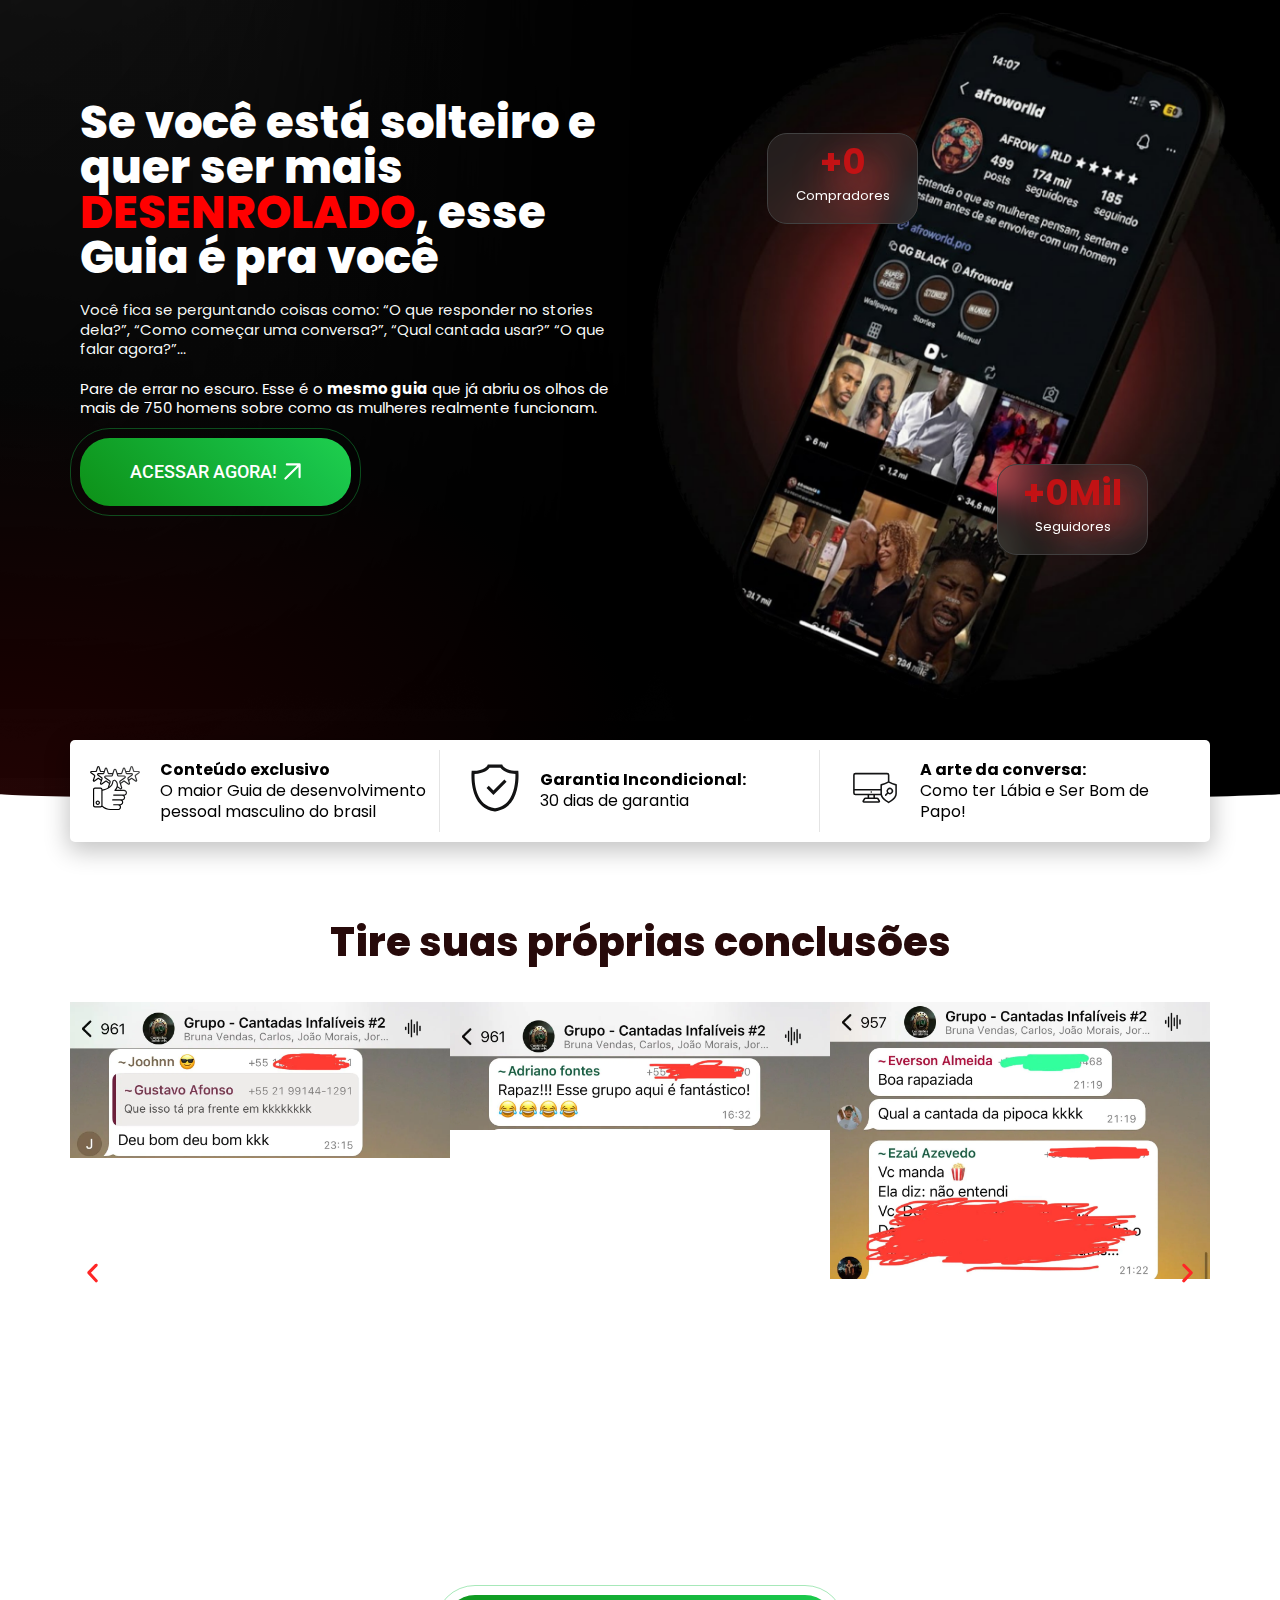
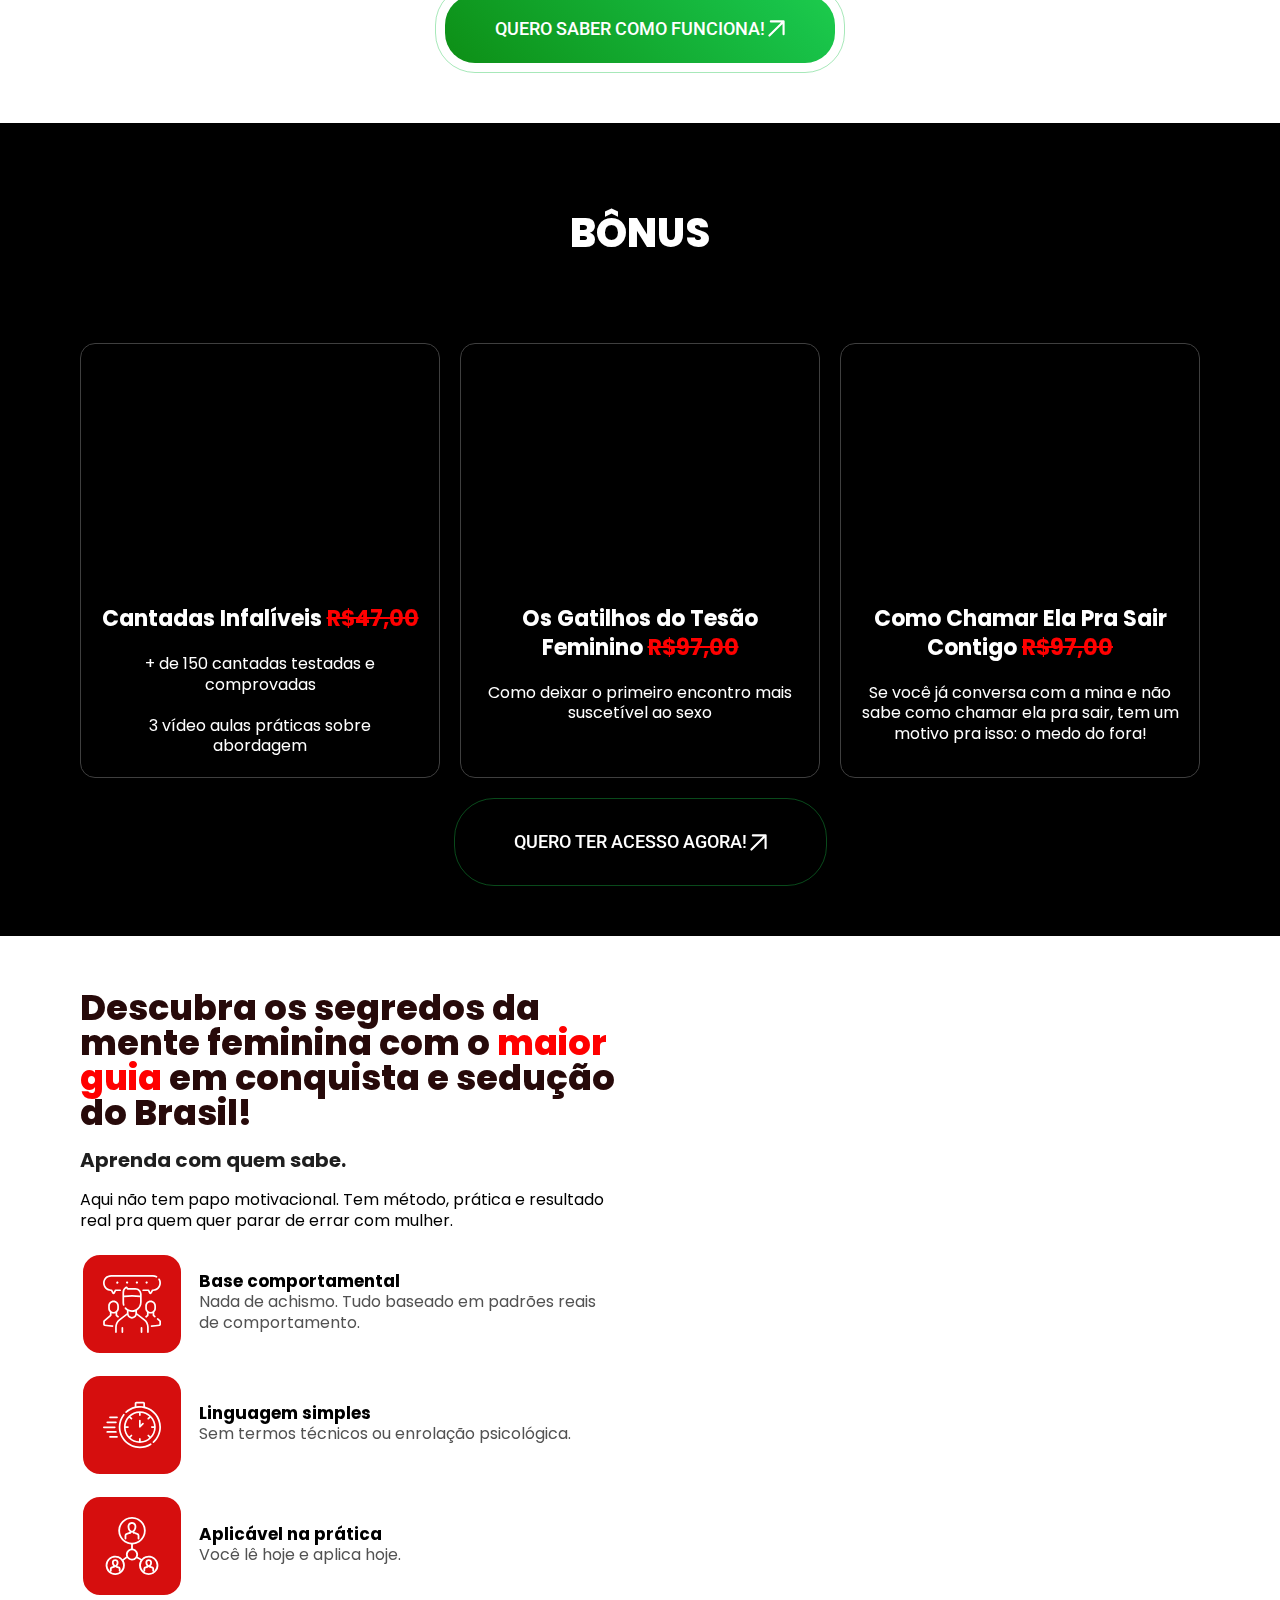
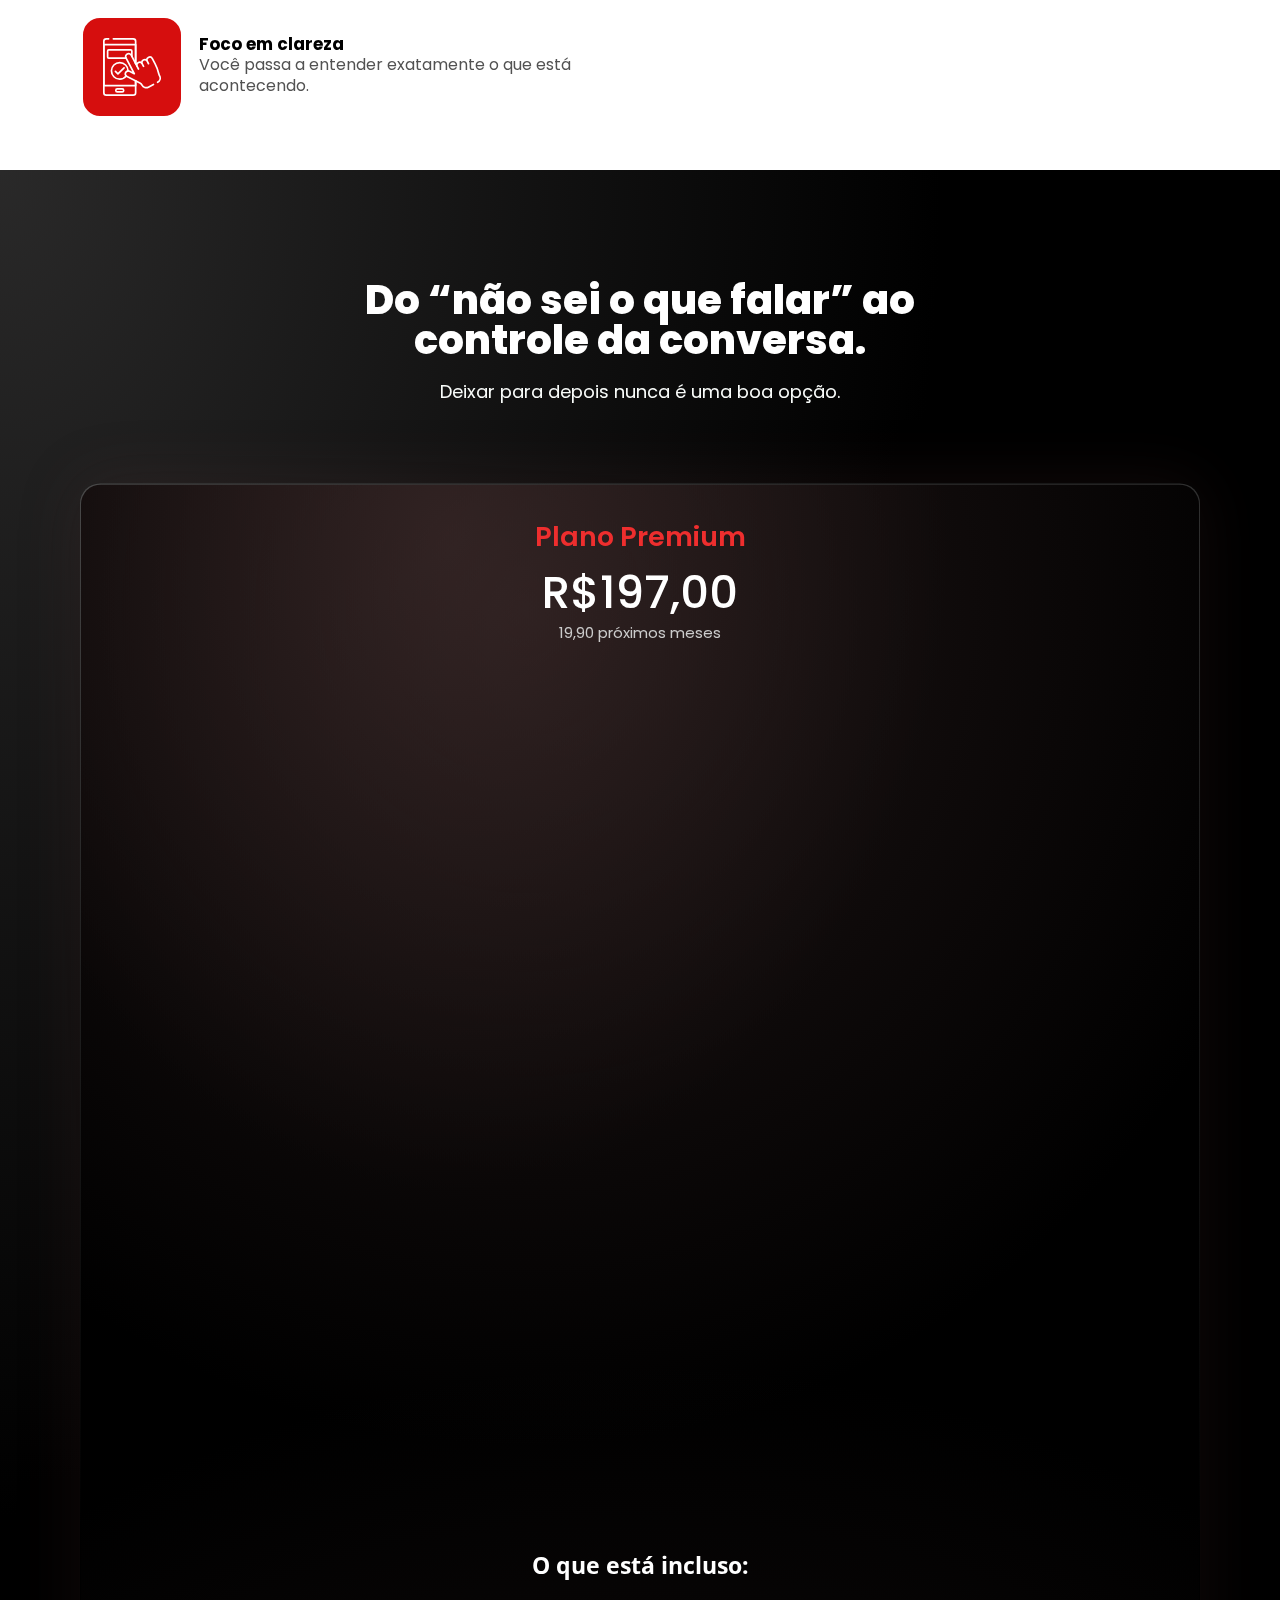
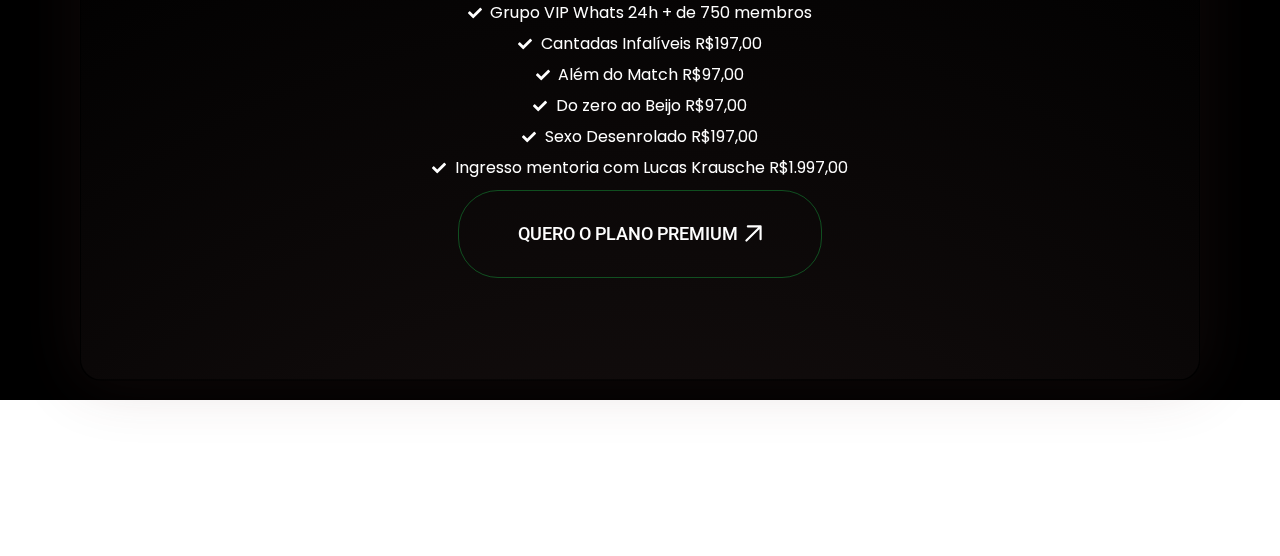
<file: mudandojogo/index.html>
<!DOCTYPE html><html lang="pt-PT"><head>
	<meta charset="UTF-8">
		<meta name="robots" content="index, follow, max-image-preview:large, max-snippet:-1, max-video-preview:-1">

	<!-- This site is optimized with the Yoast SEO plugin v26.7 - https://yoast.com/wordpress/plugins/seo/ -->
	<title>LP3 V2 - Desenrolado</title>
	<link rel="canonical" href="https://lp.desenrolado.com.br/lp3-v2/">
	<meta property="og:locale" content="pt_PT">
	<meta property="og:type" content="article">
	<meta property="og:title" content="LP3 V2 - Desenrolado">
	<meta property="og:description" content="Se você está solteiro e quer ser mais DESENROLADO, esse grupo é pra você Você fica se perguntando coisas como: “O que responder no stories dela?”, “Como começar uma conversa?”, “Qual cantada usar?” “O que falar agora?”& Imagine um grupo onde mais de 750 pessoas como você compartilham experiências reais e conselhos práticos 24h por [&]">
	<meta property="og:url" content="https://lp.desenrolado.com.br/lp3-v2/">
	<meta property="og:site_name" content="Desenrolado">
	<meta property="article:modified_time" content="2025-01-25T06:42:15+00:00">
	<meta property="og:image" content="images/iPhone-16-Pro-Mockup-copiar.webp">
	<meta property="og:image:width" content="1900">
	<meta property="og:image:height" content="1979">
	<meta property="og:image:type" content="image/webp">
	<meta name="twitter:card" content="summary_large_image">
	<meta name="twitter:label1" content="Tempo estimado de leitura">
	<meta name="twitter:data1" content="9 minutos">
	<script type="application/ld+json" class="yoast-schema-graph">{"@context":"https://schema.org","@graph":[{"@type":"WebPage","@id":"https://lp.desenrolado.com.br/lp3-v2/","url":"https://lp.desenrolado.com.br/lp3-v2/","name":"LP3 V2 - Desenrolado","isPartOf":{"@id":"https://lp.desenrolado.com.br/#website"},"primaryImageOfPage":{"@id":"https://lp.desenrolado.com.br/lp3-v2/#primaryimage"},"image":{"@id":"https://lp.desenrolado.com.br/lp3-v2/#primaryimage"},"thumbnailUrl":"https://lp.desenrolado.com.br/wp-content/uploads/2024/09/iPhone-16-Pro-Mockup-copiar.webp","datePublished":"2024-09-24T17:06:54+00:00","dateModified":"2025-01-25T06:42:15+00:00","breadcrumb":{"@id":"https://lp.desenrolado.com.br/lp3-v2/#breadcrumb"},"inLanguage":"pt-PT","potentialAction":[{"@type":"ReadAction","target":["https://lp.desenrolado.com.br/lp3-v2/"]}]},{"@type":"ImageObject","inLanguage":"pt-PT","@id":"https://lp.desenrolado.com.br/lp3-v2/#primaryimage","url":"https://lp.desenrolado.com.br/wp-content/uploads/2024/09/iPhone-16-Pro-Mockup-copiar.webp","contentUrl":"https://lp.desenrolado.com.br/wp-content/uploads/2024/09/iPhone-16-Pro-Mockup-copiar.webp","width":1900,"height":1979},{"@type":"BreadcrumbList","@id":"https://lp.desenrolado.com.br/lp3-v2/#breadcrumb","itemListElement":[{"@type":"ListItem","position":1,"name":"Início","item":"https://lp.desenrolado.com.br/"},{"@type":"ListItem","position":2,"name":"LP3 V2"}]},{"@type":"WebSite","@id":"https://lp.desenrolado.com.br/#website","url":"https://lp.desenrolado.com.br/","name":"Desenrolado","description":"Lucas Krausche","potentialAction":[{"@type":"SearchAction","target":{"@type":"EntryPoint","urlTemplate":"https://lp.desenrolado.com.br/?s={search_term_string}"},"query-input":{"@type":"PropertyValueSpecification","valueRequired":true,"valueName":"search_term_string"}}],"inLanguage":"pt-PT"}]}</script>
	<!-- / Yoast SEO plugin. -->


<link rel="alternate" type="application/rss+xml" title="Desenrolado � Feed" href="https://lp.desenrolado.com.br/feed/">
<link rel="alternate" type="application/rss+xml" title="Desenrolado � Feed de comentários" href="https://lp.desenrolado.com.br/comments/feed/">
<link rel="alternate" title="oEmbed (JSON)" type="application/json+oembed" href="https://lp.desenrolado.com.br/wp-json/oembed/1.0/embed?url=https%3A%2F%2Flp.desenrolado.com.br%2Flp3-v2%2F">
<link rel="alternate" title="oEmbed (XML)" type="text/xml+oembed" href="https://lp.desenrolado.com.br/wp-json/oembed/1.0/embed?url=https%3A%2F%2Flp.desenrolado.com.br%2Flp3-v2%2F&format=xml">
<style id="wp-img-auto-sizes-contain-inline-css">
img:is([sizes=auto i],[sizes^="auto," i]){contain-intrinsic-size:3000px 1500px}
/*# sourceURL=wp-img-auto-sizes-contain-inline-css */
</style>
<style id="wp-emoji-styles-inline-css">

	img.wp-smiley, img.emoji {
		display: inline !important;
		border: none !important;
		box-shadow: none !important;
		height: 1em !important;
		width: 1em !important;
		margin: 0 0.07em !important;
		vertical-align: -0.1em !important;
		background: none !important;
		padding: 0 !important;
	}
/*# sourceURL=wp-emoji-styles-inline-css */
</style>
<style id="joinchat-button-style-inline-css">
.wp-block-joinchat-button{border:none!important;text-align:center}.wp-block-joinchat-button figure{display:table;margin:0 auto;padding:0}.wp-block-joinchat-button figcaption{font:normal normal 400 .6em/2em var(--wp--preset--font-family--system-font,sans-serif);margin:0;padding:0}.wp-block-joinchat-button .joinchat-button__qr{background-color:#fff;border:6px solid #25d366;border-radius:30px;box-sizing:content-box;display:block;height:200px;margin:auto;overflow:hidden;padding:10px;width:200px}.wp-block-joinchat-button .joinchat-button__qr canvas,.wp-block-joinchat-button .joinchat-button__qr img{display:block;margin:auto}.wp-block-joinchat-button .joinchat-button__link{align-items:center;background-color:#25d366;border:6px solid #25d366;border-radius:30px;display:inline-flex;flex-flow:row nowrap;justify-content:center;line-height:1.25em;margin:0 auto;text-decoration:none}.wp-block-joinchat-button .joinchat-button__link:before{background:transparent var(--joinchat-ico) no-repeat center;background-size:100%;content:"";display:block;height:1.5em;margin:-.75em .75em -.75em 0;width:1.5em}.wp-block-joinchat-button figure+.joinchat-button__link{margin-top:10px}@media (orientation:landscape)and (min-height:481px),(orientation:portrait)and (min-width:481px){.wp-block-joinchat-button.joinchat-button--qr-only figure+.joinchat-button__link{display:none}}@media (max-width:480px),(orientation:landscape)and (max-height:480px){.wp-block-joinchat-button figure{display:none}}

/*# sourceURL=https://lp.desenrolado.com.br/wp-content/plugins/creame-whatsapp-me/gutenberg/build/style-index.css */
</style>
<style id="global-styles-inline-css">
:root{--wp--preset--aspect-ratio--square: 1;--wp--preset--aspect-ratio--4-3: 4/3;--wp--preset--aspect-ratio--3-4: 3/4;--wp--preset--aspect-ratio--3-2: 3/2;--wp--preset--aspect-ratio--2-3: 2/3;--wp--preset--aspect-ratio--16-9: 16/9;--wp--preset--aspect-ratio--9-16: 9/16;--wp--preset--color--black: #000000;--wp--preset--color--cyan-bluish-gray: #abb8c3;--wp--preset--color--white: #ffffff;--wp--preset--color--pale-pink: #f78da7;--wp--preset--color--vivid-red: #cf2e2e;--wp--preset--color--luminous-vivid-orange: #ff6900;--wp--preset--color--luminous-vivid-amber: #fcb900;--wp--preset--color--light-green-cyan: #7bdcb5;--wp--preset--color--vivid-green-cyan: #00d084;--wp--preset--color--pale-cyan-blue: #8ed1fc;--wp--preset--color--vivid-cyan-blue: #0693e3;--wp--preset--color--vivid-purple: #9b51e0;--wp--preset--gradient--vivid-cyan-blue-to-vivid-purple: linear-gradient(135deg,rgb(6,147,227) 0%,rgb(155,81,224) 100%);--wp--preset--gradient--light-green-cyan-to-vivid-green-cyan: linear-gradient(135deg,rgb(122,220,180) 0%,rgb(0,208,130) 100%);--wp--preset--gradient--luminous-vivid-amber-to-luminous-vivid-orange: linear-gradient(135deg,rgb(252,185,0) 0%,rgb(255,105,0) 100%);--wp--preset--gradient--luminous-vivid-orange-to-vivid-red: linear-gradient(135deg,rgb(255,105,0) 0%,rgb(207,46,46) 100%);--wp--preset--gradient--very-light-gray-to-cyan-bluish-gray: linear-gradient(135deg,rgb(238,238,238) 0%,rgb(169,184,195) 100%);--wp--preset--gradient--cool-to-warm-spectrum: linear-gradient(135deg,rgb(74,234,220) 0%,rgb(151,120,209) 20%,rgb(207,42,186) 40%,rgb(238,44,130) 60%,rgb(251,105,98) 80%,rgb(254,248,76) 100%);--wp--preset--gradient--blush-light-purple: linear-gradient(135deg,rgb(255,206,236) 0%,rgb(152,150,240) 100%);--wp--preset--gradient--blush-bordeaux: linear-gradient(135deg,rgb(254,205,165) 0%,rgb(254,45,45) 50%,rgb(107,0,62) 100%);--wp--preset--gradient--luminous-dusk: linear-gradient(135deg,rgb(255,203,112) 0%,rgb(199,81,192) 50%,rgb(65,88,208) 100%);--wp--preset--gradient--pale-ocean: linear-gradient(135deg,rgb(255,245,203) 0%,rgb(182,227,212) 50%,rgb(51,167,181) 100%);--wp--preset--gradient--electric-grass: linear-gradient(135deg,rgb(202,248,128) 0%,rgb(113,206,126) 100%);--wp--preset--gradient--midnight: linear-gradient(135deg,rgb(2,3,129) 0%,rgb(40,116,252) 100%);--wp--preset--font-size--small: 13px;--wp--preset--font-size--medium: 20px;--wp--preset--font-size--large: 36px;--wp--preset--font-size--x-large: 42px;--wp--preset--spacing--20: 0.44rem;--wp--preset--spacing--30: 0.67rem;--wp--preset--spacing--40: 1rem;--wp--preset--spacing--50: 1.5rem;--wp--preset--spacing--60: 2.25rem;--wp--preset--spacing--70: 3.38rem;--wp--preset--spacing--80: 5.06rem;--wp--preset--shadow--natural: 6px 6px 9px rgba(0, 0, 0, 0.2);--wp--preset--shadow--deep: 12px 12px 50px rgba(0, 0, 0, 0.4);--wp--preset--shadow--sharp: 6px 6px 0px rgba(0, 0, 0, 0.2);--wp--preset--shadow--outlined: 6px 6px 0px -3px rgb(255, 255, 255), 6px 6px rgb(0, 0, 0);--wp--preset--shadow--crisp: 6px 6px 0px rgb(0, 0, 0);}:root { --wp--style--global--content-size: 800px;--wp--style--global--wide-size: 1200px; }:where(body) { margin: 0; }.wp-site-blocks > .alignleft { float: left; margin-right: 2em; }.wp-site-blocks > .alignright { float: right; margin-left: 2em; }.wp-site-blocks > .aligncenter { justify-content: center; margin-left: auto; margin-right: auto; }:where(.wp-site-blocks) > * { margin-block-start: 24px; margin-block-end: 0; }:where(.wp-site-blocks) > :first-child { margin-block-start: 0; }:where(.wp-site-blocks) > :last-child { margin-block-end: 0; }:root { --wp--style--block-gap: 24px; }:root :where(.is-layout-flow) > :first-child{margin-block-start: 0;}:root :where(.is-layout-flow) > :last-child{margin-block-end: 0;}:root :where(.is-layout-flow) > *{margin-block-start: 24px;margin-block-end: 0;}:root :where(.is-layout-constrained) > :first-child{margin-block-start: 0;}:root :where(.is-layout-constrained) > :last-child{margin-block-end: 0;}:root :where(.is-layout-constrained) > *{margin-block-start: 24px;margin-block-end: 0;}:root :where(.is-layout-flex){gap: 24px;}:root :where(.is-layout-grid){gap: 24px;}.is-layout-flow > .alignleft{float: left;margin-inline-start: 0;margin-inline-end: 2em;}.is-layout-flow > .alignright{float: right;margin-inline-start: 2em;margin-inline-end: 0;}.is-layout-flow > .aligncenter{margin-left: auto !important;margin-right: auto !important;}.is-layout-constrained > .alignleft{float: left;margin-inline-start: 0;margin-inline-end: 2em;}.is-layout-constrained > .alignright{float: right;margin-inline-start: 2em;margin-inline-end: 0;}.is-layout-constrained > .aligncenter{margin-left: auto !important;margin-right: auto !important;}.is-layout-constrained > :where(:not(.alignleft):not(.alignright):not(.alignfull)){max-width: var(--wp--style--global--content-size);margin-left: auto !important;margin-right: auto !important;}.is-layout-constrained > .alignwide{max-width: var(--wp--style--global--wide-size);}body .is-layout-flex{display: flex;}.is-layout-flex{flex-wrap: wrap;align-items: center;}.is-layout-flex > :is(*, div){margin: 0;}body .is-layout-grid{display: grid;}.is-layout-grid > :is(*, div){margin: 0;}body{padding-top: 0px;padding-right: 0px;padding-bottom: 0px;padding-left: 0px;}a:where(:not(.wp-element-button)){text-decoration: underline;}:root :where(.wp-element-button, .wp-block-button__link){background-color: #32373c;border-width: 0;color: #fff;font-family: inherit;font-size: inherit;font-style: inherit;font-weight: inherit;letter-spacing: inherit;line-height: inherit;padding-top: calc(0.667em + 2px);padding-right: calc(1.333em + 2px);padding-bottom: calc(0.667em + 2px);padding-left: calc(1.333em + 2px);text-decoration: none;text-transform: inherit;}.has-black-color{color: var(--wp--preset--color--black) !important;}.has-cyan-bluish-gray-color{color: var(--wp--preset--color--cyan-bluish-gray) !important;}.has-white-color{color: var(--wp--preset--color--white) !important;}.has-pale-pink-color{color: var(--wp--preset--color--pale-pink) !important;}.has-vivid-red-color{color: var(--wp--preset--color--vivid-red) !important;}.has-luminous-vivid-orange-color{color: var(--wp--preset--color--luminous-vivid-orange) !important;}.has-luminous-vivid-amber-color{color: var(--wp--preset--color--luminous-vivid-amber) !important;}.has-light-green-cyan-color{color: var(--wp--preset--color--light-green-cyan) !important;}.has-vivid-green-cyan-color{color: var(--wp--preset--color--vivid-green-cyan) !important;}.has-pale-cyan-blue-color{color: var(--wp--preset--color--pale-cyan-blue) !important;}.has-vivid-cyan-blue-color{color: var(--wp--preset--color--vivid-cyan-blue) !important;}.has-vivid-purple-color{color: var(--wp--preset--color--vivid-purple) !important;}.has-black-background-color{background-color: var(--wp--preset--color--black) !important;}.has-cyan-bluish-gray-background-color{background-color: var(--wp--preset--color--cyan-bluish-gray) !important;}.has-white-background-color{background-color: var(--wp--preset--color--white) !important;}.has-pale-pink-background-color{background-color: var(--wp--preset--color--pale-pink) !important;}.has-vivid-red-background-color{background-color: var(--wp--preset--color--vivid-red) !important;}.has-luminous-vivid-orange-background-color{background-color: var(--wp--preset--color--luminous-vivid-orange) !important;}.has-luminous-vivid-amber-background-color{background-color: var(--wp--preset--color--luminous-vivid-amber) !important;}.has-light-green-cyan-background-color{background-color: var(--wp--preset--color--light-green-cyan) !important;}.has-vivid-green-cyan-background-color{background-color: var(--wp--preset--color--vivid-green-cyan) !important;}.has-pale-cyan-blue-background-color{background-color: var(--wp--preset--color--pale-cyan-blue) !important;}.has-vivid-cyan-blue-background-color{background-color: var(--wp--preset--color--vivid-cyan-blue) !important;}.has-vivid-purple-background-color{background-color: var(--wp--preset--color--vivid-purple) !important;}.has-black-border-color{border-color: var(--wp--preset--color--black) !important;}.has-cyan-bluish-gray-border-color{border-color: var(--wp--preset--color--cyan-bluish-gray) !important;}.has-white-border-color{border-color: var(--wp--preset--color--white) !important;}.has-pale-pink-border-color{border-color: var(--wp--preset--color--pale-pink) !important;}.has-vivid-red-border-color{border-color: var(--wp--preset--color--vivid-red) !important;}.has-luminous-vivid-orange-border-color{border-color: var(--wp--preset--color--luminous-vivid-orange) !important;}.has-luminous-vivid-amber-border-color{border-color: var(--wp--preset--color--luminous-vivid-amber) !important;}.has-light-green-cyan-border-color{border-color: var(--wp--preset--color--light-green-cyan) !important;}.has-vivid-green-cyan-border-color{border-color: var(--wp--preset--color--vivid-green-cyan) !important;}.has-pale-cyan-blue-border-color{border-color: var(--wp--preset--color--pale-cyan-blue) !important;}.has-vivid-cyan-blue-border-color{border-color: var(--wp--preset--color--vivid-cyan-blue) !important;}.has-vivid-purple-border-color{border-color: var(--wp--preset--color--vivid-purple) !important;}.has-vivid-cyan-blue-to-vivid-purple-gradient-background{background: var(--wp--preset--gradient--vivid-cyan-blue-to-vivid-purple) !important;}.has-light-green-cyan-to-vivid-green-cyan-gradient-background{background: var(--wp--preset--gradient--light-green-cyan-to-vivid-green-cyan) !important;}.has-luminous-vivid-amber-to-luminous-vivid-orange-gradient-background{background: var(--wp--preset--gradient--luminous-vivid-amber-to-luminous-vivid-orange) !important;}.has-luminous-vivid-orange-to-vivid-red-gradient-background{background: var(--wp--preset--gradient--luminous-vivid-orange-to-vivid-red) !important;}.has-very-light-gray-to-cyan-bluish-gray-gradient-background{background: var(--wp--preset--gradient--very-light-gray-to-cyan-bluish-gray) !important;}.has-cool-to-warm-spectrum-gradient-background{background: var(--wp--preset--gradient--cool-to-warm-spectrum) !important;}.has-blush-light-purple-gradient-background{background: var(--wp--preset--gradient--blush-light-purple) !important;}.has-blush-bordeaux-gradient-background{background: var(--wp--preset--gradient--blush-bordeaux) !important;}.has-luminous-dusk-gradient-background{background: var(--wp--preset--gradient--luminous-dusk) !important;}.has-pale-ocean-gradient-background{background: var(--wp--preset--gradient--pale-ocean) !important;}.has-electric-grass-gradient-background{background: var(--wp--preset--gradient--electric-grass) !important;}.has-midnight-gradient-background{background: var(--wp--preset--gradient--midnight) !important;}.has-small-font-size{font-size: var(--wp--preset--font-size--small) !important;}.has-medium-font-size{font-size: var(--wp--preset--font-size--medium) !important;}.has-large-font-size{font-size: var(--wp--preset--font-size--large) !important;}.has-x-large-font-size{font-size: var(--wp--preset--font-size--x-large) !important;}
:root :where(.wp-block-pullquote){font-size: 1.5em;line-height: 1.6;}
/*# sourceURL=global-styles-inline-css */
</style>
<link rel="stylesheet" id="hello-elementor-css" href="css/reset.css" media="all">
<link rel="stylesheet" id="hello-elementor-theme-style-css" href="css/theme.css" media="all">
<link rel="stylesheet" id="hello-elementor-header-footer-css" href="css/header-footer.css" media="all">
<link rel="stylesheet" id="elementor-frontend-css" href="css/frontend.min.css" media="all">
<style id="elementor-frontend-inline-css">
@-webkit-keyframes ha_fadeIn{0%{opacity:0}to{opacity:1}}@keyframes ha_fadeIn{0%{opacity:0}to{opacity:1}}@-webkit-keyframes ha_zoomIn{0%{opacity:0;-webkit-transform:scale3d(.3,.3,.3);transform:scale3d(.3,.3,.3)}50%{opacity:1}}@keyframes ha_zoomIn{0%{opacity:0;-webkit-transform:scale3d(.3,.3,.3);transform:scale3d(.3,.3,.3)}50%{opacity:1}}@-webkit-keyframes ha_rollIn{0%{opacity:0;-webkit-transform:translate3d(-100%,0,0) rotate3d(0,0,1,-120deg);transform:translate3d(-100%,0,0) rotate3d(0,0,1,-120deg)}to{opacity:1}}@keyframes ha_rollIn{0%{opacity:0;-webkit-transform:translate3d(-100%,0,0) rotate3d(0,0,1,-120deg);transform:translate3d(-100%,0,0) rotate3d(0,0,1,-120deg)}to{opacity:1}}@-webkit-keyframes ha_bounce{0%,20%,53%,to{-webkit-animation-timing-function:cubic-bezier(.215,.61,.355,1);animation-timing-function:cubic-bezier(.215,.61,.355,1)}40%,43%{-webkit-transform:translate3d(0,-30px,0) scaleY(1.1);transform:translate3d(0,-30px,0) scaleY(1.1);-webkit-animation-timing-function:cubic-bezier(.755,.05,.855,.06);animation-timing-function:cubic-bezier(.755,.05,.855,.06)}70%{-webkit-transform:translate3d(0,-15px,0) scaleY(1.05);transform:translate3d(0,-15px,0) scaleY(1.05);-webkit-animation-timing-function:cubic-bezier(.755,.05,.855,.06);animation-timing-function:cubic-bezier(.755,.05,.855,.06)}80%{-webkit-transition-timing-function:cubic-bezier(.215,.61,.355,1);transition-timing-function:cubic-bezier(.215,.61,.355,1);-webkit-transform:translate3d(0,0,0) scaleY(.95);transform:translate3d(0,0,0) scaleY(.95)}90%{-webkit-transform:translate3d(0,-4px,0) scaleY(1.02);transform:translate3d(0,-4px,0) scaleY(1.02)}}@keyframes ha_bounce{0%,20%,53%,to{-webkit-animation-timing-function:cubic-bezier(.215,.61,.355,1);animation-timing-function:cubic-bezier(.215,.61,.355,1)}40%,43%{-webkit-transform:translate3d(0,-30px,0) scaleY(1.1);transform:translate3d(0,-30px,0) scaleY(1.1);-webkit-animation-timing-function:cubic-bezier(.755,.05,.855,.06);animation-timing-function:cubic-bezier(.755,.05,.855,.06)}70%{-webkit-transform:translate3d(0,-15px,0) scaleY(1.05);transform:translate3d(0,-15px,0) scaleY(1.05);-webkit-animation-timing-function:cubic-bezier(.755,.05,.855,.06);animation-timing-function:cubic-bezier(.755,.05,.855,.06)}80%{-webkit-transition-timing-function:cubic-bezier(.215,.61,.355,1);transition-timing-function:cubic-bezier(.215,.61,.355,1);-webkit-transform:translate3d(0,0,0) scaleY(.95);transform:translate3d(0,0,0) scaleY(.95)}90%{-webkit-transform:translate3d(0,-4px,0) scaleY(1.02);transform:translate3d(0,-4px,0) scaleY(1.02)}}@-webkit-keyframes ha_bounceIn{0%,20%,40%,60%,80%,to{-webkit-animation-timing-function:cubic-bezier(.215,.61,.355,1);animation-timing-function:cubic-bezier(.215,.61,.355,1)}0%{opacity:0;-webkit-transform:scale3d(.3,.3,.3);transform:scale3d(.3,.3,.3)}20%{-webkit-transform:scale3d(1.1,1.1,1.1);transform:scale3d(1.1,1.1,1.1)}40%{-webkit-transform:scale3d(.9,.9,.9);transform:scale3d(.9,.9,.9)}60%{opacity:1;-webkit-transform:scale3d(1.03,1.03,1.03);transform:scale3d(1.03,1.03,1.03)}80%{-webkit-transform:scale3d(.97,.97,.97);transform:scale3d(.97,.97,.97)}to{opacity:1}}@keyframes ha_bounceIn{0%,20%,40%,60%,80%,to{-webkit-animation-timing-function:cubic-bezier(.215,.61,.355,1);animation-timing-function:cubic-bezier(.215,.61,.355,1)}0%{opacity:0;-webkit-transform:scale3d(.3,.3,.3);transform:scale3d(.3,.3,.3)}20%{-webkit-transform:scale3d(1.1,1.1,1.1);transform:scale3d(1.1,1.1,1.1)}40%{-webkit-transform:scale3d(.9,.9,.9);transform:scale3d(.9,.9,.9)}60%{opacity:1;-webkit-transform:scale3d(1.03,1.03,1.03);transform:scale3d(1.03,1.03,1.03)}80%{-webkit-transform:scale3d(.97,.97,.97);transform:scale3d(.97,.97,.97)}to{opacity:1}}@-webkit-keyframes ha_flipInX{0%{opacity:0;-webkit-transform:perspective(400px) rotate3d(1,0,0,90deg);transform:perspective(400px) rotate3d(1,0,0,90deg);-webkit-animation-timing-function:ease-in;animation-timing-function:ease-in}40%{-webkit-transform:perspective(400px) rotate3d(1,0,0,-20deg);transform:perspective(400px) rotate3d(1,0,0,-20deg);-webkit-animation-timing-function:ease-in;animation-timing-function:ease-in}60%{opacity:1;-webkit-transform:perspective(400px) rotate3d(1,0,0,10deg);transform:perspective(400px) rotate3d(1,0,0,10deg)}80%{-webkit-transform:perspective(400px) rotate3d(1,0,0,-5deg);transform:perspective(400px) rotate3d(1,0,0,-5deg)}}@keyframes ha_flipInX{0%{opacity:0;-webkit-transform:perspective(400px) rotate3d(1,0,0,90deg);transform:perspective(400px) rotate3d(1,0,0,90deg);-webkit-animation-timing-function:ease-in;animation-timing-function:ease-in}40%{-webkit-transform:perspective(400px) rotate3d(1,0,0,-20deg);transform:perspective(400px) rotate3d(1,0,0,-20deg);-webkit-animation-timing-function:ease-in;animation-timing-function:ease-in}60%{opacity:1;-webkit-transform:perspective(400px) rotate3d(1,0,0,10deg);transform:perspective(400px) rotate3d(1,0,0,10deg)}80%{-webkit-transform:perspective(400px) rotate3d(1,0,0,-5deg);transform:perspective(400px) rotate3d(1,0,0,-5deg)}}@-webkit-keyframes ha_flipInY{0%{opacity:0;-webkit-transform:perspective(400px) rotate3d(0,1,0,90deg);transform:perspective(400px) rotate3d(0,1,0,90deg);-webkit-animation-timing-function:ease-in;animation-timing-function:ease-in}40%{-webkit-transform:perspective(400px) rotate3d(0,1,0,-20deg);transform:perspective(400px) rotate3d(0,1,0,-20deg);-webkit-animation-timing-function:ease-in;animation-timing-function:ease-in}60%{opacity:1;-webkit-transform:perspective(400px) rotate3d(0,1,0,10deg);transform:perspective(400px) rotate3d(0,1,0,10deg)}80%{-webkit-transform:perspective(400px) rotate3d(0,1,0,-5deg);transform:perspective(400px) rotate3d(0,1,0,-5deg)}}@keyframes ha_flipInY{0%{opacity:0;-webkit-transform:perspective(400px) rotate3d(0,1,0,90deg);transform:perspective(400px) rotate3d(0,1,0,90deg);-webkit-animation-timing-function:ease-in;animation-timing-function:ease-in}40%{-webkit-transform:perspective(400px) rotate3d(0,1,0,-20deg);transform:perspective(400px) rotate3d(0,1,0,-20deg);-webkit-animation-timing-function:ease-in;animation-timing-function:ease-in}60%{opacity:1;-webkit-transform:perspective(400px) rotate3d(0,1,0,10deg);transform:perspective(400px) rotate3d(0,1,0,10deg)}80%{-webkit-transform:perspective(400px) rotate3d(0,1,0,-5deg);transform:perspective(400px) rotate3d(0,1,0,-5deg)}}@-webkit-keyframes ha_swing{20%{-webkit-transform:rotate3d(0,0,1,15deg);transform:rotate3d(0,0,1,15deg)}40%{-webkit-transform:rotate3d(0,0,1,-10deg);transform:rotate3d(0,0,1,-10deg)}60%{-webkit-transform:rotate3d(0,0,1,5deg);transform:rotate3d(0,0,1,5deg)}80%{-webkit-transform:rotate3d(0,0,1,-5deg);transform:rotate3d(0,0,1,-5deg)}}@keyframes ha_swing{20%{-webkit-transform:rotate3d(0,0,1,15deg);transform:rotate3d(0,0,1,15deg)}40%{-webkit-transform:rotate3d(0,0,1,-10deg);transform:rotate3d(0,0,1,-10deg)}60%{-webkit-transform:rotate3d(0,0,1,5deg);transform:rotate3d(0,0,1,5deg)}80%{-webkit-transform:rotate3d(0,0,1,-5deg);transform:rotate3d(0,0,1,-5deg)}}@-webkit-keyframes ha_slideInDown{0%{visibility:visible;-webkit-transform:translate3d(0,-100%,0);transform:translate3d(0,-100%,0)}}@keyframes ha_slideInDown{0%{visibility:visible;-webkit-transform:translate3d(0,-100%,0);transform:translate3d(0,-100%,0)}}@-webkit-keyframes ha_slideInUp{0%{visibility:visible;-webkit-transform:translate3d(0,100%,0);transform:translate3d(0,100%,0)}}@keyframes ha_slideInUp{0%{visibility:visible;-webkit-transform:translate3d(0,100%,0);transform:translate3d(0,100%,0)}}@-webkit-keyframes ha_slideInLeft{0%{visibility:visible;-webkit-transform:translate3d(-100%,0,0);transform:translate3d(-100%,0,0)}}@keyframes ha_slideInLeft{0%{visibility:visible;-webkit-transform:translate3d(-100%,0,0);transform:translate3d(-100%,0,0)}}@-webkit-keyframes ha_slideInRight{0%{visibility:visible;-webkit-transform:translate3d(100%,0,0);transform:translate3d(100%,0,0)}}@keyframes ha_slideInRight{0%{visibility:visible;-webkit-transform:translate3d(100%,0,0);transform:translate3d(100%,0,0)}}.ha_fadeIn{-webkit-animation-name:ha_fadeIn;animation-name:ha_fadeIn}.ha_zoomIn{-webkit-animation-name:ha_zoomIn;animation-name:ha_zoomIn}.ha_rollIn{-webkit-animation-name:ha_rollIn;animation-name:ha_rollIn}.ha_bounce{-webkit-transform-origin:center bottom;-ms-transform-origin:center bottom;transform-origin:center bottom;-webkit-animation-name:ha_bounce;animation-name:ha_bounce}.ha_bounceIn{-webkit-animation-name:ha_bounceIn;animation-name:ha_bounceIn;-webkit-animation-duration:.75s;-webkit-animation-duration:calc(var(--animate-duration)*.75);animation-duration:.75s;animation-duration:calc(var(--animate-duration)*.75)}.ha_flipInX,.ha_flipInY{-webkit-animation-name:ha_flipInX;animation-name:ha_flipInX;-webkit-backface-visibility:visible!important;backface-visibility:visible!important}.ha_flipInY{-webkit-animation-name:ha_flipInY;animation-name:ha_flipInY}.ha_swing{-webkit-transform-origin:top center;-ms-transform-origin:top center;transform-origin:top center;-webkit-animation-name:ha_swing;animation-name:ha_swing}.ha_slideInDown{-webkit-animation-name:ha_slideInDown;animation-name:ha_slideInDown}.ha_slideInUp{-webkit-animation-name:ha_slideInUp;animation-name:ha_slideInUp}.ha_slideInLeft{-webkit-animation-name:ha_slideInLeft;animation-name:ha_slideInLeft}.ha_slideInRight{-webkit-animation-name:ha_slideInRight;animation-name:ha_slideInRight}.ha-css-transform-yes{-webkit-transition-duration:var(--ha-tfx-transition-duration, .2s);transition-duration:var(--ha-tfx-transition-duration, .2s);-webkit-transition-property:-webkit-transform;transition-property:transform;transition-property:transform,-webkit-transform;-webkit-transform:translate(var(--ha-tfx-translate-x, 0),var(--ha-tfx-translate-y, 0)) scale(var(--ha-tfx-scale-x, 1),var(--ha-tfx-scale-y, 1)) skew(var(--ha-tfx-skew-x, 0),var(--ha-tfx-skew-y, 0)) rotateX(var(--ha-tfx-rotate-x, 0)) rotateY(var(--ha-tfx-rotate-y, 0)) rotateZ(var(--ha-tfx-rotate-z, 0));transform:translate(var(--ha-tfx-translate-x, 0),var(--ha-tfx-translate-y, 0)) scale(var(--ha-tfx-scale-x, 1),var(--ha-tfx-scale-y, 1)) skew(var(--ha-tfx-skew-x, 0),var(--ha-tfx-skew-y, 0)) rotateX(var(--ha-tfx-rotate-x, 0)) rotateY(var(--ha-tfx-rotate-y, 0)) rotateZ(var(--ha-tfx-rotate-z, 0))}.ha-css-transform-yes:hover{-webkit-transform:translate(var(--ha-tfx-translate-x-hover, var(--ha-tfx-translate-x, 0)),var(--ha-tfx-translate-y-hover, var(--ha-tfx-translate-y, 0))) scale(var(--ha-tfx-scale-x-hover, var(--ha-tfx-scale-x, 1)),var(--ha-tfx-scale-y-hover, var(--ha-tfx-scale-y, 1))) skew(var(--ha-tfx-skew-x-hover, var(--ha-tfx-skew-x, 0)),var(--ha-tfx-skew-y-hover, var(--ha-tfx-skew-y, 0))) rotateX(var(--ha-tfx-rotate-x-hover, var(--ha-tfx-rotate-x, 0))) rotateY(var(--ha-tfx-rotate-y-hover, var(--ha-tfx-rotate-y, 0))) rotateZ(var(--ha-tfx-rotate-z-hover, var(--ha-tfx-rotate-z, 0)));transform:translate(var(--ha-tfx-translate-x-hover, var(--ha-tfx-translate-x, 0)),var(--ha-tfx-translate-y-hover, var(--ha-tfx-translate-y, 0))) scale(var(--ha-tfx-scale-x-hover, var(--ha-tfx-scale-x, 1)),var(--ha-tfx-scale-y-hover, var(--ha-tfx-scale-y, 1))) skew(var(--ha-tfx-skew-x-hover, var(--ha-tfx-skew-x, 0)),var(--ha-tfx-skew-y-hover, var(--ha-tfx-skew-y, 0))) rotateX(var(--ha-tfx-rotate-x-hover, var(--ha-tfx-rotate-x, 0))) rotateY(var(--ha-tfx-rotate-y-hover, var(--ha-tfx-rotate-y, 0))) rotateZ(var(--ha-tfx-rotate-z-hover, var(--ha-tfx-rotate-z, 0)))}.happy-addon>.elementor-widget-container{word-wrap:break-word;overflow-wrap:break-word}.happy-addon>.elementor-widget-container,.happy-addon>.elementor-widget-container *{-webkit-box-sizing:border-box;box-sizing:border-box}.happy-addon:not(:has(.elementor-widget-container)),.happy-addon:not(:has(.elementor-widget-container)) *{-webkit-box-sizing:border-box;box-sizing:border-box;word-wrap:break-word;overflow-wrap:break-word}.happy-addon p:empty{display:none}.happy-addon .elementor-inline-editing{min-height:auto!important}.happy-addon-pro img{max-width:100%;height:auto;-o-object-fit:cover;object-fit:cover}.ha-screen-reader-text{position:absolute;overflow:hidden;clip:rect(1px,1px,1px,1px);margin:-1px;padding:0;width:1px;height:1px;border:0;word-wrap:normal!important;-webkit-clip-path:inset(50%);clip-path:inset(50%)}.ha-has-bg-overlay>.elementor-widget-container{position:relative;z-index:1}.ha-has-bg-overlay>.elementor-widget-container:before{position:absolute;top:0;left:0;z-index:-1;width:100%;height:100%;content:""}.ha-has-bg-overlay:not(:has(.elementor-widget-container)){position:relative;z-index:1}.ha-has-bg-overlay:not(:has(.elementor-widget-container)):before{position:absolute;top:0;left:0;z-index:-1;width:100%;height:100%;content:""}.ha-popup--is-enabled .ha-js-popup,.ha-popup--is-enabled .ha-js-popup img{cursor:-webkit-zoom-in!important;cursor:zoom-in!important}.mfp-wrap .mfp-arrow,.mfp-wrap .mfp-close{background-color:transparent}.mfp-wrap .mfp-arrow:focus,.mfp-wrap .mfp-close:focus{outline-width:thin}.ha-advanced-tooltip-enable{position:relative;cursor:pointer;--ha-tooltip-arrow-color:black;--ha-tooltip-arrow-distance:0}.ha-advanced-tooltip-enable .ha-advanced-tooltip-content{position:absolute;z-index:999;display:none;padding:5px 0;width:120px;height:auto;border-radius:6px;background-color:#000;color:#fff;text-align:center;opacity:0}.ha-advanced-tooltip-enable .ha-advanced-tooltip-content::after{position:absolute;border-width:5px;border-style:solid;content:""}.ha-advanced-tooltip-enable .ha-advanced-tooltip-content.no-arrow::after{visibility:hidden}.ha-advanced-tooltip-enable .ha-advanced-tooltip-content.show{display:inline-block;opacity:1}.ha-advanced-tooltip-enable.ha-advanced-tooltip-top .ha-advanced-tooltip-content,body[data-elementor-device-mode=tablet] .ha-advanced-tooltip-enable.ha-advanced-tooltip-tablet-top .ha-advanced-tooltip-content{top:unset;right:0;bottom:calc(101% + var(--ha-tooltip-arrow-distance));left:0;margin:0 auto}.ha-advanced-tooltip-enable.ha-advanced-tooltip-top .ha-advanced-tooltip-content::after,body[data-elementor-device-mode=tablet] .ha-advanced-tooltip-enable.ha-advanced-tooltip-tablet-top .ha-advanced-tooltip-content::after{top:100%;right:unset;bottom:unset;left:50%;border-color:var(--ha-tooltip-arrow-color) transparent transparent transparent;-webkit-transform:translateX(-50%);-ms-transform:translateX(-50%);transform:translateX(-50%)}.ha-advanced-tooltip-enable.ha-advanced-tooltip-bottom .ha-advanced-tooltip-content,body[data-elementor-device-mode=tablet] .ha-advanced-tooltip-enable.ha-advanced-tooltip-tablet-bottom .ha-advanced-tooltip-content{top:calc(101% + var(--ha-tooltip-arrow-distance));right:0;bottom:unset;left:0;margin:0 auto}.ha-advanced-tooltip-enable.ha-advanced-tooltip-bottom .ha-advanced-tooltip-content::after,body[data-elementor-device-mode=tablet] .ha-advanced-tooltip-enable.ha-advanced-tooltip-tablet-bottom .ha-advanced-tooltip-content::after{top:unset;right:unset;bottom:100%;left:50%;border-color:transparent transparent var(--ha-tooltip-arrow-color) transparent;-webkit-transform:translateX(-50%);-ms-transform:translateX(-50%);transform:translateX(-50%)}.ha-advanced-tooltip-enable.ha-advanced-tooltip-left .ha-advanced-tooltip-content,body[data-elementor-device-mode=tablet] .ha-advanced-tooltip-enable.ha-advanced-tooltip-tablet-left .ha-advanced-tooltip-content{top:50%;right:calc(101% + var(--ha-tooltip-arrow-distance));bottom:unset;left:unset;-webkit-transform:translateY(-50%);-ms-transform:translateY(-50%);transform:translateY(-50%)}.ha-advanced-tooltip-enable.ha-advanced-tooltip-left .ha-advanced-tooltip-content::after,body[data-elementor-device-mode=tablet] .ha-advanced-tooltip-enable.ha-advanced-tooltip-tablet-left .ha-advanced-tooltip-content::after{top:50%;right:unset;bottom:unset;left:100%;border-color:transparent transparent transparent var(--ha-tooltip-arrow-color);-webkit-transform:translateY(-50%);-ms-transform:translateY(-50%);transform:translateY(-50%)}.ha-advanced-tooltip-enable.ha-advanced-tooltip-right .ha-advanced-tooltip-content,body[data-elementor-device-mode=tablet] .ha-advanced-tooltip-enable.ha-advanced-tooltip-tablet-right .ha-advanced-tooltip-content{top:50%;right:unset;bottom:unset;left:calc(101% + var(--ha-tooltip-arrow-distance));-webkit-transform:translateY(-50%);-ms-transform:translateY(-50%);transform:translateY(-50%)}.ha-advanced-tooltip-enable.ha-advanced-tooltip-right .ha-advanced-tooltip-content::after,body[data-elementor-device-mode=tablet] .ha-advanced-tooltip-enable.ha-advanced-tooltip-tablet-right .ha-advanced-tooltip-content::after{top:50%;right:100%;bottom:unset;left:unset;border-color:transparent var(--ha-tooltip-arrow-color) transparent transparent;-webkit-transform:translateY(-50%);-ms-transform:translateY(-50%);transform:translateY(-50%)}body[data-elementor-device-mode=mobile] .ha-advanced-tooltip-enable.ha-advanced-tooltip-mobile-top .ha-advanced-tooltip-content{top:unset;right:0;bottom:calc(101% + var(--ha-tooltip-arrow-distance));left:0;margin:0 auto}body[data-elementor-device-mode=mobile] .ha-advanced-tooltip-enable.ha-advanced-tooltip-mobile-top .ha-advanced-tooltip-content::after{top:100%;right:unset;bottom:unset;left:50%;border-color:var(--ha-tooltip-arrow-color) transparent transparent transparent;-webkit-transform:translateX(-50%);-ms-transform:translateX(-50%);transform:translateX(-50%)}body[data-elementor-device-mode=mobile] .ha-advanced-tooltip-enable.ha-advanced-tooltip-mobile-bottom .ha-advanced-tooltip-content{top:calc(101% + var(--ha-tooltip-arrow-distance));right:0;bottom:unset;left:0;margin:0 auto}body[data-elementor-device-mode=mobile] .ha-advanced-tooltip-enable.ha-advanced-tooltip-mobile-bottom .ha-advanced-tooltip-content::after{top:unset;right:unset;bottom:100%;left:50%;border-color:transparent transparent var(--ha-tooltip-arrow-color) transparent;-webkit-transform:translateX(-50%);-ms-transform:translateX(-50%);transform:translateX(-50%)}body[data-elementor-device-mode=mobile] .ha-advanced-tooltip-enable.ha-advanced-tooltip-mobile-left .ha-advanced-tooltip-content{top:50%;right:calc(101% + var(--ha-tooltip-arrow-distance));bottom:unset;left:unset;-webkit-transform:translateY(-50%);-ms-transform:translateY(-50%);transform:translateY(-50%)}body[data-elementor-device-mode=mobile] .ha-advanced-tooltip-enable.ha-advanced-tooltip-mobile-left .ha-advanced-tooltip-content::after{top:50%;right:unset;bottom:unset;left:100%;border-color:transparent transparent transparent var(--ha-tooltip-arrow-color);-webkit-transform:translateY(-50%);-ms-transform:translateY(-50%);transform:translateY(-50%)}body[data-elementor-device-mode=mobile] .ha-advanced-tooltip-enable.ha-advanced-tooltip-mobile-right .ha-advanced-tooltip-content{top:50%;right:unset;bottom:unset;left:calc(101% + var(--ha-tooltip-arrow-distance));-webkit-transform:translateY(-50%);-ms-transform:translateY(-50%);transform:translateY(-50%)}body[data-elementor-device-mode=mobile] .ha-advanced-tooltip-enable.ha-advanced-tooltip-mobile-right .ha-advanced-tooltip-content::after{top:50%;right:100%;bottom:unset;left:unset;border-color:transparent var(--ha-tooltip-arrow-color) transparent transparent;-webkit-transform:translateY(-50%);-ms-transform:translateY(-50%);transform:translateY(-50%)}body.elementor-editor-active .happy-addon.ha-gravityforms .gform_wrapper{display:block!important}.ha-scroll-to-top-wrap.ha-scroll-to-top-hide{display:none}.ha-scroll-to-top-wrap.edit-mode,.ha-scroll-to-top-wrap.single-page-off{display:none!important}.ha-scroll-to-top-button{position:fixed;right:15px;bottom:15px;z-index:9999;display:-webkit-box;display:-webkit-flex;display:-ms-flexbox;display:flex;-webkit-box-align:center;-webkit-align-items:center;align-items:center;-ms-flex-align:center;-webkit-box-pack:center;-ms-flex-pack:center;-webkit-justify-content:center;justify-content:center;width:50px;height:50px;border-radius:50px;background-color:#5636d1;color:#fff;text-align:center;opacity:1;cursor:pointer;-webkit-transition:all .3s;transition:all .3s}.ha-scroll-to-top-button i{color:#fff;font-size:16px}.ha-scroll-to-top-button:hover{background-color:#e2498a}
/*# sourceURL=elementor-frontend-inline-css */
</style>
<link rel="stylesheet" id="elementor-post-5-css" href="css/post-5.css" media="all">
<link rel="stylesheet" id="widget-form-css" href="css/widget-form.min.css" media="all">
<link rel="stylesheet" id="e-animation-fadeIn-css" href="css/fadeIn.min.css" media="all">
<link rel="stylesheet" id="e-popup-css" href="css/popup.min.css" media="all">
<link rel="stylesheet" id="font-awesome-5-all-css" href="css/all.min.css" media="all">
<link rel="stylesheet" id="font-awesome-4-shim-css" href="css/v4-shims.min.css" media="all">
<link rel="stylesheet" id="widget-heading-css" href="css/widget-heading.min.css" media="all">
<link rel="stylesheet" id="widget-image-css" href="css/widget-image.min.css" media="all">
<link rel="stylesheet" id="widget-counter-css" href="css/widget-counter.min.css" media="all">
<link rel="stylesheet" id="e-shapes-css" href="css/shapes.min.css" media="all">
<link rel="stylesheet" id="swiper-css" href="css/swiper.min.css" media="all">
<link rel="stylesheet" id="e-swiper-css" href="css/e-swiper.min.css" media="all">
<link rel="stylesheet" id="widget-image-carousel-css" href="css/widget-image-carousel.min.css" media="all">
<link rel="stylesheet" id="widget-menu-anchor-css" href="css/widget-menu-anchor.min.css" media="all">
<link rel="stylesheet" id="widget-icon-list-css" href="css/widget-icon-list.min.css" media="all">
<link rel="stylesheet" id="elementor-post-6334-css" href="css/post-6334.css" media="all">
<link rel="stylesheet" id="elementor-post-1151-css" href="css/post-1151.css" media="all">
<link rel="stylesheet" id="happy-icons-css" href="css/style.min.css" media="all">
<link rel="stylesheet" id="font-awesome-css" href="css/font-awesome.min.css" media="all">
<link rel="stylesheet" id="elementor-post-1147-css" href="css/post-1147.css" media="all">
<link rel="stylesheet" id="elementor-post-918-css" href="css/post-918.css" media="all">
<link rel="stylesheet" id="elementor-post-87-css" href="css/post-87.css" media="all">
<link rel="stylesheet" id="elementor-gf-local-roboto-css" href="css/roboto.css" media="all">
<link rel="stylesheet" id="elementor-gf-local-poppins-css" href="css/poppins.css" media="all">
<link rel="stylesheet" id="elementor-gf-local-opensans-css" href="css/opensans.css" media="all">
<link rel="stylesheet" id="elementor-gf-local-sora-css" href="css/sora.css" media="all">
<script src="js/jquery.min.js" id="jquery-core-js"></script>
<script src="js/jquery-migrate.min.js" id="jquery-migrate-js"></script>
<script src="js/v4-shims.min.js" id="font-awesome-4-shim-js"></script>
<script src="js/purify.min.js" id="dom-purify-js"></script>
<link rel="https://api.w.org/" href="https://lp.desenrolado.com.br/wp-json/"><link rel="alternate" title="JSON" type="application/json" href="https://lp.desenrolado.com.br/wp-json/wp/v2/pages/6334"><link rel="EditURI" type="application/rsd+xml" title="RSD" href="https://lp.desenrolado.com.br/xmlrpc.php?rsd">
<meta name="generator" content="WordPress 6.9.1">
<link rel="shortlink" href="https://lp.desenrolado.com.br/?p=6334">
<meta name="generator" content="Elementor 3.35.3; features: e_font_icon_svg, additional_custom_breakpoints; settings: css_print_method-external, google_font-enabled, font_display-swap">
<script src="js/latest.js" data-utmify-prevent-xcod-sck="" data-utmify-prevent-subids="" async="" defer=""></script>
<script>
  window.pixelId = "66b4ed3b88437ee533f62d0d";
  var a = document.createElement("script");
  a.setAttribute("async", "");
  a.setAttribute("defer", "");
  a.setAttribute("src", "https://cdn.utmify.com.br/scripts/pixel/pixel.js");
  document.head.appendChild(a);
</script>
			<style>
				.e-con.e-parent:nth-of-type(n+4):not(.e-lazyloaded):not(.e-no-lazyload),
				.e-con.e-parent:nth-of-type(n+4):not(.e-lazyloaded):not(.e-no-lazyload) * {
					background-image: none !important;
				}
				@media screen and (max-height: 1024px) {
					.e-con.e-parent:nth-of-type(n+3):not(.e-lazyloaded):not(.e-no-lazyload),
					.e-con.e-parent:nth-of-type(n+3):not(.e-lazyloaded):not(.e-no-lazyload) * {
						background-image: none !important;
					}
				}
				@media screen and (max-height: 640px) {
					.e-con.e-parent:nth-of-type(n+2):not(.e-lazyloaded):not(.e-no-lazyload),
					.e-con.e-parent:nth-of-type(n+2):not(.e-lazyloaded):not(.e-no-lazyload) * {
						background-image: none !important;
					}
				}
			</style>
						<meta name="theme-color" content="#000000">
			<link rel="icon" href="images/desenrolado-5-e1709693436867-150x150.png" sizes="32x32">
<link rel="icon" href="images/desenrolado-5-e1709693436867.png" sizes="192x192">
<link rel="apple-touch-icon" href="images/desenrolado-5-e1709693436867.png">
<meta name="msapplication-TileImage" content="https://lp.desenrolado.com.br/wp-content/uploads/2024/03/desenrolado-5-e1709693436867.png">
		<style id="wp-custom-css">
			body, html {
overflow-x: hidden !important;
}

/Corrigir escrollamento no Mobile/
@media (max-width: 786px){
body, html {
overflow-x: hidden!important;
}
}

html, body{
    overflow-x: hidden !important; 
}		</style>
			<meta name="viewport" content="width=device-width, initial-scale=1.0, viewport-fit=cover"></head>
<body class="wp-singular page-template page-template-elementor_canvas page page-id-6334 wp-embed-responsive wp-theme-hello-elementor hello-elementor-default elementor-default elementor-template-canvas elementor-kit-5 elementor-page elementor-page-6334">
			<div data-elementor-type="wp-page" data-elementor-id="6334" class="elementor elementor-6334" data-elementor-settings="{" ha_cmc_init_switcher":"no"}"="" data-elementor-post-type="page">
				<div class="elementor-element elementor-element-6caa432 e-flex e-con-boxed e-con e-parent" data-id="6caa432" data-element_type="container" data-e-type="container" data-settings="{" background_background":"classic","shape_divider_bottom":"curve","shape_divider_bottom_negative":"yes","_ha_eqh_enable":false}"="">
					<div class="e-con-inner">
				<div class="elementor-shape elementor-shape-bottom" aria-hidden="true" data-negative="true">
			<svg xmlns="http://www.w3.org/2000/svg" viewBox="0 0 1000 100" preserveAspectRatio="none">
	<path class="elementor-shape-fill" d="M500,97C126.7,96.3,0.8,19.8,0,0v100l1000,0V1C1000,19.4,873.3,97.8,500,97z"></path>
</svg>		</div>
		<div class="elementor-element elementor-element-05a7fa1 e-con-full e-flex e-con e-child" data-id="05a7fa1" data-element_type="container" data-e-type="container" data-settings="{" _ha_eqh_enable":false}"="">
				<div class="elementor-element elementor-element-96b0854 elementor-widget elementor-widget-heading" data-id="96b0854" data-element_type="widget" data-e-type="widget" data-widget_type="heading.default">
				<div class="elementor-widget-container">
					<h2 class="elementor-heading-title elementor-size-default">Se você está solteiro e quer ser mais <span style="color:#FF0000">DESENROLADO</span>,  esse Guia é pra você</h2>				</div>
				</div>
				<div class="elementor-element elementor-element-bc19474 elementor-widget elementor-widget-heading" data-id="bc19474" data-element_type="widget" data-e-type="widget" data-widget_type="heading.default">
				<div class="elementor-widget-container">
					<h2 class="elementor-heading-title elementor-size-default">Você fica se perguntando coisas como: “O que responder no stories dela?”, “Como começar uma conversa?”, “Qual cantada usar?” “O que falar agora?”...</h2>				</div>
				</div>
				<div class="elementor-element elementor-element-6653c0e elementor-widget elementor-widget-heading" data-id="6653c0e" data-element_type="widget" data-e-type="widget" data-widget_type="heading.default">
				<div class="elementor-widget-container">
					<h2 class="elementor-heading-title elementor-size-default">Pare de errar no escuro. Esse é o <b>mesmo guia</b> que já abriu os olhos de mais de 750 homens sobre como as mulheres realmente funcionam.</h2>				</div>
				</div>
				<div class="elementor-element elementor-element-9402e26 bot elementor-widget elementor-widget-button" data-id="9402e26" data-element_type="widget" data-e-type="widget" data-widget_type="button.default">
				<div class="elementor-widget-container">
									<div class="elementor-button-wrapper">
					<a class="elementor-button elementor-button-link elementor-size-sm" href="#planos">
						<span class="elementor-button-content-wrapper">
						<span class="elementor-button-icon">
				<svg xmlns="http://www.w3.org/2000/svg" width="24" height="24" viewBox="0 0 24 24" fill="none"><path id="seta-butao" d="M2 22L22 2M22 2H4M22 2V20" stroke="white" stroke-width="3" stroke-linecap="round" stroke-linejoin="round"></path></svg>			</span>
									<span class="elementor-button-text">ACESSAR AGORA!</span>
					</span>
					</a>
				</div>
								</div>
				</div>
				</div>
		<div class="elementor-element elementor-element-873fd16 e-con-full e-flex e-con e-child" data-id="873fd16" data-element_type="container" data-e-type="container" data-settings="{" _ha_eqh_enable":false}"="">
				<div class="elementor-element elementor-element-868ad75 elementor-widget elementor-widget-image" data-id="868ad75" data-element_type="widget" data-e-type="widget" data-widget_type="image.default">
				<div class="elementor-widget-container">
															<img fetchpriority="high" decoding="async" width="1900" height="1979" src="images/iPhone-16-Pro-Mockup-copiar-288x300.png" class="attachment-full size-full wp-image-5458" alt="" srcset="images/iPhone-16-Pro-Mockup-copiar.png 1900w, images/iPhone-16-Pro-Mockup-copiar-288x300.png 288w, images/iPhone-16-Pro-Mockup-copiar-983x1024.png 983w, images/iPhone-16-Pro-Mockup-copiar-768x800.png 768w, images/iPhone-16-Pro-Mockup-copiar-1475x1536.png 1475w" sizes="(max-width: 1900px) 100vw, 1900px">															</div>
				</div>
		<div class="elementor-element elementor-element-470c370 e-con-full efeitoa e-flex e-con e-child" data-id="470c370" data-element_type="container" data-e-type="container" data-settings="{" background_background":"classic","position":"absolute","_ha_eqh_enable":false}"="">
				<div class="elementor-element elementor-element-048a29e elementor-widget elementor-widget-counter" data-id="048a29e" data-element_type="widget" data-e-type="widget" data-widget_type="counter.default">
				<div class="elementor-widget-container">
							<div class="elementor-counter">
			<div class="elementor-counter-title">Compradores</div>			<div class="elementor-counter-number-wrapper">
				<span class="elementor-counter-number-prefix">+</span>
				<span class="elementor-counter-number" data-duration="2000" data-to-value="750" data-from-value="0" data-delimiter=",">0</span>
				<span class="elementor-counter-number-suffix"></span>
			</div>
		</div>
						</div>
				</div>
				</div>
		<div class="elementor-element elementor-element-7b432df e-con-full efeitob e-flex e-con e-child" data-id="7b432df" data-element_type="container" data-e-type="container" data-settings="{" background_background":"classic","position":"absolute","_ha_eqh_enable":false}"="">
				<div class="elementor-element elementor-element-dcb6e71 elementor-widget elementor-widget-counter" data-id="dcb6e71" data-element_type="widget" data-e-type="widget" data-widget_type="counter.default">
				<div class="elementor-widget-container">
							<div class="elementor-counter">
			<div class="elementor-counter-title">Seguidores</div>			<div class="elementor-counter-number-wrapper">
				<span class="elementor-counter-number-prefix">+</span>
				<span class="elementor-counter-number" data-duration="2000" data-to-value="170Mil" data-from-value="0" data-delimiter=",">0</span>
				<span class="elementor-counter-number-suffix">Mil</span>
			</div>
		</div>
						</div>
				</div>
				</div>
				</div>
					</div>
				</div>
		<div class="elementor-element elementor-element-49ea5a3 e-flex e-con-boxed e-con e-parent" data-id="49ea5a3" data-element_type="container" data-e-type="container" data-settings="{" background_background":"classic","_ha_eqh_enable":false}"="">
					<div class="e-con-inner">
		<div class="elementor-element elementor-element-92c70c7 e-con-full e-flex e-con e-child" data-id="92c70c7" data-element_type="container" data-e-type="container" data-settings="{" background_background":"classic","_ha_eqh_enable":false}"="">
		<div class="elementor-element elementor-element-95d7e49 e-con-full e-flex e-con e-child" data-id="95d7e49" data-element_type="container" data-e-type="container" data-settings="{" _ha_eqh_enable":false}"="">
				<div class="elementor-element elementor-element-94d2a57 elementor-widget__width-initial elementor-view-default elementor-widget elementor-widget-icon" data-id="94d2a57" data-element_type="widget" data-e-type="widget" data-widget_type="icon.default">
				<div class="elementor-widget-container">
							<div class="elementor-icon-wrapper">
			<div class="elementor-icon">
			<svg xmlns="http://www.w3.org/2000/svg" xmlns:xlink="http://www.w3.org/1999/xlink" width="512" height="512" x="0" y="0" viewBox="0 0 512 512" style="enable-background:new 0 0 512 512" xml:space="preserve" class=""><g><linearGradient id="a" x1="11.349" x2="428.971" y1="424.647" y2="7.025" gradientUnits="userSpaceOnUse"><stop stop-opacity="1" stop-color="#010101" offset="0"></stop><stop stop-opacity="1" stop-color="#010101" offset="0.344"></stop><stop stop-opacity="1" stop-color="#222324" offset="0.636"></stop><stop stop-opacity="1" stop-color="#363737" offset="0.86"></stop><stop stop-opacity="1" stop-color="#575758" offset="0.989"></stop></linearGradient><path fill="url(#a)" d="M497.745 81.339h-43.963c-.514 0-.992-.361-1.137-.769l-13.572-41.897c-1.823-5.537-6.749-9.102-12.572-9.102h-.086c-5.816.035-10.706 3.631-12.439 9.125l-13.537 41.775c-.176.51-.655.867-1.169.867h-29.718l-8.257-25.466c-1.886-5.855-7.078-9.639-13.227-9.639s-11.341 3.784-13.219 9.619l-14.976 45.932c-.267.792-.965 1.325-1.741 1.325h-36.064l-11.24-34.607c-2.114-6.588-7.949-10.843-14.866-10.843-6.914 0-12.749 4.255-14.851 10.815l-11.255 34.634h-35.987c-.776 0-1.474-.533-1.729-1.286L177.16 55.87c-1.886-5.855-7.078-9.639-13.227-9.639s-11.341 3.784-13.223 9.627l-8.262 25.478H112.73c-.514 0-.992-.357-1.137-.773L98.04 38.74c-1.749-5.537-6.639-9.133-12.455-9.168h-.086c-5.819 0-10.753 3.565-12.58 9.129L59.39 80.464c-.18.514-.659.874-1.173.874H14.254c-5.831 0-10.768 3.58-12.576 9.125-1.804 5.525.059 11.313 4.768 14.752l35.646 25.854c.404.298.6.827.435 1.318l-13.666 41.916c-3.835 12.117 9.993 22.175 20.419 14.643l35.579-25.866c.314-.216.941-.251 1.298-.004l24.03 17.456-7.881 24.307c-4.138 12.846 10.615 23.458 21.493 15.513l39.175-28.438c.576-.42 1.439-.4 2.067.055l29.082 21.082-13.094 40.201c-19.132 10.135-39.363 15.494-52.808 18.168-.138-11.252-9.311-20.37-20.594-20.37H51.065c-11.329 0-20.544 9.251-20.544 20.619v163.599c0 11.368 9.215 20.619 20.544 20.619h56.563c6.105 0 11.541-2.72 15.32-6.951 23.821 21.564 54.237 33.491 86.54 33.491h77.37c16.866 0 30.591-13.721 30.591-30.587 0-6.698-2.176-13.137-6.282-18.584 16.196-.804 29.125-14.2 29.125-30.548 0-7.047-2.208-13.498-6.47-18.909 14.674-2.278 25.944-15 25.944-30.301a30.996 30.996 0 0 0-6.58-19.031c14.205-2.344 25.529-14.692 25.529-30.25 0-16.866-13.725-30.591-30.591-30.591h-79.166c5.499-7.406 9.709-15.274 12.659-23.343l24.014 16.814c5.444 4.043 12.6 4.197 18.266.149 5.643-4.043 7.917-10.925 5.788-17.556l-11.839-36.616 29.117-21.112a1.824 1.824 0 0 1 2.133.004l39.093 28.38c10.887 7.942 25.645-2.656 21.501-15.517l-7.878-24.295 23.944-17.398c.443-.31 1.074-.278 1.376-.063l35.607 25.889c10.388 7.491 24.249-2.499 20.384-14.705l-13.678-41.956c-.137-.404.059-.933.435-1.212l35.689-25.885c4.694-3.427 6.557-9.215 4.753-14.741-1.808-5.544-6.745-9.124-12.577-9.124zM77.786 153.333l-35.568 25.858c-.208.157-.737.545-1.463.031-.663-.478-.478-1.063-.427-1.231l13.623-41.783c1.863-5.435-.039-11.404-4.757-14.866L13.537 95.479c-.2-.145-.667-.486-.408-1.274.267-.82.89-.82 1.125-.82h43.963c5.663 0 10.709-3.616 12.596-9.106L84.37 42.438c.067-.204.271-.82 1.133-.82h.008c.804.004.969.529 1.055.796l13.6 41.963c1.847 5.388 6.894 9.008 12.564 9.008h25.803l-2.718 8.404c-.251.765-1.02 1.322-1.82 1.322H85.684c-6.145 0-11.349 3.784-13.262 9.643-1.906 5.839.067 11.949 5.039 15.58l39.175 28.376c.32.233.544.548.649.916.105.367.09.786-.069 1.229l-3.129 9.619-20.933-15.204c-4.643-3.247-10.812-3.239-15.368.063zm78.044 28.885-39.116 28.395c-1.5 1.109-3.499-.339-2.945-2.067l14.847-45.795c2.047-5.71.035-12.2-4.902-15.792l-39.167-28.368c-.906-.663-.867-1.51-.671-2.102.196-.608.671-1.333 1.808-1.333h48.312c1.506 0 2.968-.24 4.344-.69 4.129-1.351 7.484-4.594 8.922-8.917l.004-.008.362-1.121 14.544-44.854c.682-2.125 2.831-2.145 3.529.02l15 46.01c1.91 5.717 7.2 9.56 13.168 9.56h32.054l-3.004 9.2c-.457 1.338-1.992 2.433-3.292 2.491-.032.001-.06.019-.092.019h-58.782c-14.813 0-21.597 19.308-9.274 28.34l47.65 34.587c.927.672 1.774 2.405 1.243 3.965l-2.369 7.223-25.882-18.76c-4.86-3.536-11.597-3.524-16.291-.003zm-48.202 261.623H51.065c-4.686 0-8.498-3.847-8.498-8.572V271.67c0-4.725 3.812-8.572 8.498-8.572h56.563c4.725 0 8.572 3.847 8.572 8.572v163.599c0 4.725-3.847 8.572-8.572 8.572zM252.51 274.468c-5.559 3.122-3.16 11.206 2.89 11.206h92.723c10.227 0 18.545 8.317 18.545 18.545 0 10.377-8.31 18.619-18.545 18.619l-105.652-.024c-3.325 0-6.023 2.698-6.023 6.023s2.698 6.023 6.023 6.023h86.512c.041.001.076.024.117.024 10.771 0 18.619 8.681 18.619 18.615 0 10.266-8.353 18.619-18.619 18.619l-96.801-.133c-3.325 0-6.023 2.698-6.023 6.023s2.698 6.023 6.023 6.023c1.007.002 76.315.133 77.327.133 10.118 0 18.619 7.874 18.619 18.545 0 10.223-8.353 18.541-18.619 18.541l-67.155-.09c-3.325 0-6.023 2.698-6.023 6.023s2.698 6.023 6.023 6.023c1.014.002 43.372.09 44.387.09 10.134 0 18.545 8.16 18.545 18.545 0 10.223-8.317 18.541-18.545 18.541h-77.37c-30.517 0-59.269-11.615-81.241-32.764V283.705c51.931-9.684 108.446-37.748 111.224-91.005.368-7.375 8.337-12.195 14.517-8.317 4.741 2.992 8.831 7 12.125 11.87 7.502 11.286 9.992 26.266 6.843 41.077-2.83 13.02-9.935 25.816-20.446 37.138zm64.37-17.017c-.62.447-2.239 1.333-4.208-.122l-27.631-19.35c3.226-17.377.064-34.917-8.921-48.432-4.259-6.302-9.545-11.466-15.713-15.356-13.997-8.803-32.138 1.387-32.968 17.894-1.196 23.089-12.506 38.095-30.526 51.289l14.938-45.857c2.146-6.432-.574-13.904-5.612-17.497L158.68 145.5c-2.936-2.202-1.406-6.557 2.027-6.557h58.782c6.499 0 12.815-4.547 14.905-10.819l18.176-55.939c.714-2.235 2.608-2.474 3.388-2.474.784 0 2.678.239 3.404 2.502l18.176 55.967c2.02 6.068 8.265 10.666 14.715 10.724 6.084.068 44.016.03 59.035.04 3.264 0 5.057 4.337 2.118 6.494l-47.642 34.579c-5.553 4.023-7.804 11.07-5.631 17.45l18.082 55.92c.736 2.28-.688 3.601-1.335 4.064zm78.394-46.846-39.034-28.336c-2.396-1.792-5.286-2.69-8.188-2.69-2.871 0-5.749.878-8.168 2.635l-25.885 18.768-2.392-7.286c-.478-1.412.043-3.016 1.271-3.906l47.669-34.599c12.274-9.004 5.805-28.325-9.294-28.325h-58.825c-1.401-.037-2.918-1.256-3.322-2.435l-3.027-9.274h32.054c5.968 0 11.258-3.843 13.18-9.6l14.996-45.991c.682-2.125 2.835-2.137 3.525.012l14.917 46.014a13.955 13.955 0 0 0 13.254 9.564h48.312c1.843 0 2.616 2.354 1.157 3.42l-39.199 28.391c-4.938 3.593-6.933 10.085-4.949 15.611l14.901 45.955c.56 1.746-1.422 3.178-2.953 2.072zM498.479 95.468l-35.701 25.893c-4.69 3.443-6.592 9.411-4.757 14.76l13.635 41.822c.067.216.251.8-.412 1.278-.71.522-1.259.118-1.443-.016l-35.595-25.882c-4.555-3.298-10.723-3.302-15.447.004l-20.846 15.149-3.188-9.796c-.259-.714 0-1.506.627-1.965l39.207-28.399c10.888-7.948 5.228-25.207-8.243-25.207h-48.312c-.798 0-1.565-.557-1.805-1.275l-2.732-8.45h25.803c5.67 0 10.717-3.619 12.596-9.102L425.45 42.37c.071-.224.235-.749 1.039-.753h.008c.863 0 1.067.616 1.125.792l13.6 41.975c1.851 5.384 6.898 9 12.56 9h43.963c.235 0 .859 0 1.125.82.26.789-.207 1.13-.391 1.264zM79.425 384.463c-12.325 0-22.352 10.027-22.352 22.352 0 12.278 10.027 22.27 22.352 22.27 12.278 0 22.27-9.992 22.27-22.27 0-12.325-9.992-22.352-22.27-22.352zm0 32.575c-5.682 0-10.306-4.584-10.306-10.223 0-5.682 4.623-10.306 10.306-10.306 5.639 0 10.223 4.623 10.223 10.306 0 5.639-4.584 10.223-10.223 10.223z" opacity="1" data-original="url(#a)"></path></g></svg>			</div>
		</div>
						</div>
				</div>
				<div class="elementor-element elementor-element-60aad5e elementor-widget elementor-widget-heading" data-id="60aad5e" data-element_type="widget" data-e-type="widget" data-widget_type="heading.default">
				<div class="elementor-widget-container">
					<h2 class="elementor-heading-title elementor-size-default"><b>Conteúdo exclusivo</b><br>
O maior Guia de desenvolvimento pessoal masculino do brasil
</h2>				</div>
				</div>
				</div>
		<div class="elementor-element elementor-element-6e7e364 e-con-full e-flex e-con e-child" data-id="6e7e364" data-element_type="container" data-e-type="container" data-settings="{" _ha_eqh_enable":false}"="">
				<div class="elementor-element elementor-element-94209e9 elementor-widget__width-initial elementor-view-default elementor-widget elementor-widget-icon" data-id="94209e9" data-element_type="widget" data-e-type="widget" data-widget_type="icon.default">
				<div class="elementor-widget-container">
							<div class="elementor-icon-wrapper">
			<div class="elementor-icon">
			<svg xmlns="http://www.w3.org/2000/svg" xmlns:xlink="http://www.w3.org/1999/xlink" width="512" height="512" x="0" y="0" viewBox="0 0 32 32" style="enable-background:new 0 0 512 512" xml:space="preserve" class=""><g><linearGradient id="a" x1="16" x2="16" y1="1" y2="31.008" gradientUnits="userSpaceOnUse"><stop stop-opacity="1" stop-color="#010101" offset="0"></stop><stop stop-opacity="1" stop-color="#2c2d2f" offset="1"></stop></linearGradient><path fill="url(#a)" d="M15 20.414 10.586 16 12 14.586l3 3 7-7L23.414 12zm1.124 10.578C32.89 28.896 31.017 6.14 30.996 5.91L30.913 5H30c-7.187 0-9.036-3.317-9.105-3.447L20.618 1H12l-.606.012-.283.53C11.036 1.682 9.187 5 2 5h-.913l-.083.91c-.02.229-1.894 22.986 14.872 25.082l.124.016zM12.538 3h6.924c.867 1.16 3.472 3.737 9.59 3.981.145 4.016-.083 20.286-13.052 22.011C2.861 27.248 2.756 11.043 2.94 6.982 9.064 6.74 11.67 4.158 12.537 3z" opacity="1" data-original="url(#a)" class=""></path></g></svg>			</div>
		</div>
						</div>
				</div>
				<div class="elementor-element elementor-element-1aeb3dc elementor-widget elementor-widget-heading" data-id="1aeb3dc" data-element_type="widget" data-e-type="widget" data-widget_type="heading.default">
				<div class="elementor-widget-container">
					<h2 class="elementor-heading-title elementor-size-default"><b>Garantia Incondicional:</b><br>
30 dias de garantia</h2>				</div>
				</div>
				</div>
		<div class="elementor-element elementor-element-e7ee448 e-con-full e-flex e-con e-child" data-id="e7ee448" data-element_type="container" data-e-type="container" data-settings="{" _ha_eqh_enable":false}"="">
				<div class="elementor-element elementor-element-964a8f3 elementor-widget__width-initial elementor-view-default elementor-widget elementor-widget-icon" data-id="964a8f3" data-element_type="widget" data-e-type="widget" data-widget_type="icon.default">
				<div class="elementor-widget-container">
							<div class="elementor-icon-wrapper">
			<div class="elementor-icon">
			<svg xmlns="http://www.w3.org/2000/svg" xmlns:xlink="http://www.w3.org/1999/xlink" width="512" height="512" x="0" y="0" viewBox="0 0 64 64" style="enable-background:new 0 0 512 512" xml:space="preserve" class=""><g><linearGradient id="a" x1="4" x2="60" y1="32" y2="32" gradientUnits="userSpaceOnUse"><stop stop-opacity="1" stop-color="#010101" offset="0"></stop><stop stop-opacity="1" stop-color="#1a1c1b" offset="1"></stop></linearGradient><path fill="url(#a)" d="M28.229 37.209a1 1 0 1 1-1-1 1 1 0 0 1 1 1zM60 27.83v11.186a9.062 9.062 0 0 1-1.048 4.287c-1.148 2.132-3.648 5.255-9.039 8.02a.974.974 0 0 1-.127.048c-.027.01-.051.022-.078.029a.996.996 0 0 1-.25.034h-.002a.996.996 0 0 1-.25-.034c-.028-.007-.052-.02-.079-.03a.974.974 0 0 1-.127-.046c-5.39-2.766-7.89-5.889-9.039-8.021a8.659 8.659 0 0 1-.789-2.091h-7.238v2.83h2.825a1.922 1.922 0 0 1 1.64.907l1.919 3.074a1.916 1.916 0 0 1-1.633 2.928H17.766a1.912 1.912 0 0 1-1.627-2.925l1.932-3.083a1.917 1.917 0 0 1 1.633-.901h2.82v-2.83H6.934A2.935 2.935 0 0 1 4 38.283V15.495a2.935 2.935 0 0 1 2.934-2.93h40.59a2.935 2.935 0 0 1 2.934 2.93v8.18a23.946 23.946 0 0 0 8.662 3.163 1 1 0 0 1 .88.993zM19.704 46.043l-1.787 2.909H36.54l-1.816-2.909zm10.23-2v-2.83h-5.41v2.83zm8.991-4.83c-.001-.066-.011-.13-.011-.196V35.21H6v3.074a.933.933 0 0 0 .934.93h16.569c.007 0 .014-.005.021-.005s.014.005.022.005h7.366c.008 0 .014-.005.022-.005s.014.005.021.005zm9.533-15.54v-8.178a.933.933 0 0 0-.934-.93H6.934a.933.933 0 0 0-.934.93V33.21h32.914v-5.378a1 1 0 0 1 .88-.993 23.942 23.942 0 0 0 8.664-3.165zM58 28.695a26.352 26.352 0 0 1-8.543-3.286 26.348 26.348 0 0 1-8.543 3.286v10.322a7.06 7.06 0 0 0 .808 3.338c.982 1.823 3.124 4.482 7.735 6.947 4.61-2.465 6.753-5.124 7.734-6.947A7.06 7.06 0 0 0 58 39.017zm-10.1 4.114a4.313 4.313 0 0 1 6.086 0 4.293 4.293 0 0 1-5.288 6.694l-2.324 2.32a1 1 0 1 1-1.413-1.415l2.323-2.319a4.262 4.262 0 0 1 .617-5.28zm.74 3.04a2.282 2.282 0 0 0 .674 1.624 2.311 2.311 0 0 0 3.26 0 2.3 2.3 0 1 0-3.934-1.624z" opacity="1" data-original="url(#a)" class=""></path></g></svg>			</div>
		</div>
						</div>
				</div>
				<div class="elementor-element elementor-element-7bce041 elementor-widget elementor-widget-heading" data-id="7bce041" data-element_type="widget" data-e-type="widget" data-widget_type="heading.default">
				<div class="elementor-widget-container">
					<h2 class="elementor-heading-title elementor-size-default"><b>A arte da conversa:</b><br>
Como ter Lábia 
e Ser Bom de Papo!</h2>				</div>
				</div>
				</div>
				</div>
					</div>
				</div>
		<div class="elementor-element elementor-element-117d422 e-flex e-con-boxed e-con e-parent" data-id="117d422" data-element_type="container" data-e-type="container" data-settings="{" _ha_eqh_enable":false}"="">
					<div class="e-con-inner">
				<div class="elementor-element elementor-element-e327d61 elementor-widget elementor-widget-heading" data-id="e327d61" data-element_type="widget" data-e-type="widget" data-widget_type="heading.default">
				<div class="elementor-widget-container">
					<h2 class="elementor-heading-title elementor-size-default">Tire suas próprias conclusões</h2>				</div>
				</div>
				<div class="elementor-element elementor-element-df78346 elementor-arrows-position-inside elementor-pagination-position-outside elementor-widget elementor-widget-image-carousel" data-id="df78346" data-element_type="widget" data-e-type="widget" data-settings="{" slides_to_show":"3","image_spacing_custom":{"unit":"px","size":10,"sizes":[]},"navigation":"both","autoplay":"yes","pause_on_hover":"yes","pause_on_interaction":"yes","autoplay_speed":5000,"infinite":"yes","speed":500,"image_spacing_custom_tablet":{"unit":"px","size":"","sizes":[]},"image_spacing_custom_mobile":{"unit":"px","size":"","sizes":[]}}"="" data-widget_type="image-carousel.default">
				<div class="elementor-widget-container">
							<div class="elementor-image-carousel-wrapper swiper" role="region" aria-roledescription="carousel" aria-label="Carrossel de imagens" dir="ltr">
			<div class="elementor-image-carousel swiper-wrapper" aria-live="off">
								<div class="swiper-slide" role="group" aria-roledescription="slide" aria-label="1 of 13"><figure class="swiper-slide-inner"><img decoding="async" class="swiper-slide-image" src="images/imagem-carrosel-4.jpg.webp" alt="imagem-carrosel-4"></figure></div><div class="swiper-slide" role="group" aria-roledescription="slide" aria-label="2 of 13"><figure class="swiper-slide-inner"><img decoding="async" class="swiper-slide-image" src="images/imagem-carrosel-5.jpg.webp" alt="imagem-carrosel-5"></figure></div><div class="swiper-slide" role="group" aria-roledescription="slide" aria-label="3 of 13"><figure class="swiper-slide-inner"><img decoding="async" class="swiper-slide-image" src="images/pipoca-depo.webp" alt="pipoca depo"></figure></div><div class="swiper-slide" role="group" aria-roledescription="slide" aria-label="4 of 13"><figure class="swiper-slide-inner"><img decoding="async" class="swiper-slide-image" src="images/imagem-carrosel-6.jpg.webp" alt="imagem-carrosel--6"></figure></div><div class="swiper-slide" role="group" aria-roledescription="slide" aria-label="5 of 13"><figure class="swiper-slide-inner"><img decoding="async" class="swiper-slide-image" src="images/imagem-carrosel-9.jpg.webp" alt="imagem-carrosel-9"></figure></div><div class="swiper-slide" role="group" aria-roledescription="slide" aria-label="6 of 13"><figure class="swiper-slide-inner"><img decoding="async" class="swiper-slide-image" src="images/imagem-carrosel-10.jpg.webp" alt="imagem-carrosel-10"></figure></div><div class="swiper-slide" role="group" aria-roledescription="slide" aria-label="7 of 13"><figure class="swiper-slide-inner"><img decoding="async" class="swiper-slide-image" src="images/imagem-carrosel-3.jpg.webp" alt="imagem-carrosel-3"></figure></div><div class="swiper-slide" role="group" aria-roledescription="slide" aria-label="8 of 13"><figure class="swiper-slide-inner"><img decoding="async" class="swiper-slide-image" src="images/imagem-carrosel-2.jpg.webp" alt="imagem-carrosel-2"></figure></div><div class="swiper-slide" role="group" aria-roledescription="slide" aria-label="9 of 13"><figure class="swiper-slide-inner"><img decoding="async" class="swiper-slide-image" src="images/imagem-carrosel-1.jpg.webp" alt="imagem-carrosel-1"></figure></div><div class="swiper-slide" role="group" aria-roledescription="slide" aria-label="10 of 13"><figure class="swiper-slide-inner"><img decoding="async" class="swiper-slide-image" src="images/depo-1.jpeg.webp" alt="depo 1"></figure></div><div class="swiper-slide" role="group" aria-roledescription="slide" aria-label="11 of 13"><figure class="swiper-slide-inner"><img decoding="async" class="swiper-slide-image" src="images/depo-2.jpeg.webp" alt="depo 2"></figure></div><div class="swiper-slide" role="group" aria-roledescription="slide" aria-label="12 of 13"><figure class="swiper-slide-inner"><img decoding="async" class="swiper-slide-image" src="images/depo-3.jpeg.webp" alt="depo 3"></figure></div><div class="swiper-slide" role="group" aria-roledescription="slide" aria-label="13 of 13"><figure class="swiper-slide-inner"><img decoding="async" class="swiper-slide-image" src="images/depo-4.jpeg.webp" alt="depo 4"></figure></div>			</div>
												<div class="elementor-swiper-button elementor-swiper-button-prev" role="button" tabindex="0">
						<svg aria-hidden="true" class="e-font-icon-svg e-eicon-chevron-left" viewBox="0 0 1000 1000" xmlns="http://www.w3.org/2000/svg"><path d="M646 125C629 125 613 133 604 142L308 442C296 454 292 471 292 487 292 504 296 521 308 533L604 854C617 867 629 875 646 875 663 875 679 871 692 858 704 846 713 829 713 812 713 796 708 779 692 767L438 487 692 225C700 217 708 204 708 187 708 171 704 154 692 142 675 129 663 125 646 125Z"></path></svg>					</div>
					<div class="elementor-swiper-button elementor-swiper-button-next" role="button" tabindex="0">
						<svg aria-hidden="true" class="e-font-icon-svg e-eicon-chevron-right" viewBox="0 0 1000 1000" xmlns="http://www.w3.org/2000/svg"><path d="M696 533C708 521 713 504 713 487 713 471 708 454 696 446L400 146C388 133 375 125 354 125 338 125 325 129 313 142 300 154 292 171 292 187 292 204 296 221 308 233L563 492 304 771C292 783 288 800 288 817 288 833 296 850 308 863 321 871 338 875 354 875 371 875 388 867 400 854L696 533Z"></path></svg>					</div>
				
									<div class="swiper-pagination"></div>
									</div>
						</div>
				</div>
				<div class="elementor-element elementor-element-2f80d4b elementor-align-center bot elementor-widget elementor-widget-button" data-id="2f80d4b" data-element_type="widget" data-e-type="widget" data-widget_type="button.default">
				<div class="elementor-widget-container">
									<div class="elementor-button-wrapper">
					<a class="elementor-button elementor-button-link elementor-size-sm" href="#planos">
						<span class="elementor-button-content-wrapper">
						<span class="elementor-button-icon">
				<svg xmlns="http://www.w3.org/2000/svg" width="24" height="24" viewBox="0 0 24 24" fill="none"><path id="seta-butao" d="M2 22L22 2M22 2H4M22 2V20" stroke="white" stroke-width="3" stroke-linecap="round" stroke-linejoin="round"></path></svg>			</span>
									<span class="elementor-button-text">QUERO SABER COMO FUNCIONA!</span>
					</span>
					</a>
				</div>
								</div>
				</div>
					</div>
				</div>
		<div class="elementor-element elementor-element-4070487 e-flex e-con-boxed e-con e-parent" data-id="4070487" data-element_type="container" data-e-type="container" data-settings="{" background_background":"classic","_ha_eqh_enable":false}"="">
					<div class="e-con-inner">
				<div class="elementor-element elementor-element-42785cc elementor-widget elementor-widget-heading" data-id="42785cc" data-element_type="widget" data-e-type="widget" data-widget_type="heading.default">
				<div class="elementor-widget-container">
					<h2 class="elementor-heading-title elementor-size-default">BÔNUS</h2>				</div>
				</div>
		<div class="elementor-element elementor-element-43c83e9 e-con-full e-flex e-con e-child" data-id="43c83e9" data-element_type="container" data-e-type="container" data-settings="{" _ha_eqh_enable":false}"="">
		<div class="elementor-element elementor-element-d29125e e-con-full e-flex e-con e-child" data-id="d29125e" data-element_type="container" data-e-type="container" data-settings="{" _ha_eqh_enable":false}"="">
				<div class="elementor-element elementor-element-dbdf566 elementor-widget elementor-widget-image" data-id="dbdf566" data-element_type="widget" data-e-type="widget" data-widget_type="image.default">
				<div class="elementor-widget-container">
															<img decoding="async" width="1671" height="1478" src="images/Cantadas-infaliveis.webp" class="attachment-full size-full wp-image-5583" alt="" srcset="images/Cantadas-infaliveis.webp 1671w, images/Cantadas-infaliveis-300x265.webp 300w, images/Cantadas-infaliveis-1024x906.webp 1024w, images/Cantadas-infaliveis-768x679.webp 768w, images/Cantadas-infaliveis-1536x1359.webp 1536w" sizes="(max-width: 1671px) 100vw, 1671px">															</div>
				</div>
				<div class="elementor-element elementor-element-4752f94 elementor-widget elementor-widget-heading" data-id="4752f94" data-element_type="widget" data-e-type="widget" data-widget_type="heading.default">
				<div class="elementor-widget-container">
					<h2 class="elementor-heading-title elementor-size-default">Cantadas Infalíveis <span style="color:#FF0000"><s>R$47,00</s></span></h2>				</div>
				</div>
				<div class="elementor-element elementor-element-1af6024 elementor-widget elementor-widget-heading" data-id="1af6024" data-element_type="widget" data-e-type="widget" data-widget_type="heading.default">
				<div class="elementor-widget-container">
					<h2 class="elementor-heading-title elementor-size-default">+ de 150 cantadas testadas e comprovadas</h2>				</div>
				</div>
				<div class="elementor-element elementor-element-d7ba8dc elementor-widget elementor-widget-heading" data-id="d7ba8dc" data-element_type="widget" data-e-type="widget" data-widget_type="heading.default">
				<div class="elementor-widget-container">
					<h2 class="elementor-heading-title elementor-size-default">3 vídeo aulas práticas sobre abordagem</h2>				</div>
				</div>
				</div>
		<div class="elementor-element elementor-element-d66a347 e-con-full e-flex e-con e-child" data-id="d66a347" data-element_type="container" data-e-type="container" data-settings="{" _ha_eqh_enable":false}"="">
				<div class="elementor-element elementor-element-c624915 elementor-widget elementor-widget-image" data-id="c624915" data-element_type="widget" data-e-type="widget" data-widget_type="image.default">
				<div class="elementor-widget-container">
															<img decoding="async" width="1671" height="1478" src="images/Alem-do-match.png" class="attachment-full size-full wp-image-5587" alt="" srcset="Alem-do-match.png 1671w, images/Alem-do-match-300x265.png 300w, images/Alem-do-match-1024x906.png 1024w, images/Alem-do-match-768x679.png 768w, images/Alem-do-match-1536x1359.png 1536w" sizes="(max-width: 1671px) 100vw, 1671px">															</div>
				</div>
				<div class="elementor-element elementor-element-8107c0a elementor-widget elementor-widget-heading" data-id="8107c0a" data-element_type="widget" data-e-type="widget" data-widget_type="heading.default">
				<div class="elementor-widget-container">
					<h2 class="elementor-heading-title elementor-size-default">Os Gatilhos do Tesão Feminino <span style="color:#FF0000"><s>R$97,00</s></span></h2>				</div>
				</div>
				<div class="elementor-element elementor-element-c6ff628 elementor-widget elementor-widget-heading" data-id="c6ff628" data-element_type="widget" data-e-type="widget" data-widget_type="heading.default">
				<div class="elementor-widget-container">
					<h2 class="elementor-heading-title elementor-size-default">Como deixar o primeiro encontro mais suscetível ao sexo</h2>				</div>
				</div>
				</div>
		<div class="elementor-element elementor-element-6e53e90 e-con-full e-flex e-con e-child" data-id="6e53e90" data-element_type="container" data-e-type="container" data-settings="{" _ha_eqh_enable":false}"="">
				<div class="elementor-element elementor-element-a133385 elementor-widget elementor-widget-image" data-id="a133385" data-element_type="widget" data-e-type="widget" data-widget_type="image.default">
				<div class="elementor-widget-container">
															<img loading="lazy" decoding="async" width="1671" height="1478" src="Mentoria-Exclusiva.png" class="attachment-full size-full wp-image-5589" alt="" srcset="images/Mentoria-Exclusiva.png 1671w, images/Mentoria-Exclusiva-300x265.png 300w, images/Mentoria-Exclusiva-1024x906.png 1024w, images/Mentoria-Exclusiva-768x679.png 768w, images/Mentoria-Exclusiva-1536x1359.png 1536w" sizes="(max-width: 1671px) 100vw, 1671px">															</div>
				</div>
				<div class="elementor-element elementor-element-4091d3e elementor-widget elementor-widget-heading" data-id="4091d3e" data-element_type="widget" data-e-type="widget" data-widget_type="heading.default">
				<div class="elementor-widget-container">
					<h2 class="elementor-heading-title elementor-size-default">Como Chamar Ela Pra Sair Contigo <span style="color:#FF0000"><s>R$97,00</s></span></h2>				</div>
				</div>
				<div class="elementor-element elementor-element-b9e3e84 elementor-widget elementor-widget-heading" data-id="b9e3e84" data-element_type="widget" data-e-type="widget" data-widget_type="heading.default">
				<div class="elementor-widget-container">
					<h2 class="elementor-heading-title elementor-size-default">Se você já conversa com a mina e não sabe como chamar ela pra sair, tem um motivo pra isso: o medo do fora!</h2>				</div>
				</div>
				</div>
				</div>
				<div class="elementor-element elementor-element-0e4be1f elementor-align-center bot elementor-widget elementor-widget-button" data-id="0e4be1f" data-element_type="widget" data-e-type="widget" data-widget_type="button.default">
				<div class="elementor-widget-container">
									<div class="elementor-button-wrapper">
					<a class="elementor-button elementor-button-link elementor-size-sm" href="#planos">
						<span class="elementor-button-content-wrapper">
						<span class="elementor-button-icon">
				<svg xmlns="http://www.w3.org/2000/svg" width="24" height="24" viewBox="0 0 24 24" fill="none"><path id="seta-butao" d="M2 22L22 2M22 2H4M22 2V20" stroke="white" stroke-width="3" stroke-linecap="round" stroke-linejoin="round"></path></svg>			</span>
									<span class="elementor-button-text">QUERO TER ACESSO AGORA!</span>
					</span>
					</a>
				</div>
								</div>
				</div>
					</div>
				</div>
		<div class="elementor-element elementor-element-c9b3768 e-flex e-con-boxed e-con e-parent" data-id="c9b3768" data-element_type="container" data-e-type="container" data-settings="{" background_background":"classic","_ha_eqh_enable":false}"="">
					<div class="e-con-inner">
		<div class="elementor-element elementor-element-c04135e e-con-full e-flex e-con e-child" data-id="c04135e" data-element_type="container" data-e-type="container" data-settings="{" _ha_eqh_enable":false}"="">
				<div class="elementor-element elementor-element-c00a383 elementor-widget elementor-widget-heading" data-id="c00a383" data-element_type="widget" data-e-type="widget" data-widget_type="heading.default">
				<div class="elementor-widget-container">
					<h2 class="elementor-heading-title elementor-size-default">Descubra os segredos da mente feminina com o <span style="color:#FF0000">maior guia</span> em conquista e sedução do Brasil!</h2>				</div>
				</div>
				<div class="elementor-element elementor-element-f6ed1df elementor-widget elementor-widget-heading" data-id="f6ed1df" data-element_type="widget" data-e-type="widget" data-widget_type="heading.default">
				<div class="elementor-widget-container">
					<h2 class="elementor-heading-title elementor-size-default">Aprenda com quem sabe.</h2>				</div>
				</div>
				<div class="elementor-element elementor-element-a9d2cdd elementor-widget elementor-widget-heading" data-id="a9d2cdd" data-element_type="widget" data-e-type="widget" data-widget_type="heading.default">
				<div class="elementor-widget-container">
					<h2 class="elementor-heading-title elementor-size-default">Aqui não tem papo motivacional. Tem método, prática e resultado real pra quem quer parar de errar com mulher.</h2>				</div>
				</div>
		<div class="elementor-element elementor-element-8e3661a e-con-full e-flex e-con e-child" data-id="8e3661a" data-element_type="container" data-e-type="container" data-settings="{" _ha_eqh_enable":false}"="">
				<div class="elementor-element elementor-element-b738165 elementor-widget__width-initial elementor-view-framed elementor-shape-square elementor-widget elementor-widget-icon" data-id="b738165" data-element_type="widget" data-e-type="widget" data-widget_type="icon.default">
				<div class="elementor-widget-container">
							<div class="elementor-icon-wrapper">
			<div class="elementor-icon">
			<svg xmlns="http://www.w3.org/2000/svg" xmlns:xlink="http://www.w3.org/1999/xlink" width="512" height="512" x="0" y="0" viewBox="0 0 511.976 511.976" style="enable-background:new 0 0 512 512" xml:space="preserve" class=""><g><path d="m369.672 390.417-69.298-53.835V314.04c24.778-14.9 41.395-42.043 41.395-73.001v-68.416c0-31.331-25.489-56.82-56.82-56.82h-63.612l-4.377-8.373a12.486 12.486 0 0 0-7.98-6.31 12.487 12.487 0 0 0-10.025 1.732 61.891 61.891 0 0 0-27.44 51.469v86.717a85.146 85.146 0 0 0 3.799 25.211 7.501 7.501 0 0 0 14.329-4.437 70.15 70.15 0 0 1-3.128-20.774v-44.066c46.079-7.9 93.201-7.893 140.254.023v44.043c0 38.668-31.459 70.127-70.127 70.127-20.286 0-39.575-8.801-52.92-24.146a7.499 7.499 0 0 0-10.581-.737 7.5 7.5 0 0 0-.737 10.581 85.333 85.333 0 0 0 18.199 15.749v23.969l-69.298 53.835c-21.884 17-34.435 42.644-34.435 70.355v43.463a7.5 7.5 0 0 0 15 0v-43.463c0-23.045 10.438-44.371 28.637-58.509l62.23-48.344c5.795 18.087 22.766 31.221 42.752 31.221s36.957-13.133 42.752-31.221l62.23 48.344c18.199 14.138 28.637 35.464 28.637 58.509v43.463a7.5 7.5 0 0 0 15 0v-43.463c-.001-27.709-12.552-53.353-34.436-70.354zm-183.158-208.65v-27.444a46.903 46.903 0 0 1 18.499-37.368l5.135 9.824a7.499 7.499 0 0 0 6.646 4.025h68.154c23.06 0 41.82 18.76 41.82 41.82v9.173c-47.032-7.642-94.127-7.653-140.254-.03zm68.974 188.373c-16.479 0-29.886-13.407-29.886-29.886v-19.958a84.959 84.959 0 0 0 31.04 5.871 84.736 84.736 0 0 0 28.733-5.002v19.089c-.001 16.479-13.408 29.886-29.887 29.886z" fill="#ffffff" opacity="1" data-original="#000000" class=""></path><path d="M170.857 458.054a7.5 7.5 0 0 0-7.5 7.5v38.682a7.5 7.5 0 0 0 15 0v-38.682a7.5 7.5 0 0 0-7.5-7.5zM340.118 458.054a7.5 7.5 0 0 0-7.5 7.5v38.682a7.5 7.5 0 0 0 15 0v-38.682a7.5 7.5 0 0 0-7.5-7.5zM16.447 410.354l56.471-48.634a7.499 7.499 0 0 0 2.606-5.683v-18.506c5.435 2.163 11.353 3.365 17.55 3.365s12.115-1.202 17.55-3.365v18.506c0 2.183.951 4.258 2.606 5.683l14.587 12.563a7.467 7.467 0 0 0 4.891 1.817 7.5 7.5 0 0 0 4.898-13.183l-11.982-10.319V327.99c9.27-8.695 15.077-21.04 15.077-34.722v-20.464c0-26.262-21.366-47.627-47.627-47.627-26.262 0-47.628 21.366-47.628 47.627v20.464c0 13.682 5.808 26.027 15.078 34.723v24.607l-53.866 46.39a15.395 15.395 0 0 0-5.352 11.673v26.063a14.58 14.58 0 0 0 12.008 14.361 451.72 451.72 0 0 0 71.373 7.024l.143.001a7.5 7.5 0 0 0 7.496-7.36 7.499 7.499 0 0 0-7.359-7.638 436.876 436.876 0 0 1-68.66-6.73V410.66c0-.117.051-.229.14-.306zm44-137.55c0-17.991 14.637-32.627 32.628-32.627s32.627 14.637 32.627 32.627v20.464c0 17.991-14.637 32.628-32.627 32.628-17.991 0-32.628-14.637-32.628-32.628zM437.758 356.037c0 2.183.951 4.258 2.605 5.683l12.414 10.691a7.471 7.471 0 0 0 4.891 1.817 7.5 7.5 0 0 0 4.898-13.183l-9.809-8.447V327.99c9.27-8.695 15.077-21.04 15.077-34.722v-20.464c0-26.262-21.366-47.627-47.628-47.627s-47.627 21.366-47.627 47.627v20.464c0 13.682 5.808 26.027 15.077 34.722v24.607l-11.982 10.319a7.501 7.501 0 0 0 9.789 11.366l14.587-12.563a7.499 7.499 0 0 0 2.606-5.683V337.53a47.352 47.352 0 0 0 17.55 3.365 47.352 47.352 0 0 0 17.55-3.365v18.507zm-17.55-30.141c-17.991 0-32.627-14.637-32.627-32.628v-20.464c0-17.991 14.637-32.627 32.628-32.627s32.627 14.637 32.627 32.627v20.464c-.001 17.991-14.637 32.628-32.628 32.628zM506.624 398.988l-19.392-16.701a7.5 7.5 0 0 0-9.789 11.367l19.393 16.701a.407.407 0 0 1 .141.308v25.722a436.876 436.876 0 0 1-68.66 6.73 7.5 7.5 0 0 0 .137 14.998l.143-.001a451.836 451.836 0 0 0 71.372-7.024 14.58 14.58 0 0 0 12.009-14.361v-26.063a15.402 15.402 0 0 0-5.354-11.676zM441.042 127.107h-3.936a7.5 7.5 0 0 0-6.622 3.979l-11.577 21.772-11.192-21.69a7.5 7.5 0 0 0-6.665-4.061h-46.507a7.5 7.5 0 0 0 0 15h41.938l10.024 19.426a13.902 13.902 0 0 0 12.302 7.548h.088c5.168 0 9.878-2.828 12.308-7.396l10.411-19.58c38.85-.309 70.361-32.009 70.361-70.931a70.764 70.764 0 0 0-10.64-37.361 7.501 7.501 0 0 0-12.744 7.912 55.782 55.782 0 0 1 8.383 29.449c.002 30.842-25.09 55.933-55.932 55.933zM70.361 142.104l10.412 19.581a13.901 13.901 0 0 0 12.308 7.396h.088a13.901 13.901 0 0 0 12.302-7.548l10.024-19.426h35.851a7.5 7.5 0 0 0 0-15h-40.42a7.5 7.5 0 0 0-6.665 4.061l-11.193 21.69-11.576-21.772a7.5 7.5 0 0 0-6.622-3.979h-3.936C40.092 127.107 15 102.015 15 71.173S40.092 15.24 70.934 15.24h370.108c9.397 0 18.694 2.379 26.886 6.879a7.5 7.5 0 1 0 7.223-13.147C464.752 3.26 452.958.24 441.042.24H70.934C31.821.24 0 32.061 0 71.174c0 38.922 31.511 70.622 70.361 70.93z" fill="#ffffff" opacity="1" data-original="#000000" class=""></path><path d="M116.894 65.381c-1.13 6.833 4.723 12.686 11.556 11.556 4.14-.685 7.478-4.024 8.163-8.163 1.13-6.833-4.723-12.685-11.556-11.556-4.139.684-7.478 4.023-8.163 8.163zM202.694 67.077c0 5.514 4.486 10 10 10s10-4.486 10-10-4.486-10-10-10c-5.515 0-10 4.486-10 10zM395.222 67.077c0-5.514-4.486-10-10-10s-10 4.486-10 10 4.486 10 10 10 10-4.486 10-10zM289.282 67.077c0 5.514 4.486 10 10 10s10-4.486 10-10-4.486-10-10-10-10 4.486-10 10z" fill="#ffffff" opacity="1" data-original="#000000" class=""></path></g></svg>			</div>
		</div>
						</div>
				</div>
		<div class="elementor-element elementor-element-94120c7 e-con-full e-flex e-con e-child" data-id="94120c7" data-element_type="container" data-e-type="container" data-settings="{" _ha_eqh_enable":false}"="">
				<div class="elementor-element elementor-element-e27626a elementor-widget elementor-widget-heading" data-id="e27626a" data-element_type="widget" data-e-type="widget" data-widget_type="heading.default">
				<div class="elementor-widget-container">
					<h2 class="elementor-heading-title elementor-size-default">Base comportamental</h2>				</div>
				</div>
				<div class="elementor-element elementor-element-bfe3a58 elementor-widget elementor-widget-heading" data-id="bfe3a58" data-element_type="widget" data-e-type="widget" data-widget_type="heading.default">
				<div class="elementor-widget-container">
					<h2 class="elementor-heading-title elementor-size-default">Nada de achismo. Tudo baseado em padrões reais de comportamento.</h2>				</div>
				</div>
				</div>
				</div>
		<div class="elementor-element elementor-element-aa5932b e-con-full e-flex e-con e-child" data-id="aa5932b" data-element_type="container" data-e-type="container" data-settings="{" _ha_eqh_enable":false}"="">
				<div class="elementor-element elementor-element-425d045 elementor-widget__width-initial elementor-view-framed elementor-shape-square elementor-widget elementor-widget-icon" data-id="425d045" data-element_type="widget" data-e-type="widget" data-widget_type="icon.default">
				<div class="elementor-widget-container">
							<div class="elementor-icon-wrapper">
			<div class="elementor-icon">
			<svg xmlns="http://www.w3.org/2000/svg" xmlns:xlink="http://www.w3.org/1999/xlink" width="512" height="512" x="0" y="0" viewBox="0 0 509.15 509.15" style="enable-background:new 0 0 512 512" xml:space="preserve" class=""><g><path d="M323.563 413.037c77.197 0 140.001-62.804 140.001-140.001S400.76 133.034 323.563 133.034s-140.002 62.804-140.002 140.002 62.805 140.001 140.002 140.001zm-104.24-147.502h-20.531c1.715-28.828 13.242-55.054 31.283-75.381l14.476 14.476c1.464 1.465 3.384 2.197 5.303 2.197s3.839-.732 5.303-2.197a7.5 7.5 0 0 0 0-10.606l-14.476-14.476c20.327-18.041 46.553-29.568 75.381-31.283v20.531c0 4.142 3.357 7.5 7.5 7.5s7.5-3.358 7.5-7.5v-20.531c28.828 1.715 55.054 13.242 75.38 31.283l-14.476 14.476a7.5 7.5 0 0 0 5.304 12.803 7.478 7.478 0 0 0 5.304-2.197l14.475-14.476c18.04 20.327 29.568 46.552 31.282 75.38H427.8c-4.143 0-7.5 3.358-7.5 7.5s3.357 7.5 7.5 7.5h20.531c-1.715 28.828-13.242 55.054-31.283 75.38l-14.475-14.475a7.5 7.5 0 0 0-10.607 10.606l14.476 14.476c-20.327 18.041-46.552 29.568-75.38 31.283v-20.531c0-4.142-3.357-7.5-7.5-7.5s-7.5 3.358-7.5 7.5v20.531c-28.829-1.715-55.054-13.242-75.381-31.283l14.476-14.475a7.5 7.5 0 0 0 0-10.606 7.498 7.498 0 0 0-10.606 0l-14.476 14.475c-18.041-20.327-29.568-46.552-31.283-75.381h20.531a7.5 7.5 0 0 0 0-14.999z" fill="#ffffff" opacity="1" data-original="#000000" class=""></path><path d="M414.502 417.388c-27.184 17.163-58.63 26.234-90.939 26.234-94.062 0-170.587-76.525-170.587-170.587 0-38.081 12.27-74.099 35.482-104.161a7.5 7.5 0 0 0-11.873-9.167c-25.259 32.711-38.609 71.899-38.609 113.328 0 102.333 83.254 185.587 185.587 185.587 35.148 0 69.364-9.873 98.947-28.551a7.5 7.5 0 1 0-8.008-12.683zM368.795 93.033v-28.43c0-7.762-6.315-14.076-14.076-14.076h-62.314c-7.762 0-14.076 6.314-14.076 14.076v28.422c-29.825 7.472-57.496 22.296-80.527 43.528a7.501 7.501 0 0 0 10.167 11.029c31.571-29.105 72.623-45.134 115.593-45.134 94.062 0 170.587 76.525 170.587 170.587 0 48.281-20.597 94.511-56.51 126.833a7.5 7.5 0 0 0 10.035 11.149c39.068-35.163 61.475-85.456 61.475-137.983.001-86.734-59.812-159.753-140.354-180.001zm-75.465-3.124V65.527h60.466v24.397a186.02 186.02 0 0 0-30.232-2.476c-10.207 0-20.313.832-30.234 2.461z" fill="#ffffff" opacity="1" data-original="#000000" class=""></path><path d="M323.563 278.288a7.493 7.493 0 0 0 6.545-3.843l25.872-25.872a7.5 7.5 0 1 0-10.608-10.607l-14.31 14.309v-36.524c0-4.142-3.357-7.5-7.5-7.5s-7.5 3.358-7.5 7.5v55.035a7.501 7.501 0 0 0 7.501 7.502zM110.675 274.728a7.5 7.5 0 0 0-7.5-7.5H7.5a7.5 7.5 0 0 0 0 15h95.675a7.5 7.5 0 0 0 7.5-7.5zM37.414 238.55h75.762a7.5 7.5 0 0 0 0-15H37.414a7.5 7.5 0 0 0 0 15zM123.175 179.871H61.042a7.5 7.5 0 0 0 0 15h62.133a7.5 7.5 0 0 0 0-15zM120.675 315.021a7.5 7.5 0 0 0-7.5-7.5H37.414a7.5 7.5 0 0 0 0 15h75.762a7.5 7.5 0 0 0 7.499-7.5zM123.175 351.2H61.042a7.5 7.5 0 0 0 0 15h62.133a7.5 7.5 0 0 0 0-15z" fill="#ffffff" opacity="1" data-original="#000000" class=""></path></g></svg>			</div>
		</div>
						</div>
				</div>
		<div class="elementor-element elementor-element-dc37146 e-con-full e-flex e-con e-child" data-id="dc37146" data-element_type="container" data-e-type="container" data-settings="{" _ha_eqh_enable":false}"="">
				<div class="elementor-element elementor-element-b4c0ce5 elementor-widget elementor-widget-heading" data-id="b4c0ce5" data-element_type="widget" data-e-type="widget" data-widget_type="heading.default">
				<div class="elementor-widget-container">
					<h2 class="elementor-heading-title elementor-size-default">Linguagem simples</h2>				</div>
				</div>
				<div class="elementor-element elementor-element-3cd6eaa elementor-widget elementor-widget-heading" data-id="3cd6eaa" data-element_type="widget" data-e-type="widget" data-widget_type="heading.default">
				<div class="elementor-widget-container">
					<h2 class="elementor-heading-title elementor-size-default">Sem termos técnicos ou enrolação psicológica.</h2>				</div>
				</div>
				</div>
				</div>
		<div class="elementor-element elementor-element-34fc320 e-con-full e-flex e-con e-child" data-id="34fc320" data-element_type="container" data-e-type="container" data-settings="{" _ha_eqh_enable":false}"="">
				<div class="elementor-element elementor-element-70cc494 elementor-widget__width-initial elementor-view-framed elementor-shape-square elementor-widget elementor-widget-icon" data-id="70cc494" data-element_type="widget" data-e-type="widget" data-widget_type="icon.default">
				<div class="elementor-widget-container">
							<div class="elementor-icon-wrapper">
			<div class="elementor-icon">
			<svg xmlns="http://www.w3.org/2000/svg" xmlns:xlink="http://www.w3.org/1999/xlink" width="512" height="512" x="0" y="0" viewBox="0 0 512 512" style="enable-background:new 0 0 512 512" xml:space="preserve" class=""><g><path d="m261.658 137.77 1.172 4.372a8.112 8.112 0 0 0 6.828 5.879c.711.087 4.538.794 23.959 6.216 10.234 2.858 11.633 3.248 12.3 14.434l-.016.629c-.2 8.237-.291 12-.277 20.565a8 8 0 0 0 8 7.988h.013a8 8 0 0 0 7.988-8.013c-.014-8.361.076-12.057.273-20.152l.023-.959c0-.218 0-.435-.011-.653-1.123-19.609-8.308-24.871-23.989-29.249-10.783-3.011-17.083-4.666-20.91-5.585l-.977-3.647c13.152-12.384 22.71-36.236 16.09-59.337-4.3-14.994-19.338-25.467-36.579-25.467s-32.284 10.473-36.58 25.466c-5.5 19.208.594 43.5 14.5 57.763a43.828 43.828 0 0 0 2.334 2.219l-.8 3c-3.827.919-10.128 2.574-20.911 5.585-15.681 4.378-22.866 9.64-23.988 29.25a7.872 7.872 0 0 0-.011.652l.022.913c.2 8.116.288 11.82.274 20.2a8 8 0 0 0 7.988 8.013h.013a8 8 0 0 0 8-7.988c.014-8.585-.078-12.354-.279-20.612l-.014-.582c.666-11.186 2.064-11.576 12.3-14.434 19.423-5.422 23.249-6.129 23.952-6.216a8 8 0 0 0 6.836-5.879l1.134-4.231a25.291 25.291 0 0 0 11.355-.141zm-16.74-20.918c-8.609-8.831-14.918-27.026-10.574-42.188 2.731-9.531 12.9-13.873 21.2-13.873s18.467 4.342 21.2 13.874c4.935 17.222-2.744 35.526-12.476 44.005-2.353 2.049-9.506 8.279-19.35-1.818zM403.882 512a85.116 85.116 0 1 0-63-142.287l-34.831-19.13A53.573 53.573 0 0 0 264 278.411v-36.038a121.322 121.322 0 1 0-16 0v36.038a53.571 53.571 0 0 0-42.825 70.005l-32.14 23.5a85.026 85.026 0 1 0 9.161 13.122l30.4-22.229a53.517 53.517 0 0 0 85.542 1.679l33.057 18.154A85.082 85.082 0 0 0 403.882 512zm-295.764-16a69.116 69.116 0 1 1 69.116-69.116A69.195 69.195 0 0 1 108.118 496zm42.56-374.678A105.322 105.322 0 1 1 256 226.644a105.441 105.441 0 0 1-105.322-105.322zM256 369.02a37.6 37.6 0 1 1 37.6-37.6 37.647 37.647 0 0 1-37.6 37.6zm147.882-11.252a69.116 69.116 0 1 1-69.116 69.116 69.194 69.194 0 0 1 69.116-69.116zm-47.214 115.739a8 8 0 0 0 7.987 8.013h.014a8 8 0 0 0 8-7.988c.01-5.858-.057-8.595-.189-14.048l-.008-.328c.279-4.382.927-5.224 1-5.307.311-.347 1.517-.993 5.5-2.1 12.759-3.561 15.44-4.084 15.894-4.151a8 8 0 0 0 6.84-5.88l.191-.714a19.99 19.99 0 0 0 1.78.087 19.934 19.934 0 0 0 2.183-.131l.2.758a7.91 7.91 0 0 0 6.775 5.872c.518.075 3.2.6 15.958 4.159 3.98 1.111 5.186 1.757 5.5 2.1.074.083.723.925 1 5.307l-.008.33c-.132 5.452-.2 8.188-.19 14.046a8 8 0 0 0 8 7.988h.012a8 8 0 0 0 7.988-8.013c-.009-5.652.052-8.153.185-13.632l.016-.668c.006-.218 0-.435-.01-.652-.844-14.727-6.787-19.037-18.189-22.22-5.871-1.639-9.775-2.681-12.434-3.356 8.584-9.027 15.009-24.972 10.258-41.55-3.236-11.293-14.482-19.181-27.349-19.181s-24.113 7.888-27.35 19.182c-3.967 13.845.4 31.34 10.384 41.675-2.644.677-6.427 1.692-11.938 3.23-11.4 3.183-17.346 7.493-18.188 22.221q-.019.324-.011.651l.016.666c.132 5.481.193 7.981.183 13.634zm34.934-77.67c1.494-5.214 7.252-7.589 11.969-7.589s10.474 2.375 11.969 7.589c3.067 10.7-1.685 22.063-7.713 27.316-1.622 1.415-4.642 4.05-9.657-1.1-5.349-5.483-9.27-16.791-6.57-26.216zm-254.27 40.5c-5.871-1.639-9.774-2.681-12.434-3.356 8.585-9.027 15.009-24.971 10.258-41.55-3.236-11.293-14.483-19.181-27.349-19.181s-24.114 7.888-27.35 19.182c-3.967 13.845.4 31.34 10.384 41.675-2.644.677-6.427 1.691-11.937 3.23-11.4 3.183-17.346 7.493-18.19 22.22a7.878 7.878 0 0 0-.01.652l.014.6c.135 5.51.2 8.026.187 13.7a8 8 0 0 0 7.988 8.013h.012a8 8 0 0 0 8-7.988c.009-5.884-.054-8.464-.192-14.117l-.006-.259c.278-4.383.927-5.224 1-5.307.311-.347 1.517-.993 5.5-2.1 12.757-3.561 15.439-4.084 15.893-4.151a8 8 0 0 0 6.839-5.88l.192-.714a19.99 19.99 0 0 0 1.78.087 19.934 19.934 0 0 0 2.183-.131l.2.758a7.913 7.913 0 0 0 6.776 5.872c.518.075 3.2.6 15.958 4.159 3.98 1.111 5.186 1.757 5.5 2.1.075.083.724.924 1 5.307l-.007.306c-.137 5.633-.2 8.2-.19 14.07a8 8 0 0 0 8 7.988h.014a8 8 0 0 0 7.987-8.013c-.01-5.659.051-8.165.185-13.655l.016-.645c0-.218 0-.435-.011-.652-.845-14.729-6.789-19.039-18.19-22.222zm-41.494-40.5c1.494-5.214 7.251-7.589 11.969-7.589s10.474 2.375 11.968 7.589c3.068 10.7-1.684 22.063-7.712 27.315-1.624 1.414-4.644 4.045-9.657-1.1-5.349-5.482-9.268-16.79-6.568-26.215z" fill="#ffffff" opacity="1" data-original="#000000"></path></g></svg>			</div>
		</div>
						</div>
				</div>
		<div class="elementor-element elementor-element-34e408e e-con-full e-flex e-con e-child" data-id="34e408e" data-element_type="container" data-e-type="container" data-settings="{" _ha_eqh_enable":false}"="">
				<div class="elementor-element elementor-element-7cef6c7 elementor-widget elementor-widget-heading" data-id="7cef6c7" data-element_type="widget" data-e-type="widget" data-widget_type="heading.default">
				<div class="elementor-widget-container">
					<h2 class="elementor-heading-title elementor-size-default">Aplicável na prática</h2>				</div>
				</div>
				<div class="elementor-element elementor-element-ac2e91c elementor-widget elementor-widget-heading" data-id="ac2e91c" data-element_type="widget" data-e-type="widget" data-widget_type="heading.default">
				<div class="elementor-widget-container">
					<h2 class="elementor-heading-title elementor-size-default">Você lê hoje e aplica hoje.</h2>				</div>
				</div>
				</div>
				</div>
		<div class="elementor-element elementor-element-86f6789 e-con-full e-flex e-con e-child" data-id="86f6789" data-element_type="container" data-e-type="container" data-settings="{" _ha_eqh_enable":false}"="">
				<div class="elementor-element elementor-element-79c9385 elementor-widget__width-initial elementor-view-framed elementor-shape-square elementor-widget elementor-widget-icon" data-id="79c9385" data-element_type="widget" data-e-type="widget" data-widget_type="icon.default">
				<div class="elementor-widget-container">
							<div class="elementor-icon-wrapper">
			<div class="elementor-icon">
			<svg xmlns="http://www.w3.org/2000/svg" xmlns:xlink="http://www.w3.org/1999/xlink" width="512" height="512" x="0" y="0" viewBox="0 0 682.667 682.667" style="enable-background:new 0 0 512 512" xml:space="preserve" class=""><g><defs><clipPath id="a" clipPathUnits="userSpaceOnUse"><path d="M0 512h512V0H0Z" fill="#ffffff" opacity="1" data-original="#000000"></path></clipPath><clipPath id="b" clipPathUnits="userSpaceOnUse"><path d="M0 512h512V0H0Z" fill="#ffffff" opacity="1" data-original="#000000"></path></clipPath></defs><g clip-path="url(#a)" transform="matrix(1.33333 0 0 -1.33333 0 682.667)"><path d="M0 0v102.893c154-88.488 308 88.487 462 0V0c-34.244 19.677-68.487 26.227-102.731 25.489" style="stroke-width:15;stroke-linecap:round;stroke-linejoin:round;stroke-miterlimit:10;stroke-dasharray:none;stroke-opacity:1" transform="translate(42.5 -168.999)" fill="none" stroke="#ffffff" stroke-width="15" stroke-linecap="round" stroke-linejoin="round" stroke-miterlimit="10" stroke-dasharray="none" stroke-opacity="" data-original="#060606" opacity="1" class=""></path><path d="M0 0c-100.133-20.978-200.267-75.674-300.399-18.139V84.754c154-88.487 308 88.487 462 0V-18.139" style="stroke-width:15;stroke-linecap:round;stroke-linejoin:round;stroke-miterlimit:10;stroke-dasharray:none;stroke-opacity:1" transform="translate(342.9 -150.86)" fill="none" stroke="#ffffff" stroke-width="15" stroke-linecap="round" stroke-linejoin="round" stroke-miterlimit="10" stroke-dasharray="none" stroke-opacity="" data-original="#060606" opacity="1" class=""></path></g><g clip-path="url(#b)" transform="matrix(1.33333 0 0 -1.33333 0 682.667)"><path d="M0 0h174.721c12.042 0 21.803-9.762 21.803-21.803v-195.162" style="stroke-width:15;stroke-linecap:round;stroke-linejoin:round;stroke-miterlimit:10;stroke-dasharray:none;stroke-opacity:1" transform="translate(91.572 504.5)" fill="none" stroke="#ffffff" stroke-width="15" stroke-linecap="round" stroke-linejoin="round" stroke-miterlimit="10" stroke-dasharray="none" stroke-opacity="" data-original="#060606" opacity="1" class=""></path><path d="M0 0v-104.607c0-12.041-9.762-21.803-21.804-21.803h-236.99c-12.041 0-21.803 9.762-21.803 21.803v453.394c0 12.041 9.762 21.803 21.803 21.803h20.272" style="stroke-width:15;stroke-linecap:round;stroke-linejoin:round;stroke-miterlimit:10;stroke-dasharray:none;stroke-opacity:1" transform="translate(288.097 133.91)" fill="none" stroke="#ffffff" stroke-width="15" stroke-linecap="round" stroke-linejoin="round" stroke-miterlimit="10" stroke-dasharray="none" stroke-opacity="" data-original="#060606" opacity="1" class=""></path><path d="M0 0v-42.118h-280.597v361.485H0V152.603" style="stroke-width:15;stroke-linecap:round;stroke-linejoin:round;stroke-miterlimit:10;stroke-dasharray:none;stroke-opacity:1" transform="translate(288.097 133.91)" fill="none" stroke="#ffffff" stroke-width="15" stroke-linecap="round" stroke-linejoin="round" stroke-miterlimit="10" stroke-dasharray="none" stroke-opacity="" data-original="#060606" opacity="1" class=""></path><path d="M0 0h-44.385c-6.928 0-12.543 5.616-12.543 12.544 0 6.928 5.615 12.544 12.543 12.544H0c6.928 0 12.544-5.616 12.544-12.544C12.544 5.616 6.928 0 0 0Z" style="stroke-width:15;stroke-linecap:round;stroke-linejoin:round;stroke-miterlimit:10;stroke-dasharray:none;stroke-opacity:1" transform="translate(169.99 37.056)" fill="none" stroke="#ffffff" stroke-width="15" stroke-linecap="round" stroke-linejoin="round" stroke-miterlimit="10" stroke-dasharray="none" stroke-opacity="" data-original="#060606" opacity="1" class=""></path><path d="M0 0h-153.386c-5.522 0-10 4.477-10 10v53.599c0 5.522 4.478 10 10 10h194c5.524 0 10-4.478 10-10V16.027" style="stroke-width:15;stroke-linecap:round;stroke-linejoin:round;stroke-miterlimit:10;stroke-dasharray:none;stroke-opacity:1" transform="translate(204.184 333.802)" fill="none" stroke="#ffffff" stroke-width="15" stroke-linecap="round" stroke-linejoin="round" stroke-miterlimit="10" stroke-dasharray="none" stroke-opacity="" data-original="#060606" opacity="1" class=""></path><path d="M0 0c-13.445-16.897-34.188-27.73-57.461-27.73-40.531 0-73.39 32.858-73.39 73.389 0 40.532 32.859 73.39 73.39 73.39 40.532 0 73.39-32.858 73.39-73.39" style="stroke-width:15;stroke-linecap:round;stroke-linejoin:round;stroke-miterlimit:10;stroke-dasharray:none;stroke-opacity:1" transform="translate(205.259 176.165)" fill="none" stroke="#ffffff" stroke-width="15" stroke-linecap="round" stroke-linejoin="round" stroke-miterlimit="10" stroke-dasharray="none" stroke-opacity="" data-original="#060606" opacity="1" class=""></path><path d="m0 0 22.225-22.225 54.163 54.163" style="stroke-width:15;stroke-linecap:round;stroke-linejoin:round;stroke-miterlimit:10;stroke-dasharray:none;stroke-opacity:1" transform="translate(109.605 216.968)" fill="none" stroke="#ffffff" stroke-width="15" stroke-linecap="round" stroke-linejoin="round" stroke-miterlimit="10" stroke-dasharray="none" stroke-opacity="" data-original="#060606" opacity="1" class=""></path><path d="M0 0c20.189 10.578 27.981 35.52 17.404 55.709a80.67 80.67 0 0 0-6.992 18.652l-.37 1.551a372.992 372.992 0 0 1-32.373 86.361l-24.407 46.586c-6.699 12.787-22.494 17.721-35.281 11.023-10.206-5.347-15.386-16.488-13.665-27.271-7.883 7.554-19.993 9.637-30.199 4.29-10.206-5.347-15.387-16.488-13.665-27.27-7.884 7.554-19.994 9.636-30.199 4.289-11.48-6.014-16.6-19.355-12.686-31.273l-50.708 96.789c-6.698 12.785-22.493 17.72-35.279 11.021-12.786-6.698-17.722-22.494-11.022-35.28l71.91-137.258 1.043-1.991-41.442 21.815c-13.035 6.201-28.629.66-34.829-12.374v-.001c-6.2-13.034-.66-28.628 12.375-34.828l113.734-56.256a41.272 41.272 0 0 0 18.732-18.771c10.243-20.818 35.63-29.103 56.182-18.335l44.684 23.41" style="stroke-width:15;stroke-linecap:round;stroke-linejoin:round;stroke-miterlimit:10;stroke-dasharray:none;stroke-opacity:1" transform="translate(482.374 121.015)" fill="none" stroke="#ffffff" stroke-width="15" stroke-linecap="round" stroke-linejoin="round" stroke-miterlimit="10" stroke-dasharray="none" stroke-opacity="" data-original="#060606" opacity="1" class=""></path><path d="m0 0 13.245-25.282" style="stroke-width:15;stroke-linecap:round;stroke-linejoin:round;stroke-miterlimit:10;stroke-dasharray:none;stroke-opacity:1" transform="translate(299.941 263.662)" fill="none" stroke="#ffffff" stroke-width="15" stroke-linecap="round" stroke-linejoin="round" stroke-miterlimit="10" stroke-dasharray="none" stroke-opacity="" data-original="#060606" opacity="1" class=""></path><path d="m0 0 15.102-28.825" style="stroke-width:15;stroke-linecap:round;stroke-linejoin:round;stroke-miterlimit:10;stroke-dasharray:none;stroke-opacity:1" transform="translate(342.914 290.691)" fill="none" stroke="#ffffff" stroke-width="15" stroke-linecap="round" stroke-linejoin="round" stroke-miterlimit="10" stroke-dasharray="none" stroke-opacity="" data-original="#060606" opacity="1" class=""></path><path d="m0 0 15.076-28.777" style="stroke-width:15;stroke-linecap:round;stroke-linejoin:round;stroke-miterlimit:10;stroke-dasharray:none;stroke-opacity:1" transform="translate(386.691 313.627)" fill="none" stroke="#ffffff" stroke-width="15" stroke-linecap="round" stroke-linejoin="round" stroke-miterlimit="10" stroke-dasharray="none" stroke-opacity="" data-original="#060606" opacity="1" class=""></path></g></g></svg>			</div>
		</div>
						</div>
				</div>
		<div class="elementor-element elementor-element-afc0c2a e-con-full e-flex e-con e-child" data-id="afc0c2a" data-element_type="container" data-e-type="container" data-settings="{" _ha_eqh_enable":false}"="">
				<div class="elementor-element elementor-element-a60c52e elementor-widget elementor-widget-heading" data-id="a60c52e" data-element_type="widget" data-e-type="widget" data-widget_type="heading.default">
				<div class="elementor-widget-container">
					<h2 class="elementor-heading-title elementor-size-default">Foco em clareza</h2>				</div>
				</div>
				<div class="elementor-element elementor-element-cd1b838 elementor-widget elementor-widget-heading" data-id="cd1b838" data-element_type="widget" data-e-type="widget" data-widget_type="heading.default">
				<div class="elementor-widget-container">
					<h2 class="elementor-heading-title elementor-size-default">Você passa a entender exatamente o que está acontecendo.</h2>				</div>
				</div>
				</div>
				</div>
				</div>
		<div class="elementor-element elementor-element-c83ef2e e-con-full e-flex e-con e-child" data-id="c83ef2e" data-element_type="container" data-e-type="container" data-settings="{" _ha_eqh_enable":false}"="">
				<div class="elementor-element elementor-element-82e6636 elementor-widget elementor-widget-image" data-id="82e6636" data-element_type="widget" data-e-type="widget" data-widget_type="image.default">
				<div class="elementor-widget-container">
															<img loading="lazy" decoding="async" width="1953" height="1863" src="images/Free-iPhone-15-Mockup-copiar.webp" class="attachment-full size-full wp-image-5890" alt="" srcset="images/Free-iPhone-15-Mockup-copiar.webp 1953w, images/Free-iPhone-15-Mockup-copiar-300x286.webp 300w, images/Free-iPhone-15-Mockup-copiar-1024x977.webp 1024w, images/Free-iPhone-15-Mockup-copiar-768x733.webp 768w, images/Free-iPhone-15-Mockup-copiar-1536x1465.webp 1536w" sizes="(max-width: 1953px) 100vw, 1953px">															</div>
				</div>
				</div>
					</div>
				</div>
		<div class="elementor-element elementor-element-43b00f4 e-flex e-con-boxed e-con e-parent" data-id="43b00f4" data-element_type="container" data-e-type="container" data-settings="{" background_background":"classic","_ha_eqh_enable":false}"="">
					<div class="e-con-inner">
				<div class="elementor-element elementor-element-52ac6aa elementor-widget elementor-widget-menu-anchor" data-id="52ac6aa" data-element_type="widget" data-e-type="widget" data-widget_type="menu-anchor.default">
				<div class="elementor-widget-container">
							<div class="elementor-menu-anchor" id="planos"></div>
						</div>
				</div>
				<div class="elementor-element elementor-element-5ab3929 elementor-widget__width-initial elementor-widget elementor-widget-heading" data-id="5ab3929" data-element_type="widget" data-e-type="widget" data-widget_type="heading.default">
				<div class="elementor-widget-container">
					<h2 class="elementor-heading-title elementor-size-default">Do “não sei o que falar” ao controle da conversa.</h2>				</div>
				</div>
				<div class="elementor-element elementor-element-41de703 elementor-widget elementor-widget-heading" data-id="41de703" data-element_type="widget" data-e-type="widget" data-widget_type="heading.default">
				<div class="elementor-widget-container">
					<h2 class="elementor-heading-title elementor-size-default">Deixar para depois nunca é uma boa opção.</h2>				</div>
				</div>
		<div class="elementor-element elementor-element-a91c35a e-con-full e-flex e-con e-child" data-id="a91c35a" data-element_type="container" data-e-type="container" data-settings="{" _ha_eqh_enable":false}"="">
		<div class="elementor-element elementor-element-ffed6ab e-con-full depoa elementor-hidden-desktop elementor-hidden-tablet elementor-hidden-mobile e-flex e-con e-child" data-id="ffed6ab" data-element_type="container" data-e-type="container" id="depoa" data-settings="{" background_background":"classic","_ha_eqh_enable":false}"="">
				<div class="elementor-element elementor-element-b346d1b ha-has-bg-overlay elementor-widget elementor-widget-heading" data-id="b346d1b" data-element_type="widget" data-e-type="widget" data-widget_type="heading.default">
				<div class="elementor-widget-container">
					<h2 class="elementor-heading-title elementor-size-default">Mais vendido</h2>				</div>
				</div>
				<div class="elementor-element elementor-element-9c8c5fa t elementor-widget elementor-widget-heading" data-id="9c8c5fa" data-element_type="widget" data-e-type="widget" id="t" data-widget_type="heading.default">
				<div class="elementor-widget-container">
					<h2 class="elementor-heading-title elementor-size-default">Plano Gold</h2>				</div>
				</div>
				<div class="elementor-element elementor-element-6361829 elementor-widget elementor-widget-heading" data-id="6361829" data-element_type="widget" data-e-type="widget" data-widget_type="heading.default">
				<div class="elementor-widget-container">
					<h2 class="elementor-heading-title elementor-size-default">R$97,00</h2>				</div>
				</div>
				<div class="elementor-element elementor-element-91ab7ed elementor-widget elementor-widget-heading" data-id="91ab7ed" data-element_type="widget" data-e-type="widget" data-widget_type="heading.default">
				<div class="elementor-widget-container">
					<h2 class="elementor-heading-title elementor-size-default">19,90 próximos meses</h2>				</div>
				</div>
				<div class="elementor-element elementor-element-a6daaca elementor-widget elementor-widget-image" data-id="a6daaca" data-element_type="widget" data-e-type="widget" data-widget_type="image.default">
				<div class="elementor-widget-container">
															<img loading="lazy" decoding="async" width="1242" height="805" src="images/Plano-gold.webp" class="attachment-full size-full wp-image-6340" alt="" srcset="images/Plano-gold.webp 1242w, images/Plano-gold-300x194.webp 300w, images/Plano-gold-1024x664.webp 1024w, images/Plano-gold-768x498.webp 768w" sizes="(max-width: 1242px) 100vw, 1242px">															</div>
				</div>
				<div class="elementor-element elementor-element-635d10a elementor-widget elementor-widget-heading" data-id="635d10a" data-element_type="widget" data-e-type="widget" data-widget_type="heading.default">
				<div class="elementor-widget-container">
					<h2 class="elementor-heading-title elementor-size-default">O que está incluso:</h2>				</div>
				</div>
				<div class="elementor-element elementor-element-ba217af elementor-align-center elementor-mobile-align-start elementor-icon-list--layout-traditional elementor-list-item-link-full_width elementor-widget elementor-widget-icon-list" data-id="ba217af" data-element_type="widget" data-e-type="widget" data-widget_type="icon-list.default">
				<div class="elementor-widget-container">
							<ul class="elementor-icon-list-items">
							<li class="elementor-icon-list-item">
											<span class="elementor-icon-list-icon">
							<svg aria-hidden="true" class="e-font-icon-svg e-fas-check" viewBox="0 0 512 512" xmlns="http://www.w3.org/2000/svg"><path d="M173.898 439.404l-166.4-166.4c-9.997-9.997-9.997-26.206 0-36.204l36.203-36.204c9.997-9.998 26.207-9.998 36.204 0L192 312.69 432.095 72.596c9.997-9.997 26.207-9.997 36.204 0l36.203 36.204c9.997 9.997 9.997 26.206 0 36.204l-294.4 294.401c-9.998 9.997-26.207 9.997-36.204-.001z"></path></svg>						</span>
										<span class="elementor-icon-list-text">Suporte</span>
									</li>
								<li class="elementor-icon-list-item">
											<span class="elementor-icon-list-icon">
							<svg aria-hidden="true" class="e-font-icon-svg e-fas-check" viewBox="0 0 512 512" xmlns="http://www.w3.org/2000/svg"><path d="M173.898 439.404l-166.4-166.4c-9.997-9.997-9.997-26.206 0-36.204l36.203-36.204c9.997-9.998 26.207-9.998 36.204 0L192 312.69 432.095 72.596c9.997-9.997 26.207-9.997 36.204 0l36.203 36.204c9.997 9.997 9.997 26.206 0 36.204l-294.4 294.401c-9.998 9.997-26.207 9.997-36.204-.001z"></path></svg>						</span>
										<span class="elementor-icon-list-text">Cantadas Infalíveis R$197,00</span>
									</li>
								<li class="elementor-icon-list-item">
											<span class="elementor-icon-list-icon">
							<svg aria-hidden="true" class="e-font-icon-svg e-fas-check" viewBox="0 0 512 512" xmlns="http://www.w3.org/2000/svg"><path d="M173.898 439.404l-166.4-166.4c-9.997-9.997-9.997-26.206 0-36.204l36.203-36.204c9.997-9.998 26.207-9.998 36.204 0L192 312.69 432.095 72.596c9.997-9.997 26.207-9.997 36.204 0l36.203 36.204c9.997 9.997 9.997 26.206 0 36.204l-294.4 294.401c-9.998 9.997-26.207 9.997-36.204-.001z"></path></svg>						</span>
										<span class="elementor-icon-list-text">Além do Match R$97,00</span>
									</li>
						</ul>
						</div>
				</div>
				<div class="elementor-element elementor-element-526aa51 elementor-align-center bot elementor-widget elementor-widget-button" data-id="526aa51" data-element_type="widget" data-e-type="widget" data-widget_type="button.default">
				<div class="elementor-widget-container">
									<div class="elementor-button-wrapper">
					<a class="elementor-button elementor-button-link elementor-size-sm" href="https://lastlink.com/p/C0D07D1A1/checkout-payment">
						<span class="elementor-button-content-wrapper">
						<span class="elementor-button-icon">
				<svg xmlns="http://www.w3.org/2000/svg" width="24" height="24" viewBox="0 0 24 24" fill="none"><path id="seta-butao" d="M2 22L22 2M22 2H4M22 2V20" stroke="white" stroke-width="3" stroke-linecap="round" stroke-linejoin="round"></path></svg>			</span>
									<span class="elementor-button-text">QUERO O PLANO GOLD</span>
					</span>
					</a>
				</div>
								</div>
				</div>
				<div class="elementor-element elementor-element-aa088e8 elementor-widget elementor-widget-image" data-id="aa088e8" data-element_type="widget" data-e-type="widget" data-widget_type="image.default">
				<div class="elementor-widget-container">
															<img loading="lazy" decoding="async" width="502" height="46" src="images/8s2beSkDvE6z6JgG4VZOQg.png.webp" class="attachment-full size-full wp-image-5726" alt="" srcset="images/8s2beSkDvE6z6JgG4VZOQg.png.webp 502w, images/8s2beSkDvE6z6JgG4VZOQg-300x27.png.webp 300w" sizes="(max-width: 502px) 100vw, 502px">															</div>
				</div>
				</div>
		<div class="elementor-element elementor-element-85e608e e-con-full depo elementor-hidden-desktop elementor-hidden-tablet e-flex e-con e-child" data-id="85e608e" data-element_type="container" data-e-type="container" data-settings="{" _ha_eqh_enable":false}"="">
				<div class="elementor-element elementor-element-0074667 elementor-widget elementor-widget-heading" data-id="0074667" data-element_type="widget" data-e-type="widget" data-widget_type="heading.default">
				<div class="elementor-widget-container">
					<h2 class="elementor-heading-title elementor-size-default">OFERTA LIMITADA</h2>				</div>
				</div>
				<div class="elementor-element elementor-element-dc68ccc elementor-widget elementor-widget-heading" data-id="dc68ccc" data-element_type="widget" data-e-type="widget" data-widget_type="heading.default">
				<div class="elementor-widget-container">
					<h2 class="elementor-heading-title elementor-size-default">R$17,90</h2>				</div>
				</div>
				<div class="elementor-element elementor-element-7af7394 elementor-widget elementor-widget-heading" data-id="7af7394" data-element_type="widget" data-e-type="widget" data-widget_type="heading.default">
				<div class="elementor-widget-container">
					<h2 class="elementor-heading-title elementor-size-default">Garantia de 30 dias</h2>				</div>
				</div>
				<div class="elementor-element elementor-element-909b226 elementor-widget elementor-widget-image" data-id="909b226" data-element_type="widget" data-e-type="widget" data-widget_type="image.default">
				<div class="elementor-widget-container">
															<img loading="lazy" decoding="async" width="1492" height="1233" src="images/prem-plan.png" class="attachment-full size-full wp-image-6343" alt="" srcset="images/prem-plan.png 1492w, images/prem-plan-300x248.png 300w, images/prem-plan-1024x846.png 1024w, images/prem-plan-768x635.png 768w" sizes="(max-width: 1492px) 100vw, 1492px">															</div>
				</div>
				<div class="elementor-element elementor-element-1085fff elementor-widget elementor-widget-heading" data-id="1085fff" data-element_type="widget" data-e-type="widget" data-widget_type="heading.default">
				<div class="elementor-widget-container">
					<h2 class="elementor-heading-title elementor-size-default">O que está incluso:</h2>				</div>
				</div>
				<div class="elementor-element elementor-element-5c5753b elementor-align-center elementor-mobile-align-start elementor-icon-list--layout-traditional elementor-list-item-link-full_width elementor-widget elementor-widget-icon-list" data-id="5c5753b" data-element_type="widget" data-e-type="widget" data-widget_type="icon-list.default">
				<div class="elementor-widget-container">
							<ul class="elementor-icon-list-items">
							<li class="elementor-icon-list-item">
											<span class="elementor-icon-list-icon">
							<svg aria-hidden="true" class="e-font-icon-svg e-fas-check" viewBox="0 0 512 512" xmlns="http://www.w3.org/2000/svg"><path d="M173.898 439.404l-166.4-166.4c-9.997-9.997-9.997-26.206 0-36.204l36.203-36.204c9.997-9.998 26.207-9.998 36.204 0L192 312.69 432.095 72.596c9.997-9.997 26.207-9.997 36.204 0l36.203 36.204c9.997 9.997 9.997 26.206 0 36.204l-294.4 294.401c-9.998 9.997-26.207 9.997-36.204-.001z"></path></svg>						</span>
										<span class="elementor-icon-list-text">Suporte</span>
									</li>
								<li class="elementor-icon-list-item">
											<span class="elementor-icon-list-icon">
							<svg aria-hidden="true" class="e-font-icon-svg e-fas-check" viewBox="0 0 512 512" xmlns="http://www.w3.org/2000/svg"><path d="M173.898 439.404l-166.4-166.4c-9.997-9.997-9.997-26.206 0-36.204l36.203-36.204c9.997-9.998 26.207-9.998 36.204 0L192 312.69 432.095 72.596c9.997-9.997 26.207-9.997 36.204 0l36.203 36.204c9.997 9.997 9.997 26.206 0 36.204l-294.4 294.401c-9.998 9.997-26.207 9.997-36.204-.001z"></path></svg>						</span>
										<span class="elementor-icon-list-text">Cantadas Infalíveis R$47,00</span>
									</li>
								<li class="elementor-icon-list-item">
											<span class="elementor-icon-list-icon">
							<svg aria-hidden="true" class="e-font-icon-svg e-fas-check" viewBox="0 0 512 512" xmlns="http://www.w3.org/2000/svg"><path d="M173.898 439.404l-166.4-166.4c-9.997-9.997-9.997-26.206 0-36.204l36.203-36.204c9.997-9.998 26.207-9.998 36.204 0L192 312.69 432.095 72.596c9.997-9.997 26.207-9.997 36.204 0l36.203 36.204c9.997 9.997 9.997 26.206 0 36.204l-294.4 294.401c-9.998 9.997-26.207 9.997-36.204-.001z"></path></svg>						</span>
										<span class="elementor-icon-list-text">Os Gatilhos do Tesão Feminino R$97,00</span>
									</li>
								<li class="elementor-icon-list-item">
											<span class="elementor-icon-list-icon">
							<svg aria-hidden="true" class="e-font-icon-svg e-fas-check" viewBox="0 0 512 512" xmlns="http://www.w3.org/2000/svg"><path d="M173.898 439.404l-166.4-166.4c-9.997-9.997-9.997-26.206 0-36.204l36.203-36.204c9.997-9.998 26.207-9.998 36.204 0L192 312.69 432.095 72.596c9.997-9.997 26.207-9.997 36.204 0l36.203 36.204c9.997 9.997 9.997 26.206 0 36.204l-294.4 294.401c-9.998 9.997-26.207 9.997-36.204-.001z"></path></svg>						</span>
										<span class="elementor-icon-list-text">Como Chamar Ela Pra Sair Contigo R$97,00</span>
									</li>
								<li class="elementor-icon-list-item">
											<span class="elementor-icon-list-icon">
							<svg aria-hidden="true" class="e-font-icon-svg e-fas-check" viewBox="0 0 512 512" xmlns="http://www.w3.org/2000/svg"><path d="M173.898 439.404l-166.4-166.4c-9.997-9.997-9.997-26.206 0-36.204l36.203-36.204c9.997-9.998 26.207-9.998 36.204 0L192 312.69 432.095 72.596c9.997-9.997 26.207-9.997 36.204 0l36.203 36.204c9.997 9.997 9.997 26.206 0 36.204l-294.4 294.401c-9.998 9.997-26.207 9.997-36.204-.001z"></path></svg>						</span>
										<span class="elementor-icon-list-text">Sexo Desenrolado R$97,00</span>
									</li>
								<li class="elementor-icon-list-item">
											<span class="elementor-icon-list-icon">
							<svg aria-hidden="true" class="e-font-icon-svg e-fas-check" viewBox="0 0 512 512" xmlns="http://www.w3.org/2000/svg"><path d="M173.898 439.404l-166.4-166.4c-9.997-9.997-9.997-26.206 0-36.204l36.203-36.204c9.997-9.998 26.207-9.998 36.204 0L192 312.69 432.095 72.596c9.997-9.997 26.207-9.997 36.204 0l36.203 36.204c9.997 9.997 9.997 26.206 0 36.204l-294.4 294.401c-9.998 9.997-26.207 9.997-36.204-.001z"></path></svg>						</span>
										<span class="elementor-icon-list-text">Atualizações</span>
									</li>
						</ul>
						</div>
				</div>
				<div class="elementor-element elementor-element-fac0f36 elementor-align-center bot elementor-widget elementor-widget-button" data-id="fac0f36" data-element_type="widget" data-e-type="widget" data-widget_type="button.default">
				<div class="elementor-widget-container">
									<div class="elementor-button-wrapper">
					<a class="elementor-button elementor-button-link elementor-size-sm" href="https://go.perfectpay.com.br/PPU38CQ7ANQ">
						<span class="elementor-button-content-wrapper">
						<span class="elementor-button-icon">
				<svg xmlns="http://www.w3.org/2000/svg" width="24" height="24" viewBox="0 0 24 24" fill="none"><path id="seta-butao" d="M2 22L22 2M22 2H4M22 2V20" stroke="white" stroke-width="3" stroke-linecap="round" stroke-linejoin="round"></path></svg>			</span>
									<span class="elementor-button-text">QUERO O GUIA AGORA</span>
					</span>
					</a>
				</div>
								</div>
				</div>
				<div class="elementor-element elementor-element-c5f3f2c elementor-widget elementor-widget-image" data-id="c5f3f2c" data-element_type="widget" data-e-type="widget" data-widget_type="image.default">
				<div class="elementor-widget-container">
															<img loading="lazy" decoding="async" width="502" height="46" src="images/8s2beSkDvE6z6JgG4VZOQg.png.webp" class="attachment-full size-full wp-image-5726" alt="" srcset="images/8s2beSkDvE6z6JgG4VZOQg.png.webp 502w, images/8s2beSkDvE6z6JgG4VZOQg-300x27.png.webp 300w" sizes="(max-width: 502px) 100vw, 502px">															</div>
				</div>
				</div>
		
		<div class="elementor-element elementor-element-48b925d e-con-full depoa elementor-hidden-mobile elementor-hidden-desktop elementor-hidden-tablet e-flex e-con e-child" data-id="48b925d" data-element_type="container" data-e-type="container" data-settings="{" background_background":"classic","_ha_eqh_enable":false}"="">
				<div class="elementor-element elementor-element-64f80d7 ha-has-bg-overlay elementor-widget elementor-widget-heading" data-id="64f80d7" data-element_type="widget" data-e-type="widget" data-widget_type="heading.default">
				<div class="elementor-widget-container">
					<h2 class="elementor-heading-title elementor-size-default">Mais vendido</h2>				</div>
				</div>
				<div class="elementor-element elementor-element-d703b7f t elementor-widget elementor-widget-heading" data-id="d703b7f" data-element_type="widget" data-e-type="widget" data-widget_type="heading.default">
				<div class="elementor-widget-container">
					<h2 class="elementor-heading-title elementor-size-default">Plano Gold</h2>				</div>
				</div>
				<div class="elementor-element elementor-element-76de998 elementor-widget elementor-widget-heading" data-id="76de998" data-element_type="widget" data-e-type="widget" data-widget_type="heading.default">
				<div class="elementor-widget-container">
					<h2 class="elementor-heading-title elementor-size-default">R$97,00</h2>				</div>
				</div>
				<div class="elementor-element elementor-element-52a4fde elementor-widget elementor-widget-heading" data-id="52a4fde" data-element_type="widget" data-e-type="widget" data-widget_type="heading.default">
				<div class="elementor-widget-container">
					<h2 class="elementor-heading-title elementor-size-default">19,90 próximos meses</h2>				</div>
				</div>
				<div class="elementor-element elementor-element-ab09411 elementor-widget elementor-widget-image" data-id="ab09411" data-element_type="widget" data-e-type="widget" data-widget_type="image.default">
				<div class="elementor-widget-container">
															<img loading="lazy" decoding="async" width="1242" height="805" src="images/Plano-gold.webp" class="attachment-full size-full wp-image-6340" alt="" srcset="images/Plano-gold.webp 1242w, images/Plano-gold-300x194.webp 300w, images/Plano-gold-1024x664.webp 1024w, images/Plano-gold-768x498.webp 768w" sizes="(max-width: 1242px) 100vw, 1242px">															</div>
				</div>
				<div class="elementor-element elementor-element-75c39d1 elementor-widget elementor-widget-heading" data-id="75c39d1" data-element_type="widget" data-e-type="widget" data-widget_type="heading.default">
				<div class="elementor-widget-container">
					<h2 class="elementor-heading-title elementor-size-default">O que está incluso:</h2>				</div>
				</div>
				<div class="elementor-element elementor-element-51ac351 elementor-align-center elementor-mobile-align-start elementor-icon-list--layout-traditional elementor-list-item-link-full_width elementor-widget elementor-widget-icon-list" data-id="51ac351" data-element_type="widget" data-e-type="widget" data-widget_type="icon-list.default">
				<div class="elementor-widget-container">
							<ul class="elementor-icon-list-items">
							<li class="elementor-icon-list-item">
											<span class="elementor-icon-list-icon">
							<svg aria-hidden="true" class="e-font-icon-svg e-fas-check" viewBox="0 0 512 512" xmlns="http://www.w3.org/2000/svg"><path d="M173.898 439.404l-166.4-166.4c-9.997-9.997-9.997-26.206 0-36.204l36.203-36.204c9.997-9.998 26.207-9.998 36.204 0L192 312.69 432.095 72.596c9.997-9.997 26.207-9.997 36.204 0l36.203 36.204c9.997 9.997 9.997 26.206 0 36.204l-294.4 294.401c-9.998 9.997-26.207 9.997-36.204-.001z"></path></svg>						</span>
										<span class="elementor-icon-list-text">Grupo VIP Whats 24h  + de 750 membros</span>
									</li>
								<li class="elementor-icon-list-item">
											<span class="elementor-icon-list-icon">
							<svg aria-hidden="true" class="e-font-icon-svg e-fas-check" viewBox="0 0 512 512" xmlns="http://www.w3.org/2000/svg"><path d="M173.898 439.404l-166.4-166.4c-9.997-9.997-9.997-26.206 0-36.204l36.203-36.204c9.997-9.998 26.207-9.998 36.204 0L192 312.69 432.095 72.596c9.997-9.997 26.207-9.997 36.204 0l36.203 36.204c9.997 9.997 9.997 26.206 0 36.204l-294.4 294.401c-9.998 9.997-26.207 9.997-36.204-.001z"></path></svg>						</span>
										<span class="elementor-icon-list-text">Cantadas Infalíveis R$197,00</span>
									</li>
								<li class="elementor-icon-list-item">
											<span class="elementor-icon-list-icon">
							<svg aria-hidden="true" class="e-font-icon-svg e-fas-check" viewBox="0 0 512 512" xmlns="http://www.w3.org/2000/svg"><path d="M173.898 439.404l-166.4-166.4c-9.997-9.997-9.997-26.206 0-36.204l36.203-36.204c9.997-9.998 26.207-9.998 36.204 0L192 312.69 432.095 72.596c9.997-9.997 26.207-9.997 36.204 0l36.203 36.204c9.997 9.997 9.997 26.206 0 36.204l-294.4 294.401c-9.998 9.997-26.207 9.997-36.204-.001z"></path></svg>						</span>
										<span class="elementor-icon-list-text">Além do Match R$97,00</span>
									</li>
						</ul>
						</div>
				</div>
				<div class="elementor-element elementor-element-6dbf2e9 elementor-align-center bot elementor-widget elementor-widget-button" data-id="6dbf2e9" data-element_type="widget" data-e-type="widget" data-widget_type="button.default">
				<div class="elementor-widget-container">
									<div class="elementor-button-wrapper">
					<a class="elementor-button elementor-button-link elementor-size-sm" href="https://lastlink.com/p/CA5709547/checkout-payment/">
						<span class="elementor-button-content-wrapper">
						<span class="elementor-button-icon">
				<svg xmlns="http://www.w3.org/2000/svg" width="24" height="24" viewBox="0 0 24 24" fill="none"><path id="seta-butao" d="M2 22L22 2M22 2H4M22 2V20" stroke="white" stroke-width="3" stroke-linecap="round" stroke-linejoin="round"></path></svg>			</span>
									<span class="elementor-button-text">QUERO O PLANO GOLD</span>
					</span>
					</a>
				</div>
								</div>
				</div>
				<div class="elementor-element elementor-element-81a1957 elementor-widget elementor-widget-image" data-id="81a1957" data-element_type="widget" data-e-type="widget" data-widget_type="image.default">
				<div class="elementor-widget-container">
															<img loading="lazy" decoding="async" width="502" height="46" src="images/8s2beSkDvE6z6JgG4VZOQg.png.webp" class="attachment-full size-full wp-image-5726" alt="" srcset="images/8s2beSkDvE6z6JgG4VZOQg.png.webp 502w, images/8s2beSkDvE6z6JgG4VZOQg-300x27.png.webp 300w" sizes="(max-width: 502px) 100vw, 502px">															</div>
				</div>
				</div>
		<div class="elementor-element elementor-element-71129db e-con-full depo elementor-hidden-mobile e-flex e-con e-child" data-id="71129db" data-element_type="container" data-e-type="container" data-settings="{" _ha_eqh_enable":false}"="">
				<div class="elementor-element elementor-element-7a1d651 elementor-widget elementor-widget-heading" data-id="7a1d651" data-element_type="widget" data-e-type="widget" data-widget_type="heading.default">
				<div class="elementor-widget-container">
					<h2 class="elementor-heading-title elementor-size-default">Plano Premium</h2>				</div>
				</div>
				<div class="elementor-element elementor-element-2a24d64 elementor-widget elementor-widget-heading" data-id="2a24d64" data-element_type="widget" data-e-type="widget" data-widget_type="heading.default">
				<div class="elementor-widget-container">
					<h2 class="elementor-heading-title elementor-size-default">R$197,00</h2>				</div>
				</div>
				<div class="elementor-element elementor-element-592f074 elementor-widget elementor-widget-heading" data-id="592f074" data-element_type="widget" data-e-type="widget" data-widget_type="heading.default">
				<div class="elementor-widget-container">
					<h2 class="elementor-heading-title elementor-size-default">19,90 próximos meses</h2>				</div>
				</div>
				<div class="elementor-element elementor-element-a0b9b9c elementor-widget elementor-widget-image" data-id="a0b9b9c" data-element_type="widget" data-e-type="widget" data-widget_type="image.default">
				<div class="elementor-widget-container">
															<img loading="lazy" decoding="async" width="1492" height="1233" src="images/prem-plan.webp" class="attachment-full size-full wp-image-6343" alt="" srcset="images/prem-plan.webp 1492w, images/prem-plan-300x248.webp 300w, images/prem-plan-1024x846.webp 1024w, images/prem-plan-768x635.webp 768w" sizes="(max-width: 1492px) 100vw, 1492px">															</div>
				</div>
				<div class="elementor-element elementor-element-010dbdf elementor-widget elementor-widget-heading" data-id="010dbdf" data-element_type="widget" data-e-type="widget" data-widget_type="heading.default">
				<div class="elementor-widget-container">
					<h2 class="elementor-heading-title elementor-size-default">O que está incluso:</h2>				</div>
				</div>
				<div class="elementor-element elementor-element-c6741ac elementor-align-center elementor-mobile-align-start elementor-icon-list--layout-traditional elementor-list-item-link-full_width elementor-widget elementor-widget-icon-list" data-id="c6741ac" data-element_type="widget" data-e-type="widget" data-widget_type="icon-list.default">
				<div class="elementor-widget-container">
							<ul class="elementor-icon-list-items">
							<li class="elementor-icon-list-item">
											<span class="elementor-icon-list-icon">
							<svg aria-hidden="true" class="e-font-icon-svg e-fas-check" viewBox="0 0 512 512" xmlns="http://www.w3.org/2000/svg"><path d="M173.898 439.404l-166.4-166.4c-9.997-9.997-9.997-26.206 0-36.204l36.203-36.204c9.997-9.998 26.207-9.998 36.204 0L192 312.69 432.095 72.596c9.997-9.997 26.207-9.997 36.204 0l36.203 36.204c9.997 9.997 9.997 26.206 0 36.204l-294.4 294.401c-9.998 9.997-26.207 9.997-36.204-.001z"></path></svg>						</span>
										<span class="elementor-icon-list-text">Grupo VIP Whats 24h  + de 750 membros</span>
									</li>
								<li class="elementor-icon-list-item">
											<span class="elementor-icon-list-icon">
							<svg aria-hidden="true" class="e-font-icon-svg e-fas-check" viewBox="0 0 512 512" xmlns="http://www.w3.org/2000/svg"><path d="M173.898 439.404l-166.4-166.4c-9.997-9.997-9.997-26.206 0-36.204l36.203-36.204c9.997-9.998 26.207-9.998 36.204 0L192 312.69 432.095 72.596c9.997-9.997 26.207-9.997 36.204 0l36.203 36.204c9.997 9.997 9.997 26.206 0 36.204l-294.4 294.401c-9.998 9.997-26.207 9.997-36.204-.001z"></path></svg>						</span>
										<span class="elementor-icon-list-text">Cantadas Infalíveis R$197,00</span>
									</li>
								<li class="elementor-icon-list-item">
											<span class="elementor-icon-list-icon">
							<svg aria-hidden="true" class="e-font-icon-svg e-fas-check" viewBox="0 0 512 512" xmlns="http://www.w3.org/2000/svg"><path d="M173.898 439.404l-166.4-166.4c-9.997-9.997-9.997-26.206 0-36.204l36.203-36.204c9.997-9.998 26.207-9.998 36.204 0L192 312.69 432.095 72.596c9.997-9.997 26.207-9.997 36.204 0l36.203 36.204c9.997 9.997 9.997 26.206 0 36.204l-294.4 294.401c-9.998 9.997-26.207 9.997-36.204-.001z"></path></svg>						</span>
										<span class="elementor-icon-list-text">Além do Match R$97,00</span>
									</li>
								<li class="elementor-icon-list-item">
											<span class="elementor-icon-list-icon">
							<svg aria-hidden="true" class="e-font-icon-svg e-fas-check" viewBox="0 0 512 512" xmlns="http://www.w3.org/2000/svg"><path d="M173.898 439.404l-166.4-166.4c-9.997-9.997-9.997-26.206 0-36.204l36.203-36.204c9.997-9.998 26.207-9.998 36.204 0L192 312.69 432.095 72.596c9.997-9.997 26.207-9.997 36.204 0l36.203 36.204c9.997 9.997 9.997 26.206 0 36.204l-294.4 294.401c-9.998 9.997-26.207 9.997-36.204-.001z"></path></svg>						</span>
										<span class="elementor-icon-list-text">Do zero ao Beijo  R$97,00</span>
									</li>
								<li class="elementor-icon-list-item">
											<span class="elementor-icon-list-icon">
							<svg aria-hidden="true" class="e-font-icon-svg e-fas-check" viewBox="0 0 512 512" xmlns="http://www.w3.org/2000/svg"><path d="M173.898 439.404l-166.4-166.4c-9.997-9.997-9.997-26.206 0-36.204l36.203-36.204c9.997-9.998 26.207-9.998 36.204 0L192 312.69 432.095 72.596c9.997-9.997 26.207-9.997 36.204 0l36.203 36.204c9.997 9.997 9.997 26.206 0 36.204l-294.4 294.401c-9.998 9.997-26.207 9.997-36.204-.001z"></path></svg>						</span>
										<span class="elementor-icon-list-text">Sexo Desenrolado R$197,00</span>
									</li>
								<li class="elementor-icon-list-item">
											<span class="elementor-icon-list-icon">
							<svg aria-hidden="true" class="e-font-icon-svg e-fas-check" viewBox="0 0 512 512" xmlns="http://www.w3.org/2000/svg"><path d="M173.898 439.404l-166.4-166.4c-9.997-9.997-9.997-26.206 0-36.204l36.203-36.204c9.997-9.998 26.207-9.998 36.204 0L192 312.69 432.095 72.596c9.997-9.997 26.207-9.997 36.204 0l36.203 36.204c9.997 9.997 9.997 26.206 0 36.204l-294.4 294.401c-9.998 9.997-26.207 9.997-36.204-.001z"></path></svg>						</span>
										<span class="elementor-icon-list-text">Ingresso mentoria com Lucas Krausche R$1.997,00</span>
									</li>
						</ul>
						</div>
				</div>
				<div class="elementor-element elementor-element-97db1aa elementor-align-center bot elementor-widget elementor-widget-button" data-id="97db1aa" data-element_type="widget" data-e-type="widget" data-widget_type="button.default">
				<div class="elementor-widget-container">
									<div class="elementor-button-wrapper">
					<a class="elementor-button elementor-button-link elementor-size-sm" href="https://lastlink.com/p/CF6CC3A9E/checkout-payment/">
						<span class="elementor-button-content-wrapper">
						<span class="elementor-button-icon">
				<svg xmlns="http://www.w3.org/2000/svg" width="24" height="24" viewBox="0 0 24 24" fill="none"><path id="seta-butao" d="M2 22L22 2M22 2H4M22 2V20" stroke="white" stroke-width="3" stroke-linecap="round" stroke-linejoin="round"></path></svg>			</span>
									<span class="elementor-button-text">QUERO O PLANO PREMIUM</span>
					</span>
					</a>
				</div>
								</div>
				</div>
				<div class="elementor-element elementor-element-392fbcd elementor-widget elementor-widget-image" data-id="392fbcd" data-element_type="widget" data-e-type="widget" data-widget_type="image.default">
				<div class="elementor-widget-container">
															<img loading="lazy" decoding="async" width="502" height="46" src="images/8s2beSkDvE6z6JgG4VZOQg.png.webp" class="attachment-full size-full wp-image-5726" alt="" srcset="images/8s2beSkDvE6z6JgG4VZOQg.png.webp 502w, images/8s2beSkDvE6z6JgG4VZOQg-300x27.png.webp 300w" sizes="(max-width: 502px) 100vw, 502px">															</div>
				</div>
				</div>
				</div>
					</div>
				</div>
		<div class="elementor-element elementor-element-ad0a95f e-flex e-con-boxed e-con e-parent" data-id="ad0a95f" data-element_type="container" data-e-type="container" data-settings="{" background_background":"classic","_ha_eqh_enable":false}"="">
					<div class="e-con-inner">
				<div class="elementor-element elementor-element-eed1085 elementor-widget elementor-widget-heading" data-id="eed1085" data-element_type="widget" data-e-type="widget" data-widget_type="heading.default">
				<div class="elementor-widget-container">
					<h2 class="elementor-heading-title elementor-size-default">Guia do Homem ©2024

Todos os direitos reservados </h2>				</div>
				</div>
					</div>
				</div>
				</div>
		<script type="speculationrules">
{"prefetch":[{"source":"document","where":{"and":[{"href_matches":"/*"},{"not":{"href_matches":["/wp-*.php","/wp-admin/*","/wp-content/uploads/*","/wp-content/*","/wp-content/plugins/*","/wp-content/themes/hello-elementor/*","/*\\?(.+)"]}},{"not":{"selector_matches":"a[rel~=\"nofollow\"]"}},{"not":{"selector_matches":".no-prefetch, .no-prefetch a"}}]},"eagerness":"conservative"}]}
</script>
		<div data-elementor-type="popup" data-elementor-id="1151" class="elementor elementor-1151 elementor-location-popup" data-elementor-settings="{" entrance_animation":"fadein","entrance_animation_duration":{"unit":"px","size":1.2,"sizes":[]},"ha_cmc_init_switcher":"no","a11y_navigation":"yes","triggers":[],"timing":[]}"="" data-elementor-post-type="elementor_library">
					<section class="elementor-section elementor-top-section elementor-element elementor-element-b22ca14 elementor-section-boxed elementor-section-height-default elementor-section-height-default" data-id="b22ca14" data-element_type="section" data-e-type="section" data-settings="{" background_background":"classic","animation_mobile":"none","_ha_eqh_enable":false}"="">
							<div class="elementor-background-overlay"></div>
							<div class="elementor-container elementor-column-gap-default">
					<div class="elementor-column elementor-col-100 elementor-top-column elementor-element elementor-element-3481313" data-id="3481313" data-element_type="column" data-e-type="column">
			<div class="elementor-widget-wrap elementor-element-populated">
						<div class="elementor-element elementor-element-273c353 elementor-widget elementor-widget-text-editor" data-id="273c353" data-element_type="widget" data-e-type="widget" data-widget_type="text-editor.default">
				<div class="elementor-widget-container">
									<p><strong>Inscrição gratuita</strong></p>								</div>
				</div>
				<div class="elementor-element elementor-element-e1fde00 elementor-widget elementor-widget-text-editor" data-id="e1fde00" data-element_type="widget" data-e-type="widget" data-widget_type="text-editor.default">
				<div class="elementor-widget-container">
									<p><strong><span style="color: #ff3636;">Digite os dados abaixo</span></strong> e entre no <em><strong>GRUPO VIP do WhatsApp</strong></em></p>								</div>
				</div>
				<section class="elementor-section elementor-inner-section elementor-element elementor-element-92901ca elementor-section-boxed elementor-section-height-default elementor-section-height-default" data-id="92901ca" data-element_type="section" data-e-type="section" data-settings="{" _ha_eqh_enable":false}"="">
						<div class="elementor-container elementor-column-gap-default">
					<div class="elementor-column elementor-col-100 elementor-inner-column elementor-element elementor-element-e609430" data-id="e609430" data-element_type="column" data-e-type="column">
			<div class="elementor-widget-wrap elementor-element-populated">
						<div class="elementor-element elementor-element-38ed189 elementor-button-align-stretch elementor-widget elementor-widget-form" data-id="38ed189" data-element_type="widget" data-e-type="widget" data-settings="{" step_next_label":"enviar","step_previous_label":"enviar","button_width":"100","step_type":"number_text","step_icon_shape":"circle"}"="" data-widget_type="form.default">
				<div class="elementor-widget-container">
							<form class="elementor-form" method="post" name="New Form" aria-label="New Form">
			<input type="hidden" name="post_id" value="1151">
			<input type="hidden" name="form_id" value="38ed189">
			<input type="hidden" name="referer_title" value="LP3 V2 - Desenrolado">

							<input type="hidden" name="queried_id" value="6334">
			
			<div class="elementor-form-fields-wrapper elementor-labels-above">
								<div class="elementor-field-type-text elementor-field-group elementor-column elementor-field-group-fn elementor-col-100">
													<input size="1" type="text" name="form_fields[fn]" id="form-field-fn" class="elementor-field elementor-size-xs  elementor-field-textual" placeholder="Digite seu Nome">
											</div>
								<div class="elementor-field-type-email elementor-field-group elementor-column elementor-field-group-em elementor-col-100">
													<input size="1" type="email" name="form_fields[em]" id="form-field-em" class="elementor-field elementor-size-xs  elementor-field-textual" placeholder="Digite o seu E-mail">
											</div>
								<div class="elementor-field-type-tel elementor-field-group elementor-column elementor-field-group-ph elementor-col-100">
							<input size="1" type="tel" name="form_fields[ph]" id="form-field-ph" class="elementor-field elementor-size-xs  elementor-field-textual" placeholder="WhatsApp com DDD" pattern="[0-9()#&+*-=.]+" title="Only numbers and phone characters (#, -, *, etc) are accepted.">

						</div>
								<div class="elementor-field-type-hidden elementor-field-group elementor-column elementor-field-group-utm_source elementor-col-100">
													<input size="1" type="hidden" name="form_fields[utm_source]" id="form-field-utm_source" class="elementor-field elementor-size-xs  elementor-field-textual">
											</div>
								<div class="elementor-field-type-hidden elementor-field-group elementor-column elementor-field-group-utm_term elementor-col-100">
													<input size="1" type="hidden" name="form_fields[utm_term]" id="form-field-utm_term" class="elementor-field elementor-size-xs  elementor-field-textual">
											</div>
								<div class="elementor-field-type-hidden elementor-field-group elementor-column elementor-field-group-utm_campaign elementor-col-100">
													<input size="1" type="hidden" name="form_fields[utm_campaign]" id="form-field-utm_campaign" class="elementor-field elementor-size-xs  elementor-field-textual">
											</div>
								<div class="elementor-field-type-hidden elementor-field-group elementor-column elementor-field-group-utm_content elementor-col-100">
													<input size="1" type="hidden" name="form_fields[utm_content]" id="form-field-utm_content" class="elementor-field elementor-size-xs  elementor-field-textual">
											</div>
								<div class="elementor-field-type-hidden elementor-field-group elementor-column elementor-field-group-utm_medium elementor-col-100">
													<input size="1" type="hidden" name="form_fields[utm_medium]" id="form-field-utm_medium" class="elementor-field elementor-size-xs  elementor-field-textual">
											</div>
								<div class="elementor-field-group elementor-column elementor-field-type-submit elementor-col-100 e-form__buttons">
					<button class="elementor-button elementor-size-sm" type="submit">
						<span class="elementor-button-content-wrapper">
															<span class="elementor-button-icon">
									<svg aria-hidden="true" class="e-font-icon-svg e-far-arrow-alt-circle-right" viewBox="0 0 512 512" xmlns="http://www.w3.org/2000/svg"><path d="M504 256C504 119 393 8 256 8S8 119 8 256s111 248 248 248 248-111 248-248zm-448 0c0-110.5 89.5-200 200-200s200 89.5 200 200-89.5 200-200 200S56 366.5 56 256zm72 20v-40c0-6.6 5.4-12 12-12h116v-67c0-10.7 12.9-16 20.5-8.5l99 99c4.7 4.7 4.7 12.3 0 17l-99 99c-7.6 7.6-20.5 2.2-20.5-8.5v-67H140c-6.6 0-12-5.4-12-12z"></path></svg>																	</span>
																						<span class="elementor-button-text">ENTRAR NO GRUPO DO WHATSAPP</span>
													</span>
					</button>
				</div>
			</div>
		</form>
						</div>
				</div>
				<div class="elementor-element elementor-element-f878076 elementor-widget elementor-widget-text-editor" data-id="f878076" data-element_type="widget" data-e-type="widget" data-widget_type="text-editor.default">
				<div class="elementor-widget-container">
									<p><span style="font-weight: 400;">🔐 Suas informações estão seguras e protegidas!</span></p>								</div>
				</div>
					</div>
		</div>
					</div>
		</section>
					</div>
		</div>
					</div>
		</section>
				</div>
				<div data-elementor-type="popup" data-elementor-id="1147" class="elementor elementor-1147 elementor-location-popup" data-elementor-settings="{" entrance_animation":"fadein","entrance_animation_duration":{"unit":"px","size":1.2,"sizes":[]},"ha_cmc_init_switcher":"no","a11y_navigation":"yes","triggers":[],"timing":[]}"="" data-elementor-post-type="elementor_library">
					<section class="elementor-section elementor-top-section elementor-element elementor-element-b22ca14 elementor-section-boxed elementor-section-height-default elementor-section-height-default" data-id="b22ca14" data-element_type="section" data-e-type="section" data-settings="{" background_background":"classic","animation_mobile":"none","_ha_eqh_enable":false}"="">
							<div class="elementor-background-overlay"></div>
							<div class="elementor-container elementor-column-gap-default">
					<div class="elementor-column elementor-col-100 elementor-top-column elementor-element elementor-element-3481313" data-id="3481313" data-element_type="column" data-e-type="column">
			<div class="elementor-widget-wrap elementor-element-populated">
						<div class="elementor-element elementor-element-273c353 elementor-widget elementor-widget-text-editor" data-id="273c353" data-element_type="widget" data-e-type="widget" data-widget_type="text-editor.default">
				<div class="elementor-widget-container">
									<p><strong>Inscrição gratuita</strong></p>								</div>
				</div>
				<div class="elementor-element elementor-element-e1fde00 elementor-widget elementor-widget-text-editor" data-id="e1fde00" data-element_type="widget" data-e-type="widget" data-widget_type="text-editor.default">
				<div class="elementor-widget-container">
									<p><strong><span style="color: #ff3636;">Digite os dados abaixo</span></strong> e entre no <em><strong>GRUPO VIP do WhatsApp</strong></em></p>								</div>
				</div>
				<section class="elementor-section elementor-inner-section elementor-element elementor-element-92901ca elementor-section-boxed elementor-section-height-default elementor-section-height-default" data-id="92901ca" data-element_type="section" data-e-type="section" data-settings="{" _ha_eqh_enable":false}"="">
						<div class="elementor-container elementor-column-gap-default">
					<div class="elementor-column elementor-col-100 elementor-inner-column elementor-element elementor-element-e609430" data-id="e609430" data-element_type="column" data-e-type="column">
			<div class="elementor-widget-wrap elementor-element-populated">
						<div class="elementor-element elementor-element-38ed189 elementor-button-align-stretch elementor-widget elementor-widget-form" data-id="38ed189" data-element_type="widget" data-e-type="widget" data-settings="{" step_next_label":"enviar","step_previous_label":"enviar","button_width":"100","step_type":"number_text","step_icon_shape":"circle"}"="" data-widget_type="form.default">
				<div class="elementor-widget-container">
							<form class="elementor-form" method="post" name="New Form" aria-label="New Form">
			<input type="hidden" name="post_id" value="1147">
			<input type="hidden" name="form_id" value="38ed189">
			<input type="hidden" name="referer_title" value="LP3 V2 - Desenrolado">

							<input type="hidden" name="queried_id" value="6334">
			
			<div class="elementor-form-fields-wrapper elementor-labels-above">
								<div class="elementor-field-type-text elementor-field-group elementor-column elementor-field-group-fn elementor-col-100">
													<input size="1" type="text" name="form_fields[fn]" id="form-field-fn" class="elementor-field elementor-size-xs  elementor-field-textual" placeholder="Digite seu Nome">
											</div>
								<div class="elementor-field-type-email elementor-field-group elementor-column elementor-field-group-em elementor-col-100">
													<input size="1" type="email" name="form_fields[em]" id="form-field-em" class="elementor-field elementor-size-xs  elementor-field-textual" placeholder="Digite o seu E-mail">
											</div>
								<div class="elementor-field-type-tel elementor-field-group elementor-column elementor-field-group-ph elementor-col-100">
							<input size="1" type="tel" name="form_fields[ph]" id="form-field-ph" class="elementor-field elementor-size-xs  elementor-field-textual" placeholder="WhatsApp com DDD" pattern="[0-9()#&+*-=.]+" title="Only numbers and phone characters (#, -, *, etc) are accepted.">

						</div>
								<div class="elementor-field-type-hidden elementor-field-group elementor-column elementor-field-group-utm_source elementor-col-100">
													<input size="1" type="hidden" name="form_fields[utm_source]" id="form-field-utm_source" class="elementor-field elementor-size-xs  elementor-field-textual">
											</div>
								<div class="elementor-field-type-hidden elementor-field-group elementor-column elementor-field-group-utm_term elementor-col-100">
													<input size="1" type="hidden" name="form_fields[utm_term]" id="form-field-utm_term" class="elementor-field elementor-size-xs  elementor-field-textual">
											</div>
								<div class="elementor-field-type-hidden elementor-field-group elementor-column elementor-field-group-utm_campaign elementor-col-100">
													<input size="1" type="hidden" name="form_fields[utm_campaign]" id="form-field-utm_campaign" class="elementor-field elementor-size-xs  elementor-field-textual">
											</div>
								<div class="elementor-field-type-hidden elementor-field-group elementor-column elementor-field-group-utm_content elementor-col-100">
													<input size="1" type="hidden" name="form_fields[utm_content]" id="form-field-utm_content" class="elementor-field elementor-size-xs  elementor-field-textual">
											</div>
								<div class="elementor-field-type-hidden elementor-field-group elementor-column elementor-field-group-utm_medium elementor-col-100">
													<input size="1" type="hidden" name="form_fields[utm_medium]" id="form-field-utm_medium" class="elementor-field elementor-size-xs  elementor-field-textual">
											</div>
								<div class="elementor-field-group elementor-column elementor-field-type-submit elementor-col-100 e-form__buttons">
					<button class="elementor-button elementor-size-sm" type="submit">
						<span class="elementor-button-content-wrapper">
															<span class="elementor-button-icon">
									<svg aria-hidden="true" class="e-font-icon-svg e-far-arrow-alt-circle-right" viewBox="0 0 512 512" xmlns="http://www.w3.org/2000/svg"><path d="M504 256C504 119 393 8 256 8S8 119 8 256s111 248 248 248 248-111 248-248zm-448 0c0-110.5 89.5-200 200-200s200 89.5 200 200-89.5 200-200 200S56 366.5 56 256zm72 20v-40c0-6.6 5.4-12 12-12h116v-67c0-10.7 12.9-16 20.5-8.5l99 99c4.7 4.7 4.7 12.3 0 17l-99 99c-7.6 7.6-20.5 2.2-20.5-8.5v-67H140c-6.6 0-12-5.4-12-12z"></path></svg>																	</span>
																						<span class="elementor-button-text">ENTRAR NO GRUPO DO WHATSAPP</span>
													</span>
					</button>
				</div>
			</div>
		</form>
						</div>
				</div>
				<div class="elementor-element elementor-element-f878076 elementor-widget elementor-widget-text-editor" data-id="f878076" data-element_type="widget" data-e-type="widget" data-widget_type="text-editor.default">
				<div class="elementor-widget-container">
									<p><span style="font-weight: 400;">🔐 Suas informações estão seguras e protegidas!</span></p>								</div>
				</div>
					</div>
		</div>
					</div>
		</section>
					</div>
		</div>
					</div>
		</section>
				</div>
				<div data-elementor-type="popup" data-elementor-id="918" class="elementor elementor-918 elementor-location-popup" data-elementor-settings="{" entrance_animation":"fadein","entrance_animation_duration":{"unit":"px","size":1.2,"sizes":[]},"ha_cmc_init_switcher":"no","a11y_navigation":"yes","triggers":[],"timing":[]}"="" data-elementor-post-type="elementor_library">
					<section class="elementor-section elementor-top-section elementor-element elementor-element-b22ca14 elementor-section-boxed elementor-section-height-default elementor-section-height-default" data-id="b22ca14" data-element_type="section" data-e-type="section" data-settings="{" background_background":"classic","animation_mobile":"none","_ha_eqh_enable":false}"="">
							<div class="elementor-background-overlay"></div>
							<div class="elementor-container elementor-column-gap-default">
					<div class="elementor-column elementor-col-100 elementor-top-column elementor-element elementor-element-3481313" data-id="3481313" data-element_type="column" data-e-type="column">
			<div class="elementor-widget-wrap elementor-element-populated">
						<div class="elementor-element elementor-element-273c353 elementor-widget elementor-widget-text-editor" data-id="273c353" data-element_type="widget" data-e-type="widget" data-widget_type="text-editor.default">
				<div class="elementor-widget-container">
									<p><strong>Inscrição gratuita</strong></p>								</div>
				</div>
				<div class="elementor-element elementor-element-e1fde00 elementor-widget elementor-widget-text-editor" data-id="e1fde00" data-element_type="widget" data-e-type="widget" data-widget_type="text-editor.default">
				<div class="elementor-widget-container">
									<p><strong><span style="color: #ff3636;">Digite os dados abaixo</span></strong> e entre no <em><strong>GRUPO VIP do WhatsApp</strong></em></p>								</div>
				</div>
				<section class="elementor-section elementor-inner-section elementor-element elementor-element-92901ca elementor-section-boxed elementor-section-height-default elementor-section-height-default" data-id="92901ca" data-element_type="section" data-e-type="section" data-settings="{" _ha_eqh_enable":false}"="">
						<div class="elementor-container elementor-column-gap-default">
					<div class="elementor-column elementor-col-100 elementor-inner-column elementor-element elementor-element-e609430" data-id="e609430" data-element_type="column" data-e-type="column">
			<div class="elementor-widget-wrap elementor-element-populated">
						<div class="elementor-element elementor-element-38ed189 elementor-button-align-stretch elementor-widget elementor-widget-form" data-id="38ed189" data-element_type="widget" data-e-type="widget" data-settings="{" step_next_label":"enviar","step_previous_label":"enviar","button_width":"100","step_type":"number_text","step_icon_shape":"circle"}"="" data-widget_type="form.default">
				<div class="elementor-widget-container">
							<form class="elementor-form" method="post" name="New Form" aria-label="New Form">
			<input type="hidden" name="post_id" value="918">
			<input type="hidden" name="form_id" value="38ed189">
			<input type="hidden" name="referer_title" value="LP3 V2 - Desenrolado">

							<input type="hidden" name="queried_id" value="6334">
			
			<div class="elementor-form-fields-wrapper elementor-labels-above">
								<div class="elementor-field-type-text elementor-field-group elementor-column elementor-field-group-fn elementor-col-100">
													<input size="1" type="text" name="form_fields[fn]" id="form-field-fn" class="elementor-field elementor-size-xs  elementor-field-textual" placeholder="Digite seu Nome">
											</div>
								<div class="elementor-field-type-email elementor-field-group elementor-column elementor-field-group-em elementor-col-100">
													<input size="1" type="email" name="form_fields[em]" id="form-field-em" class="elementor-field elementor-size-xs  elementor-field-textual" placeholder="Digite o seu E-mail">
											</div>
								<div class="elementor-field-type-tel elementor-field-group elementor-column elementor-field-group-ph elementor-col-100">
							<input size="1" type="tel" name="form_fields[ph]" id="form-field-ph" class="elementor-field elementor-size-xs  elementor-field-textual" placeholder="WhatsApp com DDD" pattern="[0-9()#&+*-=.]+" title="Only numbers and phone characters (#, -, *, etc) are accepted.">

						</div>
								<div class="elementor-field-type-hidden elementor-field-group elementor-column elementor-field-group-utm_source elementor-col-100">
													<input size="1" type="hidden" name="form_fields[utm_source]" id="form-field-utm_source" class="elementor-field elementor-size-xs  elementor-field-textual">
											</div>
								<div class="elementor-field-type-hidden elementor-field-group elementor-column elementor-field-group-utm_term elementor-col-100">
													<input size="1" type="hidden" name="form_fields[utm_term]" id="form-field-utm_term" class="elementor-field elementor-size-xs  elementor-field-textual">
											</div>
								<div class="elementor-field-type-hidden elementor-field-group elementor-column elementor-field-group-utm_campaign elementor-col-100">
													<input size="1" type="hidden" name="form_fields[utm_campaign]" id="form-field-utm_campaign" class="elementor-field elementor-size-xs  elementor-field-textual">
											</div>
								<div class="elementor-field-type-hidden elementor-field-group elementor-column elementor-field-group-utm_content elementor-col-100">
													<input size="1" type="hidden" name="form_fields[utm_content]" id="form-field-utm_content" class="elementor-field elementor-size-xs  elementor-field-textual">
											</div>
								<div class="elementor-field-type-hidden elementor-field-group elementor-column elementor-field-group-utm_medium elementor-col-100">
													<input size="1" type="hidden" name="form_fields[utm_medium]" id="form-field-utm_medium" class="elementor-field elementor-size-xs  elementor-field-textual">
											</div>
								<div class="elementor-field-group elementor-column elementor-field-type-submit elementor-col-100 e-form__buttons">
					<button class="elementor-button elementor-size-sm" type="submit">
						<span class="elementor-button-content-wrapper">
															<span class="elementor-button-icon">
									<svg aria-hidden="true" class="e-font-icon-svg e-far-arrow-alt-circle-right" viewBox="0 0 512 512" xmlns="http://www.w3.org/2000/svg"><path d="M504 256C504 119 393 8 256 8S8 119 8 256s111 248 248 248 248-111 248-248zm-448 0c0-110.5 89.5-200 200-200s200 89.5 200 200-89.5 200-200 200S56 366.5 56 256zm72 20v-40c0-6.6 5.4-12 12-12h116v-67c0-10.7 12.9-16 20.5-8.5l99 99c4.7 4.7 4.7 12.3 0 17l-99 99c-7.6 7.6-20.5 2.2-20.5-8.5v-67H140c-6.6 0-12-5.4-12-12z"></path></svg>																	</span>
																						<span class="elementor-button-text">ENTRAR NO GRUPO DO WHATSAPP</span>
													</span>
					</button>
				</div>
			</div>
		</form>
						</div>
				</div>
				<div class="elementor-element elementor-element-f878076 elementor-widget elementor-widget-text-editor" data-id="f878076" data-element_type="widget" data-e-type="widget" data-widget_type="text-editor.default">
				<div class="elementor-widget-container">
									<p><span style="font-weight: 400;">🔐 Suas informações estão seguras e protegidas!</span></p>								</div>
				</div>
					</div>
		</div>
					</div>
		</section>
					</div>
		</div>
					</div>
		</section>
				</div>
				<div data-elementor-type="popup" data-elementor-id="87" class="elementor elementor-87 elementor-location-popup" data-elementor-settings="{" entrance_animation":"fadein","entrance_animation_duration":{"unit":"px","size":1.2,"sizes":[]},"ha_cmc_init_switcher":"no","a11y_navigation":"yes","triggers":[],"timing":[]}"="" data-elementor-post-type="elementor_library">
					<section class="elementor-section elementor-top-section elementor-element elementor-element-b22ca14 elementor-section-boxed elementor-section-height-default elementor-section-height-default" data-id="b22ca14" data-element_type="section" data-e-type="section" data-settings="{" background_background":"classic","animation_mobile":"none","_ha_eqh_enable":false}"="">
							<div class="elementor-background-overlay"></div>
							<div class="elementor-container elementor-column-gap-default">
					<div class="elementor-column elementor-col-100 elementor-top-column elementor-element elementor-element-3481313" data-id="3481313" data-element_type="column" data-e-type="column">
			<div class="elementor-widget-wrap elementor-element-populated">
						<div class="elementor-element elementor-element-6d75139 elementor-widget elementor-widget-text-editor" data-id="6d75139" data-element_type="widget" data-e-type="widget" data-widget_type="text-editor.default">
				<div class="elementor-widget-container">
									<p><span style="font-weight: 400;">Preencha as informações abaixo e <strong>GANHE:</strong></span></p>								</div>
				</div>
				<div class="elementor-element elementor-element-f3e006e elementor-widget elementor-widget-text-editor" data-id="f3e006e" data-element_type="widget" data-e-type="widget" data-widget_type="text-editor.default">
				<div class="elementor-widget-container">
									<p><strong>R$ 100 de desconto</strong></p>								</div>
				</div>
				<section class="elementor-section elementor-inner-section elementor-element elementor-element-92901ca elementor-section-boxed elementor-section-height-default elementor-section-height-default" data-id="92901ca" data-element_type="section" data-e-type="section" data-settings="{" _ha_eqh_enable":false}"="">
						<div class="elementor-container elementor-column-gap-default">
					<div class="elementor-column elementor-col-100 elementor-inner-column elementor-element elementor-element-e609430" data-id="e609430" data-element_type="column" data-e-type="column">
			<div class="elementor-widget-wrap elementor-element-populated">
						<div class="elementor-element elementor-element-38ed189 elementor-button-align-stretch elementor-widget elementor-widget-form" data-id="38ed189" data-element_type="widget" data-e-type="widget" data-settings="{" step_next_label":"enviar","step_previous_label":"enviar","button_width":"100","step_type":"number_text","step_icon_shape":"circle"}"="" data-widget_type="form.default">
				<div class="elementor-widget-container">
							<form class="elementor-form" method="post" name="New Form" aria-label="New Form">
			<input type="hidden" name="post_id" value="87">
			<input type="hidden" name="form_id" value="38ed189">
			<input type="hidden" name="referer_title" value="LP3 V2 - Desenrolado">

							<input type="hidden" name="queried_id" value="6334">
			
			<div class="elementor-form-fields-wrapper elementor-labels-above">
								<div class="elementor-field-type-text elementor-field-group elementor-column elementor-field-group-fn elementor-col-100">
													<input size="1" type="text" name="form_fields[fn]" id="form-field-fn" class="elementor-field elementor-size-xs  elementor-field-textual" placeholder="Digite seu Nome">
											</div>
								<div class="elementor-field-type-email elementor-field-group elementor-column elementor-field-group-em elementor-col-100">
													<input size="1" type="email" name="form_fields[em]" id="form-field-em" class="elementor-field elementor-size-xs  elementor-field-textual" placeholder="Digite o seu E-mail">
											</div>
								<div class="elementor-field-type-tel elementor-field-group elementor-column elementor-field-group-ph elementor-col-100">
							<input size="1" type="tel" name="form_fields[ph]" id="form-field-ph" class="elementor-field elementor-size-xs  elementor-field-textual" placeholder="WhatsApp com DDD" pattern="[0-9()#&+*-=.]+" title="Only numbers and phone characters (#, -, *, etc) are accepted.">

						</div>
								<div class="elementor-field-type-hidden elementor-field-group elementor-column elementor-field-group-utm_source elementor-col-100">
													<input size="1" type="hidden" name="form_fields[utm_source]" id="form-field-utm_source" class="elementor-field elementor-size-xs  elementor-field-textual">
											</div>
								<div class="elementor-field-type-hidden elementor-field-group elementor-column elementor-field-group-utm_term elementor-col-100">
													<input size="1" type="hidden" name="form_fields[utm_term]" id="form-field-utm_term" class="elementor-field elementor-size-xs  elementor-field-textual">
											</div>
								<div class="elementor-field-type-hidden elementor-field-group elementor-column elementor-field-group-utm_medium elementor-col-100">
													<input size="1" type="hidden" name="form_fields[utm_medium]" id="form-field-utm_medium" class="elementor-field elementor-size-xs  elementor-field-textual">
											</div>
								<div class="elementor-field-type-hidden elementor-field-group elementor-column elementor-field-group-utm_content elementor-col-100">
													<input size="1" type="hidden" name="form_fields[utm_content]" id="form-field-utm_content" class="elementor-field elementor-size-xs  elementor-field-textual">
											</div>
								<div class="elementor-field-type-hidden elementor-field-group elementor-column elementor-field-group-utm_campaign elementor-col-100">
													<input size="1" type="hidden" name="form_fields[utm_campaign]" id="form-field-utm_campaign" class="elementor-field elementor-size-xs  elementor-field-textual">
											</div>
								<div class="elementor-field-group elementor-column elementor-field-type-submit elementor-col-100 e-form__buttons">
					<button class="elementor-button elementor-size-sm" type="submit">
						<span class="elementor-button-content-wrapper">
															<span class="elementor-button-icon">
									<svg aria-hidden="true" class="e-font-icon-svg e-far-arrow-alt-circle-right" viewBox="0 0 512 512" xmlns="http://www.w3.org/2000/svg"><path d="M504 256C504 119 393 8 256 8S8 119 8 256s111 248 248 248 248-111 248-248zm-448 0c0-110.5 89.5-200 200-200s200 89.5 200 200-89.5 200-200 200S56 366.5 56 256zm72 20v-40c0-6.6 5.4-12 12-12h116v-67c0-10.7 12.9-16 20.5-8.5l99 99c4.7 4.7 4.7 12.3 0 17l-99 99c-7.6 7.6-20.5 2.2-20.5-8.5v-67H140c-6.6 0-12-5.4-12-12z"></path></svg>																	</span>
																						<span class="elementor-button-text">GARANTIR ACESSO</span>
													</span>
					</button>
				</div>
			</div>
		</form>
						</div>
				</div>
				<div class="elementor-element elementor-element-f878076 elementor-widget elementor-widget-text-editor" data-id="f878076" data-element_type="widget" data-e-type="widget" data-widget_type="text-editor.default">
				<div class="elementor-widget-container">
									<p><span style="font-weight: 400;">essa promoção é válida apenas para hoje!</span></p>								</div>
				</div>
					</div>
		</div>
					</div>
		</section>
					</div>
		</div>
					</div>
		</section>
				</div>
					<script>
				;
				(function($, w) {
					'use strict';
					let $window = $(w);

					$(document).ready(function() {

						let isEnable = "";
						let isEnableLazyMove = "";
						let speed = isEnableLazyMove ? '0.7' : '0.2';

						if( !isEnable ) {
							return;
						}

						if (typeof haCursor == 'undefined' || haCursor == null) {
							initiateHaCursorObject(speed);
						}

						setTimeout(function() {
							let targetCursor = $('.ha-cursor');
							if (targetCursor) {
								if (!isEnable) {
									$('body').removeClass('hm-init-default-cursor-none');
									$('.ha-cursor').addClass('ha-init-hide');
								} else {
									$('body').addClass('hm-init-default-cursor-none');
									$('.ha-cursor').removeClass('ha-init-hide');
								}
							}
						}, 500);

					});

				}(jQuery, window));
			</script>
		
					<script>
				const lazyloadRunObserver = () => {
					const lazyloadBackgrounds = document.querySelectorAll( `.e-con.e-parent:not(.e-lazyloaded)` );
					const lazyloadBackgroundObserver = new IntersectionObserver( ( entries ) => {
						entries.forEach( ( entry ) => {
							if ( entry.isIntersecting ) {
								let lazyloadBackground = entry.target;
								if( lazyloadBackground ) {
									lazyloadBackground.classList.add( 'e-lazyloaded' );
								}
								lazyloadBackgroundObserver.unobserve( entry.target );
							}
						});
					}, { rootMargin: '200px 0px 200px 0px' } );
					lazyloadBackgrounds.forEach( ( lazyloadBackground ) => {
						lazyloadBackgroundObserver.observe( lazyloadBackground );
					} );
				};
				const events = [
					'DOMContentLoaded',
					'elementor/lazyload/observe',
				];
				events.forEach( ( event ) => {
					document.addEventListener( event, lazyloadRunObserver );
				} );
			</script>
			<link rel="stylesheet" id="fme-frontend-css-css" href="css/mask-frontend.css" media="all">
<script id="rocket-browser-checker-js-after">
"use strict";var _createClass=function(){function defineProperties(target,props){for(var i=0;i<props.length;i++){var descriptor=props[i];descriptor.enumerable=descriptor.enumerable||!1,descriptor.configurable=!0,"value"in descriptor&&(descriptor.writable=!0),Object.defineProperty(target,descriptor.key,descriptor)}}return function(Constructor,protoProps,staticProps){return protoProps&&defineProperties(Constructor.prototype,protoProps),staticProps&&defineProperties(Constructor,staticProps),Constructor}}();function _classCallCheck(instance,Constructor){if(!(instance instanceof Constructor))throw new TypeError("Cannot call a class as a function")}var RocketBrowserCompatibilityChecker=function(){function RocketBrowserCompatibilityChecker(options){_classCallCheck(this,RocketBrowserCompatibilityChecker),this.passiveSupported=!1,this._checkPassiveOption(this),this.options=!!this.passiveSupported&&options}return _createClass(RocketBrowserCompatibilityChecker,[{key:"_checkPassiveOption",value:function(self){try{var options={get passive(){return!(self.passiveSupported=!0)}};window.addEventListener("test",null,options),window.removeEventListener("test",null,options)}catch(err){self.passiveSupported=!1}}},{key:"initRequestIdleCallback",value:function(){!1 in window&&(window.requestIdleCallback=function(cb){var start=Date.now();return setTimeout(function(){cb({didTimeout:!1,timeRemaining:function(){return Math.max(0,50-(Date.now()-start))}})},1)}),!1 in window&&(window.cancelIdleCallback=function(id){return clearTimeout(id)})}},{key:"isDataSaverModeOn",value:function(){return"connection"in navigator&&!0===navigator.connection.saveData}},{key:"supportsLinkPrefetch",value:function(){var elem=document.createElement("link");return elem.relList&&elem.relList.supports&&elem.relList.supports("prefetch")&&window.IntersectionObserver&&"isIntersecting"in IntersectionObserverEntry.prototype}},{key:"isSlowConnection",value:function(){return"connection"in navigator&&"effectiveType"in navigator.connection&&("2g"===navigator.connection.effectiveType||"slow-2g"===navigator.connection.effectiveType)}}]),RocketBrowserCompatibilityChecker}();
//# sourceURL=rocket-browser-checker-js-after
</script>
<script id="rocket-preload-links-js-extra">
var RocketPreloadLinksConfig = {"excludeUris":"/(?:.+/)?feed(?:/(?:.+/?)?)?$|/(?:.+/)?embed/|/(index\\.php/)?(.*)wp\\-json(/.*|$)|/refer/|/go/|/recommend/|/recommends/","usesTrailingSlash":"1","imageExt":"jpg|jpeg|gif|png|tiff|bmp|webp|avif|pdf|doc|docx|xls|xlsx|php","fileExt":"jpg|jpeg|gif|png|tiff|bmp|webp|avif|pdf|doc|docx|xls|xlsx|php|html|htm","siteUrl":"https://lp.desenrolado.com.br","onHoverDelay":"100","rateThrottle":"3"};
//# sourceURL=rocket-preload-links-js-extra
</script>
<script id="rocket-preload-links-js-after">
(function() {
"use strict";var r="function"==typeof Symbol&&"symbol"==typeof Symbol.iterator?function(e){return typeof e}:function(e){return e&&"function"==typeof Symbol&&e.constructor===Symbol&&e!==Symbol.prototype?"symbol":typeof e},e=function(){function i(e,t){for(var n=0;n<t.length;n++){var i=t[n];i.enumerable=i.enumerable||!1,i.configurable=!0,"value"in i&&(i.writable=!0),Object.defineProperty(e,i.key,i)}}return function(e,t,n){return t&&i(e.prototype,t),n&&i(e,n),e}}();function i(e,t){if(!(e instanceof t))throw new TypeError("Cannot call a class as a function")}var t=function(){function n(e,t){i(this,n),this.browser=e,this.config=t,this.options=this.browser.options,this.prefetched=new Set,this.eventTime=null,this.threshold=1111,this.numOnHover=0}return e(n,[{key:"init",value:function(){!this.browser.supportsLinkPrefetch()||this.browser.isDataSaverModeOn()||this.browser.isSlowConnection()||(this.regex={excludeUris:RegExp(this.config.excludeUris,"i"),images:RegExp(".("+this.config.imageExt+")$","i"),fileExt:RegExp(".("+this.config.fileExt+")$","i")},this._initListeners(this))}},{key:"_initListeners",value:function(e){-1<this.config.onHoverDelay&&document.addEventListener("mouseover",e.listener.bind(e),e.listenerOptions),document.addEventListener("mousedown",e.listener.bind(e),e.listenerOptions),document.addEventListener("touchstart",e.listener.bind(e),e.listenerOptions)}},{key:"listener",value:function(e){var t=e.target.closest("a"),n=this._prepareUrl(t);if(null!==n)switch(e.type){case"mousedown":case"touchstart":this._addPrefetchLink(n);break;case"mouseover":this._earlyPrefetch(t,n,"mouseout")}}},{key:"_earlyPrefetch",value:function(t,e,n){var i=this,r=setTimeout(function(){if(r=null,0===i.numOnHover)setTimeout(function(){return i.numOnHover=0},1e3);else if(i.numOnHover>i.config.rateThrottle)return;i.numOnHover++,i._addPrefetchLink(e)},this.config.onHoverDelay);t.addEventListener(n,function e(){t.removeEventListener(n,e,{passive:!0}),null!==r&&(clearTimeout(r),r=null)},{passive:!0})}},{key:"_addPrefetchLink",value:function(i){return this.prefetched.add(i.href),new Promise(function(e,t){var n=document.createElement("link");n.rel="prefetch",n.href=i.href,n.onload=e,n.onerror=t,document.head.appendChild(n)}).catch(function(){})}},{key:"_prepareUrl",value:function(e){if(null===e||"object"!==(void 0===e?"undefined":r(e))||!1 in e||-1===["http:","https:"].indexOf(e.protocol))return null;var t=e.href.substring(0,this.config.siteUrl.length),n=this._getPathname(e.href,t),i={original:e.href,protocol:e.protocol,origin:t,pathname:n,href:t+n};return this._isLinkOk(i)?i:null}},{key:"_getPathname",value:function(e,t){var n=t?e.substring(this.config.siteUrl.length):e;return n.startsWith("/")||(n="/"+n),this._shouldAddTrailingSlash(n)?n+"/":n}},{key:"_shouldAddTrailingSlash",value:function(e){return this.config.usesTrailingSlash&&!e.endsWith("/")&&!this.regex.fileExt.test(e)}},{key:"_isLinkOk",value:function(e){return null!==e&&"object"===(void 0===e?"undefined":r(e))&&(!this.prefetched.has(e.href)&&e.origin===this.config.siteUrl&&-1===e.href.indexOf("?")&&-1===e.href.indexOf("#")&&!this.regex.excludeUris.test(e.href)&&!this.regex.images.test(e.href))}}],[{key:"run",value:function(){"undefined"!=typeof RocketPreloadLinksConfig&&new n(new RocketBrowserCompatibilityChecker({capture:!0,passive:!0}),RocketPreloadLinksConfig).init()}}]),n}();t.run();
}());

//# sourceURL=rocket-preload-links-js-after
</script>
<script src="js/hello-frontend.js" id="hello-theme-frontend-js"></script>
<script src="js/webpack.runtime.min.js" id="elementor-webpack-runtime-js"></script>
<script src="js/frontend-modules.min.js" id="elementor-frontend-modules-js"></script>
<script src="js/core.min.js" id="jquery-ui-core-js"></script>
<script id="elementor-frontend-js-before">
var elementorFrontendConfig = {"environmentMode":{"edit":false,"wpPreview":false,"isScriptDebug":false},"i18n":{"shareOnFacebook":"Partilhar no Facebook","shareOnTwitter":"Partilhar no Twitter","pinIt":"Fix\u00e1-lo","download":"Download","downloadImage":"Descarregar Imagem","fullscreen":"\u00c9cr\u00e3 Inteiro","zoom":"Zoom","share":"Partilhar","playVideo":"Reproduzir v\u00eddeo","previous":"Anterior","next":"Seguinte","close":"Fechar","a11yCarouselPrevSlideMessage":"Previous slide","a11yCarouselNextSlideMessage":"Next slide","a11yCarouselFirstSlideMessage":"This is the first slide","a11yCarouselLastSlideMessage":"This is the last slide","a11yCarouselPaginationBulletMessage":"Go to slide"},"is_rtl":false,"breakpoints":{"xs":0,"sm":480,"md":768,"lg":1025,"xl":1440,"xxl":1600},"responsive":{"breakpoints":{"mobile":{"label":"Mobile ao alto","value":767,"default_value":767,"direction":"max","is_enabled":true},"mobile_extra":{"label":"Mobile ao baixo","value":880,"default_value":880,"direction":"max","is_enabled":false},"tablet":{"label":"Tablet Portrait","value":1024,"default_value":1024,"direction":"max","is_enabled":true},"tablet_extra":{"label":"Tablet Landscape","value":1200,"default_value":1200,"direction":"max","is_enabled":false},"laptop":{"label":"Port\u00e1til","value":1366,"default_value":1366,"direction":"max","is_enabled":false},"widescreen":{"label":"Widescreen","value":2400,"default_value":2400,"direction":"min","is_enabled":false}},"hasCustomBreakpoints":false},"version":"3.35.3","is_static":false,"experimentalFeatures":{"e_font_icon_svg":true,"additional_custom_breakpoints":true,"container":true,"theme_builder_v2":true,"hello-theme-header-footer":true,"nested-elements":true,"home_screen":true,"global_classes_should_enforce_capabilities":true,"e_variables":true,"cloud-library":true,"e_opt_in_v4_page":true,"e_components":true,"e_interactions":true,"e_editor_one":true,"import-export-customization":true,"e_pro_variables":true},"urls":{"assets":"https:\/\/lp.desenrolado.com.br\/wp-content\/plugins\/elementor\/assets\/","ajaxurl":"https:\/\/lp.desenrolado.com.br\/wp-admin\/admin-ajax.php","uploadUrl":"https:\/\/lp.desenrolado.com.br\/wp-content\/uploads"},"nonces":{"floatingButtonsClickTracking":"08144af905"},"swiperClass":"swiper","settings":{"page":{"ha_cmc_init_switcher":"no"},"editorPreferences":[]},"kit":{"active_breakpoints":["viewport_mobile","viewport_tablet"],"global_image_lightbox":"yes","lightbox_enable_counter":"yes","lightbox_enable_fullscreen":"yes","lightbox_enable_zoom":"yes","lightbox_enable_share":"yes","lightbox_title_src":"title","lightbox_description_src":"description","hello_header_logo_type":"title","hello_footer_logo_type":"logo","ha_rpb_enable":"no"},"post":{"id":6334,"title":"LP3%20V2%20-%20Desenrolado","excerpt":"","featuredImage":false}};
//# sourceURL=elementor-frontend-js-before
</script>
<script src="js/frontend.min.js" id="elementor-frontend-js"></script>
<script src="js/jquery-numerator.min.js" id="jquery-numerator-js"></script>
<script src="js/swiper.min.js" id="swiper-js"></script>
<script id="happy-elementor-addons-js-extra">
var HappyLocalize = {"ajax_url":"https://lp.desenrolado.com.br/wp-admin/admin-ajax.php","nonce":"df451f0cc2","pdf_js_lib":"https://lp.desenrolado.com.br/wp-content/plugins/happy-elementor-addons/assets/vendor/pdfjs/lib"};
//# sourceURL=happy-elementor-addons-js-extra
</script>
<script src="js/happy-addons.min.js" id="happy-elementor-addons-js"></script>
<script id="joinchat-lite-js-before">
var joinchat_obj = {"settings":{"telephone":"5548996199777","whatsapp_web":false,"message_send":"Ol\u00e1, vim do site, gostaria de saber mais sobre o Aplicativo de Cantadas Infal\u00edveis?"}};
//# sourceURL=joinchat-lite-js-before
</script>
<script src="js/joinchat-lite.min.js" id="joinchat-lite-js" defer="" data-wp-strategy="defer" fetchpriority="low"></script>
<script src="js/extension-reading-progress-bar.min.js" id="happy-reading-progress-bar-js"></script>
<script src="js/webpack-pro.runtime.min.js" id="elementor-pro-webpack-runtime-js"></script>
<script src="js/hooks.min.js" id="wp-hooks-js"></script>
<script src="js/i18n.min.js" id="wp-i18n-js"></script>
<script id="wp-i18n-js-after">
wp.i18n.setLocaleData( { 'text direction\u0004ltr': [ 'ltr' ] } );
//# sourceURL=wp-i18n-js-after
</script>
<script id="elementor-pro-frontend-js-before">
var ElementorProFrontendConfig = {"ajaxurl":"https:\/\/lp.desenrolado.com.br\/wp-admin\/admin-ajax.php","nonce":"02b5b1a6f6","urls":{"assets":"https:\/\/lp.desenrolado.com.br\/wp-content\/plugins\/pro-elements\/assets\/","rest":"https:\/\/lp.desenrolado.com.br\/wp-json\/"},"settings":{"lazy_load_background_images":true},"popup":{"hasPopUps":true},"shareButtonsNetworks":{"facebook":{"title":"Facebook","has_counter":true},"twitter":{"title":"Twitter"},"linkedin":{"title":"LinkedIn","has_counter":true},"pinterest":{"title":"Pinterest","has_counter":true},"reddit":{"title":"Reddit","has_counter":true},"vk":{"title":"VK","has_counter":true},"odnoklassniki":{"title":"OK","has_counter":true},"tumblr":{"title":"Tumblr"},"digg":{"title":"Digg"},"skype":{"title":"Skype"},"stumbleupon":{"title":"StumbleUpon","has_counter":true},"mix":{"title":"Mix"},"telegram":{"title":"Telegram"},"pocket":{"title":"Pocket","has_counter":true},"xing":{"title":"XING","has_counter":true},"whatsapp":{"title":"WhatsApp"},"email":{"title":"Email"},"print":{"title":"Print"},"x-twitter":{"title":"X"},"threads":{"title":"Threads"}},"facebook_sdk":{"lang":"pt_PT","app_id":""},"lottie":{"defaultAnimationUrl":"https:\/\/lp.desenrolado.com.br\/wp-content\/plugins\/pro-elements\/modules\/lottie\/assets\/animations\/default.json"}};
//# sourceURL=elementor-pro-frontend-js-before
</script>
<script src="js/frontend.min_1.js" id="elementor-pro-frontend-js"></script>
<script src="js/elements-handlers.min.js" id="pro-elements-handlers-js"></script>
<script id="fme-custom-mask-script-js-extra">
var fmeData = {"pluginUrl":"https://lp.desenrolado.com.br/wp-content/plugins/mask-form-elementor/","errorMessages":{"mask-cnpj":"Invalid CNPJ.","mask-cpf":"Invalid CPF.","mask-cep":"Invalid CEP (XXXXX-XXX).","mask-phus":"Invalid number: (123) 456-7890","mask-ph8":"Invalid number: 1234-5678","mask-ddd8":"Invalid number: (DDD) 1234-5678","mask-ddd9":"Invalid number: (DDD) 91234-5678","mask-dmy":"Invalid date: dd/mm/yyyy","mask-mdy":"Invalid date: mm/dd/yyyy","mask-hms":"Invalid time: hh:mm:ss","mask-hm":"Invalid time: hh:mm","mask-dmyhm":"Invalid date: dd/mm/yyyy hh:mm","mask-mdyhm":"Invalid date: mm/dd/yyyy hh:mm","mask-my":"Invalid date: mm/yyyy","mask-ccs":"Invalid credit card number.","mask-cch":"Invalid credit card number.","mask-ccmy":"Invalid date.","mask-ccmyy":"Invalid date.","mask-ipv4":"Invalid IPv4 address."}};
//# sourceURL=fme-custom-mask-script-js-extra
</script>
<script src="js/custom-mask-script.js" id="fme-custom-mask-script-js"></script>
<script src="js/new-input-mask.js" id="fme-new-input-mask-js"></script>
<script id="wp-emoji-settings" type="application/json">
{"baseUrl":"https://s.w.org/images/core/emoji/17.0.2/72x72/","ext":".png","svgUrl":"https://s.w.org/images/core/emoji/17.0.2/svg/","svgExt":".svg","source":{"concatemoji":"https://lp.desenrolado.com.br/wp-includes/js/wp-emoji-release.min.js?ver=6.9.1"}}
</script>
<script type="module">
/*! This file is auto-generated */
const a=JSON.parse(document.getElementById("wp-emoji-settings").textContent),o=(window._wpemojiSettings=a,"wpEmojiSettingsSupports"),s=["flag","emoji"];function i(e){try{var t={supportTests:e,timestamp:(new Date).valueOf()};sessionStorage.setItem(o,JSON.stringify(t))}catch(e){}}function c(e,t,n){e.clearRect(0,0,e.canvas.width,e.canvas.height),e.fillText(t,0,0);t=new Uint32Array(e.getImageData(0,0,e.canvas.width,e.canvas.height).data);e.clearRect(0,0,e.canvas.width,e.canvas.height),e.fillText(n,0,0);const a=new Uint32Array(e.getImageData(0,0,e.canvas.width,e.canvas.height).data);return t.every((e,t)=>e===a[t])}function p(e,t){e.clearRect(0,0,e.canvas.width,e.canvas.height),e.fillText(t,0,0);var n=e.getImageData(16,16,1,1);for(let e=0;e<n.data.length;e++)if(0!==n.data[e])return!1;return!0}function u(e,t,n,a){switch(t){case"flag":return n(e,"\ud83c\udff3\ufe0f\u200d\u26a7\ufe0f","\ud83c\udff3\ufe0f\u200b\u26a7\ufe0f")?!1:!n(e,"\ud83c\udde8\ud83c\uddf6","\ud83c\udde8\u200b\ud83c\uddf6")&&!n(e,"\ud83c\udff4\udb40\udc67\udb40\udc62\udb40\udc65\udb40\udc6e\udb40\udc67\udb40\udc7f","\ud83c\udff4\u200b\udb40\udc67\u200b\udb40\udc62\u200b\udb40\udc65\u200b\udb40\udc6e\u200b\udb40\udc67\u200b\udb40\udc7f");case"emoji":return!a(e,"\ud83e\u1fac8")}return!1}function f(e,t,n,a){let r;const o=(r="undefined"!=typeof WorkerGlobalScope&&self instanceof WorkerGlobalScope?new OffscreenCanvas(300,150):document.createElement("canvas")).getContext("2d",{willReadFrequently:!0}),s=(o.textBaseline="top",o.font="600 32px Arial",{});return e.forEach(e=>{s[e]=t(o,e,n,a)}),s}function r(e){var t=document.createElement("script");t.src=e,t.defer=!0,document.head.appendChild(t)}a.supports={everything:!0,everythingExceptFlag:!0},new Promise(t=>{let n=function(){try{var e=JSON.parse(sessionStorage.getItem(o));if("object"==typeof e&&"number"==typeof e.timestamp&&(new Date).valueOf()<e.timestamp+604800&&"object"==typeof e.supportTests)return e.supportTests}catch(e){}return null}();if(!n){if("undefined"!=typeof Worker&&"undefined"!=typeof OffscreenCanvas&&"undefined"!=typeof URL&&URL.createObjectURL&&"undefined"!=typeof Blob)try{var e="postMessage("+f.toString()+"("+[JSON.stringify(s),u.toString(),c.toString(),p.toString()].join(",")+"));",a=new Blob([e],{type:"text/javascript"});const r=new Worker(URL.createObjectURL(a),{name:"wpTestEmojiSupports"});return void(r.onmessage=e=>{i(n=e.data),r.terminate(),t(n)})}catch(e){}i(n=f(s,u,c,p))}t(n)}).then(e=>{for(const n in e)a.supports[n]=e[n],a.supports.everything=a.supports.everything&&a.supports[n],"flag"!==n&&(a.supports.everythingExceptFlag=a.supports.everythingExceptFlag&&a.supports[n]);var t;a.supports.everythingExceptFlag=a.supports.everythingExceptFlag&&!a.supports.flag,a.supports.everything||((t=a.source||{}).concatemoji?r(t.concatemoji):t.wpemoji&&t.twemoji&&(r(t.twemoji),r(t.wpemoji)))});
//# sourceURL=https://lp.desenrolado.com.br/wp-includes/js/wp-emoji-loader.min.js
</script>
	
</body></html>
</file>
<file: mudandojogo/css/theme.css>
.comments-area a,.page-content a{text-decoration:underline}.alignright{float:right;margin-left:1rem}.alignleft{float:left;margin-right:1rem}.aligncenter{clear:both;display:block;margin-inline:auto}.alignwide{margin-inline:-80px}.alignfull{margin-inline:calc(50% - 50vw);max-width:100vw}.alignfull,.alignfull img{width:100vw}.wp-caption{margin-block-end:1.25rem;max-width:100%}.wp-caption.alignleft{margin:5px 20px 20px 0}.wp-caption.alignright{margin:5px 0 20px 20px}.wp-caption img{display:block;margin-inline:auto}.wp-caption-text{margin:0}.gallery-caption{display:block;font-size:.8125rem;line-height:1.5;margin:0;padding:.75rem}.pagination{display:flex;justify-content:space-between;margin:20px auto}.sticky{display:block;position:relative}.bypostauthor{font-size:inherit}.hide{display:none!important}.post-password-form{margin:50px auto;max-width:500px}.post-password-form p{align-items:flex-end;display:flex;width:100%}.post-password-form [type=submit]{margin-inline-start:3px}.screen-reader-text{clip:rect(1px,1px,1px,1px);height:1px;overflow:hidden;position:absolute!important;width:1px;word-wrap:normal!important}.screen-reader-text:focus{background-color:#eee;clip:auto!important;clip-path:none;color:#333;display:block;font-size:1rem;height:auto;left:5px;line-height:normal;padding:12px 24px;text-decoration:none;top:5px;width:auto;z-index:100000}.post .entry-title a{text-decoration:none}.post .wp-post-image{max-height:500px;-o-object-fit:cover;object-fit:cover;width:100%}@media(max-width:991px){.post .wp-post-image{max-height:400px}}@media(max-width:575px){.post .wp-post-image{max-height:300px}}#comments .comment-list{font-size:.9em;list-style:none;margin:0;padding:0}#comments .comment,#comments .pingback{position:relative}#comments .comment .comment-body,#comments .pingback .comment-body{border-block-end:1px solid #ccc;display:flex;flex-direction:column;padding-block-end:30px;padding-block-start:30px;padding-inline-end:0;padding-inline-start:60px}#comments .comment .avatar,#comments .pingback .avatar{border-radius:50%;left:0;margin-inline-end:10px;position:absolute}body.rtl #comments .comment .avatar,body.rtl #comments .pingback .avatar,html[dir=rtl] #comments .comment .avatar,html[dir=rtl] #comments .pingback .avatar{left:auto;right:0}#comments .comment-meta{display:flex;justify-content:space-between;margin-block-end:.9rem}#comments .comment-metadata,#comments .reply{font-size:11px;line-height:1}#comments .children{list-style:none;margin:0;padding-inline-start:30px;position:relative}#comments .children li:last-child{padding-block-end:0}#comments ol.comment-list .children:before{content:"↪";display:inline-block;font-size:1em;font-weight:400;left:0;line-height:100%;position:absolute;top:45px;width:auto}body.rtl #comments ol.comment-list .children:before,html[dir=rtl] #comments ol.comment-list .children:before{content:"↩";left:auto;right:0}@media(min-width:768px){#comments .comment-author,#comments .comment-metadata{line-height:1}}@media(max-width:767px){#comments .comment .comment-body{padding:30px 0}#comments .children{padding-inline-start:20px}#comments .comment .avatar{float:left;position:inherit}body.rtl #comments .comment .avatar,html[dir=rtl] #comments .comment .avatar{float:right}}.page-header .entry-title,.site-footer .footer-inner,.site-footer:not(.dynamic-footer),.site-header .header-inner,.site-header:not(.dynamic-header),body:not([class*=elementor-page-]) .site-main{margin-inline-end:auto;margin-inline-start:auto;width:100%}@media(max-width:575px){.page-header .entry-title,.site-footer .footer-inner,.site-footer:not(.dynamic-footer),.site-header .header-inner,.site-header:not(.dynamic-header),body:not([class*=elementor-page-]) .site-main{padding-inline-end:10px;padding-inline-start:10px}}@media(min-width:576px){.page-header .entry-title,.site-footer .footer-inner,.site-footer:not(.dynamic-footer),.site-header .header-inner,.site-header:not(.dynamic-header),body:not([class*=elementor-page-]) .site-main{max-width:500px}.site-footer.footer-full-width .footer-inner,.site-header.header-full-width .header-inner{max-width:100%}}@media(min-width:768px){.page-header .entry-title,.site-footer .footer-inner,.site-footer:not(.dynamic-footer),.site-header .header-inner,.site-header:not(.dynamic-header),body:not([class*=elementor-page-]) .site-main{max-width:600px}.site-footer.footer-full-width,.site-header.header-full-width{max-width:100%}}@media(min-width:992px){.page-header .entry-title,.site-footer .footer-inner,.site-footer:not(.dynamic-footer),.site-header .header-inner,.site-header:not(.dynamic-header),body:not([class*=elementor-page-]) .site-main{max-width:800px}.site-footer.footer-full-width,.site-header.header-full-width{max-width:100%}}@media(min-width:1200px){.page-header .entry-title,.site-footer .footer-inner,.site-footer:not(.dynamic-footer),.site-header .header-inner,.site-header:not(.dynamic-header),body:not([class*=elementor-page-]) .site-main{max-width:1140px}.site-footer.footer-full-width,.site-header.header-full-width{max-width:100%}}.site-header+.elementor{min-height:calc(100vh - 320px)}
</file>
<file: mudandojogo/css/header-footer.css>
.site-header{display:flex;flex-wrap:wrap;justify-content:space-between;padding-block-end:1rem;padding-block-start:1rem;position:relative}.site-header .site-title{font-size:2.5rem;font-weight:500;line-height:1.2}.site-header .site-branding{display:flex;flex-direction:column;gap:.5rem;justify-content:center}.site-header .header-inner{display:flex;flex-wrap:wrap;justify-content:space-between}.site-header .header-inner .custom-logo-link{display:block}.site-header .header-inner .site-branding .site-description,.site-header .header-inner .site-branding .site-title{margin:0}.site-header .header-inner .site-branding .site-logo img{display:block}.site-header .header-inner .site-branding.show-logo .site-title,.site-header .header-inner .site-branding.show-title .site-logo{display:none!important}.site-header.header-inverted .header-inner{flex-direction:row-reverse}.site-header.header-inverted .header-inner .site-branding{text-align:end}.site-header.header-stacked .header-inner{align-items:center;flex-direction:column;text-align:center}.site-footer{padding-block-end:1rem;padding-block-start:1rem;position:relative}.site-footer .site-title{font-size:1.5rem;font-weight:500;line-height:1.2}.site-footer .site-branding{display:flex;flex-direction:column;gap:.5rem;justify-content:center}.site-footer .footer-inner{display:flex;flex-wrap:wrap;justify-content:space-between}.site-footer .footer-inner .custom-logo-link{display:block}.site-footer .footer-inner .site-branding .site-description,.site-footer .footer-inner .site-branding .site-title{margin:0}.site-footer .footer-inner .site-branding .site-logo img{display:block}.site-footer .footer-inner .site-branding.show-logo .site-title,.site-footer .footer-inner .site-branding.show-title .site-logo{display:none!important}.site-footer .footer-inner .copyright{align-items:center;display:flex;justify-content:flex-end}.site-footer .footer-inner .copyright p{margin:0}.site-footer.footer-inverted .footer-inner{flex-direction:row-reverse}.site-footer.footer-inverted .footer-inner .site-branding{text-align:end}.site-footer.footer-stacked .footer-inner{align-items:center;flex-direction:column;text-align:center}.site-footer.footer-stacked .footer-inner .site-branding .site-title{text-align:center}.site-footer.footer-stacked .footer-inner .site-navigation .menu{padding:0}@media(max-width:576px){.site-footer:not(.footer-stacked) .footer-inner .copyright,.site-footer:not(.footer-stacked) .footer-inner .site-branding,.site-footer:not(.footer-stacked) .footer-inner .site-navigation{display:block;max-width:none;text-align:center;width:100%}.site-footer .footer-inner .site-navigation ul.menu{justify-content:center}.site-footer .footer-inner .site-navigation ul.menu li{display:inline-block}}.site-header.header-stacked .site-navigation-toggle-holder{justify-content:center;max-width:100%}.site-header.menu-layout-dropdown .site-navigation{display:none}.site-navigation-toggle-holder{align-items:center;display:flex;padding:8px 15px}.site-navigation-toggle-holder .site-navigation-toggle{align-items:center;background-color:rgba(0,0,0,.05);border:0 solid;border-radius:3px;color:#494c4f;cursor:pointer;display:flex;justify-content:center;padding:.5rem}.site-navigation-toggle-holder .site-navigation-toggle-icon{display:block;width:1.25rem}.site-navigation-toggle-holder .site-navigation-toggle-icon:after,.site-navigation-toggle-holder .site-navigation-toggle-icon:before{background-color:currentColor;border-radius:3px;content:"";display:block;height:3px;transition:all .2s ease-in-out}.site-navigation-toggle-holder .site-navigation-toggle-icon:before{box-shadow:0 .35rem 0 currentColor;margin-block-end:.5rem}.site-navigation-toggle-holder .site-navigation-toggle[aria-expanded=true] .site-navigation-toggle-icon:before{box-shadow:none;transform:translateY(.35rem) rotate(45deg)}.site-navigation-toggle-holder .site-navigation-toggle[aria-expanded=true] .site-navigation-toggle-icon:after{transform:translateY(-.35rem) rotate(-45deg)}.site-navigation{align-items:center;display:flex}.site-navigation ul.menu,.site-navigation ul.menu ul{list-style-type:none;padding:0}.site-navigation ul.menu{display:flex;flex-wrap:wrap}.site-navigation ul.menu li{display:flex;position:relative}.site-navigation ul.menu li a{display:block;padding:8px 15px}.site-navigation ul.menu li.menu-item-has-children{padding-inline-end:15px}.site-navigation ul.menu li.menu-item-has-children:after{align-items:center;color:#666;content:"▾";display:flex;font-size:1.5em;justify-content:center;text-decoration:none}.site-navigation ul.menu li.menu-item-has-children:focus-within>ul{display:block}.site-navigation ul.menu li ul{background:#fff;display:none;left:0;min-width:150px;position:absolute;top:100%;z-index:2}.site-navigation ul.menu li ul li{border-block-end:1px solid #eee}.site-navigation ul.menu li ul li:last-child{border-block-end:none}.site-navigation ul.menu li ul li.menu-item-has-children a{flex-grow:1}.site-navigation ul.menu li ul li.menu-item-has-children:after{transform:translateY(-50%) rotate(-90deg)}.site-navigation ul.menu li ul ul{left:100%;top:0}.site-navigation ul.menu li:hover>ul{display:block}footer .site-navigation ul.menu li ul{bottom:100%;top:auto}footer .site-navigation ul.menu li ul ul{bottom:0}footer .site-navigation ul.menu a{padding:5px 15px}.site-navigation-dropdown{bottom:0;left:0;margin-block-start:10px;position:absolute;transform-origin:top;transition:max-height .3s,transform .3s;width:100%;z-index:10000}.site-navigation-toggle-holder:not(.elementor-active)+.site-navigation-dropdown{max-height:0;transform:scaleY(0)}.site-navigation-toggle-holder.elementor-active+.site-navigation-dropdown{max-height:100vh;transform:scaleY(1)}.site-navigation-dropdown ul{padding:0}.site-navigation-dropdown ul.menu{background:#fff;margin:0;padding:0;position:absolute;width:100%}.site-navigation-dropdown ul.menu li{display:block;position:relative;width:100%}.site-navigation-dropdown ul.menu li a{background:#fff;box-shadow:inset 0 -1px 0 rgba(0,0,0,.102);color:#55595c;display:block;padding:20px}.site-navigation-dropdown ul.menu li.current-menu-item a{background:#55595c;color:#fff}.site-navigation-dropdown ul.menu>li li{max-height:0;transform:scaleY(0);transform-origin:top;transition:max-height .3s,transform .3s}.site-navigation-dropdown ul.menu li.elementor-active>ul>li{max-height:100vh;transform:scaleY(1)}@media(max-width:576px){.site-header.menu-dropdown-mobile:not(.menu-layout-dropdown) .site-navigation{display:none!important}}@media(min-width:768px){.site-header.menu-dropdown-mobile:not(.menu-layout-dropdown) .site-navigation-toggle-holder{display:none!important}}@media(min-width:576px)and (max-width:767px){.site-header.menu-dropdown-mobile:not(.menu-layout-dropdown) .site-navigation{display:none!important}}@media(min-width:992px){.site-header.menu-dropdown-tablet:not(.menu-layout-dropdown) .site-navigation-toggle-holder{display:none!important}}@media(max-width:992px){.site-header.menu-dropdown-tablet:not(.menu-layout-dropdown) .site-navigation{display:none!important}}.site-header.menu-dropdown-none:not(.menu-layout-dropdown) .site-navigation-toggle-holder{display:none!important}
</file>
<file: mudandojogo/css/post-5.css>
.elementor-kit-5{--e-global-color-primary:#FFFFFF;--e-global-color-secondary:#FFFFFF;--e-global-color-text:#FFFFFF;--e-global-color-accent:#FFFFFF;--e-global-color-c23caff:#AE4BFF;--e-global-color-693dfce:#34005F;--e-global-color-387921d:#A1A1A1;--e-global-color-f2edff6:#000000;--e-global-color-3df980b:#FFFFFF;--e-global-typography-primary-font-family:"Montserrat";--e-global-typography-primary-font-size:42px;--e-global-typography-primary-font-weight:900;--e-global-typography-secondary-font-family:"Montserrat";--e-global-typography-secondary-font-size:16px;--e-global-typography-secondary-font-weight:300;--e-global-typography-text-font-family:"Roboto";--e-global-typography-text-font-weight:400;--e-global-typography-accent-font-family:"Roboto";--e-global-typography-accent-font-weight:500;}.elementor-kit-5 e-page-transition{background-color:#000000;}.elementor-section.elementor-section-boxed > .elementor-container{max-width:1140px;}.e-con{--container-max-width:1140px;}.elementor-widget:not(:last-child){margin-block-end:20px;}.elementor-element{--widgets-spacing:20px 20px;--widgets-spacing-row:20px;--widgets-spacing-column:20px;}{}h1.entry-title{display:var(--page-title-display);}.site-header .site-branding{flex-direction:column;align-items:stretch;}.site-header{padding-inline-end:0px;padding-inline-start:0px;}.site-footer .site-branding{flex-direction:column;align-items:stretch;}@media(max-width:1024px){.elementor-section.elementor-section-boxed > .elementor-container{max-width:1024px;}.e-con{--container-max-width:1024px;}}@media(max-width:767px){.elementor-section.elementor-section-boxed > .elementor-container{max-width:767px;}.e-con{--container-max-width:767px;}}/* Start Custom Fonts CSS */@font-face {
	font-family: 'Montserrat';
	font-style: normal;
	font-weight: 400;
	font-display: auto;
	src: url('../fonts/Montserrat-Regular.eot');
	src: url('../fonts/Montserrat-Regular.eot#iefix') format('embedded-opentype'),
		url('../fonts/Montserrat-Regular.woff2') format('woff2'),
		url('../fonts/Montserrat-Regular.woff') format('woff'),
		url('../fonts/Montserrat-Regular.ttf') format('truetype'),
		url('../images/Montserrat-Regular.svg#Montserrat') format('svg');
}
/* End Custom Fonts CSS */
</file>
<file: mudandojogo/css/post-6334.css>
.elementor-6334 .elementor-element.elementor-element-6caa432{--display:flex;--min-height:800px;--flex-direction:row;--container-widget-width:initial;--container-widget-height:100%;--container-widget-flex-grow:1;--container-widget-align-self:stretch;--flex-wrap-mobile:wrap;--overlay-opacity:0.12;}.elementor-6334 .elementor-element.elementor-element-6caa432:not(.elementor-motion-effects-element-type-background), .elementor-6334 .elementor-element.elementor-element-6caa432 > .elementor-motion-effects-container > .elementor-motion-effects-layer{background-color:#000000;background-image:url("../images/Sem-Titulo-2.webp");background-position:top center;background-size:cover;}.elementor-6334 .elementor-element.elementor-element-6caa432::before, .elementor-6334 .elementor-element.elementor-element-6caa432 > .elementor-background-video-container::before, .elementor-6334 .elementor-element.elementor-element-6caa432 > .e-con-inner > .elementor-background-video-container::before, .elementor-6334 .elementor-element.elementor-element-6caa432 > .elementor-background-slideshow::before, .elementor-6334 .elementor-element.elementor-element-6caa432 > .e-con-inner > .elementor-background-slideshow::before, .elementor-6334 .elementor-element.elementor-element-6caa432 > .elementor-motion-effects-container > .elementor-motion-effects-layer::before{background-color:transparent;--background-overlay:'';background-image:radial-gradient(at bottom left, #FF0000 0%, #000000 36%);}.elementor-6334 .elementor-element.elementor-element-6caa432 > .elementor-shape-bottom svg, .elementor-6334 .elementor-element.elementor-element-6caa432 > .e-con-inner > .elementor-shape-bottom svg{height:7px;}.elementor-6334 .elementor-element.elementor-element-05a7fa1{--display:flex;--margin-top:30px;--margin-bottom:0px;--margin-left:0px;--margin-right:0px;}.elementor-widget-heading .elementor-heading-title{font-family:var( --e-global-typography-primary-font-family ), Sans-serif;font-size:var( --e-global-typography-primary-font-size );font-weight:var( --e-global-typography-primary-font-weight );color:var( --e-global-color-primary );}.elementor-6334 .elementor-element.elementor-element-96b0854 > .elementor-widget-container{margin:50px 0px 0px 0px;}.elementor-6334 .elementor-element.elementor-element-96b0854 .elementor-heading-title{font-family:"Poppins", Sans-serif;font-size:45px;font-weight:800;line-height:1em;color:#FFFFFF;}.elementor-6334 .elementor-element.elementor-element-bc19474 .elementor-heading-title{font-family:"Poppins", Sans-serif;font-size:15px;font-weight:400;line-height:1.3em;color:#FCFFFDFC;}.elementor-6334 .elementor-element.elementor-element-6653c0e .elementor-heading-title{font-family:"Poppins", Sans-serif;font-size:15px;font-weight:400;line-height:1.3em;color:#FFFFFF;}.elementor-widget-button .elementor-button{background-color:var( --e-global-color-accent );font-family:var( --e-global-typography-accent-font-family ), Sans-serif;font-weight:var( --e-global-typography-accent-font-weight );}.elementor-6334 .elementor-element.elementor-element-9402e26 .elementor-button{background-color:#B60C0E;font-family:"Roboto", Sans-serif;font-size:18px;font-weight:500;border-style:none;border-radius:30px 30px 30px 30px;padding:25px 50px 25px 50px;}.elementor-6334 .elementor-element.elementor-element-9402e26 .elementor-button-content-wrapper{flex-direction:row-reverse;}.elementor-6334 .elementor-element.elementor-element-9402e26 .elementor-button .elementor-button-content-wrapper{gap:7px;}.elementor-6334 .elementor-element.elementor-element-873fd16{--display:flex;--margin-top:30px;--margin-bottom:0px;--margin-left:0px;--margin-right:0px;}.elementor-widget-image .widget-image-caption{color:var( --e-global-color-text );font-family:var( --e-global-typography-text-font-family ), Sans-serif;font-weight:var( --e-global-typography-text-font-weight );}.elementor-6334 .elementor-element.elementor-element-868ad75 > .elementor-widget-container{margin:-39px -130px -55px -39px;}.elementor-6334 .elementor-element.elementor-element-868ad75 img{width:96%;}.elementor-6334 .elementor-element.elementor-element-470c370{--display:flex;--position:absolute;border-style:solid;--border-style:solid;border-width:1px 1px 1px 1px;--border-top-width:1px;--border-right-width:1px;--border-bottom-width:1px;--border-left-width:1px;border-color:#414141;--border-color:#414141;--border-radius:20px 20px 20px 20px;top:93px;}.elementor-6334 .elementor-element.elementor-element-470c370:not(.elementor-motion-effects-element-type-background), .elementor-6334 .elementor-element.elementor-element-470c370 > .elementor-motion-effects-container > .elementor-motion-effects-layer{background-color:#8585852E;}body:not(.rtl) .elementor-6334 .elementor-element.elementor-element-470c370{left:117px;}body.rtl .elementor-6334 .elementor-element.elementor-element-470c370{right:117px;}.elementor-widget-counter .elementor-counter-number-wrapper{color:var( --e-global-color-primary );font-family:var( --e-global-typography-primary-font-family ), Sans-serif;font-size:var( --e-global-typography-primary-font-size );font-weight:var( --e-global-typography-primary-font-weight );}.elementor-widget-counter .elementor-counter-title{color:var( --e-global-color-secondary );font-family:var( --e-global-typography-secondary-font-family ), Sans-serif;font-size:var( --e-global-typography-secondary-font-size );font-weight:var( --e-global-typography-secondary-font-weight );}.elementor-6334 .elementor-element.elementor-element-048a29e .elementor-counter-title{justify-content:center;font-family:"Poppins", Sans-serif;font-size:13px;font-weight:400;}.elementor-6334 .elementor-element.elementor-element-048a29e .elementor-counter{gap:1px;}.elementor-6334 .elementor-element.elementor-element-048a29e .elementor-counter-number-wrapper{color:#C21214;font-family:"Poppins", Sans-serif;font-size:35px;font-weight:700;text-shadow:9px 15px 37px #FF3134;}.elementor-6334 .elementor-element.elementor-element-7b432df{--display:flex;--position:absolute;border-style:solid;--border-style:solid;border-width:1px 1px 1px 1px;--border-top-width:1px;--border-right-width:1px;--border-bottom-width:1px;--border-left-width:1px;border-color:#414141;--border-color:#414141;--border-radius:20px 20px 20px 20px;top:424px;}.elementor-6334 .elementor-element.elementor-element-7b432df:not(.elementor-motion-effects-element-type-background), .elementor-6334 .elementor-element.elementor-element-7b432df > .elementor-motion-effects-container > .elementor-motion-effects-layer{background-color:#8585852E;}body:not(.rtl) .elementor-6334 .elementor-element.elementor-element-7b432df{left:347px;}body.rtl .elementor-6334 .elementor-element.elementor-element-7b432df{right:347px;}.elementor-6334 .elementor-element.elementor-element-dcb6e71 .elementor-counter-title{justify-content:center;font-family:"Poppins", Sans-serif;font-size:13px;font-weight:400;}.elementor-6334 .elementor-element.elementor-element-dcb6e71 .elementor-counter{gap:1px;}.elementor-6334 .elementor-element.elementor-element-dcb6e71 .elementor-counter-number-wrapper{color:#C21214;font-family:"Poppins", Sans-serif;font-size:35px;font-weight:700;text-shadow:9px 15px 37px #FF3134;}.elementor-6334 .elementor-element.elementor-element-49ea5a3{--display:flex;--flex-direction:column;--container-widget-width:100%;--container-widget-height:initial;--container-widget-flex-grow:0;--container-widget-align-self:initial;--flex-wrap-mobile:wrap;}.elementor-6334 .elementor-element.elementor-element-92c70c7{--display:flex;--flex-direction:row;--container-widget-width:initial;--container-widget-height:100%;--container-widget-flex-grow:1;--container-widget-align-self:stretch;--flex-wrap-mobile:wrap;--border-radius:5px 5px 5px 5px;box-shadow:0px 7px 25px 2px rgba(0, 0, 0, 0.24);--margin-top:-70px;--margin-bottom:0px;--margin-left:0px;--margin-right:0px;}.elementor-6334 .elementor-element.elementor-element-92c70c7:not(.elementor-motion-effects-element-type-background), .elementor-6334 .elementor-element.elementor-element-92c70c7 > .elementor-motion-effects-container > .elementor-motion-effects-layer{background-color:#FFFFFF;}.elementor-6334 .elementor-element.elementor-element-95d7e49{--display:flex;--flex-direction:row;--container-widget-width:calc( ( 1 - var( --container-widget-flex-grow ) ) * 100% );--container-widget-height:100%;--container-widget-flex-grow:1;--container-widget-align-self:stretch;--flex-wrap-mobile:wrap;--align-items:center;border-style:solid;--border-style:solid;border-width:0px 1px 0px 0px;--border-top-width:0px;--border-right-width:1px;--border-bottom-width:0px;--border-left-width:0px;border-color:#E4E4E4;--border-color:#E4E4E4;}.elementor-widget-icon.elementor-view-stacked .elementor-icon{background-color:var( --e-global-color-primary );}.elementor-widget-icon.elementor-view-framed .elementor-icon, .elementor-widget-icon.elementor-view-default .elementor-icon{color:var( --e-global-color-primary );border-color:var( --e-global-color-primary );}.elementor-widget-icon.elementor-view-framed .elementor-icon, .elementor-widget-icon.elementor-view-default .elementor-icon svg{fill:var( --e-global-color-primary );}.elementor-6334 .elementor-element.elementor-element-94d2a57{width:var( --container-widget-width, 14.706% );max-width:14.706%;--container-widget-width:14.706%;--container-widget-flex-grow:0;}.elementor-6334 .elementor-element.elementor-element-94d2a57.elementor-element{--flex-grow:0;--flex-shrink:0;}.elementor-6334 .elementor-element.elementor-element-94d2a57 .elementor-icon-wrapper{text-align:center;}.elementor-6334 .elementor-element.elementor-element-94d2a57.elementor-view-stacked .elementor-icon{background-color:#000000;}.elementor-6334 .elementor-element.elementor-element-94d2a57.elementor-view-framed .elementor-icon, .elementor-6334 .elementor-element.elementor-element-94d2a57.elementor-view-default .elementor-icon{color:#000000;border-color:#000000;}.elementor-6334 .elementor-element.elementor-element-94d2a57.elementor-view-framed .elementor-icon, .elementor-6334 .elementor-element.elementor-element-94d2a57.elementor-view-default .elementor-icon svg{fill:#000000;}.elementor-6334 .elementor-element.elementor-element-60aad5e .elementor-heading-title{font-family:"Poppins", Sans-serif;font-size:16px;font-weight:400;line-height:1.3em;color:#000000;}.elementor-6334 .elementor-element.elementor-element-6e7e364{--display:flex;--flex-direction:row;--container-widget-width:calc( ( 1 - var( --container-widget-flex-grow ) ) * 100% );--container-widget-height:100%;--container-widget-flex-grow:1;--container-widget-align-self:stretch;--flex-wrap-mobile:wrap;--align-items:center;border-style:solid;--border-style:solid;border-width:0px 1px 0px 0px;--border-top-width:0px;--border-right-width:1px;--border-bottom-width:0px;--border-left-width:0px;border-color:#E4E4E4;--border-color:#E4E4E4;}.elementor-6334 .elementor-element.elementor-element-94209e9{width:var( --container-widget-width, 14.706% );max-width:14.706%;--container-widget-width:14.706%;--container-widget-flex-grow:0;}.elementor-6334 .elementor-element.elementor-element-94209e9.elementor-element{--flex-grow:0;--flex-shrink:0;}.elementor-6334 .elementor-element.elementor-element-94209e9 .elementor-icon-wrapper{text-align:center;}.elementor-6334 .elementor-element.elementor-element-94209e9.elementor-view-stacked .elementor-icon{background-color:#000000;}.elementor-6334 .elementor-element.elementor-element-94209e9.elementor-view-framed .elementor-icon, .elementor-6334 .elementor-element.elementor-element-94209e9.elementor-view-default .elementor-icon{color:#000000;border-color:#000000;}.elementor-6334 .elementor-element.elementor-element-94209e9.elementor-view-framed .elementor-icon, .elementor-6334 .elementor-element.elementor-element-94209e9.elementor-view-default .elementor-icon svg{fill:#000000;}.elementor-6334 .elementor-element.elementor-element-1aeb3dc .elementor-heading-title{font-family:"Poppins", Sans-serif;font-size:16px;font-weight:400;line-height:1.3em;color:#000000;}.elementor-6334 .elementor-element.elementor-element-e7ee448{--display:flex;--flex-direction:row;--container-widget-width:calc( ( 1 - var( --container-widget-flex-grow ) ) * 100% );--container-widget-height:100%;--container-widget-flex-grow:1;--container-widget-align-self:stretch;--flex-wrap-mobile:wrap;--align-items:center;}.elementor-6334 .elementor-element.elementor-element-964a8f3{width:var( --container-widget-width, 14.706% );max-width:14.706%;--container-widget-width:14.706%;--container-widget-flex-grow:0;}.elementor-6334 .elementor-element.elementor-element-964a8f3.elementor-element{--flex-grow:0;--flex-shrink:0;}.elementor-6334 .elementor-element.elementor-element-964a8f3 .elementor-icon-wrapper{text-align:center;}.elementor-6334 .elementor-element.elementor-element-964a8f3.elementor-view-stacked .elementor-icon{background-color:#000000;}.elementor-6334 .elementor-element.elementor-element-964a8f3.elementor-view-framed .elementor-icon, .elementor-6334 .elementor-element.elementor-element-964a8f3.elementor-view-default .elementor-icon{color:#000000;border-color:#000000;}.elementor-6334 .elementor-element.elementor-element-964a8f3.elementor-view-framed .elementor-icon, .elementor-6334 .elementor-element.elementor-element-964a8f3.elementor-view-default .elementor-icon svg{fill:#000000;}.elementor-6334 .elementor-element.elementor-element-7bce041 .elementor-heading-title{font-family:"Poppins", Sans-serif;font-size:16px;font-weight:400;line-height:1.3em;color:#000000;}.elementor-6334 .elementor-element.elementor-element-117d422{--display:flex;--min-height:469px;--flex-direction:column;--container-widget-width:100%;--container-widget-height:initial;--container-widget-flex-grow:0;--container-widget-align-self:initial;--flex-wrap-mobile:wrap;--justify-content:center;}.elementor-6334 .elementor-element.elementor-element-e327d61 > .elementor-widget-container{margin:60px 0px 20px 0px;}.elementor-6334 .elementor-element.elementor-element-e327d61{text-align:center;}.elementor-6334 .elementor-element.elementor-element-e327d61 .elementor-heading-title{font-family:"Poppins", Sans-serif;font-size:40px;font-weight:800;line-height:1em;color:#270A0A;}.elementor-6334 .elementor-element.elementor-element-df78346{--e-image-carousel-slides-to-show:3;}.elementor-6334 .elementor-element.elementor-element-df78346 .elementor-swiper-button.elementor-swiper-button-prev, .elementor-6334 .elementor-element.elementor-element-df78346 .elementor-swiper-button.elementor-swiper-button-next{color:#FF2626;}.elementor-6334 .elementor-element.elementor-element-df78346 .elementor-swiper-button.elementor-swiper-button-prev svg, .elementor-6334 .elementor-element.elementor-element-df78346 .elementor-swiper-button.elementor-swiper-button-next svg{fill:#FF2626;}.elementor-6334 .elementor-element.elementor-element-2f80d4b .elementor-button{background-color:#B60C0E;font-family:"Roboto", Sans-serif;font-size:18px;font-weight:500;border-style:none;border-radius:30px 30px 30px 30px;padding:25px 50px 25px 50px;}.elementor-6334 .elementor-element.elementor-element-2f80d4b > .elementor-widget-container{margin:0px 0px 50px 0px;}.elementor-6334 .elementor-element.elementor-element-2f80d4b .elementor-button-content-wrapper{flex-direction:row-reverse;}.elementor-6334 .elementor-element.elementor-element-2f80d4b .elementor-button .elementor-button-content-wrapper{gap:3px;}.elementor-6334 .elementor-element.elementor-element-4070487{--display:flex;--flex-direction:column;--container-widget-width:100%;--container-widget-height:initial;--container-widget-flex-grow:0;--container-widget-align-self:initial;--flex-wrap-mobile:wrap;--overlay-opacity:0.22;}.elementor-6334 .elementor-element.elementor-element-4070487:not(.elementor-motion-effects-element-type-background), .elementor-6334 .elementor-element.elementor-element-4070487 > .elementor-motion-effects-container > .elementor-motion-effects-layer{background-color:#000000;background-image:url("../images/div-preto.webp");background-position:top center;background-repeat:no-repeat;background-size:7% auto;}.elementor-6334 .elementor-element.elementor-element-4070487::before, .elementor-6334 .elementor-element.elementor-element-4070487 > .elementor-background-video-container::before, .elementor-6334 .elementor-element.elementor-element-4070487 > .e-con-inner > .elementor-background-video-container::before, .elementor-6334 .elementor-element.elementor-element-4070487 > .elementor-background-slideshow::before, .elementor-6334 .elementor-element.elementor-element-4070487 > .e-con-inner > .elementor-background-slideshow::before, .elementor-6334 .elementor-element.elementor-element-4070487 > .elementor-motion-effects-container > .elementor-motion-effects-layer::before{--background-overlay:'';}.elementor-6334 .elementor-element.elementor-element-42785cc > .elementor-widget-container{margin:80px 0px 60px 0px;}.elementor-6334 .elementor-element.elementor-element-42785cc{text-align:center;}.elementor-6334 .elementor-element.elementor-element-42785cc .elementor-heading-title{font-family:"Poppins", Sans-serif;font-size:40px;font-weight:800;line-height:1em;color:#FFFFFF;}.elementor-6334 .elementor-element.elementor-element-43c83e9{--display:flex;--flex-direction:row;--container-widget-width:initial;--container-widget-height:100%;--container-widget-flex-grow:1;--container-widget-align-self:stretch;--flex-wrap-mobile:wrap;}.elementor-6334 .elementor-element.elementor-element-d29125e{--display:flex;border-style:solid;--border-style:solid;border-width:1px 1px 1px 1px;--border-top-width:1px;--border-right-width:1px;--border-bottom-width:1px;--border-left-width:1px;border-color:#3F3F3F;--border-color:#3F3F3F;--border-radius:15px 15px 15px 15px;--padding-top:20px;--padding-bottom:20px;--padding-left:20px;--padding-right:20px;}.elementor-6334 .elementor-element.elementor-element-dbdf566 > .elementor-widget-container{margin:-75px -20px -20px -20px;}.elementor-6334 .elementor-element.elementor-element-dbdf566 img{width:100%;}.elementor-6334 .elementor-element.elementor-element-4752f94{text-align:center;}.elementor-6334 .elementor-element.elementor-element-4752f94 .elementor-heading-title{font-family:"Poppins", Sans-serif;font-size:22px;font-weight:700;line-height:1.3em;color:#FFFFFF;}.elementor-6334 .elementor-element.elementor-element-1af6024{text-align:center;}.elementor-6334 .elementor-element.elementor-element-1af6024 .elementor-heading-title{font-family:"Poppins", Sans-serif;font-size:16px;font-weight:400;line-height:1.3em;color:#FFFFFF;}.elementor-6334 .elementor-element.elementor-element-d7ba8dc{text-align:center;}.elementor-6334 .elementor-element.elementor-element-d7ba8dc .elementor-heading-title{font-family:"Poppins", Sans-serif;font-size:16px;font-weight:400;line-height:1.3em;color:#FFFFFF;}.elementor-6334 .elementor-element.elementor-element-d66a347{--display:flex;border-style:solid;--border-style:solid;border-width:1px 1px 1px 1px;--border-top-width:1px;--border-right-width:1px;--border-bottom-width:1px;--border-left-width:1px;border-color:#3F3F3F;--border-color:#3F3F3F;--border-radius:15px 15px 15px 15px;--padding-top:20px;--padding-bottom:20px;--padding-left:20px;--padding-right:20px;}.elementor-6334 .elementor-element.elementor-element-c624915 > .elementor-widget-container{margin:-75px -20px -20px -20px;}.elementor-6334 .elementor-element.elementor-element-c624915 img{width:100%;}.elementor-6334 .elementor-element.elementor-element-8107c0a{text-align:center;}.elementor-6334 .elementor-element.elementor-element-8107c0a .elementor-heading-title{font-family:"Poppins", Sans-serif;font-size:22px;font-weight:700;line-height:1.3em;color:#FFFFFF;}.elementor-6334 .elementor-element.elementor-element-c6ff628{text-align:center;}.elementor-6334 .elementor-element.elementor-element-c6ff628 .elementor-heading-title{font-family:"Poppins", Sans-serif;font-size:16px;font-weight:400;line-height:1.3em;color:#FFFFFF;}.elementor-6334 .elementor-element.elementor-element-6e53e90{--display:flex;border-style:solid;--border-style:solid;border-width:1px 1px 1px 1px;--border-top-width:1px;--border-right-width:1px;--border-bottom-width:1px;--border-left-width:1px;border-color:#3F3F3F;--border-color:#3F3F3F;--border-radius:15px 15px 15px 15px;--padding-top:20px;--padding-bottom:20px;--padding-left:20px;--padding-right:20px;}.elementor-6334 .elementor-element.elementor-element-a133385 > .elementor-widget-container{margin:-75px -20px -20px -20px;}.elementor-6334 .elementor-element.elementor-element-a133385 img{width:100%;}.elementor-6334 .elementor-element.elementor-element-4091d3e{text-align:center;}.elementor-6334 .elementor-element.elementor-element-4091d3e .elementor-heading-title{font-family:"Poppins", Sans-serif;font-size:22px;font-weight:700;line-height:1.3em;color:#FFFFFF;}.elementor-6334 .elementor-element.elementor-element-b9e3e84{text-align:center;}.elementor-6334 .elementor-element.elementor-element-b9e3e84 .elementor-heading-title{font-family:"Poppins", Sans-serif;font-size:16px;font-weight:400;line-height:1.3em;color:#FFFFFF;}.elementor-6334 .elementor-element.elementor-element-0e4be1f .elementor-button{background-color:#B60C0E;font-family:"Roboto", Sans-serif;font-size:18px;font-weight:500;border-style:none;border-radius:30px 30px 30px 30px;padding:25px 50px 25px 50px;}.elementor-6334 .elementor-element.elementor-element-0e4be1f > .elementor-widget-container{margin:0px 0px 50px 0px;}.elementor-6334 .elementor-element.elementor-element-0e4be1f .elementor-button-content-wrapper{flex-direction:row-reverse;}.elementor-6334 .elementor-element.elementor-element-0e4be1f .elementor-button .elementor-button-content-wrapper{gap:3px;}.elementor-6334 .elementor-element.elementor-element-c9b3768{--display:flex;--min-height:826px;--flex-direction:row;--container-widget-width:calc( ( 1 - var( --container-widget-flex-grow ) ) * 100% );--container-widget-height:100%;--container-widget-flex-grow:1;--container-widget-align-self:stretch;--flex-wrap-mobile:wrap;--align-items:center;--overlay-opacity:0.08;}.elementor-6334 .elementor-element.elementor-element-c9b3768:not(.elementor-motion-effects-element-type-background), .elementor-6334 .elementor-element.elementor-element-c9b3768 > .elementor-motion-effects-container > .elementor-motion-effects-layer{background-color:#FFFFFF;}.elementor-6334 .elementor-element.elementor-element-c9b3768::before, .elementor-6334 .elementor-element.elementor-element-c9b3768 > .elementor-background-video-container::before, .elementor-6334 .elementor-element.elementor-element-c9b3768 > .e-con-inner > .elementor-background-video-container::before, .elementor-6334 .elementor-element.elementor-element-c9b3768 > .elementor-background-slideshow::before, .elementor-6334 .elementor-element.elementor-element-c9b3768 > .e-con-inner > .elementor-background-slideshow::before, .elementor-6334 .elementor-element.elementor-element-c9b3768 > .elementor-motion-effects-container > .elementor-motion-effects-layer::before{--background-overlay:'';}.elementor-6334 .elementor-element.elementor-element-c04135e{--display:flex;--z-index:3;}.elementor-6334 .elementor-element.elementor-element-c00a383 .elementor-heading-title{font-family:"Poppins", Sans-serif;font-size:35px;font-weight:800;color:#270A0A;}.elementor-6334 .elementor-element.elementor-element-f6ed1df .elementor-heading-title{font-family:"Poppins", Sans-serif;font-size:20px;font-weight:700;color:#1F1F1F;}.elementor-6334 .elementor-element.elementor-element-a9d2cdd .elementor-heading-title{font-family:"Poppins", Sans-serif;font-size:16px;font-weight:400;line-height:1.3em;color:#000000;}.elementor-6334 .elementor-element.elementor-element-8e3661a{--display:flex;--flex-direction:row;--container-widget-width:calc( ( 1 - var( --container-widget-flex-grow ) ) * 100% );--container-widget-height:100%;--container-widget-flex-grow:1;--container-widget-align-self:stretch;--flex-wrap-mobile:wrap;--justify-content:center;--align-items:center;--gap:30px 30px;--row-gap:30px;--column-gap:30px;border-style:solid;--border-style:solid;border-width:0px 0px 0px 0px;--border-top-width:0px;--border-right-width:0px;--border-bottom-width:0px;--border-left-width:0px;border-color:#C0C0C0;--border-color:#C0C0C0;--padding-top:0px;--padding-bottom:0px;--padding-left:0px;--padding-right:0px;}.elementor-6334 .elementor-element.elementor-element-b738165{width:var( --container-widget-width, 14.706% );max-width:14.706%;--container-widget-width:14.706%;--container-widget-flex-grow:0;}.elementor-6334 .elementor-element.elementor-element-b738165 > .elementor-widget-container{margin:0px 0px -10px 0px;}.elementor-6334 .elementor-element.elementor-element-b738165.elementor-element{--flex-grow:0;--flex-shrink:0;}.elementor-6334 .elementor-element.elementor-element-b738165 .elementor-icon-wrapper{text-align:center;}.elementor-6334 .elementor-element.elementor-element-b738165.elementor-view-stacked .elementor-icon{background-color:#FFFFFF;color:#D60E0E;}.elementor-6334 .elementor-element.elementor-element-b738165.elementor-view-framed .elementor-icon, .elementor-6334 .elementor-element.elementor-element-b738165.elementor-view-default .elementor-icon{color:#FFFFFF;border-color:#FFFFFF;}.elementor-6334 .elementor-element.elementor-element-b738165.elementor-view-framed .elementor-icon, .elementor-6334 .elementor-element.elementor-element-b738165.elementor-view-default .elementor-icon svg{fill:#FFFFFF;}.elementor-6334 .elementor-element.elementor-element-b738165.elementor-view-framed .elementor-icon{background-color:#D60E0E;}.elementor-6334 .elementor-element.elementor-element-b738165.elementor-view-stacked .elementor-icon svg{fill:#D60E0E;}.elementor-6334 .elementor-element.elementor-element-b738165 .elementor-icon{font-size:58px;padding:20px;border-radius:20px 20px 20px 20px;}.elementor-6334 .elementor-element.elementor-element-b738165 .elementor-icon svg{height:58px;}.elementor-6334 .elementor-element.elementor-element-94120c7{--display:flex;--justify-content:center;}.elementor-6334 .elementor-element.elementor-element-e27626a .elementor-heading-title{font-family:"Poppins", Sans-serif;font-size:17px;font-weight:700;line-height:1.3em;color:#000000;}.elementor-6334 .elementor-element.elementor-element-bfe3a58 > .elementor-widget-container{margin:-20px 0px 0px 0px;}.elementor-6334 .elementor-element.elementor-element-bfe3a58 .elementor-heading-title{font-family:"Poppins", Sans-serif;font-size:16px;font-weight:400;line-height:1.3em;color:#525252;}.elementor-6334 .elementor-element.elementor-element-aa5932b{--display:flex;--flex-direction:row;--container-widget-width:calc( ( 1 - var( --container-widget-flex-grow ) ) * 100% );--container-widget-height:100%;--container-widget-flex-grow:1;--container-widget-align-self:stretch;--flex-wrap-mobile:wrap;--justify-content:center;--align-items:center;--gap:30px 30px;--row-gap:30px;--column-gap:30px;border-style:solid;--border-style:solid;border-width:0px 0px 0px 0px;--border-top-width:0px;--border-right-width:0px;--border-bottom-width:0px;--border-left-width:0px;border-color:#C0C0C0;--border-color:#C0C0C0;--padding-top:0px;--padding-bottom:0px;--padding-left:0px;--padding-right:0px;}.elementor-6334 .elementor-element.elementor-element-425d045{width:var( --container-widget-width, 14.706% );max-width:14.706%;--container-widget-width:14.706%;--container-widget-flex-grow:0;}.elementor-6334 .elementor-element.elementor-element-425d045 > .elementor-widget-container{margin:0px 0px -10px 0px;}.elementor-6334 .elementor-element.elementor-element-425d045.elementor-element{--flex-grow:0;--flex-shrink:0;}.elementor-6334 .elementor-element.elementor-element-425d045 .elementor-icon-wrapper{text-align:center;}.elementor-6334 .elementor-element.elementor-element-425d045.elementor-view-stacked .elementor-icon{background-color:#FFFFFF;color:#D60E0E;}.elementor-6334 .elementor-element.elementor-element-425d045.elementor-view-framed .elementor-icon, .elementor-6334 .elementor-element.elementor-element-425d045.elementor-view-default .elementor-icon{color:#FFFFFF;border-color:#FFFFFF;}.elementor-6334 .elementor-element.elementor-element-425d045.elementor-view-framed .elementor-icon, .elementor-6334 .elementor-element.elementor-element-425d045.elementor-view-default .elementor-icon svg{fill:#FFFFFF;}.elementor-6334 .elementor-element.elementor-element-425d045.elementor-view-framed .elementor-icon{background-color:#D60E0E;}.elementor-6334 .elementor-element.elementor-element-425d045.elementor-view-stacked .elementor-icon svg{fill:#D60E0E;}.elementor-6334 .elementor-element.elementor-element-425d045 .elementor-icon{font-size:58px;padding:20px;border-radius:20px 20px 20px 20px;}.elementor-6334 .elementor-element.elementor-element-425d045 .elementor-icon svg{height:58px;}.elementor-6334 .elementor-element.elementor-element-dc37146{--display:flex;}.elementor-6334 .elementor-element.elementor-element-b4c0ce5 .elementor-heading-title{font-family:"Poppins", Sans-serif;font-size:17px;font-weight:700;line-height:1.3em;color:#000000;}.elementor-6334 .elementor-element.elementor-element-3cd6eaa > .elementor-widget-container{margin:-20px 0px 0px 0px;}.elementor-6334 .elementor-element.elementor-element-3cd6eaa .elementor-heading-title{font-family:"Poppins", Sans-serif;font-size:16px;font-weight:400;line-height:1.3em;color:#525252;}.elementor-6334 .elementor-element.elementor-element-34fc320{--display:flex;--flex-direction:row;--container-widget-width:calc( ( 1 - var( --container-widget-flex-grow ) ) * 100% );--container-widget-height:100%;--container-widget-flex-grow:1;--container-widget-align-self:stretch;--flex-wrap-mobile:wrap;--justify-content:center;--align-items:center;--gap:30px 30px;--row-gap:30px;--column-gap:30px;border-style:solid;--border-style:solid;border-width:0px 0px 0px 0px;--border-top-width:0px;--border-right-width:0px;--border-bottom-width:0px;--border-left-width:0px;border-color:#C0C0C0;--border-color:#C0C0C0;--padding-top:0px;--padding-bottom:0px;--padding-left:0px;--padding-right:0px;}.elementor-6334 .elementor-element.elementor-element-70cc494{width:var( --container-widget-width, 14.706% );max-width:14.706%;--container-widget-width:14.706%;--container-widget-flex-grow:0;}.elementor-6334 .elementor-element.elementor-element-70cc494 > .elementor-widget-container{margin:0px 0px -10px 0px;}.elementor-6334 .elementor-element.elementor-element-70cc494.elementor-element{--flex-grow:0;--flex-shrink:0;}.elementor-6334 .elementor-element.elementor-element-70cc494 .elementor-icon-wrapper{text-align:center;}.elementor-6334 .elementor-element.elementor-element-70cc494.elementor-view-stacked .elementor-icon{background-color:#FFFFFF;color:#D60E0E;}.elementor-6334 .elementor-element.elementor-element-70cc494.elementor-view-framed .elementor-icon, .elementor-6334 .elementor-element.elementor-element-70cc494.elementor-view-default .elementor-icon{color:#FFFFFF;border-color:#FFFFFF;}.elementor-6334 .elementor-element.elementor-element-70cc494.elementor-view-framed .elementor-icon, .elementor-6334 .elementor-element.elementor-element-70cc494.elementor-view-default .elementor-icon svg{fill:#FFFFFF;}.elementor-6334 .elementor-element.elementor-element-70cc494.elementor-view-framed .elementor-icon{background-color:#D60E0E;}.elementor-6334 .elementor-element.elementor-element-70cc494.elementor-view-stacked .elementor-icon svg{fill:#D60E0E;}.elementor-6334 .elementor-element.elementor-element-70cc494 .elementor-icon{font-size:58px;padding:20px;border-radius:20px 20px 20px 20px;}.elementor-6334 .elementor-element.elementor-element-70cc494 .elementor-icon svg{height:58px;}.elementor-6334 .elementor-element.elementor-element-34e408e{--display:flex;}.elementor-6334 .elementor-element.elementor-element-7cef6c7 .elementor-heading-title{font-family:"Poppins", Sans-serif;font-size:17px;font-weight:700;line-height:1.3em;color:#000000;}.elementor-6334 .elementor-element.elementor-element-ac2e91c > .elementor-widget-container{margin:-20px 0px 0px 0px;}.elementor-6334 .elementor-element.elementor-element-ac2e91c .elementor-heading-title{font-family:"Poppins", Sans-serif;font-size:16px;font-weight:400;line-height:1.3em;color:#525252;}.elementor-6334 .elementor-element.elementor-element-86f6789{--display:flex;--flex-direction:row;--container-widget-width:calc( ( 1 - var( --container-widget-flex-grow ) ) * 100% );--container-widget-height:100%;--container-widget-flex-grow:1;--container-widget-align-self:stretch;--flex-wrap-mobile:wrap;--justify-content:center;--align-items:center;--gap:30px 30px;--row-gap:30px;--column-gap:30px;border-style:solid;--border-style:solid;border-width:0px 0px 0px 0px;--border-top-width:0px;--border-right-width:0px;--border-bottom-width:0px;--border-left-width:0px;border-color:#C0C0C0;--border-color:#C0C0C0;--padding-top:0px;--padding-bottom:0px;--padding-left:0px;--padding-right:0px;}.elementor-6334 .elementor-element.elementor-element-79c9385{width:var( --container-widget-width, 14.706% );max-width:14.706%;--container-widget-width:14.706%;--container-widget-flex-grow:0;}.elementor-6334 .elementor-element.elementor-element-79c9385 > .elementor-widget-container{margin:0px 0px -10px 0px;}.elementor-6334 .elementor-element.elementor-element-79c9385.elementor-element{--flex-grow:0;--flex-shrink:0;}.elementor-6334 .elementor-element.elementor-element-79c9385 .elementor-icon-wrapper{text-align:center;}.elementor-6334 .elementor-element.elementor-element-79c9385.elementor-view-stacked .elementor-icon{background-color:#FFFFFF;color:#D60E0E;}.elementor-6334 .elementor-element.elementor-element-79c9385.elementor-view-framed .elementor-icon, .elementor-6334 .elementor-element.elementor-element-79c9385.elementor-view-default .elementor-icon{color:#FFFFFF;border-color:#FFFFFF;}.elementor-6334 .elementor-element.elementor-element-79c9385.elementor-view-framed .elementor-icon, .elementor-6334 .elementor-element.elementor-element-79c9385.elementor-view-default .elementor-icon svg{fill:#FFFFFF;}.elementor-6334 .elementor-element.elementor-element-79c9385.elementor-view-framed .elementor-icon{background-color:#D60E0E;}.elementor-6334 .elementor-element.elementor-element-79c9385.elementor-view-stacked .elementor-icon svg{fill:#D60E0E;}.elementor-6334 .elementor-element.elementor-element-79c9385 .elementor-icon{font-size:58px;padding:20px;border-radius:20px 20px 20px 20px;}.elementor-6334 .elementor-element.elementor-element-79c9385 .elementor-icon svg{height:58px;}.elementor-6334 .elementor-element.elementor-element-afc0c2a{--display:flex;}.elementor-6334 .elementor-element.elementor-element-a60c52e .elementor-heading-title{font-family:"Poppins", Sans-serif;font-size:17px;font-weight:700;line-height:1.3em;color:#000000;}.elementor-6334 .elementor-element.elementor-element-cd1b838 > .elementor-widget-container{margin:-20px 0px 0px 0px;}.elementor-6334 .elementor-element.elementor-element-cd1b838 .elementor-heading-title{font-family:"Poppins", Sans-serif;font-size:16px;font-weight:400;line-height:1.3em;color:#525252;}.elementor-6334 .elementor-element.elementor-element-c83ef2e{--display:flex;--justify-content:center;--align-items:center;--container-widget-width:calc( ( 1 - var( --container-widget-flex-grow ) ) * 100% );}.elementor-6334 .elementor-element.elementor-element-82e6636 > .elementor-widget-container{margin:60px -153px 0px -76px;}.elementor-6334 .elementor-element.elementor-element-82e6636{z-index:2;}.elementor-6334 .elementor-element.elementor-element-43b00f4{--display:flex;--flex-direction:column;--container-widget-width:100%;--container-widget-height:initial;--container-widget-flex-grow:0;--container-widget-align-self:initial;--flex-wrap-mobile:wrap;--overlay-opacity:0.26;}.elementor-6334 .elementor-element.elementor-element-43b00f4:not(.elementor-motion-effects-element-type-background), .elementor-6334 .elementor-element.elementor-element-43b00f4 > .elementor-motion-effects-container > .elementor-motion-effects-layer{background-color:#000000;}.elementor-6334 .elementor-element.elementor-element-43b00f4::before, .elementor-6334 .elementor-element.elementor-element-43b00f4 > .elementor-background-video-container::before, .elementor-6334 .elementor-element.elementor-element-43b00f4 > .e-con-inner > .elementor-background-video-container::before, .elementor-6334 .elementor-element.elementor-element-43b00f4 > .elementor-background-slideshow::before, .elementor-6334 .elementor-element.elementor-element-43b00f4 > .e-con-inner > .elementor-background-slideshow::before, .elementor-6334 .elementor-element.elementor-element-43b00f4 > .elementor-motion-effects-container > .elementor-motion-effects-layer::before{background-color:transparent;--background-overlay:'';background-image:radial-gradient(at top left, #A09E9E 0%, #000000 52%);}.elementor-6334 .elementor-element.elementor-element-5ab3929{width:var( --container-widget-width, 64% );max-width:64%;--container-widget-width:64%;--container-widget-flex-grow:0;text-align:center;}.elementor-6334 .elementor-element.elementor-element-5ab3929 > .elementor-widget-container{margin:80px 0px 0px 0px;}.elementor-6334 .elementor-element.elementor-element-5ab3929.elementor-element{--align-self:center;}.elementor-6334 .elementor-element.elementor-element-5ab3929 .elementor-heading-title{font-family:"Poppins", Sans-serif;font-size:40px;font-weight:800;line-height:1em;color:#FFFFFF;}.elementor-6334 .elementor-element.elementor-element-41de703 > .elementor-widget-container{margin:0px 0px 50px 0px;}.elementor-6334 .elementor-element.elementor-element-41de703{text-align:center;}.elementor-6334 .elementor-element.elementor-element-41de703 .elementor-heading-title{font-family:"Poppins", Sans-serif;font-size:18px;font-weight:400;line-height:1.3em;color:#FCFFFDFC;}.elementor-6334 .elementor-element.elementor-element-a91c35a{--display:flex;--flex-direction:row;--container-widget-width:initial;--container-widget-height:100%;--container-widget-flex-grow:1;--container-widget-align-self:stretch;--flex-wrap-mobile:wrap;}.elementor-6334 .elementor-element.elementor-element-ffed6ab{--display:flex;--border-radius:20px 20px 20px 20px;box-shadow:0px 0px 64px 1px rgba(180, 167, 79, 0.19);--padding-top:40px;--padding-bottom:40px;--padding-left:40px;--padding-right:40px;}.elementor-6334 .elementor-element.elementor-element-ffed6ab.e-con{--align-self:flex-start;}.elementor-6334 .elementor-element.elementor-element-b346d1b > .elementor-widget-container{background-color:#4B4B4B;margin:-61px 50px 0px 50px;padding:10px 10px 10px 10px;border-style:solid;border-width:1px 1px 1px 1px;border-color:#B1B1B1;border-radius:10px 10px 10px 10px;box-shadow:0px 0px 53px -14px rgba(248.99999999999994, 214.99999999999994, 102.99999999999999, 0.72);}.elementor-6334 .elementor-element.elementor-element-b346d1b.ha-has-bg-overlay:hover > .elementor-widget-container::before{transition:background 0.3s;}.elementor-6334 .elementor-element.elementor-element-b346d1b{text-align:center;}.elementor-6334 .elementor-element.elementor-element-b346d1b .elementor-heading-title{font-family:"Poppins", Sans-serif;font-size:15px;font-weight:400;text-transform:uppercase;line-height:1.3em;color:#FFFFFF;}.elementor-6334 .elementor-element.elementor-element-9c8c5fa > .elementor-widget-container{margin:0px 0px 0px 0px;}.elementor-6334 .elementor-element.elementor-element-9c8c5fa{text-align:center;}.elementor-6334 .elementor-element.elementor-element-9c8c5fa .elementor-heading-title{font-family:"Poppins", Sans-serif;font-size:27px;font-weight:600;text-shadow:0px 0px 56px rgba(252, 234.99999999999997, 138.00000000000003, 0.66);color:#FCEB8A;}.elementor-6334 .elementor-element.elementor-element-6361829 > .elementor-widget-container{margin:0px 0px 0px 0px;}.elementor-6334 .elementor-element.elementor-element-6361829{text-align:center;}.elementor-6334 .elementor-element.elementor-element-6361829 .elementor-heading-title{font-family:"Poppins", Sans-serif;font-size:45px;font-weight:500;color:#FFFFFF;}.elementor-6334 .elementor-element.elementor-element-91ab7ed > .elementor-widget-container{margin:-12px 0px 0px 0px;}.elementor-6334 .elementor-element.elementor-element-91ab7ed{text-align:center;}.elementor-6334 .elementor-element.elementor-element-91ab7ed .elementor-heading-title{font-family:"Poppins", Sans-serif;font-size:15px;font-weight:400;line-height:1.3em;color:#CCCCCC;}.elementor-6334 .elementor-element.elementor-element-a6daaca > .elementor-widget-container{margin:-18px -35px -24px -46px;}.elementor-6334 .elementor-element.elementor-element-a6daaca{text-align:center;}.elementor-6334 .elementor-element.elementor-element-a6daaca img{width:100%;}.elementor-6334 .elementor-element.elementor-element-635d10a > .elementor-widget-container{margin:-12px 0px 0px 0px;}.elementor-6334 .elementor-element.elementor-element-635d10a{text-align:center;}.elementor-6334 .elementor-element.elementor-element-635d10a .elementor-heading-title{font-family:"Open Sans", Sans-serif;font-size:23px;font-weight:700;line-height:1.3em;color:#FFFFFF;}.elementor-widget-icon-list .elementor-icon-list-item:not(:last-child):after{border-color:var( --e-global-color-text );}.elementor-widget-icon-list .elementor-icon-list-icon i{color:var( --e-global-color-primary );}.elementor-widget-icon-list .elementor-icon-list-icon svg{fill:var( --e-global-color-primary );}.elementor-widget-icon-list .elementor-icon-list-item > .elementor-icon-list-text, .elementor-widget-icon-list .elementor-icon-list-item > a{font-family:var( --e-global-typography-text-font-family ), Sans-serif;font-weight:var( --e-global-typography-text-font-weight );}.elementor-widget-icon-list .elementor-icon-list-text{color:var( --e-global-color-secondary );}.elementor-6334 .elementor-element.elementor-element-ba217af .elementor-icon-list-items:not(.elementor-inline-items) .elementor-icon-list-item:not(:last-child){padding-block-end:calc(7px/2);}.elementor-6334 .elementor-element.elementor-element-ba217af .elementor-icon-list-items:not(.elementor-inline-items) .elementor-icon-list-item:not(:first-child){margin-block-start:calc(7px/2);}.elementor-6334 .elementor-element.elementor-element-ba217af .elementor-icon-list-items.elementor-inline-items .elementor-icon-list-item{margin-inline:calc(7px/2);}.elementor-6334 .elementor-element.elementor-element-ba217af .elementor-icon-list-items.elementor-inline-items{margin-inline:calc(-7px/2);}.elementor-6334 .elementor-element.elementor-element-ba217af .elementor-icon-list-items.elementor-inline-items .elementor-icon-list-item:after{inset-inline-end:calc(-7px/2);}.elementor-6334 .elementor-element.elementor-element-ba217af .elementor-icon-list-icon i{transition:color 0.3s;}.elementor-6334 .elementor-element.elementor-element-ba217af .elementor-icon-list-icon svg{transition:fill 0.3s;}.elementor-6334 .elementor-element.elementor-element-ba217af{--e-icon-list-icon-size:14px;--icon-vertical-offset:0px;}.elementor-6334 .elementor-element.elementor-element-ba217af .elementor-icon-list-item > .elementor-icon-list-text, .elementor-6334 .elementor-element.elementor-element-ba217af .elementor-icon-list-item > a{font-family:"Poppins", Sans-serif;font-weight:400;}.elementor-6334 .elementor-element.elementor-element-ba217af .elementor-icon-list-text{transition:color 0.3s;}.elementor-6334 .elementor-element.elementor-element-526aa51 .elementor-button{background-color:#B60C0E;font-family:"Roboto", Sans-serif;font-size:18px;font-weight:500;border-style:none;border-radius:30px 30px 30px 30px;padding:25px 50px 25px 50px;}.elementor-6334 .elementor-element.elementor-element-526aa51 > .elementor-widget-container{margin:0px 0px 0px 0px;}.elementor-6334 .elementor-element.elementor-element-526aa51 .elementor-button-content-wrapper{flex-direction:row-reverse;}.elementor-6334 .elementor-element.elementor-element-526aa51 .elementor-button .elementor-button-content-wrapper{gap:7px;}.elementor-6334 .elementor-element.elementor-element-aa088e8 img{width:55%;}.elementor-6334 .elementor-element.elementor-element-85e608e{--display:flex;--border-radius:20px 20px 20px 20px;box-shadow:0px 0px 64px 1px rgba(93.50000000000001, 55.490217391304355, 55.490217391304355, 0.19);--padding-top:40px;--padding-bottom:40px;--padding-left:40px;--padding-right:40px;}.elementor-6334 .elementor-element.elementor-element-85e608e.e-con{--align-self:flex-start;}.elementor-6334 .elementor-element.elementor-element-0074667 > .elementor-widget-container{margin:0px 0px 0px 0px;}.elementor-6334 .elementor-element.elementor-element-0074667{text-align:center;}.elementor-6334 .elementor-element.elementor-element-0074667 .elementor-heading-title{font-family:"Poppins", Sans-serif;font-size:27px;font-weight:600;color:#EE2E2E;}.elementor-6334 .elementor-element.elementor-element-dc68ccc > .elementor-widget-container{margin:0px 0px 0px 0px;}.elementor-6334 .elementor-element.elementor-element-dc68ccc{text-align:center;}.elementor-6334 .elementor-element.elementor-element-dc68ccc .elementor-heading-title{font-family:"Poppins", Sans-serif;font-size:45px;font-weight:500;color:#FFFFFF;}.elementor-6334 .elementor-element.elementor-element-7af7394 > .elementor-widget-container{margin:-12px 0px 0px 0px;}.elementor-6334 .elementor-element.elementor-element-7af7394{text-align:center;}.elementor-6334 .elementor-element.elementor-element-7af7394 .elementor-heading-title{font-family:"Poppins", Sans-serif;font-size:15px;font-weight:400;line-height:1.3em;color:#CCCCCC;}.elementor-6334 .elementor-element.elementor-element-909b226 > .elementor-widget-container{margin:-18px -35px -19px -35px;}.elementor-6334 .elementor-element.elementor-element-909b226{text-align:center;}.elementor-6334 .elementor-element.elementor-element-909b226 img{width:100%;}.elementor-6334 .elementor-element.elementor-element-1085fff > .elementor-widget-container{margin:-12px 0px 0px 0px;}.elementor-6334 .elementor-element.elementor-element-1085fff{text-align:center;}.elementor-6334 .elementor-element.elementor-element-1085fff .elementor-heading-title{font-family:"Open Sans", Sans-serif;font-size:23px;font-weight:700;line-height:1.3em;color:#FFFFFF;}.elementor-6334 .elementor-element.elementor-element-5c5753b .elementor-icon-list-items:not(.elementor-inline-items) .elementor-icon-list-item:not(:last-child){padding-block-end:calc(7px/2);}.elementor-6334 .elementor-element.elementor-element-5c5753b .elementor-icon-list-items:not(.elementor-inline-items) .elementor-icon-list-item:not(:first-child){margin-block-start:calc(7px/2);}.elementor-6334 .elementor-element.elementor-element-5c5753b .elementor-icon-list-items.elementor-inline-items .elementor-icon-list-item{margin-inline:calc(7px/2);}.elementor-6334 .elementor-element.elementor-element-5c5753b .elementor-icon-list-items.elementor-inline-items{margin-inline:calc(-7px/2);}.elementor-6334 .elementor-element.elementor-element-5c5753b .elementor-icon-list-items.elementor-inline-items .elementor-icon-list-item:after{inset-inline-end:calc(-7px/2);}.elementor-6334 .elementor-element.elementor-element-5c5753b .elementor-icon-list-icon i{transition:color 0.3s;}.elementor-6334 .elementor-element.elementor-element-5c5753b .elementor-icon-list-icon svg{transition:fill 0.3s;}.elementor-6334 .elementor-element.elementor-element-5c5753b{--e-icon-list-icon-size:14px;--icon-vertical-offset:0px;}.elementor-6334 .elementor-element.elementor-element-5c5753b .elementor-icon-list-item > .elementor-icon-list-text, .elementor-6334 .elementor-element.elementor-element-5c5753b .elementor-icon-list-item > a{font-family:"Poppins", Sans-serif;font-weight:400;}.elementor-6334 .elementor-element.elementor-element-5c5753b .elementor-icon-list-text{transition:color 0.3s;}.elementor-6334 .elementor-element.elementor-element-fac0f36 .elementor-button{background-color:#B60C0E;font-family:"Roboto", Sans-serif;font-size:18px;font-weight:500;border-style:none;border-radius:30px 30px 30px 30px;padding:25px 50px 25px 50px;}.elementor-6334 .elementor-element.elementor-element-fac0f36 > .elementor-widget-container{margin:0px 0px 0px 0px;}.elementor-6334 .elementor-element.elementor-element-fac0f36 .elementor-button-content-wrapper{flex-direction:row-reverse;}.elementor-6334 .elementor-element.elementor-element-fac0f36 .elementor-button .elementor-button-content-wrapper{gap:7px;}.elementor-6334 .elementor-element.elementor-element-c5f3f2c img{width:55%;}.elementor-6334 .elementor-element.elementor-element-c080427{--display:flex;border-style:solid;--border-style:solid;border-width:2px 2px 2px 2px;--border-top-width:2px;--border-right-width:2px;--border-bottom-width:2px;--border-left-width:2px;--border-radius:20px 20px 20px 20px;--padding-top:40px;--padding-bottom:40px;--padding-left:40px;--padding-right:40px;}.elementor-6334 .elementor-element.elementor-element-c080427.e-con{--align-self:flex-start;}.elementor-6334 .elementor-element.elementor-element-c0d6c48 > .elementor-widget-container{margin:0px 0px 0px 0px;}.elementor-6334 .elementor-element.elementor-element-c0d6c48{text-align:center;}.elementor-6334 .elementor-element.elementor-element-c0d6c48 .elementor-heading-title{font-family:"Poppins", Sans-serif;font-size:27px;font-weight:600;color:#FFFFFF;}.elementor-6334 .elementor-element.elementor-element-67e6f7c > .elementor-widget-container{margin:0px 0px 0px 0px;}.elementor-6334 .elementor-element.elementor-element-67e6f7c{text-align:center;}.elementor-6334 .elementor-element.elementor-element-67e6f7c .elementor-heading-title{font-family:"Poppins", Sans-serif;font-size:45px;font-weight:500;color:#FFFFFF;}.elementor-6334 .elementor-element.elementor-element-3dd8c4e > .elementor-widget-container{margin:-12px 0px 0px 0px;}.elementor-6334 .elementor-element.elementor-element-3dd8c4e{text-align:center;}.elementor-6334 .elementor-element.elementor-element-3dd8c4e .elementor-heading-title{font-family:"Poppins", Sans-serif;font-size:15px;font-weight:400;line-height:1.3em;color:#CCCCCC;}.elementor-6334 .elementor-element.elementor-element-278fb69 > .elementor-widget-container{margin:-35px -35px -47px -35px;}.elementor-6334 .elementor-element.elementor-element-278fb69{text-align:center;}.elementor-6334 .elementor-element.elementor-element-278fb69 img{width:75%;}.elementor-6334 .elementor-element.elementor-element-7f8a9d6 > .elementor-widget-container{margin:-12px 0px 0px 0px;}.elementor-6334 .elementor-element.elementor-element-7f8a9d6{text-align:center;}.elementor-6334 .elementor-element.elementor-element-7f8a9d6 .elementor-heading-title{font-family:"Poppins", Sans-serif;font-size:25px;font-weight:700;line-height:1.3em;color:#FFFFFF;}.elementor-6334 .elementor-element.elementor-element-69be0c0 .elementor-icon-list-icon i{transition:color 0.3s;}.elementor-6334 .elementor-element.elementor-element-69be0c0 .elementor-icon-list-icon svg{transition:fill 0.3s;}.elementor-6334 .elementor-element.elementor-element-69be0c0{--e-icon-list-icon-size:14px;--icon-vertical-offset:0px;}.elementor-6334 .elementor-element.elementor-element-69be0c0 .elementor-icon-list-item > .elementor-icon-list-text, .elementor-6334 .elementor-element.elementor-element-69be0c0 .elementor-icon-list-item > a{font-family:"Poppins", Sans-serif;font-weight:400;}.elementor-6334 .elementor-element.elementor-element-69be0c0 .elementor-icon-list-text{transition:color 0.3s;}.elementor-6334 .elementor-element.elementor-element-2d97dcc .elementor-button{background-color:#B60C0E;font-family:"Roboto", Sans-serif;font-size:18px;font-weight:500;border-style:none;border-radius:30px 30px 30px 30px;padding:25px 50px 25px 50px;}.elementor-6334 .elementor-element.elementor-element-2d97dcc > .elementor-widget-container{margin:0px 0px 0px 0px;}.elementor-6334 .elementor-element.elementor-element-2d97dcc .elementor-button-content-wrapper{flex-direction:row-reverse;}.elementor-6334 .elementor-element.elementor-element-2d97dcc .elementor-button .elementor-button-content-wrapper{gap:3px;}.elementor-6334 .elementor-element.elementor-element-fb046d1 img{width:55%;}.elementor-6334 .elementor-element.elementor-element-48b925d{--display:flex;--border-radius:20px 20px 20px 20px;box-shadow:0px 0px 64px 1px rgba(180, 167, 79, 0.19);--padding-top:40px;--padding-bottom:40px;--padding-left:40px;--padding-right:40px;}.elementor-6334 .elementor-element.elementor-element-48b925d.e-con{--align-self:flex-start;}.elementor-6334 .elementor-element.elementor-element-64f80d7 > .elementor-widget-container{background-color:#4B4B4B;margin:-61px 50px 0px 50px;padding:10px 10px 10px 10px;border-style:solid;border-width:1px 1px 1px 1px;border-color:#B1B1B1;border-radius:10px 10px 10px 10px;box-shadow:0px 0px 53px -14px rgba(248.99999999999994, 214.99999999999994, 102.99999999999999, 0.72);}.elementor-6334 .elementor-element.elementor-element-64f80d7.ha-has-bg-overlay:hover > .elementor-widget-container::before{transition:background 0.3s;}.elementor-6334 .elementor-element.elementor-element-64f80d7{text-align:center;}.elementor-6334 .elementor-element.elementor-element-64f80d7 .elementor-heading-title{font-family:"Poppins", Sans-serif;font-size:15px;font-weight:400;text-transform:uppercase;line-height:1.3em;color:#FFFFFF;}.elementor-6334 .elementor-element.elementor-element-d703b7f > .elementor-widget-container{margin:0px 0px 0px 0px;}.elementor-6334 .elementor-element.elementor-element-d703b7f{text-align:center;}.elementor-6334 .elementor-element.elementor-element-d703b7f .elementor-heading-title{font-family:"Poppins", Sans-serif;font-size:27px;font-weight:600;text-shadow:0px 0px 56px rgba(252, 234.99999999999997, 138.00000000000003, 0.66);color:#FCEB8A;}.elementor-6334 .elementor-element.elementor-element-76de998 > .elementor-widget-container{margin:0px 0px 0px 0px;}.elementor-6334 .elementor-element.elementor-element-76de998{text-align:center;}.elementor-6334 .elementor-element.elementor-element-76de998 .elementor-heading-title{font-family:"Poppins", Sans-serif;font-size:45px;font-weight:500;color:#FFFFFF;}.elementor-6334 .elementor-element.elementor-element-52a4fde > .elementor-widget-container{margin:-12px 0px 0px 0px;}.elementor-6334 .elementor-element.elementor-element-52a4fde{text-align:center;}.elementor-6334 .elementor-element.elementor-element-52a4fde .elementor-heading-title{font-family:"Poppins", Sans-serif;font-size:15px;font-weight:400;line-height:1.3em;color:#CCCCCC;}.elementor-6334 .elementor-element.elementor-element-ab09411 > .elementor-widget-container{margin:-18px -35px -24px -46px;}.elementor-6334 .elementor-element.elementor-element-ab09411{text-align:center;}.elementor-6334 .elementor-element.elementor-element-ab09411 img{width:100%;}.elementor-6334 .elementor-element.elementor-element-75c39d1 > .elementor-widget-container{margin:-12px 0px 0px 0px;}.elementor-6334 .elementor-element.elementor-element-75c39d1{text-align:center;}.elementor-6334 .elementor-element.elementor-element-75c39d1 .elementor-heading-title{font-family:"Open Sans", Sans-serif;font-size:23px;font-weight:700;line-height:1.3em;color:#FFFFFF;}.elementor-6334 .elementor-element.elementor-element-51ac351 .elementor-icon-list-items:not(.elementor-inline-items) .elementor-icon-list-item:not(:last-child){padding-block-end:calc(7px/2);}.elementor-6334 .elementor-element.elementor-element-51ac351 .elementor-icon-list-items:not(.elementor-inline-items) .elementor-icon-list-item:not(:first-child){margin-block-start:calc(7px/2);}.elementor-6334 .elementor-element.elementor-element-51ac351 .elementor-icon-list-items.elementor-inline-items .elementor-icon-list-item{margin-inline:calc(7px/2);}.elementor-6334 .elementor-element.elementor-element-51ac351 .elementor-icon-list-items.elementor-inline-items{margin-inline:calc(-7px/2);}.elementor-6334 .elementor-element.elementor-element-51ac351 .elementor-icon-list-items.elementor-inline-items .elementor-icon-list-item:after{inset-inline-end:calc(-7px/2);}.elementor-6334 .elementor-element.elementor-element-51ac351 .elementor-icon-list-icon i{transition:color 0.3s;}.elementor-6334 .elementor-element.elementor-element-51ac351 .elementor-icon-list-icon svg{transition:fill 0.3s;}.elementor-6334 .elementor-element.elementor-element-51ac351{--e-icon-list-icon-size:14px;--icon-vertical-offset:0px;}.elementor-6334 .elementor-element.elementor-element-51ac351 .elementor-icon-list-item > .elementor-icon-list-text, .elementor-6334 .elementor-element.elementor-element-51ac351 .elementor-icon-list-item > a{font-family:"Poppins", Sans-serif;font-weight:400;}.elementor-6334 .elementor-element.elementor-element-51ac351 .elementor-icon-list-text{transition:color 0.3s;}.elementor-6334 .elementor-element.elementor-element-6dbf2e9 .elementor-button{background-color:#B60C0E;font-family:"Roboto", Sans-serif;font-size:18px;font-weight:500;border-style:none;border-radius:30px 30px 30px 30px;padding:25px 50px 25px 50px;}.elementor-6334 .elementor-element.elementor-element-6dbf2e9 > .elementor-widget-container{margin:0px 0px 0px 0px;}.elementor-6334 .elementor-element.elementor-element-6dbf2e9 .elementor-button-content-wrapper{flex-direction:row-reverse;}.elementor-6334 .elementor-element.elementor-element-6dbf2e9 .elementor-button .elementor-button-content-wrapper{gap:7px;}.elementor-6334 .elementor-element.elementor-element-81a1957 img{width:55%;}.elementor-6334 .elementor-element.elementor-element-71129db{--display:flex;--border-radius:20px 20px 20px 20px;box-shadow:0px 0px 64px 1px rgba(93.50000000000001, 55.490217391304355, 55.490217391304355, 0.19);--padding-top:40px;--padding-bottom:40px;--padding-left:40px;--padding-right:40px;}.elementor-6334 .elementor-element.elementor-element-71129db.e-con{--align-self:flex-start;}.elementor-6334 .elementor-element.elementor-element-7a1d651 > .elementor-widget-container{margin:0px 0px 0px 0px;}.elementor-6334 .elementor-element.elementor-element-7a1d651{text-align:center;}.elementor-6334 .elementor-element.elementor-element-7a1d651 .elementor-heading-title{font-family:"Poppins", Sans-serif;font-size:27px;font-weight:600;color:#EE2E2E;}.elementor-6334 .elementor-element.elementor-element-2a24d64 > .elementor-widget-container{margin:0px 0px 0px 0px;}.elementor-6334 .elementor-element.elementor-element-2a24d64{text-align:center;}.elementor-6334 .elementor-element.elementor-element-2a24d64 .elementor-heading-title{font-family:"Poppins", Sans-serif;font-size:45px;font-weight:500;color:#FFFFFF;}.elementor-6334 .elementor-element.elementor-element-592f074 > .elementor-widget-container{margin:-12px 0px 0px 0px;}.elementor-6334 .elementor-element.elementor-element-592f074{text-align:center;}.elementor-6334 .elementor-element.elementor-element-592f074 .elementor-heading-title{font-family:"Poppins", Sans-serif;font-size:15px;font-weight:400;line-height:1.3em;color:#CCCCCC;}.elementor-6334 .elementor-element.elementor-element-a0b9b9c > .elementor-widget-container{margin:-18px -35px -19px -35px;}.elementor-6334 .elementor-element.elementor-element-a0b9b9c{text-align:center;}.elementor-6334 .elementor-element.elementor-element-a0b9b9c img{width:100%;}.elementor-6334 .elementor-element.elementor-element-010dbdf > .elementor-widget-container{margin:-12px 0px 0px 0px;}.elementor-6334 .elementor-element.elementor-element-010dbdf{text-align:center;}.elementor-6334 .elementor-element.elementor-element-010dbdf .elementor-heading-title{font-family:"Open Sans", Sans-serif;font-size:23px;font-weight:700;line-height:1.3em;color:#FFFFFF;}.elementor-6334 .elementor-element.elementor-element-c6741ac .elementor-icon-list-items:not(.elementor-inline-items) .elementor-icon-list-item:not(:last-child){padding-block-end:calc(7px/2);}.elementor-6334 .elementor-element.elementor-element-c6741ac .elementor-icon-list-items:not(.elementor-inline-items) .elementor-icon-list-item:not(:first-child){margin-block-start:calc(7px/2);}.elementor-6334 .elementor-element.elementor-element-c6741ac .elementor-icon-list-items.elementor-inline-items .elementor-icon-list-item{margin-inline:calc(7px/2);}.elementor-6334 .elementor-element.elementor-element-c6741ac .elementor-icon-list-items.elementor-inline-items{margin-inline:calc(-7px/2);}.elementor-6334 .elementor-element.elementor-element-c6741ac .elementor-icon-list-items.elementor-inline-items .elementor-icon-list-item:after{inset-inline-end:calc(-7px/2);}.elementor-6334 .elementor-element.elementor-element-c6741ac .elementor-icon-list-icon i{transition:color 0.3s;}.elementor-6334 .elementor-element.elementor-element-c6741ac .elementor-icon-list-icon svg{transition:fill 0.3s;}.elementor-6334 .elementor-element.elementor-element-c6741ac{--e-icon-list-icon-size:14px;--icon-vertical-offset:0px;}.elementor-6334 .elementor-element.elementor-element-c6741ac .elementor-icon-list-item > .elementor-icon-list-text, .elementor-6334 .elementor-element.elementor-element-c6741ac .elementor-icon-list-item > a{font-family:"Poppins", Sans-serif;font-weight:400;}.elementor-6334 .elementor-element.elementor-element-c6741ac .elementor-icon-list-text{transition:color 0.3s;}.elementor-6334 .elementor-element.elementor-element-97db1aa .elementor-button{background-color:#B60C0E;font-family:"Roboto", Sans-serif;font-size:18px;font-weight:500;border-style:none;border-radius:30px 30px 30px 30px;padding:25px 50px 25px 50px;}.elementor-6334 .elementor-element.elementor-element-97db1aa > .elementor-widget-container{margin:0px 0px 0px 0px;}.elementor-6334 .elementor-element.elementor-element-97db1aa .elementor-button-content-wrapper{flex-direction:row-reverse;}.elementor-6334 .elementor-element.elementor-element-97db1aa .elementor-button .elementor-button-content-wrapper{gap:7px;}.elementor-6334 .elementor-element.elementor-element-392fbcd img{width:55%;}.elementor-6334 .elementor-element.elementor-element-ad0a95f{--display:flex;--min-height:156px;--flex-direction:column;--container-widget-width:100%;--container-widget-height:initial;--container-widget-flex-grow:0;--container-widget-align-self:initial;--flex-wrap-mobile:wrap;--justify-content:flex-end;}.elementor-6334 .elementor-element.elementor-element-ad0a95f:not(.elementor-motion-effects-element-type-background), .elementor-6334 .elementor-element.elementor-element-ad0a95f > .elementor-motion-effects-container > .elementor-motion-effects-layer{background-image:url("../images/STARTEX.jpg.webp");background-position:top center;background-repeat:no-repeat;background-size:cover;}.elementor-6334 .elementor-element.elementor-element-eed1085 > .elementor-widget-container{margin:0px 0px 30px 0px;}.elementor-6334 .elementor-element.elementor-element-eed1085{text-align:center;}.elementor-6334 .elementor-element.elementor-element-eed1085 .elementor-heading-title{font-family:"Poppins", Sans-serif;font-size:13px;font-weight:400;}@media(max-width:1024px){.elementor-widget-heading .elementor-heading-title{font-size:var( --e-global-typography-primary-font-size );}.elementor-6334 .elementor-element.elementor-element-96b0854 > .elementor-widget-container{margin:0px 0px 0px 0px;}.elementor-6334 .elementor-element.elementor-element-96b0854 .elementor-heading-title{font-size:35px;}.elementor-6334 .elementor-element.elementor-element-868ad75 > .elementor-widget-container{margin:46px -79px -73px -63px;}body:not(.rtl) .elementor-6334 .elementor-element.elementor-element-470c370{left:45px;}body.rtl .elementor-6334 .elementor-element.elementor-element-470c370{right:45px;}.elementor-6334 .elementor-element.elementor-element-470c370{top:72px;}.elementor-widget-counter .elementor-counter-number-wrapper{font-size:var( --e-global-typography-primary-font-size );}.elementor-widget-counter .elementor-counter-title{font-size:var( --e-global-typography-secondary-font-size );}.elementor-6334 .elementor-element.elementor-element-048a29e .elementor-counter-number-wrapper{font-size:30px;}body:not(.rtl) .elementor-6334 .elementor-element.elementor-element-7b432df{left:161px;}body.rtl .elementor-6334 .elementor-element.elementor-element-7b432df{right:161px;}.elementor-6334 .elementor-element.elementor-element-dcb6e71 .elementor-counter-number-wrapper{font-size:30px;}.elementor-6334 .elementor-element.elementor-element-d29125e{--padding-top:5px;--padding-bottom:5px;--padding-left:5px;--padding-right:5px;}.elementor-6334 .elementor-element.elementor-element-d66a347{--padding-top:5px;--padding-bottom:5px;--padding-left:5px;--padding-right:5px;}.elementor-6334 .elementor-element.elementor-element-6e53e90{--padding-top:5px;--padding-bottom:5px;--padding-left:5px;--padding-right:5px;}.elementor-6334 .elementor-element.elementor-element-c00a383 .elementor-heading-title{font-size:30px;}.elementor-6334 .elementor-element.elementor-element-b738165 .elementor-icon{font-size:35px;}.elementor-6334 .elementor-element.elementor-element-b738165 .elementor-icon svg{height:35px;}.elementor-6334 .elementor-element.elementor-element-425d045 .elementor-icon{font-size:35px;}.elementor-6334 .elementor-element.elementor-element-425d045 .elementor-icon svg{height:35px;}.elementor-6334 .elementor-element.elementor-element-70cc494 .elementor-icon{font-size:35px;}.elementor-6334 .elementor-element.elementor-element-70cc494 .elementor-icon svg{height:35px;}.elementor-6334 .elementor-element.elementor-element-79c9385 .elementor-icon{font-size:35px;}.elementor-6334 .elementor-element.elementor-element-79c9385 .elementor-icon svg{height:35px;}.elementor-6334 .elementor-element.elementor-element-a6daaca > .elementor-widget-container{margin:-24px -41px -28px -41px;}.elementor-6334 .elementor-element.elementor-element-aa088e8 img{width:100%;}.elementor-6334 .elementor-element.elementor-element-909b226 > .elementor-widget-container{margin:-24px -41px -28px -41px;}.elementor-6334 .elementor-element.elementor-element-c5f3f2c img{width:100%;}.elementor-6334 .elementor-element.elementor-element-278fb69 > .elementor-widget-container{margin:-32px -44px -32px -44px;}.elementor-6334 .elementor-element.elementor-element-278fb69 img{width:70%;}.elementor-6334 .elementor-element.elementor-element-fb046d1 img{width:100%;}.elementor-6334 .elementor-element.elementor-element-ab09411 > .elementor-widget-container{margin:-24px -41px -28px -41px;}.elementor-6334 .elementor-element.elementor-element-81a1957 img{width:100%;}.elementor-6334 .elementor-element.elementor-element-a0b9b9c > .elementor-widget-container{margin:-24px -41px -28px -41px;}.elementor-6334 .elementor-element.elementor-element-392fbcd img{width:100%;}}@media(max-width:767px){.elementor-widget-heading .elementor-heading-title{font-size:var( --e-global-typography-primary-font-size );}.elementor-6334 .elementor-element.elementor-element-96b0854 > .elementor-widget-container{margin:0px 0px 0px 0px;}.elementor-6334 .elementor-element.elementor-element-96b0854 .elementor-heading-title{font-size:30px;}.elementor-6334 .elementor-element.elementor-element-9402e26{z-index:99;}.elementor-6334 .elementor-element.elementor-element-873fd16{--margin-top:0px;--margin-bottom:0px;--margin-left:0px;--margin-right:0px;}.elementor-6334 .elementor-element.elementor-element-868ad75 > .elementor-widget-container{margin:-22px -80px 82px -71px;}.elementor-6334 .elementor-element.elementor-element-868ad75{z-index:2;}.elementor-6334 .elementor-element.elementor-element-470c370{--width:120px;top:55px;--z-index:99;}body:not(.rtl) .elementor-6334 .elementor-element.elementor-element-470c370{left:28px;}body.rtl .elementor-6334 .elementor-element.elementor-element-470c370{right:28px;}.elementor-widget-counter .elementor-counter-number-wrapper{font-size:var( --e-global-typography-primary-font-size );}.elementor-widget-counter .elementor-counter-title{font-size:var( --e-global-typography-secondary-font-size );}.elementor-6334 .elementor-element.elementor-element-048a29e .elementor-counter-number-wrapper{font-size:25px;}.elementor-6334 .elementor-element.elementor-element-7b432df{--width:120px;top:263px;--z-index:99;}body:not(.rtl) .elementor-6334 .elementor-element.elementor-element-7b432df{left:191px;}body.rtl .elementor-6334 .elementor-element.elementor-element-7b432df{right:191px;}.elementor-6334 .elementor-element.elementor-element-dcb6e71 .elementor-counter-number-wrapper{font-size:25px;}.elementor-6334 .elementor-element.elementor-element-49ea5a3{--padding-top:0px;--padding-bottom:0px;--padding-left:0px;--padding-right:0px;}.elementor-6334 .elementor-element.elementor-element-92c70c7{--margin-top:0px;--margin-bottom:0px;--margin-left:0px;--margin-right:0px;}.elementor-6334 .elementor-element.elementor-element-95d7e49{--justify-content:center;border-width:0px 0px 1px 0px;--border-top-width:0px;--border-right-width:0px;--border-bottom-width:1px;--border-left-width:0px;}.elementor-6334 .elementor-element.elementor-element-94d2a57 > .elementor-widget-container{margin:0px 0px -20px 0px;}.elementor-6334 .elementor-element.elementor-element-94d2a57{--container-widget-width:1000px;--container-widget-flex-grow:0;width:var( --container-widget-width, 1000px );max-width:1000px;}.elementor-6334 .elementor-element.elementor-element-94d2a57 .elementor-icon-wrapper{text-align:center;}.elementor-6334 .elementor-element.elementor-element-94d2a57 .elementor-icon{font-size:65px;}.elementor-6334 .elementor-element.elementor-element-94d2a57 .elementor-icon svg{height:65px;}.elementor-6334 .elementor-element.elementor-element-60aad5e > .elementor-widget-container{margin:0px 0px 10px 0px;}.elementor-6334 .elementor-element.elementor-element-60aad5e{text-align:center;}.elementor-6334 .elementor-element.elementor-element-6e7e364{--justify-content:center;border-width:0px 0px 1px 0px;--border-top-width:0px;--border-right-width:0px;--border-bottom-width:1px;--border-left-width:0px;}.elementor-6334 .elementor-element.elementor-element-94209e9 > .elementor-widget-container{margin:-15px 0px -20px 0px;}.elementor-6334 .elementor-element.elementor-element-94209e9{--container-widget-width:1000px;--container-widget-flex-grow:0;width:var( --container-widget-width, 1000px );max-width:1000px;}.elementor-6334 .elementor-element.elementor-element-94209e9 .elementor-icon-wrapper{text-align:center;}.elementor-6334 .elementor-element.elementor-element-94209e9 .elementor-icon{font-size:60px;}.elementor-6334 .elementor-element.elementor-element-94209e9 .elementor-icon svg{height:60px;}.elementor-6334 .elementor-element.elementor-element-1aeb3dc > .elementor-widget-container{margin:0px 0px 10px 0px;}.elementor-6334 .elementor-element.elementor-element-1aeb3dc{text-align:center;}.elementor-6334 .elementor-element.elementor-element-e7ee448{--justify-content:center;}.elementor-6334 .elementor-element.elementor-element-964a8f3 > .elementor-widget-container{margin:-15px 0px -20px 0px;}.elementor-6334 .elementor-element.elementor-element-964a8f3{--container-widget-width:1000px;--container-widget-flex-grow:0;width:var( --container-widget-width, 1000px );max-width:1000px;}.elementor-6334 .elementor-element.elementor-element-964a8f3 .elementor-icon-wrapper{text-align:center;}.elementor-6334 .elementor-element.elementor-element-964a8f3 .elementor-icon{font-size:65px;}.elementor-6334 .elementor-element.elementor-element-964a8f3 .elementor-icon svg{height:65px;}.elementor-6334 .elementor-element.elementor-element-7bce041{text-align:center;}.elementor-6334 .elementor-element.elementor-element-2f80d4b{z-index:99;}.elementor-6334 .elementor-element.elementor-element-2f80d4b .elementor-button{font-size:16px;}.elementor-6334 .elementor-element.elementor-element-4070487:not(.elementor-motion-effects-element-type-background), .elementor-6334 .elementor-element.elementor-element-4070487 > .elementor-motion-effects-container > .elementor-motion-effects-layer{background-size:105px auto;}.elementor-6334 .elementor-element.elementor-element-42785cc > .elementor-widget-container{margin:40px 0px 60px 0px;}.elementor-6334 .elementor-element.elementor-element-d29125e{--padding-top:20px;--padding-bottom:20px;--padding-left:20px;--padding-right:20px;}.elementor-6334 .elementor-element.elementor-element-d66a347{--margin-top:40px;--margin-bottom:0px;--margin-left:0px;--margin-right:0px;--padding-top:20px;--padding-bottom:20px;--padding-left:20px;--padding-right:20px;}.elementor-6334 .elementor-element.elementor-element-6e53e90{--margin-top:40px;--margin-bottom:0px;--margin-left:0px;--margin-right:0px;--padding-top:20px;--padding-bottom:20px;--padding-left:20px;--padding-right:20px;}.elementor-6334 .elementor-element.elementor-element-0e4be1f{z-index:99;}.elementor-6334 .elementor-element.elementor-element-0e4be1f .elementor-button{font-size:16px;}.elementor-6334 .elementor-element.elementor-element-c00a383 > .elementor-widget-container{margin:20px 0px 0px 0px;}.elementor-6334 .elementor-element.elementor-element-c00a383{text-align:center;}.elementor-6334 .elementor-element.elementor-element-c00a383 .elementor-heading-title{font-size:30px;}.elementor-6334 .elementor-element.elementor-element-f6ed1df{text-align:center;}.elementor-6334 .elementor-element.elementor-element-a9d2cdd{text-align:center;}.elementor-6334 .elementor-element.elementor-element-a9d2cdd .elementor-heading-title{font-size:16px;line-height:1.3em;}.elementor-6334 .elementor-element.elementor-element-8e3661a{--gap:0px 0px;--row-gap:0px;--column-gap:0px;border-width:1px 1px 1px 1px;--border-top-width:1px;--border-right-width:1px;--border-bottom-width:1px;--border-left-width:1px;--border-radius:10px 10px 10px 10px;}.elementor-6334 .elementor-element.elementor-element-b738165 > .elementor-widget-container{margin:10px 0px -10px 0px;}.elementor-6334 .elementor-element.elementor-element-b738165{--container-widget-width:1000px;--container-widget-flex-grow:0;width:var( --container-widget-width, 1000px );max-width:1000px;}.elementor-6334 .elementor-element.elementor-element-b738165 .elementor-icon-wrapper{text-align:center;}.elementor-6334 .elementor-element.elementor-element-b738165 .elementor-icon{font-size:50px;}.elementor-6334 .elementor-element.elementor-element-b738165 .elementor-icon svg{height:50px;}.elementor-6334 .elementor-element.elementor-element-e27626a{text-align:center;}.elementor-6334 .elementor-element.elementor-element-bfe3a58 > .elementor-widget-container{margin:-15px 0px 0px 0px;}.elementor-6334 .elementor-element.elementor-element-bfe3a58{text-align:center;}.elementor-6334 .elementor-element.elementor-element-bfe3a58 .elementor-heading-title{font-size:15px;}.elementor-6334 .elementor-element.elementor-element-aa5932b{--gap:0px 0px;--row-gap:0px;--column-gap:0px;border-width:1px 1px 1px 1px;--border-top-width:1px;--border-right-width:1px;--border-bottom-width:1px;--border-left-width:1px;--border-radius:10px 10px 10px 10px;}.elementor-6334 .elementor-element.elementor-element-425d045 > .elementor-widget-container{margin:10px 0px -10px 0px;}.elementor-6334 .elementor-element.elementor-element-425d045{--container-widget-width:1000px;--container-widget-flex-grow:0;width:var( --container-widget-width, 1000px );max-width:1000px;}.elementor-6334 .elementor-element.elementor-element-425d045 .elementor-icon-wrapper{text-align:center;}.elementor-6334 .elementor-element.elementor-element-425d045 .elementor-icon{font-size:50px;}.elementor-6334 .elementor-element.elementor-element-425d045 .elementor-icon svg{height:50px;}.elementor-6334 .elementor-element.elementor-element-b4c0ce5{text-align:center;}.elementor-6334 .elementor-element.elementor-element-3cd6eaa > .elementor-widget-container{margin:-15px 0px 0px 0px;}.elementor-6334 .elementor-element.elementor-element-3cd6eaa{text-align:center;}.elementor-6334 .elementor-element.elementor-element-3cd6eaa .elementor-heading-title{font-size:15px;}.elementor-6334 .elementor-element.elementor-element-34fc320{--gap:0px 0px;--row-gap:0px;--column-gap:0px;border-width:1px 1px 1px 1px;--border-top-width:1px;--border-right-width:1px;--border-bottom-width:1px;--border-left-width:1px;--border-radius:10px 10px 10px 10px;}.elementor-6334 .elementor-element.elementor-element-70cc494 > .elementor-widget-container{margin:10px 0px -10px 0px;}.elementor-6334 .elementor-element.elementor-element-70cc494{--container-widget-width:1000px;--container-widget-flex-grow:0;width:var( --container-widget-width, 1000px );max-width:1000px;}.elementor-6334 .elementor-element.elementor-element-70cc494 .elementor-icon-wrapper{text-align:center;}.elementor-6334 .elementor-element.elementor-element-70cc494 .elementor-icon{font-size:50px;}.elementor-6334 .elementor-element.elementor-element-70cc494 .elementor-icon svg{height:50px;}.elementor-6334 .elementor-element.elementor-element-7cef6c7{text-align:center;}.elementor-6334 .elementor-element.elementor-element-ac2e91c > .elementor-widget-container{margin:-15px 0px 0px 0px;}.elementor-6334 .elementor-element.elementor-element-ac2e91c{text-align:center;}.elementor-6334 .elementor-element.elementor-element-ac2e91c .elementor-heading-title{font-size:15px;}.elementor-6334 .elementor-element.elementor-element-86f6789{--gap:0px 0px;--row-gap:0px;--column-gap:0px;border-width:1px 1px 1px 1px;--border-top-width:1px;--border-right-width:1px;--border-bottom-width:1px;--border-left-width:1px;--border-radius:10px 10px 10px 10px;}.elementor-6334 .elementor-element.elementor-element-79c9385 > .elementor-widget-container{margin:10px 0px -10px 0px;}.elementor-6334 .elementor-element.elementor-element-79c9385{--container-widget-width:1000px;--container-widget-flex-grow:0;width:var( --container-widget-width, 1000px );max-width:1000px;}.elementor-6334 .elementor-element.elementor-element-79c9385 .elementor-icon-wrapper{text-align:center;}.elementor-6334 .elementor-element.elementor-element-79c9385 .elementor-icon{font-size:50px;}.elementor-6334 .elementor-element.elementor-element-79c9385 .elementor-icon svg{height:50px;}.elementor-6334 .elementor-element.elementor-element-a60c52e{text-align:center;}.elementor-6334 .elementor-element.elementor-element-cd1b838 > .elementor-widget-container{margin:-15px 0px 0px 0px;}.elementor-6334 .elementor-element.elementor-element-cd1b838{text-align:center;}.elementor-6334 .elementor-element.elementor-element-cd1b838 .elementor-heading-title{font-size:15px;}.elementor-6334 .elementor-element.elementor-element-82e6636 > .elementor-widget-container{margin:-22px -103px 0px -103px;}.elementor-6334 .elementor-element.elementor-element-5ab3929 > .elementor-widget-container{margin:40px 0px 0px 0px;}.elementor-6334 .elementor-element.elementor-element-5ab3929{--container-widget-width:1000px;--container-widget-flex-grow:0;width:var( --container-widget-width, 1000px );max-width:1000px;}.elementor-6334 .elementor-element.elementor-element-41de703 > .elementor-widget-container{margin:0px 0px 0px 0px;}.elementor-6334 .elementor-element.elementor-element-ffed6ab{--padding-top:20px;--padding-bottom:30px;--padding-left:10px;--padding-right:10px;}.elementor-6334 .elementor-element.elementor-element-b346d1b > .elementor-widget-container{margin:-30px 0px 0px 0px;}.elementor-6334 .elementor-element.elementor-element-6361829 .elementor-heading-title{font-size:50px;}.elementor-6334 .elementor-element.elementor-element-a6daaca > .elementor-widget-container{margin:-16px -50px 0px -50px;}.elementor-6334 .elementor-element.elementor-element-a6daaca img{width:90%;}.elementor-6334 .elementor-element.elementor-element-ba217af > .elementor-widget-container{margin:0px 0px 0px 30px;}.elementor-6334 .elementor-element.elementor-element-526aa51{z-index:99;}.elementor-6334 .elementor-element.elementor-element-526aa51 .elementor-button{font-size:17px;}.elementor-6334 .elementor-element.elementor-element-aa088e8 img{width:75%;}.elementor-6334 .elementor-element.elementor-element-85e608e{--padding-top:20px;--padding-bottom:30px;--padding-left:10px;--padding-right:10px;}.elementor-6334 .elementor-element.elementor-element-dc68ccc .elementor-heading-title{font-size:50px;}.elementor-6334 .elementor-element.elementor-element-909b226 > .elementor-widget-container{margin:-16px -47px 0px -45px;}.elementor-6334 .elementor-element.elementor-element-909b226 img{width:100%;}.elementor-6334 .elementor-element.elementor-element-5c5753b > .elementor-widget-container{margin:0px 0px 0px 30px;}.elementor-6334 .elementor-element.elementor-element-fac0f36{z-index:99;}.elementor-6334 .elementor-element.elementor-element-fac0f36 .elementor-button{font-size:17px;}.elementor-6334 .elementor-element.elementor-element-c5f3f2c img{width:75%;}.elementor-6334 .elementor-element.elementor-element-c080427{--padding-top:40px;--padding-bottom:40px;--padding-left:10px;--padding-right:10px;}.elementor-6334 .elementor-element.elementor-element-67e6f7c .elementor-heading-title{font-size:50px;}.elementor-6334 .elementor-element.elementor-element-278fb69 img{width:75%;}.elementor-6334 .elementor-element.elementor-element-69be0c0 > .elementor-widget-container{margin:0px 0px 0px 30px;}.elementor-6334 .elementor-element.elementor-element-2d97dcc{z-index:99;}.elementor-6334 .elementor-element.elementor-element-2d97dcc .elementor-button{font-size:17px;}.elementor-6334 .elementor-element.elementor-element-fb046d1 img{width:75%;}.elementor-6334 .elementor-element.elementor-element-48b925d{--padding-top:20px;--padding-bottom:30px;--padding-left:10px;--padding-right:10px;}.elementor-6334 .elementor-element.elementor-element-64f80d7 > .elementor-widget-container{margin:-30px 0px 0px 0px;}.elementor-6334 .elementor-element.elementor-element-76de998 .elementor-heading-title{font-size:50px;}.elementor-6334 .elementor-element.elementor-element-ab09411 > .elementor-widget-container{margin:-16px -50px 0px -50px;}.elementor-6334 .elementor-element.elementor-element-ab09411 img{width:90%;}.elementor-6334 .elementor-element.elementor-element-51ac351 > .elementor-widget-container{margin:0px 0px 0px 30px;}.elementor-6334 .elementor-element.elementor-element-6dbf2e9{z-index:99;}.elementor-6334 .elementor-element.elementor-element-6dbf2e9 .elementor-button{font-size:17px;}.elementor-6334 .elementor-element.elementor-element-81a1957 img{width:75%;}.elementor-6334 .elementor-element.elementor-element-71129db{--padding-top:20px;--padding-bottom:30px;--padding-left:10px;--padding-right:10px;}.elementor-6334 .elementor-element.elementor-element-2a24d64 .elementor-heading-title{font-size:50px;}.elementor-6334 .elementor-element.elementor-element-a0b9b9c > .elementor-widget-container{margin:-16px -47px 0px -45px;}.elementor-6334 .elementor-element.elementor-element-a0b9b9c img{width:100%;}.elementor-6334 .elementor-element.elementor-element-c6741ac > .elementor-widget-container{margin:0px 0px 0px 30px;}.elementor-6334 .elementor-element.elementor-element-97db1aa{z-index:99;}.elementor-6334 .elementor-element.elementor-element-97db1aa .elementor-button{font-size:17px;}.elementor-6334 .elementor-element.elementor-element-392fbcd img{width:75%;}}@media(min-width:768px){.elementor-6334 .elementor-element.elementor-element-470c370{--width:27%;}.elementor-6334 .elementor-element.elementor-element-7b432df{--width:27%;}}@media(max-width:1024px) and (min-width:768px){.elementor-6334 .elementor-element.elementor-element-470c370{--width:120px;}.elementor-6334 .elementor-element.elementor-element-7b432df{--width:120px;}}/* Start custom CSS for button, class: .elementor-element-9402e26 */.elementor-6334 .elementor-element.elementor-element-9402e26 .elementor-button {
    position: relative; /* Necessário para o pseudo-elemento ::before */
    background: linear-gradient(45deg,#0c8a11,#18c248,#39ff65,#0c8a11,#18c248); /* Gradiente animado em tons de vermelho */
    background-position: 0% 50%;
     background-size: 400% 200%;
    transition: background 1.8s cubic-bezier(.55,.1,.47,.94) 0s;
    transition: all .8s;
    
  
    z-index: 1;
    color: #fff; /* Cor do texto do botão */
   
    border: none; /* Sem borda para o botão */
    overflow: visible; /* Permite que o pseudo-elemento saia do botão */

    animation: textura 5s ease infinite, sombra1 1s ease 1s infinite, sombra2 1s ease infinite; /* Animação de gradiente e sombra */
}

.elementor-6334 .elementor-element.elementor-element-9402e26 .elementor-button .elementor-button-icon {
    font-size: 17px; /* Aumenta o tamanho do ícone */
    transform: rotate(deg); /* Rotaciona o ícone em 75 graus */
    position: relative;
    top: -1px;
    margin-bottom: -40px;
    height: 20px;
}

.elementor-6334 .elementor-element.elementor-element-9402e26 .elementor-button::before {
    content: '';
    position: absolute;
    top: -10px; /* Distância da borda em relação ao botão */
    left: -10px;
    right: -10px;
    bottom: -10px;
    border: 1px solid #18C24861; /* Borda de 2px */
    border-radius: 40px; /* Borda arredondada ajustada */
    z-index: -1; /* Coloca a borda atrás do botão */
    background: transparent; /* Fundo transparente entre a borda e o botão */
}

@keyframes sombra1 {
  0% {
    box-shadow: 0 0 10px rgba(214, 15, 15, 0);
  }
  100% {
    box-shadow: 0 0 10px rgba(214, 15, 15, 0.5); /* Sombra vermelha */
  }
}

@keyframes sombra2 {
  0% {
    box-shadow: 0 0 0px #18C24861; /* Sombra inicial */
  }
  100% {
    box-shadow: 0 0 0px 20px rgba(214, 15, 15, 0); /* Sombra expandindo */
  }
}

@keyframes textura {
  0% {
    background-position: 0%;
  }
  100% {
    background-position: 100%; /* Movimento suave do gradiente */
  }
}/* End custom CSS */
/* Start custom CSS for container, class: .elementor-element-470c370 */.efeitoa {
backdrop-filter: blur(15px);
-webkit-backdrop-filter: blur(15px);
}

/* Define a animação de flutuação */
@keyframes float {
  0% {
    transform: translatey(5px);
  }
  50% {
    transform: translatey(-30px); /* Ajuste a distância de flutuação aqui */
  }
  100% {
    transform: translatey(5px);
  }
}

/* Aplicar a animação ao elemento desejado */
.efeitoa  {
  animation: float 7s ease-in-out infinite; /* 3s é a duração da animação, ajuste conforme necessário */
}/* End custom CSS */
/* Start custom CSS for container, class: .elementor-element-7b432df */.efeitob {
backdrop-filter: blur(15px);
-webkit-backdrop-filter: blur(15px);
}

/* Define a animação de flutuação */
@keyframes float {
  0% {
    transform: translatey(5px);
  }
  50% {
    transform: translatey(30px); /* Ajuste a distância de flutuação aqui */
  }
  100% {
    transform: translatey(5px);
  }
}

/* Aplicar a animação ao elemento desejado */
.efeitob  {
  animation: float 5s ease-in-out infinite; /* 3s é a duração da animação, ajuste conforme necessário */
}/* End custom CSS */
/* Start custom CSS for button, class: .elementor-element-2f80d4b */.elementor-6334 .elementor-element.elementor-element-2f80d4b .elementor-button {
    position: relative; /* Necessário para o pseudo-elemento ::before */
    background: linear-gradient(45deg,#0c8a11,#18c248,#39ff65,#0c8a11,#18c248); /* Gradiente animado em tons de vermelho */
    background-position: 0% 50%;
     background-size: 400% 200%;
    transition: background 1.8s cubic-bezier(.55,.1,.47,.94) 0s;
    transition: all .8s;
    
  
    z-index: 1;
    color: #fff; /* Cor do texto do botão */
   
    border: none; /* Sem borda para o botão */
    overflow: visible; /* Permite que o pseudo-elemento saia do botão */

    animation: textura 5s ease infinite, sombra1 1s ease 1s infinite, sombra2 1s ease infinite; /* Animação de gradiente e sombra */
}

.elementor-6334 .elementor-element.elementor-element-2f80d4b .elementor-button .elementor-button-icon {
    font-size: 17px; /* Aumenta o tamanho do ícone */
    transform: rotate(deg); /* Rotaciona o ícone em 75 graus */
    position: relative;
    top: -1px;
    margin-bottom: -40px;
    height: 20px;
}

.elementor-6334 .elementor-element.elementor-element-2f80d4b .elementor-button::before {
    content: '';
    position: absolute;
    top: -10px; /* Distância da borda em relação ao botão */
    left: -10px;
    right: -10px;
    bottom: -10px;
    border: 1px solid #18C24861; /* Borda de 2px */
    border-radius: 40px; /* Borda arredondada ajustada */
    z-index: -1; /* Coloca a borda atrás do botão */
    background: transparent; /* Fundo transparente entre a borda e o botão */
}

@keyframes sombra1 {
  0% {
    box-shadow: 0 0 10px rgba(214, 15, 15, 0);
  }
  100% {
    box-shadow: 0 0 10px rgba(214, 15, 15, 0.5); /* Sombra vermelha */
  }
}

@keyframes sombra2 {
  0% {
    box-shadow: 0 0 0px #18C24861; /* Sombra inicial */
  }
  100% {
    box-shadow: 0 0 0px 20px rgba(214, 15, 15, 0); /* Sombra expandindo */
  }
}

@keyframes textura {
  0% {
    background-position: 0%;
  }
  100% {
    background-position: 100%; /* Movimento suave do gradiente */
  }
}/* End custom CSS */
/* Start custom CSS for button, class: .elementor-element-0e4be1f */.elementor-6334 .elementor-element.elementor-element-0e4be1f .elementor-button {
    position: relative; /* Necessário para o pseudo-elemento ::before */
    background: linear-gradient(45deg,#0c8a11,#18c248,#39ff65,#0c8a11,#18c248); /* Gradiente animado em tons de vermelho */
    background-position: 0% 50%;
     background-size: 400% 200%;
    transition: background 1.8s cubic-bezier(.55,.1,.47,.94) 0s;
    transition: all .8s;
    
  
    z-index: 1;
    color: #fff; /* Cor do texto do botão */
   
    border: none; /* Sem borda para o botão */
    overflow: visible; /* Permite que o pseudo-elemento saia do botão */

    animation: textura 5s ease infinite, sombra1 1s ease 1s infinite, sombra2 1s ease infinite; /* Animação de gradiente e sombra */
}

.elementor-6334 .elementor-element.elementor-element-0e4be1f .elementor-button .elementor-button-icon {
    font-size: 17px; /* Aumenta o tamanho do ícone */
    transform: rotate(deg); /* Rotaciona o ícone em 75 graus */
    position: relative;
    top: -1px;
    margin-bottom: -40px;
    height: 20px;
}

.elementor-6334 .elementor-element.elementor-element-0e4be1f .elementor-button::before {
    content: '';
    position: absolute;
    top: -10px; /* Distância da borda em relação ao botão */
    left: -10px;
    right: -10px;
    bottom: -10px;
    border: 1px solid #18C24861; /* Borda de 2px */
    border-radius: 40px; /* Borda arredondada ajustada */
    z-index: -1; /* Coloca a borda atrás do botão */
    background: transparent; /* Fundo transparente entre a borda e o botão */
}

@keyframes sombra1 {
  0% {
    box-shadow: 0 0 10px rgba(214, 15, 15, 0);
  }
  100% {
    box-shadow: 0 0 10px rgba(214, 15, 15, 0.5); /* Sombra vermelha */
  }
}

@keyframes sombra2 {
  0% {
    box-shadow: 0 0 0px #18C24861; /* Sombra inicial */
  }
  100% {
    box-shadow: 0 0 0px 20px rgba(214, 15, 15, 0); /* Sombra expandindo */
  }
}

@keyframes textura {
  0% {
    background-position: 0%;
  }
  100% {
    background-position: 100%; /* Movimento suave do gradiente */
  }
}/* End custom CSS */
/* Start custom CSS for button, class: .elementor-element-526aa51 */.elementor-6334 .elementor-element.elementor-element-526aa51 .elementor-button {
    position: relative; /* Necessário para o pseudo-elemento ::before */
    background: linear-gradient(45deg,#0c8a11,#18c248,#39ff65,#0c8a11,#18c248); /* Gradiente animado em tons de vermelho */
    background-position: 0% 50%;
     background-size: 400% 200%;
    transition: background 1.8s cubic-bezier(.55,.1,.47,.94) 0s;
    transition: all .8s;
    
  
    z-index: 1;
    color: #fff; /* Cor do texto do botão */
   
    border: none; /* Sem borda para o botão */
    overflow: visible; /* Permite que o pseudo-elemento saia do botão */

    animation: textura 5s ease infinite, sombra1 1s ease 1s infinite, sombra2 1s ease infinite; /* Animação de gradiente e sombra */
}

.elementor-6334 .elementor-element.elementor-element-526aa51 .elementor-button .elementor-button-icon {
    font-size: 17px; /* Aumenta o tamanho do ícone */
    transform: rotate(deg); /* Rotaciona o ícone em 75 graus */
    position: relative;
    top: -1px;
    margin-bottom: -40px;
    height: 20px;
}

.elementor-6334 .elementor-element.elementor-element-526aa51 .elementor-button::before {
    content: '';
    position: absolute;
    top: -10px; /* Distância da borda em relação ao botão */
    left: -10px;
    right: -10px;
    bottom: -10px;
    border: 1px solid #18C24861; /* Borda de 2px */
    border-radius: 40px; /* Borda arredondada ajustada */
    z-index: -1; /* Coloca a borda atrás do botão */
    background: transparent; /* Fundo transparente entre a borda e o botão */
}

@keyframes sombra1 {
  0% {
    box-shadow: 0 0 10px rgba(214, 15, 15, 0);
  }
  100% {
    box-shadow: 0 0 10px rgba(214, 15, 15, 0.5); /* Sombra vermelha */
  }
}

@keyframes sombra2 {
  0% {
    box-shadow: 0 0 0px #18C24861; /* Sombra inicial */
  }
  100% {
    box-shadow: 0 0 0px 20px rgba(214, 15, 15, 0); /* Sombra expandindo */
  }
}

@keyframes textura {
  0% {
    background-position: 0%;
  }
  100% {
    background-position: 100%; /* Movimento suave do gradiente */
  }
}/* End custom CSS */
/* Start custom CSS for container, class: .elementor-element-ffed6ab */.depoa {
     position: relative;
     z-index: 2
}
 
 .depoa * {
    position: relative;
    z-index: 1;
} 
            
.depoa::after,.depoa::before {
position: absolute;
content: "";
border-radius: 20px;
  background: radial-gradient(105.21% 80.83% at 50% 139.64%,#F9D7672B 0,rgba(255,255,255,0) 100%),radial-gradient(71.2% 56.16% at 39.65% 8.34%,#F9D7672B 0,rgba(255,255,255,0) 100%),radial-gradient(44.99% 44.08% at 32.68% 3.28%,#553C3C60 0,rgba(217,217,217,0) 100%),#000;
width: calc(100% - 2px);
height: calc(100% - 2px);
 top: 50%;
left: 50%;
 transform: translate(-50%,-50%);
 z-index: 0
}

.depoa::before {
                background: linear-gradient(to bottom,#F9D7672B 0,#000 70%);
                width: 100%;
                height: 100%
            }/* End custom CSS */
/* Start custom CSS for button, class: .elementor-element-fac0f36 */.elementor-6334 .elementor-element.elementor-element-fac0f36 .elementor-button {
    position: relative; /* Necessário para o pseudo-elemento ::before */
    background: linear-gradient(45deg,#0c8a11,#18c248,#39ff65,#0c8a11,#18c248); /* Gradiente animado em tons de vermelho */
    background-position: 0% 50%;
     background-size: 400% 200%;
    transition: background 1.8s cubic-bezier(.55,.1,.47,.94) 0s;
    transition: all .8s;
    
  
    z-index: 1;
    color: #fff; /* Cor do texto do botão */
   
    border: none; /* Sem borda para o botão */
    overflow: visible; /* Permite que o pseudo-elemento saia do botão */

    animation: textura 5s ease infinite, sombra1 1s ease 1s infinite, sombra2 1s ease infinite; /* Animação de gradiente e sombra */
}

.elementor-6334 .elementor-element.elementor-element-fac0f36 .elementor-button .elementor-button-icon {
    font-size: 17px; /* Aumenta o tamanho do ícone */
    transform: rotate(deg); /* Rotaciona o ícone em 75 graus */
    position: relative;
    top: -1px;
    margin-bottom: -40px;
    height: 20px;
}

.elementor-6334 .elementor-element.elementor-element-fac0f36 .elementor-button::before {
    content: '';
    position: absolute;
    top: -10px; /* Distância da borda em relação ao botão */
    left: -10px;
    right: -10px;
    bottom: -10px;
    border: 1px solid #18C24861; /* Borda de 2px */
    border-radius: 40px; /* Borda arredondada ajustada */
    z-index: -1; /* Coloca a borda atrás do botão */
    background: transparent; /* Fundo transparente entre a borda e o botão */
}

@keyframes sombra1 {
  0% {
    box-shadow: 0 0 10px rgba(214, 15, 15, 0);
  }
  100% {
    box-shadow: 0 0 10px rgba(214, 15, 15, 0.5); /* Sombra vermelha */
  }
}

@keyframes sombra2 {
  0% {
    box-shadow: 0 0 0px #18C24861; /* Sombra inicial */
  }
  100% {
    box-shadow: 0 0 0px 20px rgba(214, 15, 15, 0); /* Sombra expandindo */
  }
}

@keyframes textura {
  0% {
    background-position: 0%;
  }
  100% {
    background-position: 100%; /* Movimento suave do gradiente */
  }
}/* End custom CSS */
/* Start custom CSS for container, class: .elementor-element-85e608e */.depo {
     position: relative;
     z-index: 2
}
 
 .depo * {
    position: relative;
    z-index: 1;
} 
            
.depo::after,.depo::before {
position: absolute;
content: "";
border-radius: 20px;
  background: radial-gradient(105.21% 80.83% at 50% 139.64%,#553C3C60 0,rgba(255,255,255,0) 100%),radial-gradient(71.2% 56.16% at 39.65% 8.34%,#553C3C60 0,rgba(255,255,255,0) 100%),radial-gradient(44.99% 44.08% at 32.68% 3.28%,#553C3C60 0,rgba(217,217,217,0) 100%),#000;
width: calc(100% - 2px);
height: calc(100% - 2px);
 top: 50%;
left: 50%;
 transform: translate(-50%,-50%);
 z-index: 0
}

.depo::before {
                background: linear-gradient(to bottom,#ffffff30 0,#000 70%);
                width: 100%;
                height: 100%
            }/* End custom CSS */
/* Start custom CSS for button, class: .elementor-element-2d97dcc */.elementor-6334 .elementor-element.elementor-element-2d97dcc .elementor-button {
    position: relative; /* Necessário para o pseudo-elemento ::before */
    background: linear-gradient(45deg,#0c8a11,#18c248,#39ff65,#0c8a11,#18c248); /* Gradiente animado em tons de vermelho */
    background-position: 0% 50%;
     background-size: 400% 200%;
    transition: background 1.8s cubic-bezier(.55,.1,.47,.94) 0s;
    transition: all .8s;
    
  
    z-index: 1;
    color: #fff; /* Cor do texto do botão */
   
    border: none; /* Sem borda para o botão */
    overflow: visible; /* Permite que o pseudo-elemento saia do botão */

    animation: textura 5s ease infinite, sombra1 1s ease 1s infinite, sombra2 1s ease infinite; /* Animação de gradiente e sombra */
}

.elementor-6334 .elementor-element.elementor-element-2d97dcc .elementor-button .elementor-button-icon {
    font-size: 17px; /* Aumenta o tamanho do ícone */
    transform: rotate(deg); /* Rotaciona o ícone em 75 graus */
    position: relative;
    top: -1px;
    margin-bottom: -40px;
    height: 20px;
}

.elementor-6334 .elementor-element.elementor-element-2d97dcc .elementor-button::before {
    content: '';
    position: absolute;
    top: -10px; /* Distância da borda em relação ao botão */
    left: -10px;
    right: -10px;
    bottom: -10px;
    border: 1px solid #18C24861; /* Borda de 2px */
    border-radius: 40px; /* Borda arredondada ajustada */
    z-index: -1; /* Coloca a borda atrás do botão */
    background: transparent; /* Fundo transparente entre a borda e o botão */
}

@keyframes sombra1 {
  0% {
    box-shadow: 0 0 10px rgba(214, 15, 15, 0);
  }
  100% {
    box-shadow: 0 0 10px rgba(214, 15, 15, 0.5); /* Sombra vermelha */
  }
}

@keyframes sombra2 {
  0% {
    box-shadow: 0 0 0px #18C24861; /* Sombra inicial */
  }
  100% {
    box-shadow: 0 0 0px 20px rgba(214, 15, 15, 0); /* Sombra expandindo */
  }
}

@keyframes textura {
  0% {
    background-position: 0%;
  }
  100% {
    background-position: 100%; /* Movimento suave do gradiente */
  }
}/* End custom CSS */
/* Start custom CSS for button, class: .elementor-element-6dbf2e9 */.elementor-6334 .elementor-element.elementor-element-6dbf2e9 .elementor-button {
    position: relative; /* Necessário para o pseudo-elemento ::before */
    background: linear-gradient(45deg,#0c8a11,#18c248,#39ff65,#0c8a11,#18c248); /* Gradiente animado em tons de vermelho */
    background-position: 0% 50%;
     background-size: 400% 200%;
    transition: background 1.8s cubic-bezier(.55,.1,.47,.94) 0s;
    transition: all .8s;
    
  
    z-index: 1;
    color: #fff; /* Cor do texto do botão */
   
    border: none; /* Sem borda para o botão */
    overflow: visible; /* Permite que o pseudo-elemento saia do botão */

    animation: textura 5s ease infinite, sombra1 1s ease 1s infinite, sombra2 1s ease infinite; /* Animação de gradiente e sombra */
}

.elementor-6334 .elementor-element.elementor-element-6dbf2e9 .elementor-button .elementor-button-icon {
    font-size: 17px; /* Aumenta o tamanho do ícone */
    transform: rotate(deg); /* Rotaciona o ícone em 75 graus */
    position: relative;
    top: -1px;
    margin-bottom: -40px;
    height: 20px;
}

.elementor-6334 .elementor-element.elementor-element-6dbf2e9 .elementor-button::before {
    content: '';
    position: absolute;
    top: -10px; /* Distância da borda em relação ao botão */
    left: -10px;
    right: -10px;
    bottom: -10px;
    border: 1px solid #18C24861; /* Borda de 2px */
    border-radius: 40px; /* Borda arredondada ajustada */
    z-index: -1; /* Coloca a borda atrás do botão */
    background: transparent; /* Fundo transparente entre a borda e o botão */
}

@keyframes sombra1 {
  0% {
    box-shadow: 0 0 10px rgba(214, 15, 15, 0);
  }
  100% {
    box-shadow: 0 0 10px rgba(214, 15, 15, 0.5); /* Sombra vermelha */
  }
}

@keyframes sombra2 {
  0% {
    box-shadow: 0 0 0px #18C24861; /* Sombra inicial */
  }
  100% {
    box-shadow: 0 0 0px 20px rgba(214, 15, 15, 0); /* Sombra expandindo */
  }
}

@keyframes textura {
  0% {
    background-position: 0%;
  }
  100% {
    background-position: 100%; /* Movimento suave do gradiente */
  }
}/* End custom CSS */
/* Start custom CSS for container, class: .elementor-element-48b925d */.depoa {
     position: relative;
     z-index: 2
}
 
 .depoa * {
    position: relative;
    z-index: 1;
} 
            
.depoa::after,.depoa::before {
position: absolute;
content: "";
border-radius: 20px;
  background: radial-gradient(105.21% 80.83% at 50% 139.64%,#F9D7672B 0,rgba(255,255,255,0) 100%),radial-gradient(71.2% 56.16% at 39.65% 8.34%,#F9D7672B 0,rgba(255,255,255,0) 100%),radial-gradient(44.99% 44.08% at 32.68% 3.28%,#553C3C60 0,rgba(217,217,217,0) 100%),#000;
width: calc(100% - 2px);
height: calc(100% - 2px);
 top: 50%;
left: 50%;
 transform: translate(-50%,-50%);
 z-index: 0
}

.depoa::before {
                background: linear-gradient(to bottom,#F9D7672B 0,#000 70%);
                width: 100%;
                height: 100%
            }/* End custom CSS */
/* Start custom CSS for button, class: .elementor-element-97db1aa */.elementor-6334 .elementor-element.elementor-element-97db1aa .elementor-button {
    position: relative; /* Necessário para o pseudo-elemento ::before */
    background: linear-gradient(45deg,#0c8a11,#18c248,#39ff65,#0c8a11,#18c248); /* Gradiente animado em tons de vermelho */
    background-position: 0% 50%;
     background-size: 400% 200%;
    transition: background 1.8s cubic-bezier(.55,.1,.47,.94) 0s;
    transition: all .8s;
    
  
    z-index: 1;
    color: #fff; /* Cor do texto do botão */
   
    border: none; /* Sem borda para o botão */
    overflow: visible; /* Permite que o pseudo-elemento saia do botão */

    animation: textura 5s ease infinite, sombra1 1s ease 1s infinite, sombra2 1s ease infinite; /* Animação de gradiente e sombra */
}

.elementor-6334 .elementor-element.elementor-element-97db1aa .elementor-button .elementor-button-icon {
    font-size: 17px; /* Aumenta o tamanho do ícone */
    transform: rotate(deg); /* Rotaciona o ícone em 75 graus */
    position: relative;
    top: -1px;
    margin-bottom: -40px;
    height: 20px;
}

.elementor-6334 .elementor-element.elementor-element-97db1aa .elementor-button::before {
    content: '';
    position: absolute;
    top: -10px; /* Distância da borda em relação ao botão */
    left: -10px;
    right: -10px;
    bottom: -10px;
    border: 1px solid #18C24861; /* Borda de 2px */
    border-radius: 40px; /* Borda arredondada ajustada */
    z-index: -1; /* Coloca a borda atrás do botão */
    background: transparent; /* Fundo transparente entre a borda e o botão */
}

@keyframes sombra1 {
  0% {
    box-shadow: 0 0 10px rgba(214, 15, 15, 0);
  }
  100% {
    box-shadow: 0 0 10px rgba(214, 15, 15, 0.5); /* Sombra vermelha */
  }
}

@keyframes sombra2 {
  0% {
    box-shadow: 0 0 0px #18C24861; /* Sombra inicial */
  }
  100% {
    box-shadow: 0 0 0px 20px rgba(214, 15, 15, 0); /* Sombra expandindo */
  }
}

@keyframes textura {
  0% {
    background-position: 0%;
  }
  100% {
    background-position: 100%; /* Movimento suave do gradiente */
  }
}/* End custom CSS */
/* Start custom CSS for container, class: .elementor-element-71129db */.depo {
     position: relative;
     z-index: 2
}
 
 .depo * {
    position: relative;
    z-index: 1;
} 
            
.depo::after,.depo::before {
position: absolute;
content: "";
border-radius: 20px;
  background: radial-gradient(105.21% 80.83% at 50% 139.64%,#553C3C60 0,rgba(255,255,255,0) 100%),radial-gradient(71.2% 56.16% at 39.65% 8.34%,#553C3C60 0,rgba(255,255,255,0) 100%),radial-gradient(44.99% 44.08% at 32.68% 3.28%,#553C3C60 0,rgba(217,217,217,0) 100%),#000;
width: calc(100% - 2px);
height: calc(100% - 2px);
 top: 50%;
left: 50%;
 transform: translate(-50%,-50%);
 z-index: 0
}

.depo::before {
                background: linear-gradient(to bottom,#ffffff30 0,#000 70%);
                width: 100%;
                height: 100%
            }/* End custom CSS */
/* Start custom CSS */html, body{
    overflow-x: hidden !important; 
}

body {
  overflow-x: hidden; /* Hide horizontal scrollbar */
}/* End custom CSS */
</file>
<file: mudandojogo/css/post-1151.css>
.elementor-1151 .elementor-element.elementor-element-b22ca14 > .elementor-container{max-width:1600px;}.elementor-1151 .elementor-element.elementor-element-b22ca14 > .elementor-background-overlay{opacity:0;transition:background 0.3s, border-radius 0.3s, opacity 0.3s;}.elementor-1151 .elementor-element.elementor-element-b22ca14{border-style:none;transition:background 0.3s, border 0.3s, border-radius 0.3s, box-shadow 0.3s;margin-top:0px;margin-bottom:0px;padding:50px 40px 60px 040px;}.elementor-1151 .elementor-element.elementor-element-b22ca14, .elementor-1151 .elementor-element.elementor-element-b22ca14 > .elementor-background-overlay{border-radius:0px 0px 0px 0px;}.elementor-1151 .elementor-element.elementor-element-3481313 > .elementor-element-populated{border-style:none;margin:0px 0px 0px 0px;--e-column-margin-right:0px;--e-column-margin-left:0px;padding:0px 0px 0px 0px;}.elementor-1151 .elementor-element.elementor-element-3481313 > .elementor-element-populated, .elementor-1151 .elementor-element.elementor-element-3481313 > .elementor-element-populated > .elementor-background-overlay, .elementor-1151 .elementor-element.elementor-element-3481313 > .elementor-background-slideshow{border-radius:0px 0px 0px 0px;}.elementor-widget-text-editor{font-family:var( --e-global-typography-text-font-family ), Sans-serif;font-weight:var( --e-global-typography-text-font-weight );color:var( --e-global-color-text );}.elementor-widget-text-editor.elementor-drop-cap-view-stacked .elementor-drop-cap{background-color:var( --e-global-color-primary );}.elementor-widget-text-editor.elementor-drop-cap-view-framed .elementor-drop-cap, .elementor-widget-text-editor.elementor-drop-cap-view-default .elementor-drop-cap{color:var( --e-global-color-primary );border-color:var( --e-global-color-primary );}.elementor-1151 .elementor-element.elementor-element-273c353 > .elementor-widget-container{margin:-40px 0px -20px 0px;padding:0px 0px 0px 0px;}.elementor-1151 .elementor-element.elementor-element-273c353{text-align:center;font-family:"Sora", Sans-serif;font-size:30px;font-weight:bold;color:#FF3636;}.elementor-1151 .elementor-element.elementor-element-e1fde00 > .elementor-widget-container{margin:-25px 0px 0px 0px;padding:0px 0px 0px 0px;}.elementor-1151 .elementor-element.elementor-element-e1fde00{text-align:center;font-family:"Sora", Sans-serif;font-size:21px;font-weight:400;color:#FFFFFF;}.elementor-1151 .elementor-element.elementor-element-92901ca > .elementor-container{max-width:1600px;}.elementor-1151 .elementor-element.elementor-element-92901ca{margin-top:0px;margin-bottom:0px;padding:0px 20px 0px 20px;}.elementor-1151 .elementor-element.elementor-element-e609430 > .elementor-element-populated{margin:0px 0px 0px 0px;--e-column-margin-right:0px;--e-column-margin-left:0px;padding:0px 0px 0px 0px;}.elementor-widget-form .elementor-field-group > label, .elementor-widget-form .elementor-field-subgroup label{color:var( --e-global-color-text );}.elementor-widget-form .elementor-field-group > label{font-family:var( --e-global-typography-text-font-family ), Sans-serif;font-weight:var( --e-global-typography-text-font-weight );}.elementor-widget-form .elementor-field-type-html{color:var( --e-global-color-text );font-family:var( --e-global-typography-text-font-family ), Sans-serif;font-weight:var( --e-global-typography-text-font-weight );}.elementor-widget-form .elementor-field-group .elementor-field{color:var( --e-global-color-text );}.elementor-widget-form .elementor-field-group .elementor-field, .elementor-widget-form .elementor-field-subgroup label{font-family:var( --e-global-typography-text-font-family ), Sans-serif;font-weight:var( --e-global-typography-text-font-weight );}.elementor-widget-form .elementor-button{font-family:var( --e-global-typography-accent-font-family ), Sans-serif;font-weight:var( --e-global-typography-accent-font-weight );}.elementor-widget-form .e-form__buttons__wrapper__button-next{background-color:var( --e-global-color-accent );}.elementor-widget-form .elementor-button[type="submit"]{background-color:var( --e-global-color-accent );}.elementor-widget-form .e-form__buttons__wrapper__button-previous{background-color:var( --e-global-color-accent );}.elementor-widget-form .elementor-message{font-family:var( --e-global-typography-text-font-family ), Sans-serif;font-weight:var( --e-global-typography-text-font-weight );}.elementor-widget-form .e-form__indicators__indicator, .elementor-widget-form .e-form__indicators__indicator__label{font-family:var( --e-global-typography-accent-font-family ), Sans-serif;font-weight:var( --e-global-typography-accent-font-weight );}.elementor-widget-form{--e-form-steps-indicator-inactive-primary-color:var( --e-global-color-text );--e-form-steps-indicator-active-primary-color:var( --e-global-color-accent );--e-form-steps-indicator-completed-primary-color:var( --e-global-color-accent );--e-form-steps-indicator-progress-color:var( --e-global-color-accent );--e-form-steps-indicator-progress-background-color:var( --e-global-color-text );--e-form-steps-indicator-progress-meter-color:var( --e-global-color-text );}.elementor-widget-form .e-form__indicators__indicator__progress__meter{font-family:var( --e-global-typography-accent-font-family ), Sans-serif;font-weight:var( --e-global-typography-accent-font-weight );}.elementor-1151 .elementor-element.elementor-element-38ed189 > .elementor-widget-container{margin:0px 0px 0px 0px;padding:0px 0px 0px 0px;}.elementor-1151 .elementor-element.elementor-element-38ed189 .elementor-button-content-wrapper{flex-direction:row-reverse;}.elementor-1151 .elementor-element.elementor-element-38ed189 .elementor-button span{gap:14px;}.elementor-1151 .elementor-element.elementor-element-38ed189 .elementor-field-group{padding-right:calc( 60px/2 );padding-left:calc( 60px/2 );margin-bottom:15px;}.elementor-1151 .elementor-element.elementor-element-38ed189 .elementor-form-fields-wrapper{margin-left:calc( -60px/2 );margin-right:calc( -60px/2 );margin-bottom:-15px;}.elementor-1151 .elementor-element.elementor-element-38ed189 .elementor-field-group.recaptcha_v3-bottomleft, .elementor-1151 .elementor-element.elementor-element-38ed189 .elementor-field-group.recaptcha_v3-bottomright{margin-bottom:0;}body.rtl .elementor-1151 .elementor-element.elementor-element-38ed189 .elementor-labels-inline .elementor-field-group > label{padding-left:60px;}body:not(.rtl) .elementor-1151 .elementor-element.elementor-element-38ed189 .elementor-labels-inline .elementor-field-group > label{padding-right:60px;}body .elementor-1151 .elementor-element.elementor-element-38ed189 .elementor-labels-above .elementor-field-group > label{padding-bottom:60px;}.elementor-1151 .elementor-element.elementor-element-38ed189 .elementor-field-group > label, .elementor-1151 .elementor-element.elementor-element-38ed189 .elementor-field-subgroup label{color:#000000;}.elementor-1151 .elementor-element.elementor-element-38ed189 .elementor-field-group > label{font-family:"Sora", Sans-serif;font-weight:400;}.elementor-1151 .elementor-element.elementor-element-38ed189 .elementor-field-type-html{padding-bottom:60px;color:#FFFFFF;font-family:"Sora", Sans-serif;font-weight:400;}.elementor-1151 .elementor-element.elementor-element-38ed189 .elementor-field-group .elementor-field{color:#CACACA;}.elementor-1151 .elementor-element.elementor-element-38ed189 .elementor-field-group .elementor-field, .elementor-1151 .elementor-element.elementor-element-38ed189 .elementor-field-subgroup label{font-family:"Sora", Sans-serif;font-size:15px;font-weight:bold;line-height:45px;}.elementor-1151 .elementor-element.elementor-element-38ed189 .elementor-field-group .elementor-field:not(.elementor-select-wrapper){background-color:#141414;border-color:#FF3636;border-width:1px 1px 1px 1px;border-radius:20px 20px 20px 20px;}.elementor-1151 .elementor-element.elementor-element-38ed189 .elementor-field-group .elementor-select-wrapper select{background-color:#141414;border-color:#FF3636;border-width:1px 1px 1px 1px;border-radius:20px 20px 20px 20px;}.elementor-1151 .elementor-element.elementor-element-38ed189 .elementor-field-group .elementor-select-wrapper::before{color:#FF3636;}.elementor-1151 .elementor-element.elementor-element-38ed189 .elementor-button{font-family:"Sora", Sans-serif;font-size:15px;font-weight:700;border-radius:20px 0px 0px 0px;padding:21px 21px 21px 21px;}.elementor-1151 .elementor-element.elementor-element-38ed189 .e-form__buttons__wrapper__button-next{background-color:#411160;color:#FFFFFF;}.elementor-1151 .elementor-element.elementor-element-38ed189 .elementor-button[type="submit"]{background-color:#411160;color:#FFFFFF;}.elementor-1151 .elementor-element.elementor-element-38ed189 .elementor-button[type="submit"] svg *{fill:#FFFFFF;}.elementor-1151 .elementor-element.elementor-element-38ed189 .e-form__buttons__wrapper__button-previous{background-color:#6D00BE;color:#ffffff;}.elementor-1151 .elementor-element.elementor-element-38ed189 .e-form__buttons__wrapper__button-next:hover{color:#ffffff;}.elementor-1151 .elementor-element.elementor-element-38ed189 .elementor-button[type="submit"]:hover{color:#ffffff;}.elementor-1151 .elementor-element.elementor-element-38ed189 .elementor-button[type="submit"]:hover svg *{fill:#ffffff;}.elementor-1151 .elementor-element.elementor-element-38ed189 .e-form__buttons__wrapper__button-previous:hover{color:#ffffff;}.elementor-1151 .elementor-element.elementor-element-38ed189 .elementor-message{font-family:"Montserrat", Sans-serif;font-weight:400;}.elementor-1151 .elementor-element.elementor-element-38ed189{--e-form-steps-indicators-spacing:37px;--e-form-steps-indicator-padding:57px;--e-form-steps-indicator-inactive-secondary-color:#ffffff;--e-form-steps-indicator-active-secondary-color:#ffffff;--e-form-steps-indicator-completed-secondary-color:#ffffff;--e-form-steps-divider-width:12px;--e-form-steps-divider-gap:27px;}.elementor-1151 .elementor-element.elementor-element-f878076 > .elementor-widget-container{margin:-22px 0px 0px 0px;}.elementor-1151 .elementor-element.elementor-element-f878076{text-align:center;font-family:"Sora", Sans-serif;font-size:14px;font-weight:400;color:#FFFFFF;}#elementor-popup-modal-1151 .dialog-widget-content{animation-duration:1.2s;background-color:#000000C7;box-shadow:2px 8px 23px 3px rgba(0,0,0,0.2);margin:0px 200px 0px 200px;}#elementor-popup-modal-1151{background-color:rgba(0,0,0,.8);justify-content:center;align-items:center;pointer-events:all;}#elementor-popup-modal-1151 .dialog-message{width:496px;height:auto;padding:0px 0px 0px 0px;}#elementor-popup-modal-1151 .dialog-close-button{display:flex;top:4%;background-color:#00000000;font-size:18px;}#elementor-popup-modal-1151 .dialog-close-button i{color:#404040;}#elementor-popup-modal-1151 .dialog-close-button svg{fill:#404040;}@media(max-width:767px){.elementor-1151 .elementor-element.elementor-element-b22ca14{margin-top:0px;margin-bottom:0px;padding:20px 20px 20px 20px;}.elementor-bc-flex-widget .elementor-1151 .elementor-element.elementor-element-3481313.elementor-column .elementor-widget-wrap{align-items:center;}.elementor-1151 .elementor-element.elementor-element-3481313.elementor-column.elementor-element[data-element_type="column"] > .elementor-widget-wrap.elementor-element-populated{align-content:center;align-items:center;}.elementor-1151 .elementor-element.elementor-element-3481313.elementor-column > .elementor-widget-wrap{justify-content:center;}.elementor-1151 .elementor-element.elementor-element-3481313 > .elementor-element-populated{margin:0px 0px 0px 0px;--e-column-margin-right:0px;--e-column-margin-left:0px;padding:0px 0px 0px 0px;}.elementor-1151 .elementor-element.elementor-element-273c353 > .elementor-widget-container{margin:-20px 0px -40px 0px;padding:0px 0px 0px 0px;}.elementor-1151 .elementor-element.elementor-element-273c353{font-size:23px;}.elementor-1151 .elementor-element.elementor-element-e1fde00 > .elementor-widget-container{margin:0px 0px 0px 0px;padding:0px 0px 0px 0px;}.elementor-1151 .elementor-element.elementor-element-e1fde00{font-size:17px;}.elementor-1151 .elementor-element.elementor-element-92901ca{margin-top:-13px;margin-bottom:0px;padding:0px 0px 0px 0px;}.elementor-1151 .elementor-element.elementor-element-38ed189 > .elementor-widget-container{margin:0px 0px 0px 0px;padding:0px 20px 0px 20px;}.elementor-1151 .elementor-element.elementor-element-38ed189 .elementor-field-group .elementor-field, .elementor-1151 .elementor-element.elementor-element-38ed189 .elementor-field-subgroup label{font-size:15px;}.elementor-1151 .elementor-element.elementor-element-38ed189 .elementor-button{font-size:17px;}.elementor-1151 .elementor-element.elementor-element-f878076 > .elementor-widget-container{margin:-20px 0px 0px 0px;padding:0px 0px 0px 0px;}.elementor-1151 .elementor-element.elementor-element-f878076{font-size:12px;}#elementor-popup-modal-1151 .dialog-message{width:477px;}}/* Start custom CSS for form, class: .elementor-element-38ed189 */.elementor-1151 .elementor-element.elementor-element-38ed189 .elementor-button {
    animation: 3.4s cubic-bezier(0.2, 0.5, 0.9, 0.6) 3.4s infinite normal none running textura;
    background-image: linear-gradient(90deg, #FF3636, #78F085, #FF3636, #78F085);
    background-size: 400% 200%;
    transition: background 1.6s cubic-bezier(0.55, 0.1, 0.47, 0.94) 0s;
}

@keyframes textura {
    0% {
        background-position: 0 0;
    } 100% {
        background-position: 100% 0;
    }
}/* End custom CSS */
</file>
<file: mudandojogo/css/post-1147.css>
.elementor-1147 .elementor-element.elementor-element-b22ca14 > .elementor-container{max-width:1600px;}.elementor-1147 .elementor-element.elementor-element-b22ca14 > .elementor-background-overlay{opacity:0;transition:background 0.3s, border-radius 0.3s, opacity 0.3s;}.elementor-1147 .elementor-element.elementor-element-b22ca14{border-style:none;transition:background 0.3s, border 0.3s, border-radius 0.3s, box-shadow 0.3s;margin-top:0px;margin-bottom:0px;padding:50px 40px 60px 040px;}.elementor-1147 .elementor-element.elementor-element-b22ca14, .elementor-1147 .elementor-element.elementor-element-b22ca14 > .elementor-background-overlay{border-radius:0px 0px 0px 0px;}.elementor-1147 .elementor-element.elementor-element-3481313 > .elementor-element-populated{border-style:none;margin:0px 0px 0px 0px;--e-column-margin-right:0px;--e-column-margin-left:0px;padding:0px 0px 0px 0px;}.elementor-1147 .elementor-element.elementor-element-3481313 > .elementor-element-populated, .elementor-1147 .elementor-element.elementor-element-3481313 > .elementor-element-populated > .elementor-background-overlay, .elementor-1147 .elementor-element.elementor-element-3481313 > .elementor-background-slideshow{border-radius:0px 0px 0px 0px;}.elementor-widget-text-editor{font-family:var( --e-global-typography-text-font-family ), Sans-serif;font-weight:var( --e-global-typography-text-font-weight );color:var( --e-global-color-text );}.elementor-widget-text-editor.elementor-drop-cap-view-stacked .elementor-drop-cap{background-color:var( --e-global-color-primary );}.elementor-widget-text-editor.elementor-drop-cap-view-framed .elementor-drop-cap, .elementor-widget-text-editor.elementor-drop-cap-view-default .elementor-drop-cap{color:var( --e-global-color-primary );border-color:var( --e-global-color-primary );}.elementor-1147 .elementor-element.elementor-element-273c353 > .elementor-widget-container{margin:-40px 0px -20px 0px;padding:0px 0px 0px 0px;}.elementor-1147 .elementor-element.elementor-element-273c353{text-align:center;font-family:"Sora", Sans-serif;font-size:30px;font-weight:bold;color:#FF3636;}.elementor-1147 .elementor-element.elementor-element-e1fde00 > .elementor-widget-container{margin:-25px 0px 0px 0px;padding:0px 0px 0px 0px;}.elementor-1147 .elementor-element.elementor-element-e1fde00{text-align:center;font-family:"Sora", Sans-serif;font-size:21px;font-weight:400;color:#FFFFFF;}.elementor-1147 .elementor-element.elementor-element-92901ca > .elementor-container{max-width:1600px;}.elementor-1147 .elementor-element.elementor-element-92901ca{margin-top:0px;margin-bottom:0px;padding:0px 20px 0px 20px;}.elementor-1147 .elementor-element.elementor-element-e609430 > .elementor-element-populated{margin:0px 0px 0px 0px;--e-column-margin-right:0px;--e-column-margin-left:0px;padding:0px 0px 0px 0px;}.elementor-widget-form .elementor-field-group > label, .elementor-widget-form .elementor-field-subgroup label{color:var( --e-global-color-text );}.elementor-widget-form .elementor-field-group > label{font-family:var( --e-global-typography-text-font-family ), Sans-serif;font-weight:var( --e-global-typography-text-font-weight );}.elementor-widget-form .elementor-field-type-html{color:var( --e-global-color-text );font-family:var( --e-global-typography-text-font-family ), Sans-serif;font-weight:var( --e-global-typography-text-font-weight );}.elementor-widget-form .elementor-field-group .elementor-field{color:var( --e-global-color-text );}.elementor-widget-form .elementor-field-group .elementor-field, .elementor-widget-form .elementor-field-subgroup label{font-family:var( --e-global-typography-text-font-family ), Sans-serif;font-weight:var( --e-global-typography-text-font-weight );}.elementor-widget-form .elementor-button{font-family:var( --e-global-typography-accent-font-family ), Sans-serif;font-weight:var( --e-global-typography-accent-font-weight );}.elementor-widget-form .e-form__buttons__wrapper__button-next{background-color:var( --e-global-color-accent );}.elementor-widget-form .elementor-button[type="submit"]{background-color:var( --e-global-color-accent );}.elementor-widget-form .e-form__buttons__wrapper__button-previous{background-color:var( --e-global-color-accent );}.elementor-widget-form .elementor-message{font-family:var( --e-global-typography-text-font-family ), Sans-serif;font-weight:var( --e-global-typography-text-font-weight );}.elementor-widget-form .e-form__indicators__indicator, .elementor-widget-form .e-form__indicators__indicator__label{font-family:var( --e-global-typography-accent-font-family ), Sans-serif;font-weight:var( --e-global-typography-accent-font-weight );}.elementor-widget-form{--e-form-steps-indicator-inactive-primary-color:var( --e-global-color-text );--e-form-steps-indicator-active-primary-color:var( --e-global-color-accent );--e-form-steps-indicator-completed-primary-color:var( --e-global-color-accent );--e-form-steps-indicator-progress-color:var( --e-global-color-accent );--e-form-steps-indicator-progress-background-color:var( --e-global-color-text );--e-form-steps-indicator-progress-meter-color:var( --e-global-color-text );}.elementor-widget-form .e-form__indicators__indicator__progress__meter{font-family:var( --e-global-typography-accent-font-family ), Sans-serif;font-weight:var( --e-global-typography-accent-font-weight );}.elementor-1147 .elementor-element.elementor-element-38ed189 > .elementor-widget-container{margin:0px 0px 0px 0px;padding:0px 0px 0px 0px;}.elementor-1147 .elementor-element.elementor-element-38ed189 .elementor-button-content-wrapper{flex-direction:row-reverse;}.elementor-1147 .elementor-element.elementor-element-38ed189 .elementor-button span{gap:14px;}.elementor-1147 .elementor-element.elementor-element-38ed189 .elementor-field-group{padding-right:calc( 60px/2 );padding-left:calc( 60px/2 );margin-bottom:15px;}.elementor-1147 .elementor-element.elementor-element-38ed189 .elementor-form-fields-wrapper{margin-left:calc( -60px/2 );margin-right:calc( -60px/2 );margin-bottom:-15px;}.elementor-1147 .elementor-element.elementor-element-38ed189 .elementor-field-group.recaptcha_v3-bottomleft, .elementor-1147 .elementor-element.elementor-element-38ed189 .elementor-field-group.recaptcha_v3-bottomright{margin-bottom:0;}body.rtl .elementor-1147 .elementor-element.elementor-element-38ed189 .elementor-labels-inline .elementor-field-group > label{padding-left:60px;}body:not(.rtl) .elementor-1147 .elementor-element.elementor-element-38ed189 .elementor-labels-inline .elementor-field-group > label{padding-right:60px;}body .elementor-1147 .elementor-element.elementor-element-38ed189 .elementor-labels-above .elementor-field-group > label{padding-bottom:60px;}.elementor-1147 .elementor-element.elementor-element-38ed189 .elementor-field-group > label, .elementor-1147 .elementor-element.elementor-element-38ed189 .elementor-field-subgroup label{color:#000000;}.elementor-1147 .elementor-element.elementor-element-38ed189 .elementor-field-group > label{font-family:"Sora", Sans-serif;font-weight:400;}.elementor-1147 .elementor-element.elementor-element-38ed189 .elementor-field-type-html{padding-bottom:60px;color:#FFFFFF;font-family:"Sora", Sans-serif;font-weight:400;}.elementor-1147 .elementor-element.elementor-element-38ed189 .elementor-field-group .elementor-field{color:#CACACA;}.elementor-1147 .elementor-element.elementor-element-38ed189 .elementor-field-group .elementor-field, .elementor-1147 .elementor-element.elementor-element-38ed189 .elementor-field-subgroup label{font-family:"Sora", Sans-serif;font-size:15px;font-weight:bold;line-height:45px;}.elementor-1147 .elementor-element.elementor-element-38ed189 .elementor-field-group .elementor-field:not(.elementor-select-wrapper){background-color:#141414;border-color:#FF3636;border-width:1px 1px 1px 1px;border-radius:20px 20px 20px 20px;}.elementor-1147 .elementor-element.elementor-element-38ed189 .elementor-field-group .elementor-select-wrapper select{background-color:#141414;border-color:#FF3636;border-width:1px 1px 1px 1px;border-radius:20px 20px 20px 20px;}.elementor-1147 .elementor-element.elementor-element-38ed189 .elementor-field-group .elementor-select-wrapper::before{color:#FF3636;}.elementor-1147 .elementor-element.elementor-element-38ed189 .elementor-button{font-family:"Sora", Sans-serif;font-size:15px;font-weight:700;border-radius:20px 0px 0px 0px;padding:21px 21px 21px 21px;}.elementor-1147 .elementor-element.elementor-element-38ed189 .e-form__buttons__wrapper__button-next{background-color:#411160;color:#FFFFFF;}.elementor-1147 .elementor-element.elementor-element-38ed189 .elementor-button[type="submit"]{background-color:#411160;color:#FFFFFF;}.elementor-1147 .elementor-element.elementor-element-38ed189 .elementor-button[type="submit"] svg *{fill:#FFFFFF;}.elementor-1147 .elementor-element.elementor-element-38ed189 .e-form__buttons__wrapper__button-previous{background-color:#6D00BE;color:#ffffff;}.elementor-1147 .elementor-element.elementor-element-38ed189 .e-form__buttons__wrapper__button-next:hover{color:#ffffff;}.elementor-1147 .elementor-element.elementor-element-38ed189 .elementor-button[type="submit"]:hover{color:#ffffff;}.elementor-1147 .elementor-element.elementor-element-38ed189 .elementor-button[type="submit"]:hover svg *{fill:#ffffff;}.elementor-1147 .elementor-element.elementor-element-38ed189 .e-form__buttons__wrapper__button-previous:hover{color:#ffffff;}.elementor-1147 .elementor-element.elementor-element-38ed189 .elementor-message{font-family:"Montserrat", Sans-serif;font-weight:400;}.elementor-1147 .elementor-element.elementor-element-38ed189{--e-form-steps-indicators-spacing:37px;--e-form-steps-indicator-padding:57px;--e-form-steps-indicator-inactive-secondary-color:#ffffff;--e-form-steps-indicator-active-secondary-color:#ffffff;--e-form-steps-indicator-completed-secondary-color:#ffffff;--e-form-steps-divider-width:12px;--e-form-steps-divider-gap:27px;}.elementor-1147 .elementor-element.elementor-element-f878076 > .elementor-widget-container{margin:-22px 0px 0px 0px;}.elementor-1147 .elementor-element.elementor-element-f878076{text-align:center;font-family:"Sora", Sans-serif;font-size:14px;font-weight:400;color:#FFFFFF;}#elementor-popup-modal-1147 .dialog-widget-content{animation-duration:1.2s;background-color:#000000C7;box-shadow:2px 8px 23px 3px rgba(0,0,0,0.2);margin:0px 200px 0px 200px;}#elementor-popup-modal-1147{background-color:rgba(0,0,0,.8);justify-content:center;align-items:center;pointer-events:all;}#elementor-popup-modal-1147 .dialog-message{width:496px;height:auto;padding:0px 0px 0px 0px;}#elementor-popup-modal-1147 .dialog-close-button{display:flex;top:4%;background-color:#00000000;font-size:18px;}#elementor-popup-modal-1147 .dialog-close-button i{color:#404040;}#elementor-popup-modal-1147 .dialog-close-button svg{fill:#404040;}@media(max-width:767px){.elementor-1147 .elementor-element.elementor-element-b22ca14{margin-top:0px;margin-bottom:0px;padding:20px 20px 20px 20px;}.elementor-bc-flex-widget .elementor-1147 .elementor-element.elementor-element-3481313.elementor-column .elementor-widget-wrap{align-items:center;}.elementor-1147 .elementor-element.elementor-element-3481313.elementor-column.elementor-element[data-element_type="column"] > .elementor-widget-wrap.elementor-element-populated{align-content:center;align-items:center;}.elementor-1147 .elementor-element.elementor-element-3481313.elementor-column > .elementor-widget-wrap{justify-content:center;}.elementor-1147 .elementor-element.elementor-element-3481313 > .elementor-element-populated{margin:0px 0px 0px 0px;--e-column-margin-right:0px;--e-column-margin-left:0px;padding:0px 0px 0px 0px;}.elementor-1147 .elementor-element.elementor-element-273c353 > .elementor-widget-container{margin:-20px 0px -40px 0px;padding:0px 0px 0px 0px;}.elementor-1147 .elementor-element.elementor-element-273c353{font-size:23px;}.elementor-1147 .elementor-element.elementor-element-e1fde00 > .elementor-widget-container{margin:0px 0px 0px 0px;padding:0px 0px 0px 0px;}.elementor-1147 .elementor-element.elementor-element-e1fde00{font-size:17px;}.elementor-1147 .elementor-element.elementor-element-92901ca{margin-top:-13px;margin-bottom:0px;padding:0px 0px 0px 0px;}.elementor-1147 .elementor-element.elementor-element-38ed189 > .elementor-widget-container{margin:0px 0px 0px 0px;padding:0px 20px 0px 20px;}.elementor-1147 .elementor-element.elementor-element-38ed189 .elementor-field-group .elementor-field, .elementor-1147 .elementor-element.elementor-element-38ed189 .elementor-field-subgroup label{font-size:15px;}.elementor-1147 .elementor-element.elementor-element-38ed189 .elementor-button{font-size:17px;}.elementor-1147 .elementor-element.elementor-element-f878076 > .elementor-widget-container{margin:-20px 0px 0px 0px;padding:0px 0px 0px 0px;}.elementor-1147 .elementor-element.elementor-element-f878076{font-size:12px;}#elementor-popup-modal-1147 .dialog-message{width:477px;}}/* Start custom CSS for form, class: .elementor-element-38ed189 */.elementor-1147 .elementor-element.elementor-element-38ed189 .elementor-button {
    animation: 3.4s cubic-bezier(0.2, 0.5, 0.9, 0.6) 3.4s infinite normal none running textura;
    background-image: linear-gradient(90deg, #FF3636, #78F085, #FF3636, #78F085);
    background-size: 400% 200%;
    transition: background 1.6s cubic-bezier(0.55, 0.1, 0.47, 0.94) 0s;
}

@keyframes textura {
    0% {
        background-position: 0 0;
    } 100% {
        background-position: 100% 0;
    }
}/* End custom CSS */
</file>
<file: mudandojogo/css/post-918.css>
.elementor-918 .elementor-element.elementor-element-b22ca14 > .elementor-container{max-width:1600px;}.elementor-918 .elementor-element.elementor-element-b22ca14 > .elementor-background-overlay{opacity:0;transition:background 0.3s, border-radius 0.3s, opacity 0.3s;}.elementor-918 .elementor-element.elementor-element-b22ca14{border-style:none;transition:background 0.3s, border 0.3s, border-radius 0.3s, box-shadow 0.3s;margin-top:0px;margin-bottom:0px;padding:50px 40px 60px 040px;}.elementor-918 .elementor-element.elementor-element-b22ca14, .elementor-918 .elementor-element.elementor-element-b22ca14 > .elementor-background-overlay{border-radius:0px 0px 0px 0px;}.elementor-918 .elementor-element.elementor-element-3481313 > .elementor-element-populated{border-style:none;margin:0px 0px 0px 0px;--e-column-margin-right:0px;--e-column-margin-left:0px;padding:0px 0px 0px 0px;}.elementor-918 .elementor-element.elementor-element-3481313 > .elementor-element-populated, .elementor-918 .elementor-element.elementor-element-3481313 > .elementor-element-populated > .elementor-background-overlay, .elementor-918 .elementor-element.elementor-element-3481313 > .elementor-background-slideshow{border-radius:0px 0px 0px 0px;}.elementor-widget-text-editor{font-family:var( --e-global-typography-text-font-family ), Sans-serif;font-weight:var( --e-global-typography-text-font-weight );color:var( --e-global-color-text );}.elementor-widget-text-editor.elementor-drop-cap-view-stacked .elementor-drop-cap{background-color:var( --e-global-color-primary );}.elementor-widget-text-editor.elementor-drop-cap-view-framed .elementor-drop-cap, .elementor-widget-text-editor.elementor-drop-cap-view-default .elementor-drop-cap{color:var( --e-global-color-primary );border-color:var( --e-global-color-primary );}.elementor-918 .elementor-element.elementor-element-273c353 > .elementor-widget-container{margin:-40px 0px -20px 0px;padding:0px 0px 0px 0px;}.elementor-918 .elementor-element.elementor-element-273c353{text-align:center;font-family:"Sora", Sans-serif;font-size:30px;font-weight:bold;color:#FF3636;}.elementor-918 .elementor-element.elementor-element-e1fde00 > .elementor-widget-container{margin:-25px 0px 0px 0px;padding:0px 0px 0px 0px;}.elementor-918 .elementor-element.elementor-element-e1fde00{text-align:center;font-family:"Sora", Sans-serif;font-size:21px;font-weight:400;color:#FFFFFF;}.elementor-918 .elementor-element.elementor-element-92901ca > .elementor-container{max-width:1600px;}.elementor-918 .elementor-element.elementor-element-92901ca{margin-top:0px;margin-bottom:0px;padding:0px 20px 0px 20px;}.elementor-918 .elementor-element.elementor-element-e609430 > .elementor-element-populated{margin:0px 0px 0px 0px;--e-column-margin-right:0px;--e-column-margin-left:0px;padding:0px 0px 0px 0px;}.elementor-widget-form .elementor-field-group > label, .elementor-widget-form .elementor-field-subgroup label{color:var( --e-global-color-text );}.elementor-widget-form .elementor-field-group > label{font-family:var( --e-global-typography-text-font-family ), Sans-serif;font-weight:var( --e-global-typography-text-font-weight );}.elementor-widget-form .elementor-field-type-html{color:var( --e-global-color-text );font-family:var( --e-global-typography-text-font-family ), Sans-serif;font-weight:var( --e-global-typography-text-font-weight );}.elementor-widget-form .elementor-field-group .elementor-field{color:var( --e-global-color-text );}.elementor-widget-form .elementor-field-group .elementor-field, .elementor-widget-form .elementor-field-subgroup label{font-family:var( --e-global-typography-text-font-family ), Sans-serif;font-weight:var( --e-global-typography-text-font-weight );}.elementor-widget-form .elementor-button{font-family:var( --e-global-typography-accent-font-family ), Sans-serif;font-weight:var( --e-global-typography-accent-font-weight );}.elementor-widget-form .e-form__buttons__wrapper__button-next{background-color:var( --e-global-color-accent );}.elementor-widget-form .elementor-button[type="submit"]{background-color:var( --e-global-color-accent );}.elementor-widget-form .e-form__buttons__wrapper__button-previous{background-color:var( --e-global-color-accent );}.elementor-widget-form .elementor-message{font-family:var( --e-global-typography-text-font-family ), Sans-serif;font-weight:var( --e-global-typography-text-font-weight );}.elementor-widget-form .e-form__indicators__indicator, .elementor-widget-form .e-form__indicators__indicator__label{font-family:var( --e-global-typography-accent-font-family ), Sans-serif;font-weight:var( --e-global-typography-accent-font-weight );}.elementor-widget-form{--e-form-steps-indicator-inactive-primary-color:var( --e-global-color-text );--e-form-steps-indicator-active-primary-color:var( --e-global-color-accent );--e-form-steps-indicator-completed-primary-color:var( --e-global-color-accent );--e-form-steps-indicator-progress-color:var( --e-global-color-accent );--e-form-steps-indicator-progress-background-color:var( --e-global-color-text );--e-form-steps-indicator-progress-meter-color:var( --e-global-color-text );}.elementor-widget-form .e-form__indicators__indicator__progress__meter{font-family:var( --e-global-typography-accent-font-family ), Sans-serif;font-weight:var( --e-global-typography-accent-font-weight );}.elementor-918 .elementor-element.elementor-element-38ed189 > .elementor-widget-container{margin:0px 0px 0px 0px;padding:0px 0px 0px 0px;}.elementor-918 .elementor-element.elementor-element-38ed189 .elementor-button-content-wrapper{flex-direction:row-reverse;}.elementor-918 .elementor-element.elementor-element-38ed189 .elementor-button span{gap:14px;}.elementor-918 .elementor-element.elementor-element-38ed189 .elementor-field-group{padding-right:calc( 60px/2 );padding-left:calc( 60px/2 );margin-bottom:15px;}.elementor-918 .elementor-element.elementor-element-38ed189 .elementor-form-fields-wrapper{margin-left:calc( -60px/2 );margin-right:calc( -60px/2 );margin-bottom:-15px;}.elementor-918 .elementor-element.elementor-element-38ed189 .elementor-field-group.recaptcha_v3-bottomleft, .elementor-918 .elementor-element.elementor-element-38ed189 .elementor-field-group.recaptcha_v3-bottomright{margin-bottom:0;}body.rtl .elementor-918 .elementor-element.elementor-element-38ed189 .elementor-labels-inline .elementor-field-group > label{padding-left:60px;}body:not(.rtl) .elementor-918 .elementor-element.elementor-element-38ed189 .elementor-labels-inline .elementor-field-group > label{padding-right:60px;}body .elementor-918 .elementor-element.elementor-element-38ed189 .elementor-labels-above .elementor-field-group > label{padding-bottom:60px;}.elementor-918 .elementor-element.elementor-element-38ed189 .elementor-field-group > label, .elementor-918 .elementor-element.elementor-element-38ed189 .elementor-field-subgroup label{color:#000000;}.elementor-918 .elementor-element.elementor-element-38ed189 .elementor-field-group > label{font-family:"Sora", Sans-serif;font-weight:400;}.elementor-918 .elementor-element.elementor-element-38ed189 .elementor-field-type-html{padding-bottom:60px;color:#FFFFFF;font-family:"Sora", Sans-serif;font-weight:400;}.elementor-918 .elementor-element.elementor-element-38ed189 .elementor-field-group .elementor-field{color:#CACACA;}.elementor-918 .elementor-element.elementor-element-38ed189 .elementor-field-group .elementor-field, .elementor-918 .elementor-element.elementor-element-38ed189 .elementor-field-subgroup label{font-family:"Sora", Sans-serif;font-size:15px;font-weight:bold;line-height:45px;}.elementor-918 .elementor-element.elementor-element-38ed189 .elementor-field-group .elementor-field:not(.elementor-select-wrapper){background-color:#141414;border-color:#FF3636;border-width:1px 1px 1px 1px;border-radius:20px 20px 20px 20px;}.elementor-918 .elementor-element.elementor-element-38ed189 .elementor-field-group .elementor-select-wrapper select{background-color:#141414;border-color:#FF3636;border-width:1px 1px 1px 1px;border-radius:20px 20px 20px 20px;}.elementor-918 .elementor-element.elementor-element-38ed189 .elementor-field-group .elementor-select-wrapper::before{color:#FF3636;}.elementor-918 .elementor-element.elementor-element-38ed189 .elementor-button{font-family:"Sora", Sans-serif;font-size:15px;font-weight:700;border-radius:20px 0px 0px 0px;padding:21px 21px 21px 21px;}.elementor-918 .elementor-element.elementor-element-38ed189 .e-form__buttons__wrapper__button-next{background-color:#411160;color:#FFFFFF;}.elementor-918 .elementor-element.elementor-element-38ed189 .elementor-button[type="submit"]{background-color:#411160;color:#FFFFFF;}.elementor-918 .elementor-element.elementor-element-38ed189 .elementor-button[type="submit"] svg *{fill:#FFFFFF;}.elementor-918 .elementor-element.elementor-element-38ed189 .e-form__buttons__wrapper__button-previous{background-color:#6D00BE;color:#ffffff;}.elementor-918 .elementor-element.elementor-element-38ed189 .e-form__buttons__wrapper__button-next:hover{color:#ffffff;}.elementor-918 .elementor-element.elementor-element-38ed189 .elementor-button[type="submit"]:hover{color:#ffffff;}.elementor-918 .elementor-element.elementor-element-38ed189 .elementor-button[type="submit"]:hover svg *{fill:#ffffff;}.elementor-918 .elementor-element.elementor-element-38ed189 .e-form__buttons__wrapper__button-previous:hover{color:#ffffff;}.elementor-918 .elementor-element.elementor-element-38ed189 .elementor-message{font-family:"Montserrat", Sans-serif;font-weight:400;}.elementor-918 .elementor-element.elementor-element-38ed189{--e-form-steps-indicators-spacing:37px;--e-form-steps-indicator-padding:57px;--e-form-steps-indicator-inactive-secondary-color:#ffffff;--e-form-steps-indicator-active-secondary-color:#ffffff;--e-form-steps-indicator-completed-secondary-color:#ffffff;--e-form-steps-divider-width:12px;--e-form-steps-divider-gap:27px;}.elementor-918 .elementor-element.elementor-element-f878076 > .elementor-widget-container{margin:-22px 0px 0px 0px;}.elementor-918 .elementor-element.elementor-element-f878076{text-align:center;font-family:"Sora", Sans-serif;font-size:14px;font-weight:400;color:#FFFFFF;}#elementor-popup-modal-918 .dialog-widget-content{animation-duration:1.2s;background-color:#000000C7;box-shadow:2px 8px 23px 3px rgba(0,0,0,0.2);margin:0px 200px 0px 200px;}#elementor-popup-modal-918{background-color:rgba(0,0,0,.8);justify-content:center;align-items:center;pointer-events:all;}#elementor-popup-modal-918 .dialog-message{width:496px;height:auto;padding:0px 0px 0px 0px;}#elementor-popup-modal-918 .dialog-close-button{display:flex;top:4%;background-color:#00000000;font-size:18px;}#elementor-popup-modal-918 .dialog-close-button i{color:#404040;}#elementor-popup-modal-918 .dialog-close-button svg{fill:#404040;}@media(max-width:767px){.elementor-918 .elementor-element.elementor-element-b22ca14{margin-top:0px;margin-bottom:0px;padding:20px 20px 20px 20px;}.elementor-bc-flex-widget .elementor-918 .elementor-element.elementor-element-3481313.elementor-column .elementor-widget-wrap{align-items:center;}.elementor-918 .elementor-element.elementor-element-3481313.elementor-column.elementor-element[data-element_type="column"] > .elementor-widget-wrap.elementor-element-populated{align-content:center;align-items:center;}.elementor-918 .elementor-element.elementor-element-3481313.elementor-column > .elementor-widget-wrap{justify-content:center;}.elementor-918 .elementor-element.elementor-element-3481313 > .elementor-element-populated{margin:0px 0px 0px 0px;--e-column-margin-right:0px;--e-column-margin-left:0px;padding:0px 0px 0px 0px;}.elementor-918 .elementor-element.elementor-element-273c353 > .elementor-widget-container{margin:-20px 0px -40px 0px;padding:0px 0px 0px 0px;}.elementor-918 .elementor-element.elementor-element-273c353{font-size:23px;}.elementor-918 .elementor-element.elementor-element-e1fde00 > .elementor-widget-container{margin:0px 0px 0px 0px;padding:0px 0px 0px 0px;}.elementor-918 .elementor-element.elementor-element-e1fde00{font-size:17px;}.elementor-918 .elementor-element.elementor-element-92901ca{margin-top:-13px;margin-bottom:0px;padding:0px 0px 0px 0px;}.elementor-918 .elementor-element.elementor-element-38ed189 > .elementor-widget-container{margin:0px 0px 0px 0px;padding:0px 20px 0px 20px;}.elementor-918 .elementor-element.elementor-element-38ed189 .elementor-field-group .elementor-field, .elementor-918 .elementor-element.elementor-element-38ed189 .elementor-field-subgroup label{font-size:15px;}.elementor-918 .elementor-element.elementor-element-38ed189 .elementor-button{font-size:17px;}.elementor-918 .elementor-element.elementor-element-f878076 > .elementor-widget-container{margin:-20px 0px 0px 0px;padding:0px 0px 0px 0px;}.elementor-918 .elementor-element.elementor-element-f878076{font-size:12px;}#elementor-popup-modal-918 .dialog-message{width:477px;}}/* Start custom CSS for form, class: .elementor-element-38ed189 */.elementor-918 .elementor-element.elementor-element-38ed189 .elementor-button {
    animation: 3.4s cubic-bezier(0.2, 0.5, 0.9, 0.6) 3.4s infinite normal none running textura;
    background-image: linear-gradient(90deg, #FF3636, #78F085, #FF3636, #78F085);
    background-size: 400% 200%;
    transition: background 1.6s cubic-bezier(0.55, 0.1, 0.47, 0.94) 0s;
}

@keyframes textura {
    0% {
        background-position: 0 0;
    } 100% {
        background-position: 100% 0;
    }
}/* End custom CSS */
</file>
<file: mudandojogo/css/post-87.css>
.elementor-87 .elementor-element.elementor-element-b22ca14:not(.elementor-motion-effects-element-type-background), .elementor-87 .elementor-element.elementor-element-b22ca14 > .elementor-motion-effects-container > .elementor-motion-effects-layer{background-color:#FFFFFF;background-image:url("../images/Lucas-K.-Secao-2-pagina-evento.png");background-position:center right;background-size:cover;}.elementor-87 .elementor-element.elementor-element-b22ca14 > .elementor-background-overlay{background-color:#000000;opacity:0.66;transition:background 0.3s, border-radius 0.3s, opacity 0.3s;}.elementor-87 .elementor-element.elementor-element-b22ca14 > .elementor-container{max-width:1600px;}.elementor-87 .elementor-element.elementor-element-b22ca14{border-style:solid;border-width:1px 1px 1px 1px;border-color:#FF0121;transition:background 0.3s, border 0.3s, border-radius 0.3s, box-shadow 0.3s;margin-top:0px;margin-bottom:0px;padding:20px 40px 60px 40px;}.elementor-87 .elementor-element.elementor-element-b22ca14, .elementor-87 .elementor-element.elementor-element-b22ca14 > .elementor-background-overlay{border-radius:6px 6px 6px 6px;}.elementor-87 .elementor-element.elementor-element-3481313 > .elementor-element-populated{margin:0px 0px 0px 0px;--e-column-margin-right:0px;--e-column-margin-left:0px;padding:0px 0px 0px 0px;}.elementor-widget-text-editor{font-family:var( --e-global-typography-text-font-family ), Sans-serif;font-weight:var( --e-global-typography-text-font-weight );color:var( --e-global-color-text );}.elementor-widget-text-editor.elementor-drop-cap-view-stacked .elementor-drop-cap{background-color:var( --e-global-color-primary );}.elementor-widget-text-editor.elementor-drop-cap-view-framed .elementor-drop-cap, .elementor-widget-text-editor.elementor-drop-cap-view-default .elementor-drop-cap{color:var( --e-global-color-primary );border-color:var( --e-global-color-primary );}.elementor-87 .elementor-element.elementor-element-6d75139 > .elementor-widget-container{margin:0px 0px 0px 0px;padding:0px 0px 0px 0px;}.elementor-87 .elementor-element.elementor-element-6d75139{text-align:center;font-family:"Sora", Sans-serif;font-size:18px;font-weight:400;color:#FFFFFF;}.elementor-87 .elementor-element.elementor-element-f3e006e > .elementor-widget-container{margin:-60px 0px 63px 0px;padding:0px 0px 0px 0px;}.elementor-87 .elementor-element.elementor-element-f3e006e{text-align:center;font-family:"Sora", Sans-serif;font-size:33px;font-weight:600;text-transform:uppercase;line-height:35px;color:#FFFFFF;}.elementor-87 .elementor-element.elementor-element-92901ca > .elementor-container{max-width:1600px;}.elementor-87 .elementor-element.elementor-element-92901ca{margin-top:-53px;margin-bottom:0px;padding:0px 20px 0px 20px;}.elementor-87 .elementor-element.elementor-element-e609430 > .elementor-element-populated{margin:0px 0px 0px 0px;--e-column-margin-right:0px;--e-column-margin-left:0px;padding:0px 0px 0px 0px;}.elementor-widget-form .elementor-field-group > label, .elementor-widget-form .elementor-field-subgroup label{color:var( --e-global-color-text );}.elementor-widget-form .elementor-field-group > label{font-family:var( --e-global-typography-text-font-family ), Sans-serif;font-weight:var( --e-global-typography-text-font-weight );}.elementor-widget-form .elementor-field-type-html{color:var( --e-global-color-text );font-family:var( --e-global-typography-text-font-family ), Sans-serif;font-weight:var( --e-global-typography-text-font-weight );}.elementor-widget-form .elementor-field-group .elementor-field{color:var( --e-global-color-text );}.elementor-widget-form .elementor-field-group .elementor-field, .elementor-widget-form .elementor-field-subgroup label{font-family:var( --e-global-typography-text-font-family ), Sans-serif;font-weight:var( --e-global-typography-text-font-weight );}.elementor-widget-form .elementor-button{font-family:var( --e-global-typography-accent-font-family ), Sans-serif;font-weight:var( --e-global-typography-accent-font-weight );}.elementor-widget-form .e-form__buttons__wrapper__button-next{background-color:var( --e-global-color-accent );}.elementor-widget-form .elementor-button[type="submit"]{background-color:var( --e-global-color-accent );}.elementor-widget-form .e-form__buttons__wrapper__button-previous{background-color:var( --e-global-color-accent );}.elementor-widget-form .elementor-message{font-family:var( --e-global-typography-text-font-family ), Sans-serif;font-weight:var( --e-global-typography-text-font-weight );}.elementor-widget-form .e-form__indicators__indicator, .elementor-widget-form .e-form__indicators__indicator__label{font-family:var( --e-global-typography-accent-font-family ), Sans-serif;font-weight:var( --e-global-typography-accent-font-weight );}.elementor-widget-form{--e-form-steps-indicator-inactive-primary-color:var( --e-global-color-text );--e-form-steps-indicator-active-primary-color:var( --e-global-color-accent );--e-form-steps-indicator-completed-primary-color:var( --e-global-color-accent );--e-form-steps-indicator-progress-color:var( --e-global-color-accent );--e-form-steps-indicator-progress-background-color:var( --e-global-color-text );--e-form-steps-indicator-progress-meter-color:var( --e-global-color-text );}.elementor-widget-form .e-form__indicators__indicator__progress__meter{font-family:var( --e-global-typography-accent-font-family ), Sans-serif;font-weight:var( --e-global-typography-accent-font-weight );}.elementor-87 .elementor-element.elementor-element-38ed189 > .elementor-widget-container{margin:0px 0px 0px 0px;padding:0px 0px 0px 0px;}.elementor-87 .elementor-element.elementor-element-38ed189 .elementor-button-content-wrapper{flex-direction:row-reverse;}.elementor-87 .elementor-element.elementor-element-38ed189 .elementor-button span{gap:14px;}.elementor-87 .elementor-element.elementor-element-38ed189 .elementor-field-group{padding-right:calc( 60px/2 );padding-left:calc( 60px/2 );margin-bottom:15px;}.elementor-87 .elementor-element.elementor-element-38ed189 .elementor-form-fields-wrapper{margin-left:calc( -60px/2 );margin-right:calc( -60px/2 );margin-bottom:-15px;}.elementor-87 .elementor-element.elementor-element-38ed189 .elementor-field-group.recaptcha_v3-bottomleft, .elementor-87 .elementor-element.elementor-element-38ed189 .elementor-field-group.recaptcha_v3-bottomright{margin-bottom:0;}body.rtl .elementor-87 .elementor-element.elementor-element-38ed189 .elementor-labels-inline .elementor-field-group > label{padding-left:60px;}body:not(.rtl) .elementor-87 .elementor-element.elementor-element-38ed189 .elementor-labels-inline .elementor-field-group > label{padding-right:60px;}body .elementor-87 .elementor-element.elementor-element-38ed189 .elementor-labels-above .elementor-field-group > label{padding-bottom:60px;}.elementor-87 .elementor-element.elementor-element-38ed189 .elementor-field-group > label, .elementor-87 .elementor-element.elementor-element-38ed189 .elementor-field-subgroup label{color:#000000;}.elementor-87 .elementor-element.elementor-element-38ed189 .elementor-field-group > label{font-family:"Sora", Sans-serif;font-weight:400;}.elementor-87 .elementor-element.elementor-element-38ed189 .elementor-field-type-html{padding-bottom:60px;color:#FFFFFF;font-family:"Sora", Sans-serif;font-weight:400;}.elementor-87 .elementor-element.elementor-element-38ed189 .elementor-field-group .elementor-field{color:#FFFFFF;}.elementor-87 .elementor-element.elementor-element-38ed189 .elementor-field-group .elementor-field, .elementor-87 .elementor-element.elementor-element-38ed189 .elementor-field-subgroup label{font-family:"Sora", Sans-serif;font-size:19px;font-weight:500;line-height:45px;}.elementor-87 .elementor-element.elementor-element-38ed189 .elementor-field-group .elementor-field:not(.elementor-select-wrapper){background-color:#000000AD;border-color:#FF0121;border-width:1px 1px 1px 1px;border-radius:3px 3px 3px 3px;}.elementor-87 .elementor-element.elementor-element-38ed189 .elementor-field-group .elementor-select-wrapper select{background-color:#000000AD;border-color:#FF0121;border-width:1px 1px 1px 1px;border-radius:3px 3px 3px 3px;}.elementor-87 .elementor-element.elementor-element-38ed189 .elementor-field-group .elementor-select-wrapper::before{color:#FF0121;}.elementor-87 .elementor-element.elementor-element-38ed189 .elementor-button{font-family:"Sora", Sans-serif;font-size:21px;font-weight:700;border-radius:20px 0px 0px 0px;padding:21px 21px 21px 21px;}.elementor-87 .elementor-element.elementor-element-38ed189 .e-form__buttons__wrapper__button-next{background-color:#411160;color:#FFFFFF;}.elementor-87 .elementor-element.elementor-element-38ed189 .elementor-button[type="submit"]{background-color:#411160;color:#FFFFFF;}.elementor-87 .elementor-element.elementor-element-38ed189 .elementor-button[type="submit"] svg *{fill:#FFFFFF;}.elementor-87 .elementor-element.elementor-element-38ed189 .e-form__buttons__wrapper__button-previous{background-color:#6D00BE;color:#ffffff;}.elementor-87 .elementor-element.elementor-element-38ed189 .e-form__buttons__wrapper__button-next:hover{color:#ffffff;}.elementor-87 .elementor-element.elementor-element-38ed189 .elementor-button[type="submit"]:hover{color:#ffffff;}.elementor-87 .elementor-element.elementor-element-38ed189 .elementor-button[type="submit"]:hover svg *{fill:#ffffff;}.elementor-87 .elementor-element.elementor-element-38ed189 .e-form__buttons__wrapper__button-previous:hover{color:#ffffff;}.elementor-87 .elementor-element.elementor-element-38ed189 .elementor-message{font-family:"Montserrat", Sans-serif;font-weight:400;}.elementor-87 .elementor-element.elementor-element-38ed189{--e-form-steps-indicators-spacing:37px;--e-form-steps-indicator-padding:57px;--e-form-steps-indicator-inactive-secondary-color:#ffffff;--e-form-steps-indicator-active-secondary-color:#ffffff;--e-form-steps-indicator-completed-secondary-color:#ffffff;--e-form-steps-divider-width:12px;--e-form-steps-divider-gap:27px;}.elementor-87 .elementor-element.elementor-element-f878076 > .elementor-widget-container{margin:-22px 0px 0px 0px;}.elementor-87 .elementor-element.elementor-element-f878076{text-align:center;font-family:"Sora", Sans-serif;font-size:16px;font-weight:400;color:#FFFFFF;}#elementor-popup-modal-87 .dialog-widget-content{animation-duration:1.2s;background-color:#000000;border-radius:71px 71px 71px 71px;box-shadow:2px 8px 23px 3px rgba(0,0,0,0.2);margin:0px 200px 0px 200px;}#elementor-popup-modal-87{background-color:rgba(0,0,0,.8);justify-content:center;align-items:center;pointer-events:all;}#elementor-popup-modal-87 .dialog-message{width:496px;height:auto;padding:0px 0px 0px 0px;}#elementor-popup-modal-87 .dialog-close-button{display:flex;top:4%;background-color:#00000000;font-size:18px;}#elementor-popup-modal-87 .dialog-close-button i{color:#8A8888;}#elementor-popup-modal-87 .dialog-close-button svg{fill:#8A8888;}@media(max-width:767px){.elementor-87 .elementor-element.elementor-element-b22ca14{margin-top:0px;margin-bottom:0px;padding:20px 20px 20px 20px;}.elementor-bc-flex-widget .elementor-87 .elementor-element.elementor-element-3481313.elementor-column .elementor-widget-wrap{align-items:center;}.elementor-87 .elementor-element.elementor-element-3481313.elementor-column.elementor-element[data-element_type="column"] > .elementor-widget-wrap.elementor-element-populated{align-content:center;align-items:center;}.elementor-87 .elementor-element.elementor-element-3481313.elementor-column > .elementor-widget-wrap{justify-content:center;}.elementor-87 .elementor-element.elementor-element-3481313 > .elementor-element-populated{margin:0px 0px 0px 0px;--e-column-margin-right:0px;--e-column-margin-left:0px;padding:0px 0px 0px 0px;}.elementor-87 .elementor-element.elementor-element-6d75139 > .elementor-widget-container{margin:48px 0px 0px 0px;}.elementor-87 .elementor-element.elementor-element-6d75139{font-size:17px;}.elementor-87 .elementor-element.elementor-element-f3e006e > .elementor-widget-container{margin:-54px 0px 0px 0px;padding:0px 20px 0px 20px;}.elementor-87 .elementor-element.elementor-element-f3e006e{text-align:center;font-size:24px;line-height:1.2em;}.elementor-87 .elementor-element.elementor-element-92901ca{margin-top:-13px;margin-bottom:0px;padding:0px 0px 0px 0px;}.elementor-87 .elementor-element.elementor-element-38ed189 > .elementor-widget-container{margin:-10px 0px 20px 0px;padding:0px 20px 0px 20px;}.elementor-87 .elementor-element.elementor-element-38ed189 .elementor-field-group .elementor-field, .elementor-87 .elementor-element.elementor-element-38ed189 .elementor-field-subgroup label{font-size:15px;}.elementor-87 .elementor-element.elementor-element-38ed189 .elementor-button{font-size:17px;}.elementor-87 .elementor-element.elementor-element-f878076 > .elementor-widget-container{margin:-39px 0px 55px 0px;}.elementor-87 .elementor-element.elementor-element-f878076{font-size:12px;}}/* Start custom CSS for form, class: .elementor-element-38ed189 */.elementor-87 .elementor-element.elementor-element-38ed189 .elementor-button {
    animation: 3.4s cubic-bezier(0.2, 0.5, 0.9, 0.6) 3.4s infinite normal none running textura;
    background-image: linear-gradient(90deg, #FF5200, #FF0121, #FF5200, #FF0121);
    background-size: 400% 200%;
    transition: background 1.6s cubic-bezier(0.55, 0.1, 0.47, 0.94) 0s;
}

@keyframes textura {
    0% {
        background-position: 0 0;
    } 100% {
        background-position: 100% 0;
    }
}/* End custom CSS */
</file>
<file: mudandojogo/css/roboto.css>
/* cyrillic-ext */
@font-face {
  font-family: 'Roboto';
  font-style: italic;
  font-weight: 100;
  font-stretch: 100%;
  font-display: swap;
  src: url(../fonts/roboto-kfo5cnqeu92fr1mu53zec9_vu3r1gihoszmkc3kawzu.woff2) format('woff2');
  unicode-range: U+0460-052F, U+1C80-1C8A, U+20B4, U+2DE0-2DFF, U+A640-A69F, U+FE2E-FE2F;
}
/* cyrillic */
@font-face {
  font-family: 'Roboto';
  font-style: italic;
  font-weight: 100;
  font-stretch: 100%;
  font-display: swap;
  src: url(../fonts/roboto-kfo5cnqeu92fr1mu53zec9_vu3r1gihoszmkankawzu.woff2) format('woff2');
  unicode-range: U+0301, U+0400-045F, U+0490-0491, U+04B0-04B1, U+2116;
}
/* greek-ext */
@font-face {
  font-family: 'Roboto';
  font-style: italic;
  font-weight: 100;
  font-stretch: 100%;
  font-display: swap;
  src: url(../fonts/roboto-kfo5cnqeu92fr1mu53zec9_vu3r1gihoszmkcnkawzu.woff2) format('woff2');
  unicode-range: U+1F00-1FFF;
}
/* greek */
@font-face {
  font-family: 'Roboto';
  font-style: italic;
  font-weight: 100;
  font-stretch: 100%;
  font-display: swap;
  src: url(../fonts/roboto-kfo5cnqeu92fr1mu53zec9_vu3r1gihoszmkbxkawzu.woff2) format('woff2');
  unicode-range: U+0370-0377, U+037A-037F, U+0384-038A, U+038C, U+038E-03A1, U+03A3-03FF;
}
/* math */
@font-face {
  font-family: 'Roboto';
  font-style: italic;
  font-weight: 100;
  font-stretch: 100%;
  font-display: swap;
  src: url(../fonts/roboto-kfo5cnqeu92fr1mu53zec9_vu3r1gihoszmkenkawzu.woff2) format('woff2');
  unicode-range: U+0302-0303, U+0305, U+0307-0308, U+0310, U+0312, U+0315, U+031A, U+0326-0327, U+032C, U+032F-0330, U+0332-0333, U+0338, U+033A, U+0346, U+034D, U+0391-03A1, U+03A3-03A9, U+03B1-03C9, U+03D1, U+03D5-03D6, U+03F0-03F1, U+03F4-03F5, U+2016-2017, U+2034-2038, U+203C, U+2040, U+2043, U+2047, U+2050, U+2057, U+205F, U+2070-2071, U+2074-208E, U+2090-209C, U+20D0-20DC, U+20E1, U+20E5-20EF, U+2100-2112, U+2114-2115, U+2117-2121, U+2123-214F, U+2190, U+2192, U+2194-21AE, U+21B0-21E5, U+21F1-21F2, U+21F4-2211, U+2213-2214, U+2216-22FF, U+2308-230B, U+2310, U+2319, U+231C-2321, U+2336-237A, U+237C, U+2395, U+239B-23B7, U+23D0, U+23DC-23E1, U+2474-2475, U+25AF, U+25B3, U+25B7, U+25BD, U+25C1, U+25CA, U+25CC, U+25FB, U+266D-266F, U+27C0-27FF, U+2900-2AFF, U+2B0E-2B11, U+2B30-2B4C, U+2BFE, U+3030, U+FF5B, U+FF5D, U+1D400-1D7FF, U+1EE00-1EEFF;
}
/* symbols */
@font-face {
  font-family: 'Roboto';
  font-style: italic;
  font-weight: 100;
  font-stretch: 100%;
  font-display: swap;
  src: url(../fonts/roboto-kfo5cnqeu92fr1mu53zec9_vu3r1gihoszmkahkawzu.woff2) format('woff2');
  unicode-range: U+0001-000C, U+000E-001F, U+007F-009F, U+20DD-20E0, U+20E2-20E4, U+2150-218F, U+2190, U+2192, U+2194-2199, U+21AF, U+21E6-21F0, U+21F3, U+2218-2219, U+2299, U+22C4-22C6, U+2300-243F, U+2440-244A, U+2460-24FF, U+25A0-27BF, U+2800-28FF, U+2921-2922, U+2981, U+29BF, U+29EB, U+2B00-2BFF, U+4DC0-4DFF, U+FFF9-FFFB, U+10140-1018E, U+10190-1019C, U+101A0, U+101D0-101FD, U+102E0-102FB, U+10E60-10E7E, U+1D2C0-1D2D3, U+1D2E0-1D37F, U+1F000-1F0FF, U+1F100-1F1AD, U+1F1E6-1F1FF, U+1F30D-1F30F, U+1F315, U+1F31C, U+1F31E, U+1F320-1F32C, U+1F336, U+1F378, U+1F37D, U+1F382, U+1F393-1F39F, U+1F3A7-1F3A8, U+1F3AC-1F3AF, U+1F3C2, U+1F3C4-1F3C6, U+1F3CA-1F3CE, U+1F3D4-1F3E0, U+1F3ED, U+1F3F1-1F3F3, U+1F3F5-1F3F7, U+1F408, U+1F415, U+1F41F, U+1F426, U+1F43F, U+1F441-1F442, U+1F444, U+1F446-1F449, U+1F44C-1F44E, U+1F453, U+1F46A, U+1F47D, U+1F4A3, U+1F4B0, U+1F4B3, U+1F4B9, U+1F4BB, U+1F4BF, U+1F4C8-1F4CB, U+1F4D6, U+1F4DA, U+1F4DF, U+1F4E3-1F4E6, U+1F4EA-1F4ED, U+1F4F7, U+1F4F9-1F4FB, U+1F4FD-1F4FE, U+1F503, U+1F507-1F50B, U+1F50D, U+1F512-1F513, U+1F53E-1F54A, U+1F54F-1F5FA, U+1F610, U+1F650-1F67F, U+1F687, U+1F68D, U+1F691, U+1F694, U+1F698, U+1F6AD, U+1F6B2, U+1F6B9-1F6BA, U+1F6BC, U+1F6C6-1F6CF, U+1F6D3-1F6D7, U+1F6E0-1F6EA, U+1F6F0-1F6F3, U+1F6F7-1F6FC, U+1F700-1F7FF, U+1F800-1F80B, U+1F810-1F847, U+1F850-1F859, U+1F860-1F887, U+1F890-1F8AD, U+1F8B0-1F8BB, U+1F8C0-1F8C1, U+1F900-1F90B, U+1F93B, U+1F946, U+1F984, U+1F996, U+1F9E9, U+1FA00-1FA6F, U+1FA70-1FA7C, U+1FA80-1FA89, U+1FA8F-1FAC6, U+1FACE-1FADC, U+1FADF-1FAE9, U+1FAF0-1FAF8, U+1FB00-1FBFF;
}
/* vietnamese */
@font-face {
  font-family: 'Roboto';
  font-style: italic;
  font-weight: 100;
  font-stretch: 100%;
  font-display: swap;
  src: url(../fonts/roboto-kfo5cnqeu92fr1mu53zec9_vu3r1gihoszmkcxkawzu.woff2) format('woff2');
  unicode-range: U+0102-0103, U+0110-0111, U+0128-0129, U+0168-0169, U+01A0-01A1, U+01AF-01B0, U+0300-0301, U+0303-0304, U+0308-0309, U+0323, U+0329, U+1EA0-1EF9, U+20AB;
}
/* latin-ext */
@font-face {
  font-family: 'Roboto';
  font-style: italic;
  font-weight: 100;
  font-stretch: 100%;
  font-display: swap;
  src: url(../fonts/roboto-kfo5cnqeu92fr1mu53zec9_vu3r1gihoszmkchkawzu.woff2) format('woff2');
  unicode-range: U+0100-02BA, U+02BD-02C5, U+02C7-02CC, U+02CE-02D7, U+02DD-02FF, U+0304, U+0308, U+0329, U+1D00-1DBF, U+1E00-1E9F, U+1EF2-1EFF, U+2020, U+20A0-20AB, U+20AD-20C0, U+2113, U+2C60-2C7F, U+A720-A7FF;
}
/* latin */
@font-face {
  font-family: 'Roboto';
  font-style: italic;
  font-weight: 100;
  font-stretch: 100%;
  font-display: swap;
  src: url(../fonts/roboto-kfo5cnqeu92fr1mu53zec9_vu3r1gihoszmkbnka.woff2) format('woff2');
  unicode-range: U+0000-00FF, U+0131, U+0152-0153, U+02BB-02BC, U+02C6, U+02DA, U+02DC, U+0304, U+0308, U+0329, U+2000-206F, U+20AC, U+2122, U+2191, U+2193, U+2212, U+2215, U+FEFF, U+FFFD;
}
/* cyrillic-ext */
@font-face {
  font-family: 'Roboto';
  font-style: italic;
  font-weight: 200;
  font-stretch: 100%;
  font-display: swap;
  src: url(../fonts/roboto-kfo5cnqeu92fr1mu53zec9_vu3r1gihoszmkc3kawzu.woff2) format('woff2');
  unicode-range: U+0460-052F, U+1C80-1C8A, U+20B4, U+2DE0-2DFF, U+A640-A69F, U+FE2E-FE2F;
}
/* cyrillic */
@font-face {
  font-family: 'Roboto';
  font-style: italic;
  font-weight: 200;
  font-stretch: 100%;
  font-display: swap;
  src: url(../fonts/roboto-kfo5cnqeu92fr1mu53zec9_vu3r1gihoszmkankawzu.woff2) format('woff2');
  unicode-range: U+0301, U+0400-045F, U+0490-0491, U+04B0-04B1, U+2116;
}
/* greek-ext */
@font-face {
  font-family: 'Roboto';
  font-style: italic;
  font-weight: 200;
  font-stretch: 100%;
  font-display: swap;
  src: url(../fonts/roboto-kfo5cnqeu92fr1mu53zec9_vu3r1gihoszmkcnkawzu.woff2) format('woff2');
  unicode-range: U+1F00-1FFF;
}
/* greek */
@font-face {
  font-family: 'Roboto';
  font-style: italic;
  font-weight: 200;
  font-stretch: 100%;
  font-display: swap;
  src: url(../fonts/roboto-kfo5cnqeu92fr1mu53zec9_vu3r1gihoszmkbxkawzu.woff2) format('woff2');
  unicode-range: U+0370-0377, U+037A-037F, U+0384-038A, U+038C, U+038E-03A1, U+03A3-03FF;
}
/* math */
@font-face {
  font-family: 'Roboto';
  font-style: italic;
  font-weight: 200;
  font-stretch: 100%;
  font-display: swap;
  src: url(../fonts/roboto-kfo5cnqeu92fr1mu53zec9_vu3r1gihoszmkenkawzu.woff2) format('woff2');
  unicode-range: U+0302-0303, U+0305, U+0307-0308, U+0310, U+0312, U+0315, U+031A, U+0326-0327, U+032C, U+032F-0330, U+0332-0333, U+0338, U+033A, U+0346, U+034D, U+0391-03A1, U+03A3-03A9, U+03B1-03C9, U+03D1, U+03D5-03D6, U+03F0-03F1, U+03F4-03F5, U+2016-2017, U+2034-2038, U+203C, U+2040, U+2043, U+2047, U+2050, U+2057, U+205F, U+2070-2071, U+2074-208E, U+2090-209C, U+20D0-20DC, U+20E1, U+20E5-20EF, U+2100-2112, U+2114-2115, U+2117-2121, U+2123-214F, U+2190, U+2192, U+2194-21AE, U+21B0-21E5, U+21F1-21F2, U+21F4-2211, U+2213-2214, U+2216-22FF, U+2308-230B, U+2310, U+2319, U+231C-2321, U+2336-237A, U+237C, U+2395, U+239B-23B7, U+23D0, U+23DC-23E1, U+2474-2475, U+25AF, U+25B3, U+25B7, U+25BD, U+25C1, U+25CA, U+25CC, U+25FB, U+266D-266F, U+27C0-27FF, U+2900-2AFF, U+2B0E-2B11, U+2B30-2B4C, U+2BFE, U+3030, U+FF5B, U+FF5D, U+1D400-1D7FF, U+1EE00-1EEFF;
}
/* symbols */
@font-face {
  font-family: 'Roboto';
  font-style: italic;
  font-weight: 200;
  font-stretch: 100%;
  font-display: swap;
  src: url(../fonts/roboto-kfo5cnqeu92fr1mu53zec9_vu3r1gihoszmkahkawzu.woff2) format('woff2');
  unicode-range: U+0001-000C, U+000E-001F, U+007F-009F, U+20DD-20E0, U+20E2-20E4, U+2150-218F, U+2190, U+2192, U+2194-2199, U+21AF, U+21E6-21F0, U+21F3, U+2218-2219, U+2299, U+22C4-22C6, U+2300-243F, U+2440-244A, U+2460-24FF, U+25A0-27BF, U+2800-28FF, U+2921-2922, U+2981, U+29BF, U+29EB, U+2B00-2BFF, U+4DC0-4DFF, U+FFF9-FFFB, U+10140-1018E, U+10190-1019C, U+101A0, U+101D0-101FD, U+102E0-102FB, U+10E60-10E7E, U+1D2C0-1D2D3, U+1D2E0-1D37F, U+1F000-1F0FF, U+1F100-1F1AD, U+1F1E6-1F1FF, U+1F30D-1F30F, U+1F315, U+1F31C, U+1F31E, U+1F320-1F32C, U+1F336, U+1F378, U+1F37D, U+1F382, U+1F393-1F39F, U+1F3A7-1F3A8, U+1F3AC-1F3AF, U+1F3C2, U+1F3C4-1F3C6, U+1F3CA-1F3CE, U+1F3D4-1F3E0, U+1F3ED, U+1F3F1-1F3F3, U+1F3F5-1F3F7, U+1F408, U+1F415, U+1F41F, U+1F426, U+1F43F, U+1F441-1F442, U+1F444, U+1F446-1F449, U+1F44C-1F44E, U+1F453, U+1F46A, U+1F47D, U+1F4A3, U+1F4B0, U+1F4B3, U+1F4B9, U+1F4BB, U+1F4BF, U+1F4C8-1F4CB, U+1F4D6, U+1F4DA, U+1F4DF, U+1F4E3-1F4E6, U+1F4EA-1F4ED, U+1F4F7, U+1F4F9-1F4FB, U+1F4FD-1F4FE, U+1F503, U+1F507-1F50B, U+1F50D, U+1F512-1F513, U+1F53E-1F54A, U+1F54F-1F5FA, U+1F610, U+1F650-1F67F, U+1F687, U+1F68D, U+1F691, U+1F694, U+1F698, U+1F6AD, U+1F6B2, U+1F6B9-1F6BA, U+1F6BC, U+1F6C6-1F6CF, U+1F6D3-1F6D7, U+1F6E0-1F6EA, U+1F6F0-1F6F3, U+1F6F7-1F6FC, U+1F700-1F7FF, U+1F800-1F80B, U+1F810-1F847, U+1F850-1F859, U+1F860-1F887, U+1F890-1F8AD, U+1F8B0-1F8BB, U+1F8C0-1F8C1, U+1F900-1F90B, U+1F93B, U+1F946, U+1F984, U+1F996, U+1F9E9, U+1FA00-1FA6F, U+1FA70-1FA7C, U+1FA80-1FA89, U+1FA8F-1FAC6, U+1FACE-1FADC, U+1FADF-1FAE9, U+1FAF0-1FAF8, U+1FB00-1FBFF;
}
/* vietnamese */
@font-face {
  font-family: 'Roboto';
  font-style: italic;
  font-weight: 200;
  font-stretch: 100%;
  font-display: swap;
  src: url(../fonts/roboto-kfo5cnqeu92fr1mu53zec9_vu3r1gihoszmkcxkawzu.woff2) format('woff2');
  unicode-range: U+0102-0103, U+0110-0111, U+0128-0129, U+0168-0169, U+01A0-01A1, U+01AF-01B0, U+0300-0301, U+0303-0304, U+0308-0309, U+0323, U+0329, U+1EA0-1EF9, U+20AB;
}
/* latin-ext */
@font-face {
  font-family: 'Roboto';
  font-style: italic;
  font-weight: 200;
  font-stretch: 100%;
  font-display: swap;
  src: url(../fonts/roboto-kfo5cnqeu92fr1mu53zec9_vu3r1gihoszmkchkawzu.woff2) format('woff2');
  unicode-range: U+0100-02BA, U+02BD-02C5, U+02C7-02CC, U+02CE-02D7, U+02DD-02FF, U+0304, U+0308, U+0329, U+1D00-1DBF, U+1E00-1E9F, U+1EF2-1EFF, U+2020, U+20A0-20AB, U+20AD-20C0, U+2113, U+2C60-2C7F, U+A720-A7FF;
}
/* latin */
@font-face {
  font-family: 'Roboto';
  font-style: italic;
  font-weight: 200;
  font-stretch: 100%;
  font-display: swap;
  src: url(../fonts/roboto-kfo5cnqeu92fr1mu53zec9_vu3r1gihoszmkbnka.woff2) format('woff2');
  unicode-range: U+0000-00FF, U+0131, U+0152-0153, U+02BB-02BC, U+02C6, U+02DA, U+02DC, U+0304, U+0308, U+0329, U+2000-206F, U+20AC, U+2122, U+2191, U+2193, U+2212, U+2215, U+FEFF, U+FFFD;
}
/* cyrillic-ext */
@font-face {
  font-family: 'Roboto';
  font-style: italic;
  font-weight: 300;
  font-stretch: 100%;
  font-display: swap;
  src: url(../fonts/roboto-kfo5cnqeu92fr1mu53zec9_vu3r1gihoszmkc3kawzu.woff2) format('woff2');
  unicode-range: U+0460-052F, U+1C80-1C8A, U+20B4, U+2DE0-2DFF, U+A640-A69F, U+FE2E-FE2F;
}
/* cyrillic */
@font-face {
  font-family: 'Roboto';
  font-style: italic;
  font-weight: 300;
  font-stretch: 100%;
  font-display: swap;
  src: url(../fonts/roboto-kfo5cnqeu92fr1mu53zec9_vu3r1gihoszmkankawzu.woff2) format('woff2');
  unicode-range: U+0301, U+0400-045F, U+0490-0491, U+04B0-04B1, U+2116;
}
/* greek-ext */
@font-face {
  font-family: 'Roboto';
  font-style: italic;
  font-weight: 300;
  font-stretch: 100%;
  font-display: swap;
  src: url(../fonts/roboto-kfo5cnqeu92fr1mu53zec9_vu3r1gihoszmkcnkawzu.woff2) format('woff2');
  unicode-range: U+1F00-1FFF;
}
/* greek */
@font-face {
  font-family: 'Roboto';
  font-style: italic;
  font-weight: 300;
  font-stretch: 100%;
  font-display: swap;
  src: url(../fonts/roboto-kfo5cnqeu92fr1mu53zec9_vu3r1gihoszmkbxkawzu.woff2) format('woff2');
  unicode-range: U+0370-0377, U+037A-037F, U+0384-038A, U+038C, U+038E-03A1, U+03A3-03FF;
}
/* math */
@font-face {
  font-family: 'Roboto';
  font-style: italic;
  font-weight: 300;
  font-stretch: 100%;
  font-display: swap;
  src: url(../fonts/roboto-kfo5cnqeu92fr1mu53zec9_vu3r1gihoszmkenkawzu.woff2) format('woff2');
  unicode-range: U+0302-0303, U+0305, U+0307-0308, U+0310, U+0312, U+0315, U+031A, U+0326-0327, U+032C, U+032F-0330, U+0332-0333, U+0338, U+033A, U+0346, U+034D, U+0391-03A1, U+03A3-03A9, U+03B1-03C9, U+03D1, U+03D5-03D6, U+03F0-03F1, U+03F4-03F5, U+2016-2017, U+2034-2038, U+203C, U+2040, U+2043, U+2047, U+2050, U+2057, U+205F, U+2070-2071, U+2074-208E, U+2090-209C, U+20D0-20DC, U+20E1, U+20E5-20EF, U+2100-2112, U+2114-2115, U+2117-2121, U+2123-214F, U+2190, U+2192, U+2194-21AE, U+21B0-21E5, U+21F1-21F2, U+21F4-2211, U+2213-2214, U+2216-22FF, U+2308-230B, U+2310, U+2319, U+231C-2321, U+2336-237A, U+237C, U+2395, U+239B-23B7, U+23D0, U+23DC-23E1, U+2474-2475, U+25AF, U+25B3, U+25B7, U+25BD, U+25C1, U+25CA, U+25CC, U+25FB, U+266D-266F, U+27C0-27FF, U+2900-2AFF, U+2B0E-2B11, U+2B30-2B4C, U+2BFE, U+3030, U+FF5B, U+FF5D, U+1D400-1D7FF, U+1EE00-1EEFF;
}
/* symbols */
@font-face {
  font-family: 'Roboto';
  font-style: italic;
  font-weight: 300;
  font-stretch: 100%;
  font-display: swap;
  src: url(../fonts/roboto-kfo5cnqeu92fr1mu53zec9_vu3r1gihoszmkahkawzu.woff2) format('woff2');
  unicode-range: U+0001-000C, U+000E-001F, U+007F-009F, U+20DD-20E0, U+20E2-20E4, U+2150-218F, U+2190, U+2192, U+2194-2199, U+21AF, U+21E6-21F0, U+21F3, U+2218-2219, U+2299, U+22C4-22C6, U+2300-243F, U+2440-244A, U+2460-24FF, U+25A0-27BF, U+2800-28FF, U+2921-2922, U+2981, U+29BF, U+29EB, U+2B00-2BFF, U+4DC0-4DFF, U+FFF9-FFFB, U+10140-1018E, U+10190-1019C, U+101A0, U+101D0-101FD, U+102E0-102FB, U+10E60-10E7E, U+1D2C0-1D2D3, U+1D2E0-1D37F, U+1F000-1F0FF, U+1F100-1F1AD, U+1F1E6-1F1FF, U+1F30D-1F30F, U+1F315, U+1F31C, U+1F31E, U+1F320-1F32C, U+1F336, U+1F378, U+1F37D, U+1F382, U+1F393-1F39F, U+1F3A7-1F3A8, U+1F3AC-1F3AF, U+1F3C2, U+1F3C4-1F3C6, U+1F3CA-1F3CE, U+1F3D4-1F3E0, U+1F3ED, U+1F3F1-1F3F3, U+1F3F5-1F3F7, U+1F408, U+1F415, U+1F41F, U+1F426, U+1F43F, U+1F441-1F442, U+1F444, U+1F446-1F449, U+1F44C-1F44E, U+1F453, U+1F46A, U+1F47D, U+1F4A3, U+1F4B0, U+1F4B3, U+1F4B9, U+1F4BB, U+1F4BF, U+1F4C8-1F4CB, U+1F4D6, U+1F4DA, U+1F4DF, U+1F4E3-1F4E6, U+1F4EA-1F4ED, U+1F4F7, U+1F4F9-1F4FB, U+1F4FD-1F4FE, U+1F503, U+1F507-1F50B, U+1F50D, U+1F512-1F513, U+1F53E-1F54A, U+1F54F-1F5FA, U+1F610, U+1F650-1F67F, U+1F687, U+1F68D, U+1F691, U+1F694, U+1F698, U+1F6AD, U+1F6B2, U+1F6B9-1F6BA, U+1F6BC, U+1F6C6-1F6CF, U+1F6D3-1F6D7, U+1F6E0-1F6EA, U+1F6F0-1F6F3, U+1F6F7-1F6FC, U+1F700-1F7FF, U+1F800-1F80B, U+1F810-1F847, U+1F850-1F859, U+1F860-1F887, U+1F890-1F8AD, U+1F8B0-1F8BB, U+1F8C0-1F8C1, U+1F900-1F90B, U+1F93B, U+1F946, U+1F984, U+1F996, U+1F9E9, U+1FA00-1FA6F, U+1FA70-1FA7C, U+1FA80-1FA89, U+1FA8F-1FAC6, U+1FACE-1FADC, U+1FADF-1FAE9, U+1FAF0-1FAF8, U+1FB00-1FBFF;
}
/* vietnamese */
@font-face {
  font-family: 'Roboto';
  font-style: italic;
  font-weight: 300;
  font-stretch: 100%;
  font-display: swap;
  src: url(../fonts/roboto-kfo5cnqeu92fr1mu53zec9_vu3r1gihoszmkcxkawzu.woff2) format('woff2');
  unicode-range: U+0102-0103, U+0110-0111, U+0128-0129, U+0168-0169, U+01A0-01A1, U+01AF-01B0, U+0300-0301, U+0303-0304, U+0308-0309, U+0323, U+0329, U+1EA0-1EF9, U+20AB;
}
/* latin-ext */
@font-face {
  font-family: 'Roboto';
  font-style: italic;
  font-weight: 300;
  font-stretch: 100%;
  font-display: swap;
  src: url(../fonts/roboto-kfo5cnqeu92fr1mu53zec9_vu3r1gihoszmkchkawzu.woff2) format('woff2');
  unicode-range: U+0100-02BA, U+02BD-02C5, U+02C7-02CC, U+02CE-02D7, U+02DD-02FF, U+0304, U+0308, U+0329, U+1D00-1DBF, U+1E00-1E9F, U+1EF2-1EFF, U+2020, U+20A0-20AB, U+20AD-20C0, U+2113, U+2C60-2C7F, U+A720-A7FF;
}
/* latin */
@font-face {
  font-family: 'Roboto';
  font-style: italic;
  font-weight: 300;
  font-stretch: 100%;
  font-display: swap;
  src: url(../fonts/roboto-kfo5cnqeu92fr1mu53zec9_vu3r1gihoszmkbnka.woff2) format('woff2');
  unicode-range: U+0000-00FF, U+0131, U+0152-0153, U+02BB-02BC, U+02C6, U+02DA, U+02DC, U+0304, U+0308, U+0329, U+2000-206F, U+20AC, U+2122, U+2191, U+2193, U+2212, U+2215, U+FEFF, U+FFFD;
}
/* cyrillic-ext */
@font-face {
  font-family: 'Roboto';
  font-style: italic;
  font-weight: 400;
  font-stretch: 100%;
  font-display: swap;
  src: url(../fonts/roboto-kfo5cnqeu92fr1mu53zec9_vu3r1gihoszmkc3kawzu.woff2) format('woff2');
  unicode-range: U+0460-052F, U+1C80-1C8A, U+20B4, U+2DE0-2DFF, U+A640-A69F, U+FE2E-FE2F;
}
/* cyrillic */
@font-face {
  font-family: 'Roboto';
  font-style: italic;
  font-weight: 400;
  font-stretch: 100%;
  font-display: swap;
  src: url(../fonts/roboto-kfo5cnqeu92fr1mu53zec9_vu3r1gihoszmkankawzu.woff2) format('woff2');
  unicode-range: U+0301, U+0400-045F, U+0490-0491, U+04B0-04B1, U+2116;
}
/* greek-ext */
@font-face {
  font-family: 'Roboto';
  font-style: italic;
  font-weight: 400;
  font-stretch: 100%;
  font-display: swap;
  src: url(../fonts/roboto-kfo5cnqeu92fr1mu53zec9_vu3r1gihoszmkcnkawzu.woff2) format('woff2');
  unicode-range: U+1F00-1FFF;
}
/* greek */
@font-face {
  font-family: 'Roboto';
  font-style: italic;
  font-weight: 400;
  font-stretch: 100%;
  font-display: swap;
  src: url(../fonts/roboto-kfo5cnqeu92fr1mu53zec9_vu3r1gihoszmkbxkawzu.woff2) format('woff2');
  unicode-range: U+0370-0377, U+037A-037F, U+0384-038A, U+038C, U+038E-03A1, U+03A3-03FF;
}
/* math */
@font-face {
  font-family: 'Roboto';
  font-style: italic;
  font-weight: 400;
  font-stretch: 100%;
  font-display: swap;
  src: url(../fonts/roboto-kfo5cnqeu92fr1mu53zec9_vu3r1gihoszmkenkawzu.woff2) format('woff2');
  unicode-range: U+0302-0303, U+0305, U+0307-0308, U+0310, U+0312, U+0315, U+031A, U+0326-0327, U+032C, U+032F-0330, U+0332-0333, U+0338, U+033A, U+0346, U+034D, U+0391-03A1, U+03A3-03A9, U+03B1-03C9, U+03D1, U+03D5-03D6, U+03F0-03F1, U+03F4-03F5, U+2016-2017, U+2034-2038, U+203C, U+2040, U+2043, U+2047, U+2050, U+2057, U+205F, U+2070-2071, U+2074-208E, U+2090-209C, U+20D0-20DC, U+20E1, U+20E5-20EF, U+2100-2112, U+2114-2115, U+2117-2121, U+2123-214F, U+2190, U+2192, U+2194-21AE, U+21B0-21E5, U+21F1-21F2, U+21F4-2211, U+2213-2214, U+2216-22FF, U+2308-230B, U+2310, U+2319, U+231C-2321, U+2336-237A, U+237C, U+2395, U+239B-23B7, U+23D0, U+23DC-23E1, U+2474-2475, U+25AF, U+25B3, U+25B7, U+25BD, U+25C1, U+25CA, U+25CC, U+25FB, U+266D-266F, U+27C0-27FF, U+2900-2AFF, U+2B0E-2B11, U+2B30-2B4C, U+2BFE, U+3030, U+FF5B, U+FF5D, U+1D400-1D7FF, U+1EE00-1EEFF;
}
/* symbols */
@font-face {
  font-family: 'Roboto';
  font-style: italic;
  font-weight: 400;
  font-stretch: 100%;
  font-display: swap;
  src: url(../fonts/roboto-kfo5cnqeu92fr1mu53zec9_vu3r1gihoszmkahkawzu.woff2) format('woff2');
  unicode-range: U+0001-000C, U+000E-001F, U+007F-009F, U+20DD-20E0, U+20E2-20E4, U+2150-218F, U+2190, U+2192, U+2194-2199, U+21AF, U+21E6-21F0, U+21F3, U+2218-2219, U+2299, U+22C4-22C6, U+2300-243F, U+2440-244A, U+2460-24FF, U+25A0-27BF, U+2800-28FF, U+2921-2922, U+2981, U+29BF, U+29EB, U+2B00-2BFF, U+4DC0-4DFF, U+FFF9-FFFB, U+10140-1018E, U+10190-1019C, U+101A0, U+101D0-101FD, U+102E0-102FB, U+10E60-10E7E, U+1D2C0-1D2D3, U+1D2E0-1D37F, U+1F000-1F0FF, U+1F100-1F1AD, U+1F1E6-1F1FF, U+1F30D-1F30F, U+1F315, U+1F31C, U+1F31E, U+1F320-1F32C, U+1F336, U+1F378, U+1F37D, U+1F382, U+1F393-1F39F, U+1F3A7-1F3A8, U+1F3AC-1F3AF, U+1F3C2, U+1F3C4-1F3C6, U+1F3CA-1F3CE, U+1F3D4-1F3E0, U+1F3ED, U+1F3F1-1F3F3, U+1F3F5-1F3F7, U+1F408, U+1F415, U+1F41F, U+1F426, U+1F43F, U+1F441-1F442, U+1F444, U+1F446-1F449, U+1F44C-1F44E, U+1F453, U+1F46A, U+1F47D, U+1F4A3, U+1F4B0, U+1F4B3, U+1F4B9, U+1F4BB, U+1F4BF, U+1F4C8-1F4CB, U+1F4D6, U+1F4DA, U+1F4DF, U+1F4E3-1F4E6, U+1F4EA-1F4ED, U+1F4F7, U+1F4F9-1F4FB, U+1F4FD-1F4FE, U+1F503, U+1F507-1F50B, U+1F50D, U+1F512-1F513, U+1F53E-1F54A, U+1F54F-1F5FA, U+1F610, U+1F650-1F67F, U+1F687, U+1F68D, U+1F691, U+1F694, U+1F698, U+1F6AD, U+1F6B2, U+1F6B9-1F6BA, U+1F6BC, U+1F6C6-1F6CF, U+1F6D3-1F6D7, U+1F6E0-1F6EA, U+1F6F0-1F6F3, U+1F6F7-1F6FC, U+1F700-1F7FF, U+1F800-1F80B, U+1F810-1F847, U+1F850-1F859, U+1F860-1F887, U+1F890-1F8AD, U+1F8B0-1F8BB, U+1F8C0-1F8C1, U+1F900-1F90B, U+1F93B, U+1F946, U+1F984, U+1F996, U+1F9E9, U+1FA00-1FA6F, U+1FA70-1FA7C, U+1FA80-1FA89, U+1FA8F-1FAC6, U+1FACE-1FADC, U+1FADF-1FAE9, U+1FAF0-1FAF8, U+1FB00-1FBFF;
}
/* vietnamese */
@font-face {
  font-family: 'Roboto';
  font-style: italic;
  font-weight: 400;
  font-stretch: 100%;
  font-display: swap;
  src: url(../fonts/roboto-kfo5cnqeu92fr1mu53zec9_vu3r1gihoszmkcxkawzu.woff2) format('woff2');
  unicode-range: U+0102-0103, U+0110-0111, U+0128-0129, U+0168-0169, U+01A0-01A1, U+01AF-01B0, U+0300-0301, U+0303-0304, U+0308-0309, U+0323, U+0329, U+1EA0-1EF9, U+20AB;
}
/* latin-ext */
@font-face {
  font-family: 'Roboto';
  font-style: italic;
  font-weight: 400;
  font-stretch: 100%;
  font-display: swap;
  src: url(../fonts/roboto-kfo5cnqeu92fr1mu53zec9_vu3r1gihoszmkchkawzu.woff2) format('woff2');
  unicode-range: U+0100-02BA, U+02BD-02C5, U+02C7-02CC, U+02CE-02D7, U+02DD-02FF, U+0304, U+0308, U+0329, U+1D00-1DBF, U+1E00-1E9F, U+1EF2-1EFF, U+2020, U+20A0-20AB, U+20AD-20C0, U+2113, U+2C60-2C7F, U+A720-A7FF;
}
/* latin */
@font-face {
  font-family: 'Roboto';
  font-style: italic;
  font-weight: 400;
  font-stretch: 100%;
  font-display: swap;
  src: url(../fonts/roboto-kfo5cnqeu92fr1mu53zec9_vu3r1gihoszmkbnka.woff2) format('woff2');
  unicode-range: U+0000-00FF, U+0131, U+0152-0153, U+02BB-02BC, U+02C6, U+02DA, U+02DC, U+0304, U+0308, U+0329, U+2000-206F, U+20AC, U+2122, U+2191, U+2193, U+2212, U+2215, U+FEFF, U+FFFD;
}
/* cyrillic-ext */
@font-face {
  font-family: 'Roboto';
  font-style: italic;
  font-weight: 500;
  font-stretch: 100%;
  font-display: swap;
  src: url(../fonts/roboto-kfo5cnqeu92fr1mu53zec9_vu3r1gihoszmkc3kawzu.woff2) format('woff2');
  unicode-range: U+0460-052F, U+1C80-1C8A, U+20B4, U+2DE0-2DFF, U+A640-A69F, U+FE2E-FE2F;
}
/* cyrillic */
@font-face {
  font-family: 'Roboto';
  font-style: italic;
  font-weight: 500;
  font-stretch: 100%;
  font-display: swap;
  src: url(../fonts/roboto-kfo5cnqeu92fr1mu53zec9_vu3r1gihoszmkankawzu.woff2) format('woff2');
  unicode-range: U+0301, U+0400-045F, U+0490-0491, U+04B0-04B1, U+2116;
}
/* greek-ext */
@font-face {
  font-family: 'Roboto';
  font-style: italic;
  font-weight: 500;
  font-stretch: 100%;
  font-display: swap;
  src: url(../fonts/roboto-kfo5cnqeu92fr1mu53zec9_vu3r1gihoszmkcnkawzu.woff2) format('woff2');
  unicode-range: U+1F00-1FFF;
}
/* greek */
@font-face {
  font-family: 'Roboto';
  font-style: italic;
  font-weight: 500;
  font-stretch: 100%;
  font-display: swap;
  src: url(../fonts/roboto-kfo5cnqeu92fr1mu53zec9_vu3r1gihoszmkbxkawzu.woff2) format('woff2');
  unicode-range: U+0370-0377, U+037A-037F, U+0384-038A, U+038C, U+038E-03A1, U+03A3-03FF;
}
/* math */
@font-face {
  font-family: 'Roboto';
  font-style: italic;
  font-weight: 500;
  font-stretch: 100%;
  font-display: swap;
  src: url(../fonts/roboto-kfo5cnqeu92fr1mu53zec9_vu3r1gihoszmkenkawzu.woff2) format('woff2');
  unicode-range: U+0302-0303, U+0305, U+0307-0308, U+0310, U+0312, U+0315, U+031A, U+0326-0327, U+032C, U+032F-0330, U+0332-0333, U+0338, U+033A, U+0346, U+034D, U+0391-03A1, U+03A3-03A9, U+03B1-03C9, U+03D1, U+03D5-03D6, U+03F0-03F1, U+03F4-03F5, U+2016-2017, U+2034-2038, U+203C, U+2040, U+2043, U+2047, U+2050, U+2057, U+205F, U+2070-2071, U+2074-208E, U+2090-209C, U+20D0-20DC, U+20E1, U+20E5-20EF, U+2100-2112, U+2114-2115, U+2117-2121, U+2123-214F, U+2190, U+2192, U+2194-21AE, U+21B0-21E5, U+21F1-21F2, U+21F4-2211, U+2213-2214, U+2216-22FF, U+2308-230B, U+2310, U+2319, U+231C-2321, U+2336-237A, U+237C, U+2395, U+239B-23B7, U+23D0, U+23DC-23E1, U+2474-2475, U+25AF, U+25B3, U+25B7, U+25BD, U+25C1, U+25CA, U+25CC, U+25FB, U+266D-266F, U+27C0-27FF, U+2900-2AFF, U+2B0E-2B11, U+2B30-2B4C, U+2BFE, U+3030, U+FF5B, U+FF5D, U+1D400-1D7FF, U+1EE00-1EEFF;
}
/* symbols */
@font-face {
  font-family: 'Roboto';
  font-style: italic;
  font-weight: 500;
  font-stretch: 100%;
  font-display: swap;
  src: url(../fonts/roboto-kfo5cnqeu92fr1mu53zec9_vu3r1gihoszmkahkawzu.woff2) format('woff2');
  unicode-range: U+0001-000C, U+000E-001F, U+007F-009F, U+20DD-20E0, U+20E2-20E4, U+2150-218F, U+2190, U+2192, U+2194-2199, U+21AF, U+21E6-21F0, U+21F3, U+2218-2219, U+2299, U+22C4-22C6, U+2300-243F, U+2440-244A, U+2460-24FF, U+25A0-27BF, U+2800-28FF, U+2921-2922, U+2981, U+29BF, U+29EB, U+2B00-2BFF, U+4DC0-4DFF, U+FFF9-FFFB, U+10140-1018E, U+10190-1019C, U+101A0, U+101D0-101FD, U+102E0-102FB, U+10E60-10E7E, U+1D2C0-1D2D3, U+1D2E0-1D37F, U+1F000-1F0FF, U+1F100-1F1AD, U+1F1E6-1F1FF, U+1F30D-1F30F, U+1F315, U+1F31C, U+1F31E, U+1F320-1F32C, U+1F336, U+1F378, U+1F37D, U+1F382, U+1F393-1F39F, U+1F3A7-1F3A8, U+1F3AC-1F3AF, U+1F3C2, U+1F3C4-1F3C6, U+1F3CA-1F3CE, U+1F3D4-1F3E0, U+1F3ED, U+1F3F1-1F3F3, U+1F3F5-1F3F7, U+1F408, U+1F415, U+1F41F, U+1F426, U+1F43F, U+1F441-1F442, U+1F444, U+1F446-1F449, U+1F44C-1F44E, U+1F453, U+1F46A, U+1F47D, U+1F4A3, U+1F4B0, U+1F4B3, U+1F4B9, U+1F4BB, U+1F4BF, U+1F4C8-1F4CB, U+1F4D6, U+1F4DA, U+1F4DF, U+1F4E3-1F4E6, U+1F4EA-1F4ED, U+1F4F7, U+1F4F9-1F4FB, U+1F4FD-1F4FE, U+1F503, U+1F507-1F50B, U+1F50D, U+1F512-1F513, U+1F53E-1F54A, U+1F54F-1F5FA, U+1F610, U+1F650-1F67F, U+1F687, U+1F68D, U+1F691, U+1F694, U+1F698, U+1F6AD, U+1F6B2, U+1F6B9-1F6BA, U+1F6BC, U+1F6C6-1F6CF, U+1F6D3-1F6D7, U+1F6E0-1F6EA, U+1F6F0-1F6F3, U+1F6F7-1F6FC, U+1F700-1F7FF, U+1F800-1F80B, U+1F810-1F847, U+1F850-1F859, U+1F860-1F887, U+1F890-1F8AD, U+1F8B0-1F8BB, U+1F8C0-1F8C1, U+1F900-1F90B, U+1F93B, U+1F946, U+1F984, U+1F996, U+1F9E9, U+1FA00-1FA6F, U+1FA70-1FA7C, U+1FA80-1FA89, U+1FA8F-1FAC6, U+1FACE-1FADC, U+1FADF-1FAE9, U+1FAF0-1FAF8, U+1FB00-1FBFF;
}
/* vietnamese */
@font-face {
  font-family: 'Roboto';
  font-style: italic;
  font-weight: 500;
  font-stretch: 100%;
  font-display: swap;
  src: url(../fonts/roboto-kfo5cnqeu92fr1mu53zec9_vu3r1gihoszmkcxkawzu.woff2) format('woff2');
  unicode-range: U+0102-0103, U+0110-0111, U+0128-0129, U+0168-0169, U+01A0-01A1, U+01AF-01B0, U+0300-0301, U+0303-0304, U+0308-0309, U+0323, U+0329, U+1EA0-1EF9, U+20AB;
}
/* latin-ext */
@font-face {
  font-family: 'Roboto';
  font-style: italic;
  font-weight: 500;
  font-stretch: 100%;
  font-display: swap;
  src: url(../fonts/roboto-kfo5cnqeu92fr1mu53zec9_vu3r1gihoszmkchkawzu.woff2) format('woff2');
  unicode-range: U+0100-02BA, U+02BD-02C5, U+02C7-02CC, U+02CE-02D7, U+02DD-02FF, U+0304, U+0308, U+0329, U+1D00-1DBF, U+1E00-1E9F, U+1EF2-1EFF, U+2020, U+20A0-20AB, U+20AD-20C0, U+2113, U+2C60-2C7F, U+A720-A7FF;
}
/* latin */
@font-face {
  font-family: 'Roboto';
  font-style: italic;
  font-weight: 500;
  font-stretch: 100%;
  font-display: swap;
  src: url(../fonts/roboto-kfo5cnqeu92fr1mu53zec9_vu3r1gihoszmkbnka.woff2) format('woff2');
  unicode-range: U+0000-00FF, U+0131, U+0152-0153, U+02BB-02BC, U+02C6, U+02DA, U+02DC, U+0304, U+0308, U+0329, U+2000-206F, U+20AC, U+2122, U+2191, U+2193, U+2212, U+2215, U+FEFF, U+FFFD;
}
/* cyrillic-ext */
@font-face {
  font-family: 'Roboto';
  font-style: italic;
  font-weight: 600;
  font-stretch: 100%;
  font-display: swap;
  src: url(../fonts/roboto-kfo5cnqeu92fr1mu53zec9_vu3r1gihoszmkc3kawzu.woff2) format('woff2');
  unicode-range: U+0460-052F, U+1C80-1C8A, U+20B4, U+2DE0-2DFF, U+A640-A69F, U+FE2E-FE2F;
}
/* cyrillic */
@font-face {
  font-family: 'Roboto';
  font-style: italic;
  font-weight: 600;
  font-stretch: 100%;
  font-display: swap;
  src: url(../fonts/roboto-kfo5cnqeu92fr1mu53zec9_vu3r1gihoszmkankawzu.woff2) format('woff2');
  unicode-range: U+0301, U+0400-045F, U+0490-0491, U+04B0-04B1, U+2116;
}
/* greek-ext */
@font-face {
  font-family: 'Roboto';
  font-style: italic;
  font-weight: 600;
  font-stretch: 100%;
  font-display: swap;
  src: url(../fonts/roboto-kfo5cnqeu92fr1mu53zec9_vu3r1gihoszmkcnkawzu.woff2) format('woff2');
  unicode-range: U+1F00-1FFF;
}
/* greek */
@font-face {
  font-family: 'Roboto';
  font-style: italic;
  font-weight: 600;
  font-stretch: 100%;
  font-display: swap;
  src: url(../fonts/roboto-kfo5cnqeu92fr1mu53zec9_vu3r1gihoszmkbxkawzu.woff2) format('woff2');
  unicode-range: U+0370-0377, U+037A-037F, U+0384-038A, U+038C, U+038E-03A1, U+03A3-03FF;
}
/* math */
@font-face {
  font-family: 'Roboto';
  font-style: italic;
  font-weight: 600;
  font-stretch: 100%;
  font-display: swap;
  src: url(../fonts/roboto-kfo5cnqeu92fr1mu53zec9_vu3r1gihoszmkenkawzu.woff2) format('woff2');
  unicode-range: U+0302-0303, U+0305, U+0307-0308, U+0310, U+0312, U+0315, U+031A, U+0326-0327, U+032C, U+032F-0330, U+0332-0333, U+0338, U+033A, U+0346, U+034D, U+0391-03A1, U+03A3-03A9, U+03B1-03C9, U+03D1, U+03D5-03D6, U+03F0-03F1, U+03F4-03F5, U+2016-2017, U+2034-2038, U+203C, U+2040, U+2043, U+2047, U+2050, U+2057, U+205F, U+2070-2071, U+2074-208E, U+2090-209C, U+20D0-20DC, U+20E1, U+20E5-20EF, U+2100-2112, U+2114-2115, U+2117-2121, U+2123-214F, U+2190, U+2192, U+2194-21AE, U+21B0-21E5, U+21F1-21F2, U+21F4-2211, U+2213-2214, U+2216-22FF, U+2308-230B, U+2310, U+2319, U+231C-2321, U+2336-237A, U+237C, U+2395, U+239B-23B7, U+23D0, U+23DC-23E1, U+2474-2475, U+25AF, U+25B3, U+25B7, U+25BD, U+25C1, U+25CA, U+25CC, U+25FB, U+266D-266F, U+27C0-27FF, U+2900-2AFF, U+2B0E-2B11, U+2B30-2B4C, U+2BFE, U+3030, U+FF5B, U+FF5D, U+1D400-1D7FF, U+1EE00-1EEFF;
}
/* symbols */
@font-face {
  font-family: 'Roboto';
  font-style: italic;
  font-weight: 600;
  font-stretch: 100%;
  font-display: swap;
  src: url(../fonts/roboto-kfo5cnqeu92fr1mu53zec9_vu3r1gihoszmkahkawzu.woff2) format('woff2');
  unicode-range: U+0001-000C, U+000E-001F, U+007F-009F, U+20DD-20E0, U+20E2-20E4, U+2150-218F, U+2190, U+2192, U+2194-2199, U+21AF, U+21E6-21F0, U+21F3, U+2218-2219, U+2299, U+22C4-22C6, U+2300-243F, U+2440-244A, U+2460-24FF, U+25A0-27BF, U+2800-28FF, U+2921-2922, U+2981, U+29BF, U+29EB, U+2B00-2BFF, U+4DC0-4DFF, U+FFF9-FFFB, U+10140-1018E, U+10190-1019C, U+101A0, U+101D0-101FD, U+102E0-102FB, U+10E60-10E7E, U+1D2C0-1D2D3, U+1D2E0-1D37F, U+1F000-1F0FF, U+1F100-1F1AD, U+1F1E6-1F1FF, U+1F30D-1F30F, U+1F315, U+1F31C, U+1F31E, U+1F320-1F32C, U+1F336, U+1F378, U+1F37D, U+1F382, U+1F393-1F39F, U+1F3A7-1F3A8, U+1F3AC-1F3AF, U+1F3C2, U+1F3C4-1F3C6, U+1F3CA-1F3CE, U+1F3D4-1F3E0, U+1F3ED, U+1F3F1-1F3F3, U+1F3F5-1F3F7, U+1F408, U+1F415, U+1F41F, U+1F426, U+1F43F, U+1F441-1F442, U+1F444, U+1F446-1F449, U+1F44C-1F44E, U+1F453, U+1F46A, U+1F47D, U+1F4A3, U+1F4B0, U+1F4B3, U+1F4B9, U+1F4BB, U+1F4BF, U+1F4C8-1F4CB, U+1F4D6, U+1F4DA, U+1F4DF, U+1F4E3-1F4E6, U+1F4EA-1F4ED, U+1F4F7, U+1F4F9-1F4FB, U+1F4FD-1F4FE, U+1F503, U+1F507-1F50B, U+1F50D, U+1F512-1F513, U+1F53E-1F54A, U+1F54F-1F5FA, U+1F610, U+1F650-1F67F, U+1F687, U+1F68D, U+1F691, U+1F694, U+1F698, U+1F6AD, U+1F6B2, U+1F6B9-1F6BA, U+1F6BC, U+1F6C6-1F6CF, U+1F6D3-1F6D7, U+1F6E0-1F6EA, U+1F6F0-1F6F3, U+1F6F7-1F6FC, U+1F700-1F7FF, U+1F800-1F80B, U+1F810-1F847, U+1F850-1F859, U+1F860-1F887, U+1F890-1F8AD, U+1F8B0-1F8BB, U+1F8C0-1F8C1, U+1F900-1F90B, U+1F93B, U+1F946, U+1F984, U+1F996, U+1F9E9, U+1FA00-1FA6F, U+1FA70-1FA7C, U+1FA80-1FA89, U+1FA8F-1FAC6, U+1FACE-1FADC, U+1FADF-1FAE9, U+1FAF0-1FAF8, U+1FB00-1FBFF;
}
/* vietnamese */
@font-face {
  font-family: 'Roboto';
  font-style: italic;
  font-weight: 600;
  font-stretch: 100%;
  font-display: swap;
  src: url(../fonts/roboto-kfo5cnqeu92fr1mu53zec9_vu3r1gihoszmkcxkawzu.woff2) format('woff2');
  unicode-range: U+0102-0103, U+0110-0111, U+0128-0129, U+0168-0169, U+01A0-01A1, U+01AF-01B0, U+0300-0301, U+0303-0304, U+0308-0309, U+0323, U+0329, U+1EA0-1EF9, U+20AB;
}
/* latin-ext */
@font-face {
  font-family: 'Roboto';
  font-style: italic;
  font-weight: 600;
  font-stretch: 100%;
  font-display: swap;
  src: url(../fonts/roboto-kfo5cnqeu92fr1mu53zec9_vu3r1gihoszmkchkawzu.woff2) format('woff2');
  unicode-range: U+0100-02BA, U+02BD-02C5, U+02C7-02CC, U+02CE-02D7, U+02DD-02FF, U+0304, U+0308, U+0329, U+1D00-1DBF, U+1E00-1E9F, U+1EF2-1EFF, U+2020, U+20A0-20AB, U+20AD-20C0, U+2113, U+2C60-2C7F, U+A720-A7FF;
}
/* latin */
@font-face {
  font-family: 'Roboto';
  font-style: italic;
  font-weight: 600;
  font-stretch: 100%;
  font-display: swap;
  src: url(../fonts/roboto-kfo5cnqeu92fr1mu53zec9_vu3r1gihoszmkbnka.woff2) format('woff2');
  unicode-range: U+0000-00FF, U+0131, U+0152-0153, U+02BB-02BC, U+02C6, U+02DA, U+02DC, U+0304, U+0308, U+0329, U+2000-206F, U+20AC, U+2122, U+2191, U+2193, U+2212, U+2215, U+FEFF, U+FFFD;
}
/* cyrillic-ext */
@font-face {
  font-family: 'Roboto';
  font-style: italic;
  font-weight: 700;
  font-stretch: 100%;
  font-display: swap;
  src: url(../fonts/roboto-kfo5cnqeu92fr1mu53zec9_vu3r1gihoszmkc3kawzu.woff2) format('woff2');
  unicode-range: U+0460-052F, U+1C80-1C8A, U+20B4, U+2DE0-2DFF, U+A640-A69F, U+FE2E-FE2F;
}
/* cyrillic */
@font-face {
  font-family: 'Roboto';
  font-style: italic;
  font-weight: 700;
  font-stretch: 100%;
  font-display: swap;
  src: url(../fonts/roboto-kfo5cnqeu92fr1mu53zec9_vu3r1gihoszmkankawzu.woff2) format('woff2');
  unicode-range: U+0301, U+0400-045F, U+0490-0491, U+04B0-04B1, U+2116;
}
/* greek-ext */
@font-face {
  font-family: 'Roboto';
  font-style: italic;
  font-weight: 700;
  font-stretch: 100%;
  font-display: swap;
  src: url(../fonts/roboto-kfo5cnqeu92fr1mu53zec9_vu3r1gihoszmkcnkawzu.woff2) format('woff2');
  unicode-range: U+1F00-1FFF;
}
/* greek */
@font-face {
  font-family: 'Roboto';
  font-style: italic;
  font-weight: 700;
  font-stretch: 100%;
  font-display: swap;
  src: url(../fonts/roboto-kfo5cnqeu92fr1mu53zec9_vu3r1gihoszmkbxkawzu.woff2) format('woff2');
  unicode-range: U+0370-0377, U+037A-037F, U+0384-038A, U+038C, U+038E-03A1, U+03A3-03FF;
}
/* math */
@font-face {
  font-family: 'Roboto';
  font-style: italic;
  font-weight: 700;
  font-stretch: 100%;
  font-display: swap;
  src: url(../fonts/roboto-kfo5cnqeu92fr1mu53zec9_vu3r1gihoszmkenkawzu.woff2) format('woff2');
  unicode-range: U+0302-0303, U+0305, U+0307-0308, U+0310, U+0312, U+0315, U+031A, U+0326-0327, U+032C, U+032F-0330, U+0332-0333, U+0338, U+033A, U+0346, U+034D, U+0391-03A1, U+03A3-03A9, U+03B1-03C9, U+03D1, U+03D5-03D6, U+03F0-03F1, U+03F4-03F5, U+2016-2017, U+2034-2038, U+203C, U+2040, U+2043, U+2047, U+2050, U+2057, U+205F, U+2070-2071, U+2074-208E, U+2090-209C, U+20D0-20DC, U+20E1, U+20E5-20EF, U+2100-2112, U+2114-2115, U+2117-2121, U+2123-214F, U+2190, U+2192, U+2194-21AE, U+21B0-21E5, U+21F1-21F2, U+21F4-2211, U+2213-2214, U+2216-22FF, U+2308-230B, U+2310, U+2319, U+231C-2321, U+2336-237A, U+237C, U+2395, U+239B-23B7, U+23D0, U+23DC-23E1, U+2474-2475, U+25AF, U+25B3, U+25B7, U+25BD, U+25C1, U+25CA, U+25CC, U+25FB, U+266D-266F, U+27C0-27FF, U+2900-2AFF, U+2B0E-2B11, U+2B30-2B4C, U+2BFE, U+3030, U+FF5B, U+FF5D, U+1D400-1D7FF, U+1EE00-1EEFF;
}
/* symbols */
@font-face {
  font-family: 'Roboto';
  font-style: italic;
  font-weight: 700;
  font-stretch: 100%;
  font-display: swap;
  src: url(../fonts/roboto-kfo5cnqeu92fr1mu53zec9_vu3r1gihoszmkahkawzu.woff2) format('woff2');
  unicode-range: U+0001-000C, U+000E-001F, U+007F-009F, U+20DD-20E0, U+20E2-20E4, U+2150-218F, U+2190, U+2192, U+2194-2199, U+21AF, U+21E6-21F0, U+21F3, U+2218-2219, U+2299, U+22C4-22C6, U+2300-243F, U+2440-244A, U+2460-24FF, U+25A0-27BF, U+2800-28FF, U+2921-2922, U+2981, U+29BF, U+29EB, U+2B00-2BFF, U+4DC0-4DFF, U+FFF9-FFFB, U+10140-1018E, U+10190-1019C, U+101A0, U+101D0-101FD, U+102E0-102FB, U+10E60-10E7E, U+1D2C0-1D2D3, U+1D2E0-1D37F, U+1F000-1F0FF, U+1F100-1F1AD, U+1F1E6-1F1FF, U+1F30D-1F30F, U+1F315, U+1F31C, U+1F31E, U+1F320-1F32C, U+1F336, U+1F378, U+1F37D, U+1F382, U+1F393-1F39F, U+1F3A7-1F3A8, U+1F3AC-1F3AF, U+1F3C2, U+1F3C4-1F3C6, U+1F3CA-1F3CE, U+1F3D4-1F3E0, U+1F3ED, U+1F3F1-1F3F3, U+1F3F5-1F3F7, U+1F408, U+1F415, U+1F41F, U+1F426, U+1F43F, U+1F441-1F442, U+1F444, U+1F446-1F449, U+1F44C-1F44E, U+1F453, U+1F46A, U+1F47D, U+1F4A3, U+1F4B0, U+1F4B3, U+1F4B9, U+1F4BB, U+1F4BF, U+1F4C8-1F4CB, U+1F4D6, U+1F4DA, U+1F4DF, U+1F4E3-1F4E6, U+1F4EA-1F4ED, U+1F4F7, U+1F4F9-1F4FB, U+1F4FD-1F4FE, U+1F503, U+1F507-1F50B, U+1F50D, U+1F512-1F513, U+1F53E-1F54A, U+1F54F-1F5FA, U+1F610, U+1F650-1F67F, U+1F687, U+1F68D, U+1F691, U+1F694, U+1F698, U+1F6AD, U+1F6B2, U+1F6B9-1F6BA, U+1F6BC, U+1F6C6-1F6CF, U+1F6D3-1F6D7, U+1F6E0-1F6EA, U+1F6F0-1F6F3, U+1F6F7-1F6FC, U+1F700-1F7FF, U+1F800-1F80B, U+1F810-1F847, U+1F850-1F859, U+1F860-1F887, U+1F890-1F8AD, U+1F8B0-1F8BB, U+1F8C0-1F8C1, U+1F900-1F90B, U+1F93B, U+1F946, U+1F984, U+1F996, U+1F9E9, U+1FA00-1FA6F, U+1FA70-1FA7C, U+1FA80-1FA89, U+1FA8F-1FAC6, U+1FACE-1FADC, U+1FADF-1FAE9, U+1FAF0-1FAF8, U+1FB00-1FBFF;
}
/* vietnamese */
@font-face {
  font-family: 'Roboto';
  font-style: italic;
  font-weight: 700;
  font-stretch: 100%;
  font-display: swap;
  src: url(../fonts/roboto-kfo5cnqeu92fr1mu53zec9_vu3r1gihoszmkcxkawzu.woff2) format('woff2');
  unicode-range: U+0102-0103, U+0110-0111, U+0128-0129, U+0168-0169, U+01A0-01A1, U+01AF-01B0, U+0300-0301, U+0303-0304, U+0308-0309, U+0323, U+0329, U+1EA0-1EF9, U+20AB;
}
/* latin-ext */
@font-face {
  font-family: 'Roboto';
  font-style: italic;
  font-weight: 700;
  font-stretch: 100%;
  font-display: swap;
  src: url(../fonts/roboto-kfo5cnqeu92fr1mu53zec9_vu3r1gihoszmkchkawzu.woff2) format('woff2');
  unicode-range: U+0100-02BA, U+02BD-02C5, U+02C7-02CC, U+02CE-02D7, U+02DD-02FF, U+0304, U+0308, U+0329, U+1D00-1DBF, U+1E00-1E9F, U+1EF2-1EFF, U+2020, U+20A0-20AB, U+20AD-20C0, U+2113, U+2C60-2C7F, U+A720-A7FF;
}
/* latin */
@font-face {
  font-family: 'Roboto';
  font-style: italic;
  font-weight: 700;
  font-stretch: 100%;
  font-display: swap;
  src: url(../fonts/roboto-kfo5cnqeu92fr1mu53zec9_vu3r1gihoszmkbnka.woff2) format('woff2');
  unicode-range: U+0000-00FF, U+0131, U+0152-0153, U+02BB-02BC, U+02C6, U+02DA, U+02DC, U+0304, U+0308, U+0329, U+2000-206F, U+20AC, U+2122, U+2191, U+2193, U+2212, U+2215, U+FEFF, U+FFFD;
}
/* cyrillic-ext */
@font-face {
  font-family: 'Roboto';
  font-style: italic;
  font-weight: 800;
  font-stretch: 100%;
  font-display: swap;
  src: url(../fonts/roboto-kfo5cnqeu92fr1mu53zec9_vu3r1gihoszmkc3kawzu.woff2) format('woff2');
  unicode-range: U+0460-052F, U+1C80-1C8A, U+20B4, U+2DE0-2DFF, U+A640-A69F, U+FE2E-FE2F;
}
/* cyrillic */
@font-face {
  font-family: 'Roboto';
  font-style: italic;
  font-weight: 800;
  font-stretch: 100%;
  font-display: swap;
  src: url(../fonts/roboto-kfo5cnqeu92fr1mu53zec9_vu3r1gihoszmkankawzu.woff2) format('woff2');
  unicode-range: U+0301, U+0400-045F, U+0490-0491, U+04B0-04B1, U+2116;
}
/* greek-ext */
@font-face {
  font-family: 'Roboto';
  font-style: italic;
  font-weight: 800;
  font-stretch: 100%;
  font-display: swap;
  src: url(../fonts/roboto-kfo5cnqeu92fr1mu53zec9_vu3r1gihoszmkcnkawzu.woff2) format('woff2');
  unicode-range: U+1F00-1FFF;
}
/* greek */
@font-face {
  font-family: 'Roboto';
  font-style: italic;
  font-weight: 800;
  font-stretch: 100%;
  font-display: swap;
  src: url(../fonts/roboto-kfo5cnqeu92fr1mu53zec9_vu3r1gihoszmkbxkawzu.woff2) format('woff2');
  unicode-range: U+0370-0377, U+037A-037F, U+0384-038A, U+038C, U+038E-03A1, U+03A3-03FF;
}
/* math */
@font-face {
  font-family: 'Roboto';
  font-style: italic;
  font-weight: 800;
  font-stretch: 100%;
  font-display: swap;
  src: url(../fonts/roboto-kfo5cnqeu92fr1mu53zec9_vu3r1gihoszmkenkawzu.woff2) format('woff2');
  unicode-range: U+0302-0303, U+0305, U+0307-0308, U+0310, U+0312, U+0315, U+031A, U+0326-0327, U+032C, U+032F-0330, U+0332-0333, U+0338, U+033A, U+0346, U+034D, U+0391-03A1, U+03A3-03A9, U+03B1-03C9, U+03D1, U+03D5-03D6, U+03F0-03F1, U+03F4-03F5, U+2016-2017, U+2034-2038, U+203C, U+2040, U+2043, U+2047, U+2050, U+2057, U+205F, U+2070-2071, U+2074-208E, U+2090-209C, U+20D0-20DC, U+20E1, U+20E5-20EF, U+2100-2112, U+2114-2115, U+2117-2121, U+2123-214F, U+2190, U+2192, U+2194-21AE, U+21B0-21E5, U+21F1-21F2, U+21F4-2211, U+2213-2214, U+2216-22FF, U+2308-230B, U+2310, U+2319, U+231C-2321, U+2336-237A, U+237C, U+2395, U+239B-23B7, U+23D0, U+23DC-23E1, U+2474-2475, U+25AF, U+25B3, U+25B7, U+25BD, U+25C1, U+25CA, U+25CC, U+25FB, U+266D-266F, U+27C0-27FF, U+2900-2AFF, U+2B0E-2B11, U+2B30-2B4C, U+2BFE, U+3030, U+FF5B, U+FF5D, U+1D400-1D7FF, U+1EE00-1EEFF;
}
/* symbols */
@font-face {
  font-family: 'Roboto';
  font-style: italic;
  font-weight: 800;
  font-stretch: 100%;
  font-display: swap;
  src: url(../fonts/roboto-kfo5cnqeu92fr1mu53zec9_vu3r1gihoszmkahkawzu.woff2) format('woff2');
  unicode-range: U+0001-000C, U+000E-001F, U+007F-009F, U+20DD-20E0, U+20E2-20E4, U+2150-218F, U+2190, U+2192, U+2194-2199, U+21AF, U+21E6-21F0, U+21F3, U+2218-2219, U+2299, U+22C4-22C6, U+2300-243F, U+2440-244A, U+2460-24FF, U+25A0-27BF, U+2800-28FF, U+2921-2922, U+2981, U+29BF, U+29EB, U+2B00-2BFF, U+4DC0-4DFF, U+FFF9-FFFB, U+10140-1018E, U+10190-1019C, U+101A0, U+101D0-101FD, U+102E0-102FB, U+10E60-10E7E, U+1D2C0-1D2D3, U+1D2E0-1D37F, U+1F000-1F0FF, U+1F100-1F1AD, U+1F1E6-1F1FF, U+1F30D-1F30F, U+1F315, U+1F31C, U+1F31E, U+1F320-1F32C, U+1F336, U+1F378, U+1F37D, U+1F382, U+1F393-1F39F, U+1F3A7-1F3A8, U+1F3AC-1F3AF, U+1F3C2, U+1F3C4-1F3C6, U+1F3CA-1F3CE, U+1F3D4-1F3E0, U+1F3ED, U+1F3F1-1F3F3, U+1F3F5-1F3F7, U+1F408, U+1F415, U+1F41F, U+1F426, U+1F43F, U+1F441-1F442, U+1F444, U+1F446-1F449, U+1F44C-1F44E, U+1F453, U+1F46A, U+1F47D, U+1F4A3, U+1F4B0, U+1F4B3, U+1F4B9, U+1F4BB, U+1F4BF, U+1F4C8-1F4CB, U+1F4D6, U+1F4DA, U+1F4DF, U+1F4E3-1F4E6, U+1F4EA-1F4ED, U+1F4F7, U+1F4F9-1F4FB, U+1F4FD-1F4FE, U+1F503, U+1F507-1F50B, U+1F50D, U+1F512-1F513, U+1F53E-1F54A, U+1F54F-1F5FA, U+1F610, U+1F650-1F67F, U+1F687, U+1F68D, U+1F691, U+1F694, U+1F698, U+1F6AD, U+1F6B2, U+1F6B9-1F6BA, U+1F6BC, U+1F6C6-1F6CF, U+1F6D3-1F6D7, U+1F6E0-1F6EA, U+1F6F0-1F6F3, U+1F6F7-1F6FC, U+1F700-1F7FF, U+1F800-1F80B, U+1F810-1F847, U+1F850-1F859, U+1F860-1F887, U+1F890-1F8AD, U+1F8B0-1F8BB, U+1F8C0-1F8C1, U+1F900-1F90B, U+1F93B, U+1F946, U+1F984, U+1F996, U+1F9E9, U+1FA00-1FA6F, U+1FA70-1FA7C, U+1FA80-1FA89, U+1FA8F-1FAC6, U+1FACE-1FADC, U+1FADF-1FAE9, U+1FAF0-1FAF8, U+1FB00-1FBFF;
}
/* vietnamese */
@font-face {
  font-family: 'Roboto';
  font-style: italic;
  font-weight: 800;
  font-stretch: 100%;
  font-display: swap;
  src: url(../fonts/roboto-kfo5cnqeu92fr1mu53zec9_vu3r1gihoszmkcxkawzu.woff2) format('woff2');
  unicode-range: U+0102-0103, U+0110-0111, U+0128-0129, U+0168-0169, U+01A0-01A1, U+01AF-01B0, U+0300-0301, U+0303-0304, U+0308-0309, U+0323, U+0329, U+1EA0-1EF9, U+20AB;
}
/* latin-ext */
@font-face {
  font-family: 'Roboto';
  font-style: italic;
  font-weight: 800;
  font-stretch: 100%;
  font-display: swap;
  src: url(../fonts/roboto-kfo5cnqeu92fr1mu53zec9_vu3r1gihoszmkchkawzu.woff2) format('woff2');
  unicode-range: U+0100-02BA, U+02BD-02C5, U+02C7-02CC, U+02CE-02D7, U+02DD-02FF, U+0304, U+0308, U+0329, U+1D00-1DBF, U+1E00-1E9F, U+1EF2-1EFF, U+2020, U+20A0-20AB, U+20AD-20C0, U+2113, U+2C60-2C7F, U+A720-A7FF;
}
/* latin */
@font-face {
  font-family: 'Roboto';
  font-style: italic;
  font-weight: 800;
  font-stretch: 100%;
  font-display: swap;
  src: url(../fonts/roboto-kfo5cnqeu92fr1mu53zec9_vu3r1gihoszmkbnka.woff2) format('woff2');
  unicode-range: U+0000-00FF, U+0131, U+0152-0153, U+02BB-02BC, U+02C6, U+02DA, U+02DC, U+0304, U+0308, U+0329, U+2000-206F, U+20AC, U+2122, U+2191, U+2193, U+2212, U+2215, U+FEFF, U+FFFD;
}
/* cyrillic-ext */
@font-face {
  font-family: 'Roboto';
  font-style: italic;
  font-weight: 900;
  font-stretch: 100%;
  font-display: swap;
  src: url(../fonts/roboto-kfo5cnqeu92fr1mu53zec9_vu3r1gihoszmkc3kawzu.woff2) format('woff2');
  unicode-range: U+0460-052F, U+1C80-1C8A, U+20B4, U+2DE0-2DFF, U+A640-A69F, U+FE2E-FE2F;
}
/* cyrillic */
@font-face {
  font-family: 'Roboto';
  font-style: italic;
  font-weight: 900;
  font-stretch: 100%;
  font-display: swap;
  src: url(../fonts/roboto-kfo5cnqeu92fr1mu53zec9_vu3r1gihoszmkankawzu.woff2) format('woff2');
  unicode-range: U+0301, U+0400-045F, U+0490-0491, U+04B0-04B1, U+2116;
}
/* greek-ext */
@font-face {
  font-family: 'Roboto';
  font-style: italic;
  font-weight: 900;
  font-stretch: 100%;
  font-display: swap;
  src: url(../fonts/roboto-kfo5cnqeu92fr1mu53zec9_vu3r1gihoszmkcnkawzu.woff2) format('woff2');
  unicode-range: U+1F00-1FFF;
}
/* greek */
@font-face {
  font-family: 'Roboto';
  font-style: italic;
  font-weight: 900;
  font-stretch: 100%;
  font-display: swap;
  src: url(../fonts/roboto-kfo5cnqeu92fr1mu53zec9_vu3r1gihoszmkbxkawzu.woff2) format('woff2');
  unicode-range: U+0370-0377, U+037A-037F, U+0384-038A, U+038C, U+038E-03A1, U+03A3-03FF;
}
/* math */
@font-face {
  font-family: 'Roboto';
  font-style: italic;
  font-weight: 900;
  font-stretch: 100%;
  font-display: swap;
  src: url(../fonts/roboto-kfo5cnqeu92fr1mu53zec9_vu3r1gihoszmkenkawzu.woff2) format('woff2');
  unicode-range: U+0302-0303, U+0305, U+0307-0308, U+0310, U+0312, U+0315, U+031A, U+0326-0327, U+032C, U+032F-0330, U+0332-0333, U+0338, U+033A, U+0346, U+034D, U+0391-03A1, U+03A3-03A9, U+03B1-03C9, U+03D1, U+03D5-03D6, U+03F0-03F1, U+03F4-03F5, U+2016-2017, U+2034-2038, U+203C, U+2040, U+2043, U+2047, U+2050, U+2057, U+205F, U+2070-2071, U+2074-208E, U+2090-209C, U+20D0-20DC, U+20E1, U+20E5-20EF, U+2100-2112, U+2114-2115, U+2117-2121, U+2123-214F, U+2190, U+2192, U+2194-21AE, U+21B0-21E5, U+21F1-21F2, U+21F4-2211, U+2213-2214, U+2216-22FF, U+2308-230B, U+2310, U+2319, U+231C-2321, U+2336-237A, U+237C, U+2395, U+239B-23B7, U+23D0, U+23DC-23E1, U+2474-2475, U+25AF, U+25B3, U+25B7, U+25BD, U+25C1, U+25CA, U+25CC, U+25FB, U+266D-266F, U+27C0-27FF, U+2900-2AFF, U+2B0E-2B11, U+2B30-2B4C, U+2BFE, U+3030, U+FF5B, U+FF5D, U+1D400-1D7FF, U+1EE00-1EEFF;
}
/* symbols */
@font-face {
  font-family: 'Roboto';
  font-style: italic;
  font-weight: 900;
  font-stretch: 100%;
  font-display: swap;
  src: url(../fonts/roboto-kfo5cnqeu92fr1mu53zec9_vu3r1gihoszmkahkawzu.woff2) format('woff2');
  unicode-range: U+0001-000C, U+000E-001F, U+007F-009F, U+20DD-20E0, U+20E2-20E4, U+2150-218F, U+2190, U+2192, U+2194-2199, U+21AF, U+21E6-21F0, U+21F3, U+2218-2219, U+2299, U+22C4-22C6, U+2300-243F, U+2440-244A, U+2460-24FF, U+25A0-27BF, U+2800-28FF, U+2921-2922, U+2981, U+29BF, U+29EB, U+2B00-2BFF, U+4DC0-4DFF, U+FFF9-FFFB, U+10140-1018E, U+10190-1019C, U+101A0, U+101D0-101FD, U+102E0-102FB, U+10E60-10E7E, U+1D2C0-1D2D3, U+1D2E0-1D37F, U+1F000-1F0FF, U+1F100-1F1AD, U+1F1E6-1F1FF, U+1F30D-1F30F, U+1F315, U+1F31C, U+1F31E, U+1F320-1F32C, U+1F336, U+1F378, U+1F37D, U+1F382, U+1F393-1F39F, U+1F3A7-1F3A8, U+1F3AC-1F3AF, U+1F3C2, U+1F3C4-1F3C6, U+1F3CA-1F3CE, U+1F3D4-1F3E0, U+1F3ED, U+1F3F1-1F3F3, U+1F3F5-1F3F7, U+1F408, U+1F415, U+1F41F, U+1F426, U+1F43F, U+1F441-1F442, U+1F444, U+1F446-1F449, U+1F44C-1F44E, U+1F453, U+1F46A, U+1F47D, U+1F4A3, U+1F4B0, U+1F4B3, U+1F4B9, U+1F4BB, U+1F4BF, U+1F4C8-1F4CB, U+1F4D6, U+1F4DA, U+1F4DF, U+1F4E3-1F4E6, U+1F4EA-1F4ED, U+1F4F7, U+1F4F9-1F4FB, U+1F4FD-1F4FE, U+1F503, U+1F507-1F50B, U+1F50D, U+1F512-1F513, U+1F53E-1F54A, U+1F54F-1F5FA, U+1F610, U+1F650-1F67F, U+1F687, U+1F68D, U+1F691, U+1F694, U+1F698, U+1F6AD, U+1F6B2, U+1F6B9-1F6BA, U+1F6BC, U+1F6C6-1F6CF, U+1F6D3-1F6D7, U+1F6E0-1F6EA, U+1F6F0-1F6F3, U+1F6F7-1F6FC, U+1F700-1F7FF, U+1F800-1F80B, U+1F810-1F847, U+1F850-1F859, U+1F860-1F887, U+1F890-1F8AD, U+1F8B0-1F8BB, U+1F8C0-1F8C1, U+1F900-1F90B, U+1F93B, U+1F946, U+1F984, U+1F996, U+1F9E9, U+1FA00-1FA6F, U+1FA70-1FA7C, U+1FA80-1FA89, U+1FA8F-1FAC6, U+1FACE-1FADC, U+1FADF-1FAE9, U+1FAF0-1FAF8, U+1FB00-1FBFF;
}
/* vietnamese */
@font-face {
  font-family: 'Roboto';
  font-style: italic;
  font-weight: 900;
  font-stretch: 100%;
  font-display: swap;
  src: url(../fonts/roboto-kfo5cnqeu92fr1mu53zec9_vu3r1gihoszmkcxkawzu.woff2) format('woff2');
  unicode-range: U+0102-0103, U+0110-0111, U+0128-0129, U+0168-0169, U+01A0-01A1, U+01AF-01B0, U+0300-0301, U+0303-0304, U+0308-0309, U+0323, U+0329, U+1EA0-1EF9, U+20AB;
}
/* latin-ext */
@font-face {
  font-family: 'Roboto';
  font-style: italic;
  font-weight: 900;
  font-stretch: 100%;
  font-display: swap;
  src: url(../fonts/roboto-kfo5cnqeu92fr1mu53zec9_vu3r1gihoszmkchkawzu.woff2) format('woff2');
  unicode-range: U+0100-02BA, U+02BD-02C5, U+02C7-02CC, U+02CE-02D7, U+02DD-02FF, U+0304, U+0308, U+0329, U+1D00-1DBF, U+1E00-1E9F, U+1EF2-1EFF, U+2020, U+20A0-20AB, U+20AD-20C0, U+2113, U+2C60-2C7F, U+A720-A7FF;
}
/* latin */
@font-face {
  font-family: 'Roboto';
  font-style: italic;
  font-weight: 900;
  font-stretch: 100%;
  font-display: swap;
  src: url(../fonts/roboto-kfo5cnqeu92fr1mu53zec9_vu3r1gihoszmkbnka.woff2) format('woff2');
  unicode-range: U+0000-00FF, U+0131, U+0152-0153, U+02BB-02BC, U+02C6, U+02DA, U+02DC, U+0304, U+0308, U+0329, U+2000-206F, U+20AC, U+2122, U+2191, U+2193, U+2212, U+2215, U+FEFF, U+FFFD;
}
/* cyrillic-ext */
@font-face {
  font-family: 'Roboto';
  font-style: normal;
  font-weight: 100;
  font-stretch: 100%;
  font-display: swap;
  src: url(../fonts/roboto-kfo7cnqeu92fr1me7ksn66agldtyluama3gubgee.woff2) format('woff2');
  unicode-range: U+0460-052F, U+1C80-1C8A, U+20B4, U+2DE0-2DFF, U+A640-A69F, U+FE2E-FE2F;
}
/* cyrillic */
@font-face {
  font-family: 'Roboto';
  font-style: normal;
  font-weight: 100;
  font-stretch: 100%;
  font-display: swap;
  src: url(../fonts/roboto-kfo7cnqeu92fr1me7ksn66agldtyluama3iubgee.woff2) format('woff2');
  unicode-range: U+0301, U+0400-045F, U+0490-0491, U+04B0-04B1, U+2116;
}
/* greek-ext */
@font-face {
  font-family: 'Roboto';
  font-style: normal;
  font-weight: 100;
  font-stretch: 100%;
  font-display: swap;
  src: url(../fonts/roboto-kfo7cnqeu92fr1me7ksn66agldtyluama3cubgee.woff2) format('woff2');
  unicode-range: U+1F00-1FFF;
}
/* greek */
@font-face {
  font-family: 'Roboto';
  font-style: normal;
  font-weight: 100;
  font-stretch: 100%;
  font-display: swap;
  src: url(../fonts/roboto-kfo7cnqeu92fr1me7ksn66agldtyluama3-ubgee.woff2) format('woff2');
  unicode-range: U+0370-0377, U+037A-037F, U+0384-038A, U+038C, U+038E-03A1, U+03A3-03FF;
}
/* math */
@font-face {
  font-family: 'Roboto';
  font-style: normal;
  font-weight: 100;
  font-stretch: 100%;
  font-display: swap;
  src: url(../fonts/roboto-kfo7cnqeu92fr1me7ksn66agldtyluamawcubgee.woff2) format('woff2');
  unicode-range: U+0302-0303, U+0305, U+0307-0308, U+0310, U+0312, U+0315, U+031A, U+0326-0327, U+032C, U+032F-0330, U+0332-0333, U+0338, U+033A, U+0346, U+034D, U+0391-03A1, U+03A3-03A9, U+03B1-03C9, U+03D1, U+03D5-03D6, U+03F0-03F1, U+03F4-03F5, U+2016-2017, U+2034-2038, U+203C, U+2040, U+2043, U+2047, U+2050, U+2057, U+205F, U+2070-2071, U+2074-208E, U+2090-209C, U+20D0-20DC, U+20E1, U+20E5-20EF, U+2100-2112, U+2114-2115, U+2117-2121, U+2123-214F, U+2190, U+2192, U+2194-21AE, U+21B0-21E5, U+21F1-21F2, U+21F4-2211, U+2213-2214, U+2216-22FF, U+2308-230B, U+2310, U+2319, U+231C-2321, U+2336-237A, U+237C, U+2395, U+239B-23B7, U+23D0, U+23DC-23E1, U+2474-2475, U+25AF, U+25B3, U+25B7, U+25BD, U+25C1, U+25CA, U+25CC, U+25FB, U+266D-266F, U+27C0-27FF, U+2900-2AFF, U+2B0E-2B11, U+2B30-2B4C, U+2BFE, U+3030, U+FF5B, U+FF5D, U+1D400-1D7FF, U+1EE00-1EEFF;
}
/* symbols */
@font-face {
  font-family: 'Roboto';
  font-style: normal;
  font-weight: 100;
  font-stretch: 100%;
  font-display: swap;
  src: url(../fonts/roboto-kfo7cnqeu92fr1me7ksn66agldtyluamaxkubgee.woff2) format('woff2');
  unicode-range: U+0001-000C, U+000E-001F, U+007F-009F, U+20DD-20E0, U+20E2-20E4, U+2150-218F, U+2190, U+2192, U+2194-2199, U+21AF, U+21E6-21F0, U+21F3, U+2218-2219, U+2299, U+22C4-22C6, U+2300-243F, U+2440-244A, U+2460-24FF, U+25A0-27BF, U+2800-28FF, U+2921-2922, U+2981, U+29BF, U+29EB, U+2B00-2BFF, U+4DC0-4DFF, U+FFF9-FFFB, U+10140-1018E, U+10190-1019C, U+101A0, U+101D0-101FD, U+102E0-102FB, U+10E60-10E7E, U+1D2C0-1D2D3, U+1D2E0-1D37F, U+1F000-1F0FF, U+1F100-1F1AD, U+1F1E6-1F1FF, U+1F30D-1F30F, U+1F315, U+1F31C, U+1F31E, U+1F320-1F32C, U+1F336, U+1F378, U+1F37D, U+1F382, U+1F393-1F39F, U+1F3A7-1F3A8, U+1F3AC-1F3AF, U+1F3C2, U+1F3C4-1F3C6, U+1F3CA-1F3CE, U+1F3D4-1F3E0, U+1F3ED, U+1F3F1-1F3F3, U+1F3F5-1F3F7, U+1F408, U+1F415, U+1F41F, U+1F426, U+1F43F, U+1F441-1F442, U+1F444, U+1F446-1F449, U+1F44C-1F44E, U+1F453, U+1F46A, U+1F47D, U+1F4A3, U+1F4B0, U+1F4B3, U+1F4B9, U+1F4BB, U+1F4BF, U+1F4C8-1F4CB, U+1F4D6, U+1F4DA, U+1F4DF, U+1F4E3-1F4E6, U+1F4EA-1F4ED, U+1F4F7, U+1F4F9-1F4FB, U+1F4FD-1F4FE, U+1F503, U+1F507-1F50B, U+1F50D, U+1F512-1F513, U+1F53E-1F54A, U+1F54F-1F5FA, U+1F610, U+1F650-1F67F, U+1F687, U+1F68D, U+1F691, U+1F694, U+1F698, U+1F6AD, U+1F6B2, U+1F6B9-1F6BA, U+1F6BC, U+1F6C6-1F6CF, U+1F6D3-1F6D7, U+1F6E0-1F6EA, U+1F6F0-1F6F3, U+1F6F7-1F6FC, U+1F700-1F7FF, U+1F800-1F80B, U+1F810-1F847, U+1F850-1F859, U+1F860-1F887, U+1F890-1F8AD, U+1F8B0-1F8BB, U+1F8C0-1F8C1, U+1F900-1F90B, U+1F93B, U+1F946, U+1F984, U+1F996, U+1F9E9, U+1FA00-1FA6F, U+1FA70-1FA7C, U+1FA80-1FA89, U+1FA8F-1FAC6, U+1FACE-1FADC, U+1FADF-1FAE9, U+1FAF0-1FAF8, U+1FB00-1FBFF;
}
/* vietnamese */
@font-face {
  font-family: 'Roboto';
  font-style: normal;
  font-weight: 100;
  font-stretch: 100%;
  font-display: swap;
  src: url(../fonts/roboto-kfo7cnqeu92fr1me7ksn66agldtyluama3oubgee.woff2) format('woff2');
  unicode-range: U+0102-0103, U+0110-0111, U+0128-0129, U+0168-0169, U+01A0-01A1, U+01AF-01B0, U+0300-0301, U+0303-0304, U+0308-0309, U+0323, U+0329, U+1EA0-1EF9, U+20AB;
}
/* latin-ext */
@font-face {
  font-family: 'Roboto';
  font-style: normal;
  font-weight: 100;
  font-stretch: 100%;
  font-display: swap;
  src: url(../fonts/roboto-kfo7cnqeu92fr1me7ksn66agldtyluama3kubgee.woff2) format('woff2');
  unicode-range: U+0100-02BA, U+02BD-02C5, U+02C7-02CC, U+02CE-02D7, U+02DD-02FF, U+0304, U+0308, U+0329, U+1D00-1DBF, U+1E00-1E9F, U+1EF2-1EFF, U+2020, U+20A0-20AB, U+20AD-20C0, U+2113, U+2C60-2C7F, U+A720-A7FF;
}
/* latin */
@font-face {
  font-family: 'Roboto';
  font-style: normal;
  font-weight: 100;
  font-stretch: 100%;
  font-display: swap;
  src: url(../fonts/roboto-kfo7cnqeu92fr1me7ksn66agldtyluama3yuba.woff2) format('woff2');
  unicode-range: U+0000-00FF, U+0131, U+0152-0153, U+02BB-02BC, U+02C6, U+02DA, U+02DC, U+0304, U+0308, U+0329, U+2000-206F, U+20AC, U+2122, U+2191, U+2193, U+2212, U+2215, U+FEFF, U+FFFD;
}
/* cyrillic-ext */
@font-face {
  font-family: 'Roboto';
  font-style: normal;
  font-weight: 200;
  font-stretch: 100%;
  font-display: swap;
  src: url(../fonts/roboto-kfo7cnqeu92fr1me7ksn66agldtyluama3gubgee.woff2) format('woff2');
  unicode-range: U+0460-052F, U+1C80-1C8A, U+20B4, U+2DE0-2DFF, U+A640-A69F, U+FE2E-FE2F;
}
/* cyrillic */
@font-face {
  font-family: 'Roboto';
  font-style: normal;
  font-weight: 200;
  font-stretch: 100%;
  font-display: swap;
  src: url(../fonts/roboto-kfo7cnqeu92fr1me7ksn66agldtyluama3iubgee.woff2) format('woff2');
  unicode-range: U+0301, U+0400-045F, U+0490-0491, U+04B0-04B1, U+2116;
}
/* greek-ext */
@font-face {
  font-family: 'Roboto';
  font-style: normal;
  font-weight: 200;
  font-stretch: 100%;
  font-display: swap;
  src: url(../fonts/roboto-kfo7cnqeu92fr1me7ksn66agldtyluama3cubgee.woff2) format('woff2');
  unicode-range: U+1F00-1FFF;
}
/* greek */
@font-face {
  font-family: 'Roboto';
  font-style: normal;
  font-weight: 200;
  font-stretch: 100%;
  font-display: swap;
  src: url(../fonts/roboto-kfo7cnqeu92fr1me7ksn66agldtyluama3-ubgee.woff2) format('woff2');
  unicode-range: U+0370-0377, U+037A-037F, U+0384-038A, U+038C, U+038E-03A1, U+03A3-03FF;
}
/* math */
@font-face {
  font-family: 'Roboto';
  font-style: normal;
  font-weight: 200;
  font-stretch: 100%;
  font-display: swap;
  src: url(../fonts/roboto-kfo7cnqeu92fr1me7ksn66agldtyluamawcubgee.woff2) format('woff2');
  unicode-range: U+0302-0303, U+0305, U+0307-0308, U+0310, U+0312, U+0315, U+031A, U+0326-0327, U+032C, U+032F-0330, U+0332-0333, U+0338, U+033A, U+0346, U+034D, U+0391-03A1, U+03A3-03A9, U+03B1-03C9, U+03D1, U+03D5-03D6, U+03F0-03F1, U+03F4-03F5, U+2016-2017, U+2034-2038, U+203C, U+2040, U+2043, U+2047, U+2050, U+2057, U+205F, U+2070-2071, U+2074-208E, U+2090-209C, U+20D0-20DC, U+20E1, U+20E5-20EF, U+2100-2112, U+2114-2115, U+2117-2121, U+2123-214F, U+2190, U+2192, U+2194-21AE, U+21B0-21E5, U+21F1-21F2, U+21F4-2211, U+2213-2214, U+2216-22FF, U+2308-230B, U+2310, U+2319, U+231C-2321, U+2336-237A, U+237C, U+2395, U+239B-23B7, U+23D0, U+23DC-23E1, U+2474-2475, U+25AF, U+25B3, U+25B7, U+25BD, U+25C1, U+25CA, U+25CC, U+25FB, U+266D-266F, U+27C0-27FF, U+2900-2AFF, U+2B0E-2B11, U+2B30-2B4C, U+2BFE, U+3030, U+FF5B, U+FF5D, U+1D400-1D7FF, U+1EE00-1EEFF;
}
/* symbols */
@font-face {
  font-family: 'Roboto';
  font-style: normal;
  font-weight: 200;
  font-stretch: 100%;
  font-display: swap;
  src: url(../fonts/roboto-kfo7cnqeu92fr1me7ksn66agldtyluamaxkubgee.woff2) format('woff2');
  unicode-range: U+0001-000C, U+000E-001F, U+007F-009F, U+20DD-20E0, U+20E2-20E4, U+2150-218F, U+2190, U+2192, U+2194-2199, U+21AF, U+21E6-21F0, U+21F3, U+2218-2219, U+2299, U+22C4-22C6, U+2300-243F, U+2440-244A, U+2460-24FF, U+25A0-27BF, U+2800-28FF, U+2921-2922, U+2981, U+29BF, U+29EB, U+2B00-2BFF, U+4DC0-4DFF, U+FFF9-FFFB, U+10140-1018E, U+10190-1019C, U+101A0, U+101D0-101FD, U+102E0-102FB, U+10E60-10E7E, U+1D2C0-1D2D3, U+1D2E0-1D37F, U+1F000-1F0FF, U+1F100-1F1AD, U+1F1E6-1F1FF, U+1F30D-1F30F, U+1F315, U+1F31C, U+1F31E, U+1F320-1F32C, U+1F336, U+1F378, U+1F37D, U+1F382, U+1F393-1F39F, U+1F3A7-1F3A8, U+1F3AC-1F3AF, U+1F3C2, U+1F3C4-1F3C6, U+1F3CA-1F3CE, U+1F3D4-1F3E0, U+1F3ED, U+1F3F1-1F3F3, U+1F3F5-1F3F7, U+1F408, U+1F415, U+1F41F, U+1F426, U+1F43F, U+1F441-1F442, U+1F444, U+1F446-1F449, U+1F44C-1F44E, U+1F453, U+1F46A, U+1F47D, U+1F4A3, U+1F4B0, U+1F4B3, U+1F4B9, U+1F4BB, U+1F4BF, U+1F4C8-1F4CB, U+1F4D6, U+1F4DA, U+1F4DF, U+1F4E3-1F4E6, U+1F4EA-1F4ED, U+1F4F7, U+1F4F9-1F4FB, U+1F4FD-1F4FE, U+1F503, U+1F507-1F50B, U+1F50D, U+1F512-1F513, U+1F53E-1F54A, U+1F54F-1F5FA, U+1F610, U+1F650-1F67F, U+1F687, U+1F68D, U+1F691, U+1F694, U+1F698, U+1F6AD, U+1F6B2, U+1F6B9-1F6BA, U+1F6BC, U+1F6C6-1F6CF, U+1F6D3-1F6D7, U+1F6E0-1F6EA, U+1F6F0-1F6F3, U+1F6F7-1F6FC, U+1F700-1F7FF, U+1F800-1F80B, U+1F810-1F847, U+1F850-1F859, U+1F860-1F887, U+1F890-1F8AD, U+1F8B0-1F8BB, U+1F8C0-1F8C1, U+1F900-1F90B, U+1F93B, U+1F946, U+1F984, U+1F996, U+1F9E9, U+1FA00-1FA6F, U+1FA70-1FA7C, U+1FA80-1FA89, U+1FA8F-1FAC6, U+1FACE-1FADC, U+1FADF-1FAE9, U+1FAF0-1FAF8, U+1FB00-1FBFF;
}
/* vietnamese */
@font-face {
  font-family: 'Roboto';
  font-style: normal;
  font-weight: 200;
  font-stretch: 100%;
  font-display: swap;
  src: url(../fonts/roboto-kfo7cnqeu92fr1me7ksn66agldtyluama3oubgee.woff2) format('woff2');
  unicode-range: U+0102-0103, U+0110-0111, U+0128-0129, U+0168-0169, U+01A0-01A1, U+01AF-01B0, U+0300-0301, U+0303-0304, U+0308-0309, U+0323, U+0329, U+1EA0-1EF9, U+20AB;
}
/* latin-ext */
@font-face {
  font-family: 'Roboto';
  font-style: normal;
  font-weight: 200;
  font-stretch: 100%;
  font-display: swap;
  src: url(../fonts/roboto-kfo7cnqeu92fr1me7ksn66agldtyluama3kubgee.woff2) format('woff2');
  unicode-range: U+0100-02BA, U+02BD-02C5, U+02C7-02CC, U+02CE-02D7, U+02DD-02FF, U+0304, U+0308, U+0329, U+1D00-1DBF, U+1E00-1E9F, U+1EF2-1EFF, U+2020, U+20A0-20AB, U+20AD-20C0, U+2113, U+2C60-2C7F, U+A720-A7FF;
}
/* latin */
@font-face {
  font-family: 'Roboto';
  font-style: normal;
  font-weight: 200;
  font-stretch: 100%;
  font-display: swap;
  src: url(../fonts/roboto-kfo7cnqeu92fr1me7ksn66agldtyluama3yuba.woff2) format('woff2');
  unicode-range: U+0000-00FF, U+0131, U+0152-0153, U+02BB-02BC, U+02C6, U+02DA, U+02DC, U+0304, U+0308, U+0329, U+2000-206F, U+20AC, U+2122, U+2191, U+2193, U+2212, U+2215, U+FEFF, U+FFFD;
}
/* cyrillic-ext */
@font-face {
  font-family: 'Roboto';
  font-style: normal;
  font-weight: 300;
  font-stretch: 100%;
  font-display: swap;
  src: url(../fonts/roboto-kfo7cnqeu92fr1me7ksn66agldtyluama3gubgee.woff2) format('woff2');
  unicode-range: U+0460-052F, U+1C80-1C8A, U+20B4, U+2DE0-2DFF, U+A640-A69F, U+FE2E-FE2F;
}
/* cyrillic */
@font-face {
  font-family: 'Roboto';
  font-style: normal;
  font-weight: 300;
  font-stretch: 100%;
  font-display: swap;
  src: url(../fonts/roboto-kfo7cnqeu92fr1me7ksn66agldtyluama3iubgee.woff2) format('woff2');
  unicode-range: U+0301, U+0400-045F, U+0490-0491, U+04B0-04B1, U+2116;
}
/* greek-ext */
@font-face {
  font-family: 'Roboto';
  font-style: normal;
  font-weight: 300;
  font-stretch: 100%;
  font-display: swap;
  src: url(../fonts/roboto-kfo7cnqeu92fr1me7ksn66agldtyluama3cubgee.woff2) format('woff2');
  unicode-range: U+1F00-1FFF;
}
/* greek */
@font-face {
  font-family: 'Roboto';
  font-style: normal;
  font-weight: 300;
  font-stretch: 100%;
  font-display: swap;
  src: url(../fonts/roboto-kfo7cnqeu92fr1me7ksn66agldtyluama3-ubgee.woff2) format('woff2');
  unicode-range: U+0370-0377, U+037A-037F, U+0384-038A, U+038C, U+038E-03A1, U+03A3-03FF;
}
/* math */
@font-face {
  font-family: 'Roboto';
  font-style: normal;
  font-weight: 300;
  font-stretch: 100%;
  font-display: swap;
  src: url(../fonts/roboto-kfo7cnqeu92fr1me7ksn66agldtyluamawcubgee.woff2) format('woff2');
  unicode-range: U+0302-0303, U+0305, U+0307-0308, U+0310, U+0312, U+0315, U+031A, U+0326-0327, U+032C, U+032F-0330, U+0332-0333, U+0338, U+033A, U+0346, U+034D, U+0391-03A1, U+03A3-03A9, U+03B1-03C9, U+03D1, U+03D5-03D6, U+03F0-03F1, U+03F4-03F5, U+2016-2017, U+2034-2038, U+203C, U+2040, U+2043, U+2047, U+2050, U+2057, U+205F, U+2070-2071, U+2074-208E, U+2090-209C, U+20D0-20DC, U+20E1, U+20E5-20EF, U+2100-2112, U+2114-2115, U+2117-2121, U+2123-214F, U+2190, U+2192, U+2194-21AE, U+21B0-21E5, U+21F1-21F2, U+21F4-2211, U+2213-2214, U+2216-22FF, U+2308-230B, U+2310, U+2319, U+231C-2321, U+2336-237A, U+237C, U+2395, U+239B-23B7, U+23D0, U+23DC-23E1, U+2474-2475, U+25AF, U+25B3, U+25B7, U+25BD, U+25C1, U+25CA, U+25CC, U+25FB, U+266D-266F, U+27C0-27FF, U+2900-2AFF, U+2B0E-2B11, U+2B30-2B4C, U+2BFE, U+3030, U+FF5B, U+FF5D, U+1D400-1D7FF, U+1EE00-1EEFF;
}
/* symbols */
@font-face {
  font-family: 'Roboto';
  font-style: normal;
  font-weight: 300;
  font-stretch: 100%;
  font-display: swap;
  src: url(../fonts/roboto-kfo7cnqeu92fr1me7ksn66agldtyluamaxkubgee.woff2) format('woff2');
  unicode-range: U+0001-000C, U+000E-001F, U+007F-009F, U+20DD-20E0, U+20E2-20E4, U+2150-218F, U+2190, U+2192, U+2194-2199, U+21AF, U+21E6-21F0, U+21F3, U+2218-2219, U+2299, U+22C4-22C6, U+2300-243F, U+2440-244A, U+2460-24FF, U+25A0-27BF, U+2800-28FF, U+2921-2922, U+2981, U+29BF, U+29EB, U+2B00-2BFF, U+4DC0-4DFF, U+FFF9-FFFB, U+10140-1018E, U+10190-1019C, U+101A0, U+101D0-101FD, U+102E0-102FB, U+10E60-10E7E, U+1D2C0-1D2D3, U+1D2E0-1D37F, U+1F000-1F0FF, U+1F100-1F1AD, U+1F1E6-1F1FF, U+1F30D-1F30F, U+1F315, U+1F31C, U+1F31E, U+1F320-1F32C, U+1F336, U+1F378, U+1F37D, U+1F382, U+1F393-1F39F, U+1F3A7-1F3A8, U+1F3AC-1F3AF, U+1F3C2, U+1F3C4-1F3C6, U+1F3CA-1F3CE, U+1F3D4-1F3E0, U+1F3ED, U+1F3F1-1F3F3, U+1F3F5-1F3F7, U+1F408, U+1F415, U+1F41F, U+1F426, U+1F43F, U+1F441-1F442, U+1F444, U+1F446-1F449, U+1F44C-1F44E, U+1F453, U+1F46A, U+1F47D, U+1F4A3, U+1F4B0, U+1F4B3, U+1F4B9, U+1F4BB, U+1F4BF, U+1F4C8-1F4CB, U+1F4D6, U+1F4DA, U+1F4DF, U+1F4E3-1F4E6, U+1F4EA-1F4ED, U+1F4F7, U+1F4F9-1F4FB, U+1F4FD-1F4FE, U+1F503, U+1F507-1F50B, U+1F50D, U+1F512-1F513, U+1F53E-1F54A, U+1F54F-1F5FA, U+1F610, U+1F650-1F67F, U+1F687, U+1F68D, U+1F691, U+1F694, U+1F698, U+1F6AD, U+1F6B2, U+1F6B9-1F6BA, U+1F6BC, U+1F6C6-1F6CF, U+1F6D3-1F6D7, U+1F6E0-1F6EA, U+1F6F0-1F6F3, U+1F6F7-1F6FC, U+1F700-1F7FF, U+1F800-1F80B, U+1F810-1F847, U+1F850-1F859, U+1F860-1F887, U+1F890-1F8AD, U+1F8B0-1F8BB, U+1F8C0-1F8C1, U+1F900-1F90B, U+1F93B, U+1F946, U+1F984, U+1F996, U+1F9E9, U+1FA00-1FA6F, U+1FA70-1FA7C, U+1FA80-1FA89, U+1FA8F-1FAC6, U+1FACE-1FADC, U+1FADF-1FAE9, U+1FAF0-1FAF8, U+1FB00-1FBFF;
}
/* vietnamese */
@font-face {
  font-family: 'Roboto';
  font-style: normal;
  font-weight: 300;
  font-stretch: 100%;
  font-display: swap;
  src: url(../fonts/roboto-kfo7cnqeu92fr1me7ksn66agldtyluama3oubgee.woff2) format('woff2');
  unicode-range: U+0102-0103, U+0110-0111, U+0128-0129, U+0168-0169, U+01A0-01A1, U+01AF-01B0, U+0300-0301, U+0303-0304, U+0308-0309, U+0323, U+0329, U+1EA0-1EF9, U+20AB;
}
/* latin-ext */
@font-face {
  font-family: 'Roboto';
  font-style: normal;
  font-weight: 300;
  font-stretch: 100%;
  font-display: swap;
  src: url(../fonts/roboto-kfo7cnqeu92fr1me7ksn66agldtyluama3kubgee.woff2) format('woff2');
  unicode-range: U+0100-02BA, U+02BD-02C5, U+02C7-02CC, U+02CE-02D7, U+02DD-02FF, U+0304, U+0308, U+0329, U+1D00-1DBF, U+1E00-1E9F, U+1EF2-1EFF, U+2020, U+20A0-20AB, U+20AD-20C0, U+2113, U+2C60-2C7F, U+A720-A7FF;
}
/* latin */
@font-face {
  font-family: 'Roboto';
  font-style: normal;
  font-weight: 300;
  font-stretch: 100%;
  font-display: swap;
  src: url(../fonts/roboto-kfo7cnqeu92fr1me7ksn66agldtyluama3yuba.woff2) format('woff2');
  unicode-range: U+0000-00FF, U+0131, U+0152-0153, U+02BB-02BC, U+02C6, U+02DA, U+02DC, U+0304, U+0308, U+0329, U+2000-206F, U+20AC, U+2122, U+2191, U+2193, U+2212, U+2215, U+FEFF, U+FFFD;
}
/* cyrillic-ext */
@font-face {
  font-family: 'Roboto';
  font-style: normal;
  font-weight: 400;
  font-stretch: 100%;
  font-display: swap;
  src: url(../fonts/roboto-kfo7cnqeu92fr1me7ksn66agldtyluama3gubgee.woff2) format('woff2');
  unicode-range: U+0460-052F, U+1C80-1C8A, U+20B4, U+2DE0-2DFF, U+A640-A69F, U+FE2E-FE2F;
}
/* cyrillic */
@font-face {
  font-family: 'Roboto';
  font-style: normal;
  font-weight: 400;
  font-stretch: 100%;
  font-display: swap;
  src: url(../fonts/roboto-kfo7cnqeu92fr1me7ksn66agldtyluama3iubgee.woff2) format('woff2');
  unicode-range: U+0301, U+0400-045F, U+0490-0491, U+04B0-04B1, U+2116;
}
/* greek-ext */
@font-face {
  font-family: 'Roboto';
  font-style: normal;
  font-weight: 400;
  font-stretch: 100%;
  font-display: swap;
  src: url(../fonts/roboto-kfo7cnqeu92fr1me7ksn66agldtyluama3cubgee.woff2) format('woff2');
  unicode-range: U+1F00-1FFF;
}
/* greek */
@font-face {
  font-family: 'Roboto';
  font-style: normal;
  font-weight: 400;
  font-stretch: 100%;
  font-display: swap;
  src: url(../fonts/roboto-kfo7cnqeu92fr1me7ksn66agldtyluama3-ubgee.woff2) format('woff2');
  unicode-range: U+0370-0377, U+037A-037F, U+0384-038A, U+038C, U+038E-03A1, U+03A3-03FF;
}
/* math */
@font-face {
  font-family: 'Roboto';
  font-style: normal;
  font-weight: 400;
  font-stretch: 100%;
  font-display: swap;
  src: url(../fonts/roboto-kfo7cnqeu92fr1me7ksn66agldtyluamawcubgee.woff2) format('woff2');
  unicode-range: U+0302-0303, U+0305, U+0307-0308, U+0310, U+0312, U+0315, U+031A, U+0326-0327, U+032C, U+032F-0330, U+0332-0333, U+0338, U+033A, U+0346, U+034D, U+0391-03A1, U+03A3-03A9, U+03B1-03C9, U+03D1, U+03D5-03D6, U+03F0-03F1, U+03F4-03F5, U+2016-2017, U+2034-2038, U+203C, U+2040, U+2043, U+2047, U+2050, U+2057, U+205F, U+2070-2071, U+2074-208E, U+2090-209C, U+20D0-20DC, U+20E1, U+20E5-20EF, U+2100-2112, U+2114-2115, U+2117-2121, U+2123-214F, U+2190, U+2192, U+2194-21AE, U+21B0-21E5, U+21F1-21F2, U+21F4-2211, U+2213-2214, U+2216-22FF, U+2308-230B, U+2310, U+2319, U+231C-2321, U+2336-237A, U+237C, U+2395, U+239B-23B7, U+23D0, U+23DC-23E1, U+2474-2475, U+25AF, U+25B3, U+25B7, U+25BD, U+25C1, U+25CA, U+25CC, U+25FB, U+266D-266F, U+27C0-27FF, U+2900-2AFF, U+2B0E-2B11, U+2B30-2B4C, U+2BFE, U+3030, U+FF5B, U+FF5D, U+1D400-1D7FF, U+1EE00-1EEFF;
}
/* symbols */
@font-face {
  font-family: 'Roboto';
  font-style: normal;
  font-weight: 400;
  font-stretch: 100%;
  font-display: swap;
  src: url(../fonts/roboto-kfo7cnqeu92fr1me7ksn66agldtyluamaxkubgee.woff2) format('woff2');
  unicode-range: U+0001-000C, U+000E-001F, U+007F-009F, U+20DD-20E0, U+20E2-20E4, U+2150-218F, U+2190, U+2192, U+2194-2199, U+21AF, U+21E6-21F0, U+21F3, U+2218-2219, U+2299, U+22C4-22C6, U+2300-243F, U+2440-244A, U+2460-24FF, U+25A0-27BF, U+2800-28FF, U+2921-2922, U+2981, U+29BF, U+29EB, U+2B00-2BFF, U+4DC0-4DFF, U+FFF9-FFFB, U+10140-1018E, U+10190-1019C, U+101A0, U+101D0-101FD, U+102E0-102FB, U+10E60-10E7E, U+1D2C0-1D2D3, U+1D2E0-1D37F, U+1F000-1F0FF, U+1F100-1F1AD, U+1F1E6-1F1FF, U+1F30D-1F30F, U+1F315, U+1F31C, U+1F31E, U+1F320-1F32C, U+1F336, U+1F378, U+1F37D, U+1F382, U+1F393-1F39F, U+1F3A7-1F3A8, U+1F3AC-1F3AF, U+1F3C2, U+1F3C4-1F3C6, U+1F3CA-1F3CE, U+1F3D4-1F3E0, U+1F3ED, U+1F3F1-1F3F3, U+1F3F5-1F3F7, U+1F408, U+1F415, U+1F41F, U+1F426, U+1F43F, U+1F441-1F442, U+1F444, U+1F446-1F449, U+1F44C-1F44E, U+1F453, U+1F46A, U+1F47D, U+1F4A3, U+1F4B0, U+1F4B3, U+1F4B9, U+1F4BB, U+1F4BF, U+1F4C8-1F4CB, U+1F4D6, U+1F4DA, U+1F4DF, U+1F4E3-1F4E6, U+1F4EA-1F4ED, U+1F4F7, U+1F4F9-1F4FB, U+1F4FD-1F4FE, U+1F503, U+1F507-1F50B, U+1F50D, U+1F512-1F513, U+1F53E-1F54A, U+1F54F-1F5FA, U+1F610, U+1F650-1F67F, U+1F687, U+1F68D, U+1F691, U+1F694, U+1F698, U+1F6AD, U+1F6B2, U+1F6B9-1F6BA, U+1F6BC, U+1F6C6-1F6CF, U+1F6D3-1F6D7, U+1F6E0-1F6EA, U+1F6F0-1F6F3, U+1F6F7-1F6FC, U+1F700-1F7FF, U+1F800-1F80B, U+1F810-1F847, U+1F850-1F859, U+1F860-1F887, U+1F890-1F8AD, U+1F8B0-1F8BB, U+1F8C0-1F8C1, U+1F900-1F90B, U+1F93B, U+1F946, U+1F984, U+1F996, U+1F9E9, U+1FA00-1FA6F, U+1FA70-1FA7C, U+1FA80-1FA89, U+1FA8F-1FAC6, U+1FACE-1FADC, U+1FADF-1FAE9, U+1FAF0-1FAF8, U+1FB00-1FBFF;
}
/* vietnamese */
@font-face {
  font-family: 'Roboto';
  font-style: normal;
  font-weight: 400;
  font-stretch: 100%;
  font-display: swap;
  src: url(../fonts/roboto-kfo7cnqeu92fr1me7ksn66agldtyluama3oubgee.woff2) format('woff2');
  unicode-range: U+0102-0103, U+0110-0111, U+0128-0129, U+0168-0169, U+01A0-01A1, U+01AF-01B0, U+0300-0301, U+0303-0304, U+0308-0309, U+0323, U+0329, U+1EA0-1EF9, U+20AB;
}
/* latin-ext */
@font-face {
  font-family: 'Roboto';
  font-style: normal;
  font-weight: 400;
  font-stretch: 100%;
  font-display: swap;
  src: url(../fonts/roboto-kfo7cnqeu92fr1me7ksn66agldtyluama3kubgee.woff2) format('woff2');
  unicode-range: U+0100-02BA, U+02BD-02C5, U+02C7-02CC, U+02CE-02D7, U+02DD-02FF, U+0304, U+0308, U+0329, U+1D00-1DBF, U+1E00-1E9F, U+1EF2-1EFF, U+2020, U+20A0-20AB, U+20AD-20C0, U+2113, U+2C60-2C7F, U+A720-A7FF;
}
/* latin */
@font-face {
  font-family: 'Roboto';
  font-style: normal;
  font-weight: 400;
  font-stretch: 100%;
  font-display: swap;
  src: url(../fonts/roboto-kfo7cnqeu92fr1me7ksn66agldtyluama3yuba.woff2) format('woff2');
  unicode-range: U+0000-00FF, U+0131, U+0152-0153, U+02BB-02BC, U+02C6, U+02DA, U+02DC, U+0304, U+0308, U+0329, U+2000-206F, U+20AC, U+2122, U+2191, U+2193, U+2212, U+2215, U+FEFF, U+FFFD;
}
/* cyrillic-ext */
@font-face {
  font-family: 'Roboto';
  font-style: normal;
  font-weight: 500;
  font-stretch: 100%;
  font-display: swap;
  src: url(../fonts/roboto-kfo7cnqeu92fr1me7ksn66agldtyluama3gubgee.woff2) format('woff2');
  unicode-range: U+0460-052F, U+1C80-1C8A, U+20B4, U+2DE0-2DFF, U+A640-A69F, U+FE2E-FE2F;
}
/* cyrillic */
@font-face {
  font-family: 'Roboto';
  font-style: normal;
  font-weight: 500;
  font-stretch: 100%;
  font-display: swap;
  src: url(../fonts/roboto-kfo7cnqeu92fr1me7ksn66agldtyluama3iubgee.woff2) format('woff2');
  unicode-range: U+0301, U+0400-045F, U+0490-0491, U+04B0-04B1, U+2116;
}
/* greek-ext */
@font-face {
  font-family: 'Roboto';
  font-style: normal;
  font-weight: 500;
  font-stretch: 100%;
  font-display: swap;
  src: url(../fonts/roboto-kfo7cnqeu92fr1me7ksn66agldtyluama3cubgee.woff2) format('woff2');
  unicode-range: U+1F00-1FFF;
}
/* greek */
@font-face {
  font-family: 'Roboto';
  font-style: normal;
  font-weight: 500;
  font-stretch: 100%;
  font-display: swap;
  src: url(../fonts/roboto-kfo7cnqeu92fr1me7ksn66agldtyluama3-ubgee.woff2) format('woff2');
  unicode-range: U+0370-0377, U+037A-037F, U+0384-038A, U+038C, U+038E-03A1, U+03A3-03FF;
}
/* math */
@font-face {
  font-family: 'Roboto';
  font-style: normal;
  font-weight: 500;
  font-stretch: 100%;
  font-display: swap;
  src: url(../fonts/roboto-kfo7cnqeu92fr1me7ksn66agldtyluamawcubgee.woff2) format('woff2');
  unicode-range: U+0302-0303, U+0305, U+0307-0308, U+0310, U+0312, U+0315, U+031A, U+0326-0327, U+032C, U+032F-0330, U+0332-0333, U+0338, U+033A, U+0346, U+034D, U+0391-03A1, U+03A3-03A9, U+03B1-03C9, U+03D1, U+03D5-03D6, U+03F0-03F1, U+03F4-03F5, U+2016-2017, U+2034-2038, U+203C, U+2040, U+2043, U+2047, U+2050, U+2057, U+205F, U+2070-2071, U+2074-208E, U+2090-209C, U+20D0-20DC, U+20E1, U+20E5-20EF, U+2100-2112, U+2114-2115, U+2117-2121, U+2123-214F, U+2190, U+2192, U+2194-21AE, U+21B0-21E5, U+21F1-21F2, U+21F4-2211, U+2213-2214, U+2216-22FF, U+2308-230B, U+2310, U+2319, U+231C-2321, U+2336-237A, U+237C, U+2395, U+239B-23B7, U+23D0, U+23DC-23E1, U+2474-2475, U+25AF, U+25B3, U+25B7, U+25BD, U+25C1, U+25CA, U+25CC, U+25FB, U+266D-266F, U+27C0-27FF, U+2900-2AFF, U+2B0E-2B11, U+2B30-2B4C, U+2BFE, U+3030, U+FF5B, U+FF5D, U+1D400-1D7FF, U+1EE00-1EEFF;
}
/* symbols */
@font-face {
  font-family: 'Roboto';
  font-style: normal;
  font-weight: 500;
  font-stretch: 100%;
  font-display: swap;
  src: url(../fonts/roboto-kfo7cnqeu92fr1me7ksn66agldtyluamaxkubgee.woff2) format('woff2');
  unicode-range: U+0001-000C, U+000E-001F, U+007F-009F, U+20DD-20E0, U+20E2-20E4, U+2150-218F, U+2190, U+2192, U+2194-2199, U+21AF, U+21E6-21F0, U+21F3, U+2218-2219, U+2299, U+22C4-22C6, U+2300-243F, U+2440-244A, U+2460-24FF, U+25A0-27BF, U+2800-28FF, U+2921-2922, U+2981, U+29BF, U+29EB, U+2B00-2BFF, U+4DC0-4DFF, U+FFF9-FFFB, U+10140-1018E, U+10190-1019C, U+101A0, U+101D0-101FD, U+102E0-102FB, U+10E60-10E7E, U+1D2C0-1D2D3, U+1D2E0-1D37F, U+1F000-1F0FF, U+1F100-1F1AD, U+1F1E6-1F1FF, U+1F30D-1F30F, U+1F315, U+1F31C, U+1F31E, U+1F320-1F32C, U+1F336, U+1F378, U+1F37D, U+1F382, U+1F393-1F39F, U+1F3A7-1F3A8, U+1F3AC-1F3AF, U+1F3C2, U+1F3C4-1F3C6, U+1F3CA-1F3CE, U+1F3D4-1F3E0, U+1F3ED, U+1F3F1-1F3F3, U+1F3F5-1F3F7, U+1F408, U+1F415, U+1F41F, U+1F426, U+1F43F, U+1F441-1F442, U+1F444, U+1F446-1F449, U+1F44C-1F44E, U+1F453, U+1F46A, U+1F47D, U+1F4A3, U+1F4B0, U+1F4B3, U+1F4B9, U+1F4BB, U+1F4BF, U+1F4C8-1F4CB, U+1F4D6, U+1F4DA, U+1F4DF, U+1F4E3-1F4E6, U+1F4EA-1F4ED, U+1F4F7, U+1F4F9-1F4FB, U+1F4FD-1F4FE, U+1F503, U+1F507-1F50B, U+1F50D, U+1F512-1F513, U+1F53E-1F54A, U+1F54F-1F5FA, U+1F610, U+1F650-1F67F, U+1F687, U+1F68D, U+1F691, U+1F694, U+1F698, U+1F6AD, U+1F6B2, U+1F6B9-1F6BA, U+1F6BC, U+1F6C6-1F6CF, U+1F6D3-1F6D7, U+1F6E0-1F6EA, U+1F6F0-1F6F3, U+1F6F7-1F6FC, U+1F700-1F7FF, U+1F800-1F80B, U+1F810-1F847, U+1F850-1F859, U+1F860-1F887, U+1F890-1F8AD, U+1F8B0-1F8BB, U+1F8C0-1F8C1, U+1F900-1F90B, U+1F93B, U+1F946, U+1F984, U+1F996, U+1F9E9, U+1FA00-1FA6F, U+1FA70-1FA7C, U+1FA80-1FA89, U+1FA8F-1FAC6, U+1FACE-1FADC, U+1FADF-1FAE9, U+1FAF0-1FAF8, U+1FB00-1FBFF;
}
/* vietnamese */
@font-face {
  font-family: 'Roboto';
  font-style: normal;
  font-weight: 500;
  font-stretch: 100%;
  font-display: swap;
  src: url(../fonts/roboto-kfo7cnqeu92fr1me7ksn66agldtyluama3oubgee.woff2) format('woff2');
  unicode-range: U+0102-0103, U+0110-0111, U+0128-0129, U+0168-0169, U+01A0-01A1, U+01AF-01B0, U+0300-0301, U+0303-0304, U+0308-0309, U+0323, U+0329, U+1EA0-1EF9, U+20AB;
}
/* latin-ext */
@font-face {
  font-family: 'Roboto';
  font-style: normal;
  font-weight: 500;
  font-stretch: 100%;
  font-display: swap;
  src: url(../fonts/roboto-kfo7cnqeu92fr1me7ksn66agldtyluama3kubgee.woff2) format('woff2');
  unicode-range: U+0100-02BA, U+02BD-02C5, U+02C7-02CC, U+02CE-02D7, U+02DD-02FF, U+0304, U+0308, U+0329, U+1D00-1DBF, U+1E00-1E9F, U+1EF2-1EFF, U+2020, U+20A0-20AB, U+20AD-20C0, U+2113, U+2C60-2C7F, U+A720-A7FF;
}
/* latin */
@font-face {
  font-family: 'Roboto';
  font-style: normal;
  font-weight: 500;
  font-stretch: 100%;
  font-display: swap;
  src: url(../fonts/roboto-kfo7cnqeu92fr1me7ksn66agldtyluama3yuba.woff2) format('woff2');
  unicode-range: U+0000-00FF, U+0131, U+0152-0153, U+02BB-02BC, U+02C6, U+02DA, U+02DC, U+0304, U+0308, U+0329, U+2000-206F, U+20AC, U+2122, U+2191, U+2193, U+2212, U+2215, U+FEFF, U+FFFD;
}
/* cyrillic-ext */
@font-face {
  font-family: 'Roboto';
  font-style: normal;
  font-weight: 600;
  font-stretch: 100%;
  font-display: swap;
  src: url(../fonts/roboto-kfo7cnqeu92fr1me7ksn66agldtyluama3gubgee.woff2) format('woff2');
  unicode-range: U+0460-052F, U+1C80-1C8A, U+20B4, U+2DE0-2DFF, U+A640-A69F, U+FE2E-FE2F;
}
/* cyrillic */
@font-face {
  font-family: 'Roboto';
  font-style: normal;
  font-weight: 600;
  font-stretch: 100%;
  font-display: swap;
  src: url(../fonts/roboto-kfo7cnqeu92fr1me7ksn66agldtyluama3iubgee.woff2) format('woff2');
  unicode-range: U+0301, U+0400-045F, U+0490-0491, U+04B0-04B1, U+2116;
}
/* greek-ext */
@font-face {
  font-family: 'Roboto';
  font-style: normal;
  font-weight: 600;
  font-stretch: 100%;
  font-display: swap;
  src: url(../fonts/roboto-kfo7cnqeu92fr1me7ksn66agldtyluama3cubgee.woff2) format('woff2');
  unicode-range: U+1F00-1FFF;
}
/* greek */
@font-face {
  font-family: 'Roboto';
  font-style: normal;
  font-weight: 600;
  font-stretch: 100%;
  font-display: swap;
  src: url(../fonts/roboto-kfo7cnqeu92fr1me7ksn66agldtyluama3-ubgee.woff2) format('woff2');
  unicode-range: U+0370-0377, U+037A-037F, U+0384-038A, U+038C, U+038E-03A1, U+03A3-03FF;
}
/* math */
@font-face {
  font-family: 'Roboto';
  font-style: normal;
  font-weight: 600;
  font-stretch: 100%;
  font-display: swap;
  src: url(../fonts/roboto-kfo7cnqeu92fr1me7ksn66agldtyluamawcubgee.woff2) format('woff2');
  unicode-range: U+0302-0303, U+0305, U+0307-0308, U+0310, U+0312, U+0315, U+031A, U+0326-0327, U+032C, U+032F-0330, U+0332-0333, U+0338, U+033A, U+0346, U+034D, U+0391-03A1, U+03A3-03A9, U+03B1-03C9, U+03D1, U+03D5-03D6, U+03F0-03F1, U+03F4-03F5, U+2016-2017, U+2034-2038, U+203C, U+2040, U+2043, U+2047, U+2050, U+2057, U+205F, U+2070-2071, U+2074-208E, U+2090-209C, U+20D0-20DC, U+20E1, U+20E5-20EF, U+2100-2112, U+2114-2115, U+2117-2121, U+2123-214F, U+2190, U+2192, U+2194-21AE, U+21B0-21E5, U+21F1-21F2, U+21F4-2211, U+2213-2214, U+2216-22FF, U+2308-230B, U+2310, U+2319, U+231C-2321, U+2336-237A, U+237C, U+2395, U+239B-23B7, U+23D0, U+23DC-23E1, U+2474-2475, U+25AF, U+25B3, U+25B7, U+25BD, U+25C1, U+25CA, U+25CC, U+25FB, U+266D-266F, U+27C0-27FF, U+2900-2AFF, U+2B0E-2B11, U+2B30-2B4C, U+2BFE, U+3030, U+FF5B, U+FF5D, U+1D400-1D7FF, U+1EE00-1EEFF;
}
/* symbols */
@font-face {
  font-family: 'Roboto';
  font-style: normal;
  font-weight: 600;
  font-stretch: 100%;
  font-display: swap;
  src: url(../fonts/roboto-kfo7cnqeu92fr1me7ksn66agldtyluamaxkubgee.woff2) format('woff2');
  unicode-range: U+0001-000C, U+000E-001F, U+007F-009F, U+20DD-20E0, U+20E2-20E4, U+2150-218F, U+2190, U+2192, U+2194-2199, U+21AF, U+21E6-21F0, U+21F3, U+2218-2219, U+2299, U+22C4-22C6, U+2300-243F, U+2440-244A, U+2460-24FF, U+25A0-27BF, U+2800-28FF, U+2921-2922, U+2981, U+29BF, U+29EB, U+2B00-2BFF, U+4DC0-4DFF, U+FFF9-FFFB, U+10140-1018E, U+10190-1019C, U+101A0, U+101D0-101FD, U+102E0-102FB, U+10E60-10E7E, U+1D2C0-1D2D3, U+1D2E0-1D37F, U+1F000-1F0FF, U+1F100-1F1AD, U+1F1E6-1F1FF, U+1F30D-1F30F, U+1F315, U+1F31C, U+1F31E, U+1F320-1F32C, U+1F336, U+1F378, U+1F37D, U+1F382, U+1F393-1F39F, U+1F3A7-1F3A8, U+1F3AC-1F3AF, U+1F3C2, U+1F3C4-1F3C6, U+1F3CA-1F3CE, U+1F3D4-1F3E0, U+1F3ED, U+1F3F1-1F3F3, U+1F3F5-1F3F7, U+1F408, U+1F415, U+1F41F, U+1F426, U+1F43F, U+1F441-1F442, U+1F444, U+1F446-1F449, U+1F44C-1F44E, U+1F453, U+1F46A, U+1F47D, U+1F4A3, U+1F4B0, U+1F4B3, U+1F4B9, U+1F4BB, U+1F4BF, U+1F4C8-1F4CB, U+1F4D6, U+1F4DA, U+1F4DF, U+1F4E3-1F4E6, U+1F4EA-1F4ED, U+1F4F7, U+1F4F9-1F4FB, U+1F4FD-1F4FE, U+1F503, U+1F507-1F50B, U+1F50D, U+1F512-1F513, U+1F53E-1F54A, U+1F54F-1F5FA, U+1F610, U+1F650-1F67F, U+1F687, U+1F68D, U+1F691, U+1F694, U+1F698, U+1F6AD, U+1F6B2, U+1F6B9-1F6BA, U+1F6BC, U+1F6C6-1F6CF, U+1F6D3-1F6D7, U+1F6E0-1F6EA, U+1F6F0-1F6F3, U+1F6F7-1F6FC, U+1F700-1F7FF, U+1F800-1F80B, U+1F810-1F847, U+1F850-1F859, U+1F860-1F887, U+1F890-1F8AD, U+1F8B0-1F8BB, U+1F8C0-1F8C1, U+1F900-1F90B, U+1F93B, U+1F946, U+1F984, U+1F996, U+1F9E9, U+1FA00-1FA6F, U+1FA70-1FA7C, U+1FA80-1FA89, U+1FA8F-1FAC6, U+1FACE-1FADC, U+1FADF-1FAE9, U+1FAF0-1FAF8, U+1FB00-1FBFF;
}
/* vietnamese */
@font-face {
  font-family: 'Roboto';
  font-style: normal;
  font-weight: 600;
  font-stretch: 100%;
  font-display: swap;
  src: url(../fonts/roboto-kfo7cnqeu92fr1me7ksn66agldtyluama3oubgee.woff2) format('woff2');
  unicode-range: U+0102-0103, U+0110-0111, U+0128-0129, U+0168-0169, U+01A0-01A1, U+01AF-01B0, U+0300-0301, U+0303-0304, U+0308-0309, U+0323, U+0329, U+1EA0-1EF9, U+20AB;
}
/* latin-ext */
@font-face {
  font-family: 'Roboto';
  font-style: normal;
  font-weight: 600;
  font-stretch: 100%;
  font-display: swap;
  src: url(../fonts/roboto-kfo7cnqeu92fr1me7ksn66agldtyluama3kubgee.woff2) format('woff2');
  unicode-range: U+0100-02BA, U+02BD-02C5, U+02C7-02CC, U+02CE-02D7, U+02DD-02FF, U+0304, U+0308, U+0329, U+1D00-1DBF, U+1E00-1E9F, U+1EF2-1EFF, U+2020, U+20A0-20AB, U+20AD-20C0, U+2113, U+2C60-2C7F, U+A720-A7FF;
}
/* latin */
@font-face {
  font-family: 'Roboto';
  font-style: normal;
  font-weight: 600;
  font-stretch: 100%;
  font-display: swap;
  src: url(../fonts/roboto-kfo7cnqeu92fr1me7ksn66agldtyluama3yuba.woff2) format('woff2');
  unicode-range: U+0000-00FF, U+0131, U+0152-0153, U+02BB-02BC, U+02C6, U+02DA, U+02DC, U+0304, U+0308, U+0329, U+2000-206F, U+20AC, U+2122, U+2191, U+2193, U+2212, U+2215, U+FEFF, U+FFFD;
}
/* cyrillic-ext */
@font-face {
  font-family: 'Roboto';
  font-style: normal;
  font-weight: 700;
  font-stretch: 100%;
  font-display: swap;
  src: url(../fonts/roboto-kfo7cnqeu92fr1me7ksn66agldtyluama3gubgee.woff2) format('woff2');
  unicode-range: U+0460-052F, U+1C80-1C8A, U+20B4, U+2DE0-2DFF, U+A640-A69F, U+FE2E-FE2F;
}
/* cyrillic */
@font-face {
  font-family: 'Roboto';
  font-style: normal;
  font-weight: 700;
  font-stretch: 100%;
  font-display: swap;
  src: url(../fonts/roboto-kfo7cnqeu92fr1me7ksn66agldtyluama3iubgee.woff2) format('woff2');
  unicode-range: U+0301, U+0400-045F, U+0490-0491, U+04B0-04B1, U+2116;
}
/* greek-ext */
@font-face {
  font-family: 'Roboto';
  font-style: normal;
  font-weight: 700;
  font-stretch: 100%;
  font-display: swap;
  src: url(../fonts/roboto-kfo7cnqeu92fr1me7ksn66agldtyluama3cubgee.woff2) format('woff2');
  unicode-range: U+1F00-1FFF;
}
/* greek */
@font-face {
  font-family: 'Roboto';
  font-style: normal;
  font-weight: 700;
  font-stretch: 100%;
  font-display: swap;
  src: url(../fonts/roboto-kfo7cnqeu92fr1me7ksn66agldtyluama3-ubgee.woff2) format('woff2');
  unicode-range: U+0370-0377, U+037A-037F, U+0384-038A, U+038C, U+038E-03A1, U+03A3-03FF;
}
/* math */
@font-face {
  font-family: 'Roboto';
  font-style: normal;
  font-weight: 700;
  font-stretch: 100%;
  font-display: swap;
  src: url(../fonts/roboto-kfo7cnqeu92fr1me7ksn66agldtyluamawcubgee.woff2) format('woff2');
  unicode-range: U+0302-0303, U+0305, U+0307-0308, U+0310, U+0312, U+0315, U+031A, U+0326-0327, U+032C, U+032F-0330, U+0332-0333, U+0338, U+033A, U+0346, U+034D, U+0391-03A1, U+03A3-03A9, U+03B1-03C9, U+03D1, U+03D5-03D6, U+03F0-03F1, U+03F4-03F5, U+2016-2017, U+2034-2038, U+203C, U+2040, U+2043, U+2047, U+2050, U+2057, U+205F, U+2070-2071, U+2074-208E, U+2090-209C, U+20D0-20DC, U+20E1, U+20E5-20EF, U+2100-2112, U+2114-2115, U+2117-2121, U+2123-214F, U+2190, U+2192, U+2194-21AE, U+21B0-21E5, U+21F1-21F2, U+21F4-2211, U+2213-2214, U+2216-22FF, U+2308-230B, U+2310, U+2319, U+231C-2321, U+2336-237A, U+237C, U+2395, U+239B-23B7, U+23D0, U+23DC-23E1, U+2474-2475, U+25AF, U+25B3, U+25B7, U+25BD, U+25C1, U+25CA, U+25CC, U+25FB, U+266D-266F, U+27C0-27FF, U+2900-2AFF, U+2B0E-2B11, U+2B30-2B4C, U+2BFE, U+3030, U+FF5B, U+FF5D, U+1D400-1D7FF, U+1EE00-1EEFF;
}
/* symbols */
@font-face {
  font-family: 'Roboto';
  font-style: normal;
  font-weight: 700;
  font-stretch: 100%;
  font-display: swap;
  src: url(../fonts/roboto-kfo7cnqeu92fr1me7ksn66agldtyluamaxkubgee.woff2) format('woff2');
  unicode-range: U+0001-000C, U+000E-001F, U+007F-009F, U+20DD-20E0, U+20E2-20E4, U+2150-218F, U+2190, U+2192, U+2194-2199, U+21AF, U+21E6-21F0, U+21F3, U+2218-2219, U+2299, U+22C4-22C6, U+2300-243F, U+2440-244A, U+2460-24FF, U+25A0-27BF, U+2800-28FF, U+2921-2922, U+2981, U+29BF, U+29EB, U+2B00-2BFF, U+4DC0-4DFF, U+FFF9-FFFB, U+10140-1018E, U+10190-1019C, U+101A0, U+101D0-101FD, U+102E0-102FB, U+10E60-10E7E, U+1D2C0-1D2D3, U+1D2E0-1D37F, U+1F000-1F0FF, U+1F100-1F1AD, U+1F1E6-1F1FF, U+1F30D-1F30F, U+1F315, U+1F31C, U+1F31E, U+1F320-1F32C, U+1F336, U+1F378, U+1F37D, U+1F382, U+1F393-1F39F, U+1F3A7-1F3A8, U+1F3AC-1F3AF, U+1F3C2, U+1F3C4-1F3C6, U+1F3CA-1F3CE, U+1F3D4-1F3E0, U+1F3ED, U+1F3F1-1F3F3, U+1F3F5-1F3F7, U+1F408, U+1F415, U+1F41F, U+1F426, U+1F43F, U+1F441-1F442, U+1F444, U+1F446-1F449, U+1F44C-1F44E, U+1F453, U+1F46A, U+1F47D, U+1F4A3, U+1F4B0, U+1F4B3, U+1F4B9, U+1F4BB, U+1F4BF, U+1F4C8-1F4CB, U+1F4D6, U+1F4DA, U+1F4DF, U+1F4E3-1F4E6, U+1F4EA-1F4ED, U+1F4F7, U+1F4F9-1F4FB, U+1F4FD-1F4FE, U+1F503, U+1F507-1F50B, U+1F50D, U+1F512-1F513, U+1F53E-1F54A, U+1F54F-1F5FA, U+1F610, U+1F650-1F67F, U+1F687, U+1F68D, U+1F691, U+1F694, U+1F698, U+1F6AD, U+1F6B2, U+1F6B9-1F6BA, U+1F6BC, U+1F6C6-1F6CF, U+1F6D3-1F6D7, U+1F6E0-1F6EA, U+1F6F0-1F6F3, U+1F6F7-1F6FC, U+1F700-1F7FF, U+1F800-1F80B, U+1F810-1F847, U+1F850-1F859, U+1F860-1F887, U+1F890-1F8AD, U+1F8B0-1F8BB, U+1F8C0-1F8C1, U+1F900-1F90B, U+1F93B, U+1F946, U+1F984, U+1F996, U+1F9E9, U+1FA00-1FA6F, U+1FA70-1FA7C, U+1FA80-1FA89, U+1FA8F-1FAC6, U+1FACE-1FADC, U+1FADF-1FAE9, U+1FAF0-1FAF8, U+1FB00-1FBFF;
}
/* vietnamese */
@font-face {
  font-family: 'Roboto';
  font-style: normal;
  font-weight: 700;
  font-stretch: 100%;
  font-display: swap;
  src: url(../fonts/roboto-kfo7cnqeu92fr1me7ksn66agldtyluama3oubgee.woff2) format('woff2');
  unicode-range: U+0102-0103, U+0110-0111, U+0128-0129, U+0168-0169, U+01A0-01A1, U+01AF-01B0, U+0300-0301, U+0303-0304, U+0308-0309, U+0323, U+0329, U+1EA0-1EF9, U+20AB;
}
/* latin-ext */
@font-face {
  font-family: 'Roboto';
  font-style: normal;
  font-weight: 700;
  font-stretch: 100%;
  font-display: swap;
  src: url(../fonts/roboto-kfo7cnqeu92fr1me7ksn66agldtyluama3kubgee.woff2) format('woff2');
  unicode-range: U+0100-02BA, U+02BD-02C5, U+02C7-02CC, U+02CE-02D7, U+02DD-02FF, U+0304, U+0308, U+0329, U+1D00-1DBF, U+1E00-1E9F, U+1EF2-1EFF, U+2020, U+20A0-20AB, U+20AD-20C0, U+2113, U+2C60-2C7F, U+A720-A7FF;
}
/* latin */
@font-face {
  font-family: 'Roboto';
  font-style: normal;
  font-weight: 700;
  font-stretch: 100%;
  font-display: swap;
  src: url(../fonts/roboto-kfo7cnqeu92fr1me7ksn66agldtyluama3yuba.woff2) format('woff2');
  unicode-range: U+0000-00FF, U+0131, U+0152-0153, U+02BB-02BC, U+02C6, U+02DA, U+02DC, U+0304, U+0308, U+0329, U+2000-206F, U+20AC, U+2122, U+2191, U+2193, U+2212, U+2215, U+FEFF, U+FFFD;
}
/* cyrillic-ext */
@font-face {
  font-family: 'Roboto';
  font-style: normal;
  font-weight: 800;
  font-stretch: 100%;
  font-display: swap;
  src: url(../fonts/roboto-kfo7cnqeu92fr1me7ksn66agldtyluama3gubgee.woff2) format('woff2');
  unicode-range: U+0460-052F, U+1C80-1C8A, U+20B4, U+2DE0-2DFF, U+A640-A69F, U+FE2E-FE2F;
}
/* cyrillic */
@font-face {
  font-family: 'Roboto';
  font-style: normal;
  font-weight: 800;
  font-stretch: 100%;
  font-display: swap;
  src: url(../fonts/roboto-kfo7cnqeu92fr1me7ksn66agldtyluama3iubgee.woff2) format('woff2');
  unicode-range: U+0301, U+0400-045F, U+0490-0491, U+04B0-04B1, U+2116;
}
/* greek-ext */
@font-face {
  font-family: 'Roboto';
  font-style: normal;
  font-weight: 800;
  font-stretch: 100%;
  font-display: swap;
  src: url(../fonts/roboto-kfo7cnqeu92fr1me7ksn66agldtyluama3cubgee.woff2) format('woff2');
  unicode-range: U+1F00-1FFF;
}
/* greek */
@font-face {
  font-family: 'Roboto';
  font-style: normal;
  font-weight: 800;
  font-stretch: 100%;
  font-display: swap;
  src: url(../fonts/roboto-kfo7cnqeu92fr1me7ksn66agldtyluama3-ubgee.woff2) format('woff2');
  unicode-range: U+0370-0377, U+037A-037F, U+0384-038A, U+038C, U+038E-03A1, U+03A3-03FF;
}
/* math */
@font-face {
  font-family: 'Roboto';
  font-style: normal;
  font-weight: 800;
  font-stretch: 100%;
  font-display: swap;
  src: url(../fonts/roboto-kfo7cnqeu92fr1me7ksn66agldtyluamawcubgee.woff2) format('woff2');
  unicode-range: U+0302-0303, U+0305, U+0307-0308, U+0310, U+0312, U+0315, U+031A, U+0326-0327, U+032C, U+032F-0330, U+0332-0333, U+0338, U+033A, U+0346, U+034D, U+0391-03A1, U+03A3-03A9, U+03B1-03C9, U+03D1, U+03D5-03D6, U+03F0-03F1, U+03F4-03F5, U+2016-2017, U+2034-2038, U+203C, U+2040, U+2043, U+2047, U+2050, U+2057, U+205F, U+2070-2071, U+2074-208E, U+2090-209C, U+20D0-20DC, U+20E1, U+20E5-20EF, U+2100-2112, U+2114-2115, U+2117-2121, U+2123-214F, U+2190, U+2192, U+2194-21AE, U+21B0-21E5, U+21F1-21F2, U+21F4-2211, U+2213-2214, U+2216-22FF, U+2308-230B, U+2310, U+2319, U+231C-2321, U+2336-237A, U+237C, U+2395, U+239B-23B7, U+23D0, U+23DC-23E1, U+2474-2475, U+25AF, U+25B3, U+25B7, U+25BD, U+25C1, U+25CA, U+25CC, U+25FB, U+266D-266F, U+27C0-27FF, U+2900-2AFF, U+2B0E-2B11, U+2B30-2B4C, U+2BFE, U+3030, U+FF5B, U+FF5D, U+1D400-1D7FF, U+1EE00-1EEFF;
}
/* symbols */
@font-face {
  font-family: 'Roboto';
  font-style: normal;
  font-weight: 800;
  font-stretch: 100%;
  font-display: swap;
  src: url(../fonts/roboto-kfo7cnqeu92fr1me7ksn66agldtyluamaxkubgee.woff2) format('woff2');
  unicode-range: U+0001-000C, U+000E-001F, U+007F-009F, U+20DD-20E0, U+20E2-20E4, U+2150-218F, U+2190, U+2192, U+2194-2199, U+21AF, U+21E6-21F0, U+21F3, U+2218-2219, U+2299, U+22C4-22C6, U+2300-243F, U+2440-244A, U+2460-24FF, U+25A0-27BF, U+2800-28FF, U+2921-2922, U+2981, U+29BF, U+29EB, U+2B00-2BFF, U+4DC0-4DFF, U+FFF9-FFFB, U+10140-1018E, U+10190-1019C, U+101A0, U+101D0-101FD, U+102E0-102FB, U+10E60-10E7E, U+1D2C0-1D2D3, U+1D2E0-1D37F, U+1F000-1F0FF, U+1F100-1F1AD, U+1F1E6-1F1FF, U+1F30D-1F30F, U+1F315, U+1F31C, U+1F31E, U+1F320-1F32C, U+1F336, U+1F378, U+1F37D, U+1F382, U+1F393-1F39F, U+1F3A7-1F3A8, U+1F3AC-1F3AF, U+1F3C2, U+1F3C4-1F3C6, U+1F3CA-1F3CE, U+1F3D4-1F3E0, U+1F3ED, U+1F3F1-1F3F3, U+1F3F5-1F3F7, U+1F408, U+1F415, U+1F41F, U+1F426, U+1F43F, U+1F441-1F442, U+1F444, U+1F446-1F449, U+1F44C-1F44E, U+1F453, U+1F46A, U+1F47D, U+1F4A3, U+1F4B0, U+1F4B3, U+1F4B9, U+1F4BB, U+1F4BF, U+1F4C8-1F4CB, U+1F4D6, U+1F4DA, U+1F4DF, U+1F4E3-1F4E6, U+1F4EA-1F4ED, U+1F4F7, U+1F4F9-1F4FB, U+1F4FD-1F4FE, U+1F503, U+1F507-1F50B, U+1F50D, U+1F512-1F513, U+1F53E-1F54A, U+1F54F-1F5FA, U+1F610, U+1F650-1F67F, U+1F687, U+1F68D, U+1F691, U+1F694, U+1F698, U+1F6AD, U+1F6B2, U+1F6B9-1F6BA, U+1F6BC, U+1F6C6-1F6CF, U+1F6D3-1F6D7, U+1F6E0-1F6EA, U+1F6F0-1F6F3, U+1F6F7-1F6FC, U+1F700-1F7FF, U+1F800-1F80B, U+1F810-1F847, U+1F850-1F859, U+1F860-1F887, U+1F890-1F8AD, U+1F8B0-1F8BB, U+1F8C0-1F8C1, U+1F900-1F90B, U+1F93B, U+1F946, U+1F984, U+1F996, U+1F9E9, U+1FA00-1FA6F, U+1FA70-1FA7C, U+1FA80-1FA89, U+1FA8F-1FAC6, U+1FACE-1FADC, U+1FADF-1FAE9, U+1FAF0-1FAF8, U+1FB00-1FBFF;
}
/* vietnamese */
@font-face {
  font-family: 'Roboto';
  font-style: normal;
  font-weight: 800;
  font-stretch: 100%;
  font-display: swap;
  src: url(../fonts/roboto-kfo7cnqeu92fr1me7ksn66agldtyluama3oubgee.woff2) format('woff2');
  unicode-range: U+0102-0103, U+0110-0111, U+0128-0129, U+0168-0169, U+01A0-01A1, U+01AF-01B0, U+0300-0301, U+0303-0304, U+0308-0309, U+0323, U+0329, U+1EA0-1EF9, U+20AB;
}
/* latin-ext */
@font-face {
  font-family: 'Roboto';
  font-style: normal;
  font-weight: 800;
  font-stretch: 100%;
  font-display: swap;
  src: url(../fonts/roboto-kfo7cnqeu92fr1me7ksn66agldtyluama3kubgee.woff2) format('woff2');
  unicode-range: U+0100-02BA, U+02BD-02C5, U+02C7-02CC, U+02CE-02D7, U+02DD-02FF, U+0304, U+0308, U+0329, U+1D00-1DBF, U+1E00-1E9F, U+1EF2-1EFF, U+2020, U+20A0-20AB, U+20AD-20C0, U+2113, U+2C60-2C7F, U+A720-A7FF;
}
/* latin */
@font-face {
  font-family: 'Roboto';
  font-style: normal;
  font-weight: 800;
  font-stretch: 100%;
  font-display: swap;
  src: url(../fonts/roboto-kfo7cnqeu92fr1me7ksn66agldtyluama3yuba.woff2) format('woff2');
  unicode-range: U+0000-00FF, U+0131, U+0152-0153, U+02BB-02BC, U+02C6, U+02DA, U+02DC, U+0304, U+0308, U+0329, U+2000-206F, U+20AC, U+2122, U+2191, U+2193, U+2212, U+2215, U+FEFF, U+FFFD;
}
/* cyrillic-ext */
@font-face {
  font-family: 'Roboto';
  font-style: normal;
  font-weight: 900;
  font-stretch: 100%;
  font-display: swap;
  src: url(../fonts/roboto-kfo7cnqeu92fr1me7ksn66agldtyluama3gubgee.woff2) format('woff2');
  unicode-range: U+0460-052F, U+1C80-1C8A, U+20B4, U+2DE0-2DFF, U+A640-A69F, U+FE2E-FE2F;
}
/* cyrillic */
@font-face {
  font-family: 'Roboto';
  font-style: normal;
  font-weight: 900;
  font-stretch: 100%;
  font-display: swap;
  src: url(../fonts/roboto-kfo7cnqeu92fr1me7ksn66agldtyluama3iubgee.woff2) format('woff2');
  unicode-range: U+0301, U+0400-045F, U+0490-0491, U+04B0-04B1, U+2116;
}
/* greek-ext */
@font-face {
  font-family: 'Roboto';
  font-style: normal;
  font-weight: 900;
  font-stretch: 100%;
  font-display: swap;
  src: url(../fonts/roboto-kfo7cnqeu92fr1me7ksn66agldtyluama3cubgee.woff2) format('woff2');
  unicode-range: U+1F00-1FFF;
}
/* greek */
@font-face {
  font-family: 'Roboto';
  font-style: normal;
  font-weight: 900;
  font-stretch: 100%;
  font-display: swap;
  src: url(../fonts/roboto-kfo7cnqeu92fr1me7ksn66agldtyluama3-ubgee.woff2) format('woff2');
  unicode-range: U+0370-0377, U+037A-037F, U+0384-038A, U+038C, U+038E-03A1, U+03A3-03FF;
}
/* math */
@font-face {
  font-family: 'Roboto';
  font-style: normal;
  font-weight: 900;
  font-stretch: 100%;
  font-display: swap;
  src: url(../fonts/roboto-kfo7cnqeu92fr1me7ksn66agldtyluamawcubgee.woff2) format('woff2');
  unicode-range: U+0302-0303, U+0305, U+0307-0308, U+0310, U+0312, U+0315, U+031A, U+0326-0327, U+032C, U+032F-0330, U+0332-0333, U+0338, U+033A, U+0346, U+034D, U+0391-03A1, U+03A3-03A9, U+03B1-03C9, U+03D1, U+03D5-03D6, U+03F0-03F1, U+03F4-03F5, U+2016-2017, U+2034-2038, U+203C, U+2040, U+2043, U+2047, U+2050, U+2057, U+205F, U+2070-2071, U+2074-208E, U+2090-209C, U+20D0-20DC, U+20E1, U+20E5-20EF, U+2100-2112, U+2114-2115, U+2117-2121, U+2123-214F, U+2190, U+2192, U+2194-21AE, U+21B0-21E5, U+21F1-21F2, U+21F4-2211, U+2213-2214, U+2216-22FF, U+2308-230B, U+2310, U+2319, U+231C-2321, U+2336-237A, U+237C, U+2395, U+239B-23B7, U+23D0, U+23DC-23E1, U+2474-2475, U+25AF, U+25B3, U+25B7, U+25BD, U+25C1, U+25CA, U+25CC, U+25FB, U+266D-266F, U+27C0-27FF, U+2900-2AFF, U+2B0E-2B11, U+2B30-2B4C, U+2BFE, U+3030, U+FF5B, U+FF5D, U+1D400-1D7FF, U+1EE00-1EEFF;
}
/* symbols */
@font-face {
  font-family: 'Roboto';
  font-style: normal;
  font-weight: 900;
  font-stretch: 100%;
  font-display: swap;
  src: url(../fonts/roboto-kfo7cnqeu92fr1me7ksn66agldtyluamaxkubgee.woff2) format('woff2');
  unicode-range: U+0001-000C, U+000E-001F, U+007F-009F, U+20DD-20E0, U+20E2-20E4, U+2150-218F, U+2190, U+2192, U+2194-2199, U+21AF, U+21E6-21F0, U+21F3, U+2218-2219, U+2299, U+22C4-22C6, U+2300-243F, U+2440-244A, U+2460-24FF, U+25A0-27BF, U+2800-28FF, U+2921-2922, U+2981, U+29BF, U+29EB, U+2B00-2BFF, U+4DC0-4DFF, U+FFF9-FFFB, U+10140-1018E, U+10190-1019C, U+101A0, U+101D0-101FD, U+102E0-102FB, U+10E60-10E7E, U+1D2C0-1D2D3, U+1D2E0-1D37F, U+1F000-1F0FF, U+1F100-1F1AD, U+1F1E6-1F1FF, U+1F30D-1F30F, U+1F315, U+1F31C, U+1F31E, U+1F320-1F32C, U+1F336, U+1F378, U+1F37D, U+1F382, U+1F393-1F39F, U+1F3A7-1F3A8, U+1F3AC-1F3AF, U+1F3C2, U+1F3C4-1F3C6, U+1F3CA-1F3CE, U+1F3D4-1F3E0, U+1F3ED, U+1F3F1-1F3F3, U+1F3F5-1F3F7, U+1F408, U+1F415, U+1F41F, U+1F426, U+1F43F, U+1F441-1F442, U+1F444, U+1F446-1F449, U+1F44C-1F44E, U+1F453, U+1F46A, U+1F47D, U+1F4A3, U+1F4B0, U+1F4B3, U+1F4B9, U+1F4BB, U+1F4BF, U+1F4C8-1F4CB, U+1F4D6, U+1F4DA, U+1F4DF, U+1F4E3-1F4E6, U+1F4EA-1F4ED, U+1F4F7, U+1F4F9-1F4FB, U+1F4FD-1F4FE, U+1F503, U+1F507-1F50B, U+1F50D, U+1F512-1F513, U+1F53E-1F54A, U+1F54F-1F5FA, U+1F610, U+1F650-1F67F, U+1F687, U+1F68D, U+1F691, U+1F694, U+1F698, U+1F6AD, U+1F6B2, U+1F6B9-1F6BA, U+1F6BC, U+1F6C6-1F6CF, U+1F6D3-1F6D7, U+1F6E0-1F6EA, U+1F6F0-1F6F3, U+1F6F7-1F6FC, U+1F700-1F7FF, U+1F800-1F80B, U+1F810-1F847, U+1F850-1F859, U+1F860-1F887, U+1F890-1F8AD, U+1F8B0-1F8BB, U+1F8C0-1F8C1, U+1F900-1F90B, U+1F93B, U+1F946, U+1F984, U+1F996, U+1F9E9, U+1FA00-1FA6F, U+1FA70-1FA7C, U+1FA80-1FA89, U+1FA8F-1FAC6, U+1FACE-1FADC, U+1FADF-1FAE9, U+1FAF0-1FAF8, U+1FB00-1FBFF;
}
/* vietnamese */
@font-face {
  font-family: 'Roboto';
  font-style: normal;
  font-weight: 900;
  font-stretch: 100%;
  font-display: swap;
  src: url(../fonts/roboto-kfo7cnqeu92fr1me7ksn66agldtyluama3oubgee.woff2) format('woff2');
  unicode-range: U+0102-0103, U+0110-0111, U+0128-0129, U+0168-0169, U+01A0-01A1, U+01AF-01B0, U+0300-0301, U+0303-0304, U+0308-0309, U+0323, U+0329, U+1EA0-1EF9, U+20AB;
}
/* latin-ext */
@font-face {
  font-family: 'Roboto';
  font-style: normal;
  font-weight: 900;
  font-stretch: 100%;
  font-display: swap;
  src: url(../fonts/roboto-kfo7cnqeu92fr1me7ksn66agldtyluama3kubgee.woff2) format('woff2');
  unicode-range: U+0100-02BA, U+02BD-02C5, U+02C7-02CC, U+02CE-02D7, U+02DD-02FF, U+0304, U+0308, U+0329, U+1D00-1DBF, U+1E00-1E9F, U+1EF2-1EFF, U+2020, U+20A0-20AB, U+20AD-20C0, U+2113, U+2C60-2C7F, U+A720-A7FF;
}
/* latin */
@font-face {
  font-family: 'Roboto';
  font-style: normal;
  font-weight: 900;
  font-stretch: 100%;
  font-display: swap;
  src: url(../fonts/roboto-kfo7cnqeu92fr1me7ksn66agldtyluama3yuba.woff2) format('woff2');
  unicode-range: U+0000-00FF, U+0131, U+0152-0153, U+02BB-02BC, U+02C6, U+02DA, U+02DC, U+0304, U+0308, U+0329, U+2000-206F, U+20AC, U+2122, U+2191, U+2193, U+2212, U+2215, U+FEFF, U+FFFD;
}
</file>
<file: mudandojogo/css/poppins.css>
/* latin-ext */
@font-face {
  font-family: 'Poppins';
  font-style: italic;
  font-weight: 100;
  font-display: swap;
  src: url(../fonts/poppins-pxiayp8kv8jhgfvrjjlme0tmmpkzsq.woff2) format('woff2');
  unicode-range: U+0100-02BA, U+02BD-02C5, U+02C7-02CC, U+02CE-02D7, U+02DD-02FF, U+0304, U+0308, U+0329, U+1D00-1DBF, U+1E00-1E9F, U+1EF2-1EFF, U+2020, U+20A0-20AB, U+20AD-20C0, U+2113, U+2C60-2C7F, U+A720-A7FF;
}
/* latin */
@font-face {
  font-family: 'Poppins';
  font-style: italic;
  font-weight: 100;
  font-display: swap;
  src: url(../fonts/poppins-pxiayp8kv8jhgfvrjjlme0tcmpi.woff2) format('woff2');
  unicode-range: U+0000-00FF, U+0131, U+0152-0153, U+02BB-02BC, U+02C6, U+02DA, U+02DC, U+0304, U+0308, U+0329, U+2000-206F, U+20AC, U+2122, U+2191, U+2193, U+2212, U+2215, U+FEFF, U+FFFD;
}
/* latin-ext */
@font-face {
  font-family: 'Poppins';
  font-style: italic;
  font-weight: 200;
  font-display: swap;
  src: url(../fonts/poppins-pxidyp8kv8jhgfvrjjlmv1pvgdeoceg.woff2) format('woff2');
  unicode-range: U+0100-02BA, U+02BD-02C5, U+02C7-02CC, U+02CE-02D7, U+02DD-02FF, U+0304, U+0308, U+0329, U+1D00-1DBF, U+1E00-1E9F, U+1EF2-1EFF, U+2020, U+20A0-20AB, U+20AD-20C0, U+2113, U+2C60-2C7F, U+A720-A7FF;
}
/* latin */
@font-face {
  font-family: 'Poppins';
  font-style: italic;
  font-weight: 200;
  font-display: swap;
  src: url(../fonts/poppins-pxidyp8kv8jhgfvrjjlmv1pvf9eo.woff2) format('woff2');
  unicode-range: U+0000-00FF, U+0131, U+0152-0153, U+02BB-02BC, U+02C6, U+02DA, U+02DC, U+0304, U+0308, U+0329, U+2000-206F, U+20AC, U+2122, U+2191, U+2193, U+2212, U+2215, U+FEFF, U+FFFD;
}
/* latin-ext */
@font-face {
  font-family: 'Poppins';
  font-style: italic;
  font-weight: 300;
  font-display: swap;
  src: url(../fonts/poppins-pxidyp8kv8jhgfvrjjlm21lvgdeoceg.woff2) format('woff2');
  unicode-range: U+0100-02BA, U+02BD-02C5, U+02C7-02CC, U+02CE-02D7, U+02DD-02FF, U+0304, U+0308, U+0329, U+1D00-1DBF, U+1E00-1E9F, U+1EF2-1EFF, U+2020, U+20A0-20AB, U+20AD-20C0, U+2113, U+2C60-2C7F, U+A720-A7FF;
}
/* latin */
@font-face {
  font-family: 'Poppins';
  font-style: italic;
  font-weight: 300;
  font-display: swap;
  src: url(../fonts/poppins-pxidyp8kv8jhgfvrjjlm21lvf9eo.woff2) format('woff2');
  unicode-range: U+0000-00FF, U+0131, U+0152-0153, U+02BB-02BC, U+02C6, U+02DA, U+02DC, U+0304, U+0308, U+0329, U+2000-206F, U+20AC, U+2122, U+2191, U+2193, U+2212, U+2215, U+FEFF, U+FFFD;
}
/* latin-ext */
@font-face {
  font-family: 'Poppins';
  font-style: italic;
  font-weight: 400;
  font-display: swap;
  src: url(../fonts/poppins-pxigyp8kv8jhgfvrjjlufntakpy.woff2) format('woff2');
  unicode-range: U+0100-02BA, U+02BD-02C5, U+02C7-02CC, U+02CE-02D7, U+02DD-02FF, U+0304, U+0308, U+0329, U+1D00-1DBF, U+1E00-1E9F, U+1EF2-1EFF, U+2020, U+20A0-20AB, U+20AD-20C0, U+2113, U+2C60-2C7F, U+A720-A7FF;
}
/* latin */
@font-face {
  font-family: 'Poppins';
  font-style: italic;
  font-weight: 400;
  font-display: swap;
  src: url(../fonts/poppins-pxigyp8kv8jhgfvrjjluchta.woff2) format('woff2');
  unicode-range: U+0000-00FF, U+0131, U+0152-0153, U+02BB-02BC, U+02C6, U+02DA, U+02DC, U+0304, U+0308, U+0329, U+2000-206F, U+20AC, U+2122, U+2191, U+2193, U+2212, U+2215, U+FEFF, U+FFFD;
}
/* latin-ext */
@font-face {
  font-family: 'Poppins';
  font-style: italic;
  font-weight: 500;
  font-display: swap;
  src: url(../fonts/poppins-pxidyp8kv8jhgfvrjjlmg1hvgdeoceg.woff2) format('woff2');
  unicode-range: U+0100-02BA, U+02BD-02C5, U+02C7-02CC, U+02CE-02D7, U+02DD-02FF, U+0304, U+0308, U+0329, U+1D00-1DBF, U+1E00-1E9F, U+1EF2-1EFF, U+2020, U+20A0-20AB, U+20AD-20C0, U+2113, U+2C60-2C7F, U+A720-A7FF;
}
/* latin */
@font-face {
  font-family: 'Poppins';
  font-style: italic;
  font-weight: 500;
  font-display: swap;
  src: url(../fonts/poppins-pxidyp8kv8jhgfvrjjlmg1hvf9eo.woff2) format('woff2');
  unicode-range: U+0000-00FF, U+0131, U+0152-0153, U+02BB-02BC, U+02C6, U+02DA, U+02DC, U+0304, U+0308, U+0329, U+2000-206F, U+20AC, U+2122, U+2191, U+2193, U+2212, U+2215, U+FEFF, U+FFFD;
}
/* latin-ext */
@font-face {
  font-family: 'Poppins';
  font-style: italic;
  font-weight: 600;
  font-display: swap;
  src: url(../fonts/poppins-pxidyp8kv8jhgfvrjjlmr19vgdeoceg.woff2) format('woff2');
  unicode-range: U+0100-02BA, U+02BD-02C5, U+02C7-02CC, U+02CE-02D7, U+02DD-02FF, U+0304, U+0308, U+0329, U+1D00-1DBF, U+1E00-1E9F, U+1EF2-1EFF, U+2020, U+20A0-20AB, U+20AD-20C0, U+2113, U+2C60-2C7F, U+A720-A7FF;
}
/* latin */
@font-face {
  font-family: 'Poppins';
  font-style: italic;
  font-weight: 600;
  font-display: swap;
  src: url(../fonts/poppins-pxidyp8kv8jhgfvrjjlmr19vf9eo.woff2) format('woff2');
  unicode-range: U+0000-00FF, U+0131, U+0152-0153, U+02BB-02BC, U+02C6, U+02DA, U+02DC, U+0304, U+0308, U+0329, U+2000-206F, U+20AC, U+2122, U+2191, U+2193, U+2212, U+2215, U+FEFF, U+FFFD;
}
/* latin-ext */
@font-face {
  font-family: 'Poppins';
  font-style: italic;
  font-weight: 700;
  font-display: swap;
  src: url(../fonts/poppins-pxidyp8kv8jhgfvrjjlmy15vgdeoceg.woff2) format('woff2');
  unicode-range: U+0100-02BA, U+02BD-02C5, U+02C7-02CC, U+02CE-02D7, U+02DD-02FF, U+0304, U+0308, U+0329, U+1D00-1DBF, U+1E00-1E9F, U+1EF2-1EFF, U+2020, U+20A0-20AB, U+20AD-20C0, U+2113, U+2C60-2C7F, U+A720-A7FF;
}
/* latin */
@font-face {
  font-family: 'Poppins';
  font-style: italic;
  font-weight: 700;
  font-display: swap;
  src: url(../fonts/poppins-pxidyp8kv8jhgfvrjjlmy15vf9eo.woff2) format('woff2');
  unicode-range: U+0000-00FF, U+0131, U+0152-0153, U+02BB-02BC, U+02C6, U+02DA, U+02DC, U+0304, U+0308, U+0329, U+2000-206F, U+20AC, U+2122, U+2191, U+2193, U+2212, U+2215, U+FEFF, U+FFFD;
}
/* latin-ext */
@font-face {
  font-family: 'Poppins';
  font-style: italic;
  font-weight: 800;
  font-display: swap;
  src: url(../fonts/poppins-pxidyp8kv8jhgfvrjjlm111vgdeoceg.woff2) format('woff2');
  unicode-range: U+0100-02BA, U+02BD-02C5, U+02C7-02CC, U+02CE-02D7, U+02DD-02FF, U+0304, U+0308, U+0329, U+1D00-1DBF, U+1E00-1E9F, U+1EF2-1EFF, U+2020, U+20A0-20AB, U+20AD-20C0, U+2113, U+2C60-2C7F, U+A720-A7FF;
}
/* latin */
@font-face {
  font-family: 'Poppins';
  font-style: italic;
  font-weight: 800;
  font-display: swap;
  src: url(../fonts/poppins-pxidyp8kv8jhgfvrjjlm111vf9eo.woff2) format('woff2');
  unicode-range: U+0000-00FF, U+0131, U+0152-0153, U+02BB-02BC, U+02C6, U+02DA, U+02DC, U+0304, U+0308, U+0329, U+2000-206F, U+20AC, U+2122, U+2191, U+2193, U+2212, U+2215, U+FEFF, U+FFFD;
}
/* latin-ext */
@font-face {
  font-family: 'Poppins';
  font-style: italic;
  font-weight: 900;
  font-display: swap;
  src: url(../fonts/poppins-pxidyp8kv8jhgfvrjjlm81xvgdeoceg.woff2) format('woff2');
  unicode-range: U+0100-02BA, U+02BD-02C5, U+02C7-02CC, U+02CE-02D7, U+02DD-02FF, U+0304, U+0308, U+0329, U+1D00-1DBF, U+1E00-1E9F, U+1EF2-1EFF, U+2020, U+20A0-20AB, U+20AD-20C0, U+2113, U+2C60-2C7F, U+A720-A7FF;
}
/* latin */
@font-face {
  font-family: 'Poppins';
  font-style: italic;
  font-weight: 900;
  font-display: swap;
  src: url(../fonts/poppins-pxidyp8kv8jhgfvrjjlm81xvf9eo.woff2) format('woff2');
  unicode-range: U+0000-00FF, U+0131, U+0152-0153, U+02BB-02BC, U+02C6, U+02DA, U+02DC, U+0304, U+0308, U+0329, U+2000-206F, U+20AC, U+2122, U+2191, U+2193, U+2212, U+2215, U+FEFF, U+FFFD;
}
/* latin-ext */
@font-face {
  font-family: 'Poppins';
  font-style: normal;
  font-weight: 100;
  font-display: swap;
  src: url(../fonts/poppins-pxigyp8kv8jhgfvrlptufntakpy.woff2) format('woff2');
  unicode-range: U+0100-02BA, U+02BD-02C5, U+02C7-02CC, U+02CE-02D7, U+02DD-02FF, U+0304, U+0308, U+0329, U+1D00-1DBF, U+1E00-1E9F, U+1EF2-1EFF, U+2020, U+20A0-20AB, U+20AD-20C0, U+2113, U+2C60-2C7F, U+A720-A7FF;
}
/* latin */
@font-face {
  font-family: 'Poppins';
  font-style: normal;
  font-weight: 100;
  font-display: swap;
  src: url(../fonts/poppins-pxigyp8kv8jhgfvrlptuchta.woff2) format('woff2');
  unicode-range: U+0000-00FF, U+0131, U+0152-0153, U+02BB-02BC, U+02C6, U+02DA, U+02DC, U+0304, U+0308, U+0329, U+2000-206F, U+20AC, U+2122, U+2191, U+2193, U+2212, U+2215, U+FEFF, U+FFFD;
}
/* latin-ext */
@font-face {
  font-family: 'Poppins';
  font-style: normal;
  font-weight: 200;
  font-display: swap;
  src: url(../fonts/poppins-pxibyp8kv8jhgfvrlfj_z1jlfc-k.woff2) format('woff2');
  unicode-range: U+0100-02BA, U+02BD-02C5, U+02C7-02CC, U+02CE-02D7, U+02DD-02FF, U+0304, U+0308, U+0329, U+1D00-1DBF, U+1E00-1E9F, U+1EF2-1EFF, U+2020, U+20A0-20AB, U+20AD-20C0, U+2113, U+2C60-2C7F, U+A720-A7FF;
}
/* latin */
@font-face {
  font-family: 'Poppins';
  font-style: normal;
  font-weight: 200;
  font-display: swap;
  src: url(../fonts/poppins-pxibyp8kv8jhgfvrlfj_z1xlfq.woff2) format('woff2');
  unicode-range: U+0000-00FF, U+0131, U+0152-0153, U+02BB-02BC, U+02C6, U+02DA, U+02DC, U+0304, U+0308, U+0329, U+2000-206F, U+20AC, U+2122, U+2191, U+2193, U+2212, U+2215, U+FEFF, U+FFFD;
}
/* latin-ext */
@font-face {
  font-family: 'Poppins';
  font-style: normal;
  font-weight: 300;
  font-display: swap;
  src: url(../fonts/poppins-pxibyp8kv8jhgfvrldz8z1jlfc-k.woff2) format('woff2');
  unicode-range: U+0100-02BA, U+02BD-02C5, U+02C7-02CC, U+02CE-02D7, U+02DD-02FF, U+0304, U+0308, U+0329, U+1D00-1DBF, U+1E00-1E9F, U+1EF2-1EFF, U+2020, U+20A0-20AB, U+20AD-20C0, U+2113, U+2C60-2C7F, U+A720-A7FF;
}
/* latin */
@font-face {
  font-family: 'Poppins';
  font-style: normal;
  font-weight: 300;
  font-display: swap;
  src: url(../fonts/poppins-pxibyp8kv8jhgfvrldz8z1xlfq.woff2) format('woff2');
  unicode-range: U+0000-00FF, U+0131, U+0152-0153, U+02BB-02BC, U+02C6, U+02DA, U+02DC, U+0304, U+0308, U+0329, U+2000-206F, U+20AC, U+2122, U+2191, U+2193, U+2212, U+2215, U+FEFF, U+FFFD;
}
/* latin-ext */
@font-face {
  font-family: 'Poppins';
  font-style: normal;
  font-weight: 400;
  font-display: swap;
  src: url(../fonts/poppins-pxieyp8kv8jhgfvrjjnecmne.woff2) format('woff2');
  unicode-range: U+0100-02BA, U+02BD-02C5, U+02C7-02CC, U+02CE-02D7, U+02DD-02FF, U+0304, U+0308, U+0329, U+1D00-1DBF, U+1E00-1E9F, U+1EF2-1EFF, U+2020, U+20A0-20AB, U+20AD-20C0, U+2113, U+2C60-2C7F, U+A720-A7FF;
}
/* latin */
@font-face {
  font-family: 'Poppins';
  font-style: normal;
  font-weight: 400;
  font-display: swap;
  src: url(../fonts/poppins-pxieyp8kv8jhgfvrjjfecg.woff2) format('woff2');
  unicode-range: U+0000-00FF, U+0131, U+0152-0153, U+02BB-02BC, U+02C6, U+02DA, U+02DC, U+0304, U+0308, U+0329, U+2000-206F, U+20AC, U+2122, U+2191, U+2193, U+2212, U+2215, U+FEFF, U+FFFD;
}
/* latin-ext */
@font-face {
  font-family: 'Poppins';
  font-style: normal;
  font-weight: 500;
  font-display: swap;
  src: url(../fonts/poppins-pxibyp8kv8jhgfvrlgt9z1jlfc-k.woff2) format('woff2');
  unicode-range: U+0100-02BA, U+02BD-02C5, U+02C7-02CC, U+02CE-02D7, U+02DD-02FF, U+0304, U+0308, U+0329, U+1D00-1DBF, U+1E00-1E9F, U+1EF2-1EFF, U+2020, U+20A0-20AB, U+20AD-20C0, U+2113, U+2C60-2C7F, U+A720-A7FF;
}
/* latin */
@font-face {
  font-family: 'Poppins';
  font-style: normal;
  font-weight: 500;
  font-display: swap;
  src: url(../fonts/poppins-pxibyp8kv8jhgfvrlgt9z1xlfq.woff2) format('woff2');
  unicode-range: U+0000-00FF, U+0131, U+0152-0153, U+02BB-02BC, U+02C6, U+02DA, U+02DC, U+0304, U+0308, U+0329, U+2000-206F, U+20AC, U+2122, U+2191, U+2193, U+2212, U+2215, U+FEFF, U+FFFD;
}
/* latin-ext */
@font-face {
  font-family: 'Poppins';
  font-style: normal;
  font-weight: 600;
  font-display: swap;
  src: url(../fonts/poppins-pxibyp8kv8jhgfvrlej6z1jlfc-k.woff2) format('woff2');
  unicode-range: U+0100-02BA, U+02BD-02C5, U+02C7-02CC, U+02CE-02D7, U+02DD-02FF, U+0304, U+0308, U+0329, U+1D00-1DBF, U+1E00-1E9F, U+1EF2-1EFF, U+2020, U+20A0-20AB, U+20AD-20C0, U+2113, U+2C60-2C7F, U+A720-A7FF;
}
/* latin */
@font-face {
  font-family: 'Poppins';
  font-style: normal;
  font-weight: 600;
  font-display: swap;
  src: url(../fonts/poppins-pxibyp8kv8jhgfvrlej6z1xlfq.woff2) format('woff2');
  unicode-range: U+0000-00FF, U+0131, U+0152-0153, U+02BB-02BC, U+02C6, U+02DA, U+02DC, U+0304, U+0308, U+0329, U+2000-206F, U+20AC, U+2122, U+2191, U+2193, U+2212, U+2215, U+FEFF, U+FFFD;
}
/* latin-ext */
@font-face {
  font-family: 'Poppins';
  font-style: normal;
  font-weight: 700;
  font-display: swap;
  src: url(../fonts/poppins-pxibyp8kv8jhgfvrlcz7z1jlfc-k.woff2) format('woff2');
  unicode-range: U+0100-02BA, U+02BD-02C5, U+02C7-02CC, U+02CE-02D7, U+02DD-02FF, U+0304, U+0308, U+0329, U+1D00-1DBF, U+1E00-1E9F, U+1EF2-1EFF, U+2020, U+20A0-20AB, U+20AD-20C0, U+2113, U+2C60-2C7F, U+A720-A7FF;
}
/* latin */
@font-face {
  font-family: 'Poppins';
  font-style: normal;
  font-weight: 700;
  font-display: swap;
  src: url(../fonts/poppins-pxibyp8kv8jhgfvrlcz7z1xlfq.woff2) format('woff2');
  unicode-range: U+0000-00FF, U+0131, U+0152-0153, U+02BB-02BC, U+02C6, U+02DA, U+02DC, U+0304, U+0308, U+0329, U+2000-206F, U+20AC, U+2122, U+2191, U+2193, U+2212, U+2215, U+FEFF, U+FFFD;
}
/* latin-ext */
@font-face {
  font-family: 'Poppins';
  font-style: normal;
  font-weight: 800;
  font-display: swap;
  src: url(../fonts/poppins-pxibyp8kv8jhgfvrldd4z1jlfc-k.woff2) format('woff2');
  unicode-range: U+0100-02BA, U+02BD-02C5, U+02C7-02CC, U+02CE-02D7, U+02DD-02FF, U+0304, U+0308, U+0329, U+1D00-1DBF, U+1E00-1E9F, U+1EF2-1EFF, U+2020, U+20A0-20AB, U+20AD-20C0, U+2113, U+2C60-2C7F, U+A720-A7FF;
}
/* latin */
@font-face {
  font-family: 'Poppins';
  font-style: normal;
  font-weight: 800;
  font-display: swap;
  src: url(../fonts/poppins-pxibyp8kv8jhgfvrldd4z1xlfq.woff2) format('woff2');
  unicode-range: U+0000-00FF, U+0131, U+0152-0153, U+02BB-02BC, U+02C6, U+02DA, U+02DC, U+0304, U+0308, U+0329, U+2000-206F, U+20AC, U+2122, U+2191, U+2193, U+2212, U+2215, U+FEFF, U+FFFD;
}
/* latin-ext */
@font-face {
  font-family: 'Poppins';
  font-style: normal;
  font-weight: 900;
  font-display: swap;
  src: url(../fonts/poppins-pxibyp8kv8jhgfvrlbt5z1jlfc-k.woff2) format('woff2');
  unicode-range: U+0100-02BA, U+02BD-02C5, U+02C7-02CC, U+02CE-02D7, U+02DD-02FF, U+0304, U+0308, U+0329, U+1D00-1DBF, U+1E00-1E9F, U+1EF2-1EFF, U+2020, U+20A0-20AB, U+20AD-20C0, U+2113, U+2C60-2C7F, U+A720-A7FF;
}
/* latin */
@font-face {
  font-family: 'Poppins';
  font-style: normal;
  font-weight: 900;
  font-display: swap;
  src: url(../fonts/poppins-pxibyp8kv8jhgfvrlbt5z1xlfq.woff2) format('woff2');
  unicode-range: U+0000-00FF, U+0131, U+0152-0153, U+02BB-02BC, U+02C6, U+02DA, U+02DC, U+0304, U+0308, U+0329, U+2000-206F, U+20AC, U+2122, U+2191, U+2193, U+2212, U+2215, U+FEFF, U+FFFD;
}
</file>
<file: mudandojogo/css/opensans.css>
/* cyrillic-ext */
@font-face {
  font-family: 'Open Sans';
  font-style: italic;
  font-weight: 300;
  font-stretch: 100%;
  font-display: swap;
  src: url(../fonts/opensans-memtyags126mizpba-ufuicvxscekx2cmqvxlwqwte6f15m.woff2) format('woff2');
  unicode-range: U+0460-052F, U+1C80-1C8A, U+20B4, U+2DE0-2DFF, U+A640-A69F, U+FE2E-FE2F;
}
/* cyrillic */
@font-face {
  font-family: 'Open Sans';
  font-style: italic;
  font-weight: 300;
  font-stretch: 100%;
  font-display: swap;
  src: url(../fonts/opensans-memtyags126mizpba-ufuicvxscekx2cmqvxlwqwvu6f15m.woff2) format('woff2');
  unicode-range: U+0301, U+0400-045F, U+0490-0491, U+04B0-04B1, U+2116;
}
/* greek-ext */
@font-face {
  font-family: 'Open Sans';
  font-style: italic;
  font-weight: 300;
  font-stretch: 100%;
  font-display: swap;
  src: url(../fonts/opensans-memtyags126mizpba-ufuicvxscekx2cmqvxlwqwtu6f15m.woff2) format('woff2');
  unicode-range: U+1F00-1FFF;
}
/* greek */
@font-face {
  font-family: 'Open Sans';
  font-style: italic;
  font-weight: 300;
  font-stretch: 100%;
  font-display: swap;
  src: url(../fonts/opensans-memtyags126mizpba-ufuicvxscekx2cmqvxlwqwuk6f15m.woff2) format('woff2');
  unicode-range: U+0370-0377, U+037A-037F, U+0384-038A, U+038C, U+038E-03A1, U+03A3-03FF;
}
/* hebrew */
@font-face {
  font-family: 'Open Sans';
  font-style: italic;
  font-weight: 300;
  font-stretch: 100%;
  font-display: swap;
  src: url(../fonts/opensans-memtyags126mizpba-ufuicvxscekx2cmqvxlwqwu06f15m.woff2) format('woff2');
  unicode-range: U+0307-0308, U+0590-05FF, U+200C-2010, U+20AA, U+25CC, U+FB1D-FB4F;
}
/* math */
@font-face {
  font-family: 'Open Sans';
  font-style: italic;
  font-weight: 300;
  font-stretch: 100%;
  font-display: swap;
  src: url(../fonts/opensans-memtyags126mizpba-ufuicvxscekx2cmqvxlwqwxu6f15m.woff2) format('woff2');
  unicode-range: U+0302-0303, U+0305, U+0307-0308, U+0310, U+0312, U+0315, U+031A, U+0326-0327, U+032C, U+032F-0330, U+0332-0333, U+0338, U+033A, U+0346, U+034D, U+0391-03A1, U+03A3-03A9, U+03B1-03C9, U+03D1, U+03D5-03D6, U+03F0-03F1, U+03F4-03F5, U+2016-2017, U+2034-2038, U+203C, U+2040, U+2043, U+2047, U+2050, U+2057, U+205F, U+2070-2071, U+2074-208E, U+2090-209C, U+20D0-20DC, U+20E1, U+20E5-20EF, U+2100-2112, U+2114-2115, U+2117-2121, U+2123-214F, U+2190, U+2192, U+2194-21AE, U+21B0-21E5, U+21F1-21F2, U+21F4-2211, U+2213-2214, U+2216-22FF, U+2308-230B, U+2310, U+2319, U+231C-2321, U+2336-237A, U+237C, U+2395, U+239B-23B7, U+23D0, U+23DC-23E1, U+2474-2475, U+25AF, U+25B3, U+25B7, U+25BD, U+25C1, U+25CA, U+25CC, U+25FB, U+266D-266F, U+27C0-27FF, U+2900-2AFF, U+2B0E-2B11, U+2B30-2B4C, U+2BFE, U+3030, U+FF5B, U+FF5D, U+1D400-1D7FF, U+1EE00-1EEFF;
}
/* symbols */
@font-face {
  font-family: 'Open Sans';
  font-style: italic;
  font-weight: 300;
  font-stretch: 100%;
  font-display: swap;
  src: url(../fonts/opensans-memtyags126mizpba-ufuicvxscekx2cmqvxlwqw106f15m.woff2) format('woff2');
  unicode-range: U+0001-000C, U+000E-001F, U+007F-009F, U+20DD-20E0, U+20E2-20E4, U+2150-218F, U+2190, U+2192, U+2194-2199, U+21AF, U+21E6-21F0, U+21F3, U+2218-2219, U+2299, U+22C4-22C6, U+2300-243F, U+2440-244A, U+2460-24FF, U+25A0-27BF, U+2800-28FF, U+2921-2922, U+2981, U+29BF, U+29EB, U+2B00-2BFF, U+4DC0-4DFF, U+FFF9-FFFB, U+10140-1018E, U+10190-1019C, U+101A0, U+101D0-101FD, U+102E0-102FB, U+10E60-10E7E, U+1D2C0-1D2D3, U+1D2E0-1D37F, U+1F000-1F0FF, U+1F100-1F1AD, U+1F1E6-1F1FF, U+1F30D-1F30F, U+1F315, U+1F31C, U+1F31E, U+1F320-1F32C, U+1F336, U+1F378, U+1F37D, U+1F382, U+1F393-1F39F, U+1F3A7-1F3A8, U+1F3AC-1F3AF, U+1F3C2, U+1F3C4-1F3C6, U+1F3CA-1F3CE, U+1F3D4-1F3E0, U+1F3ED, U+1F3F1-1F3F3, U+1F3F5-1F3F7, U+1F408, U+1F415, U+1F41F, U+1F426, U+1F43F, U+1F441-1F442, U+1F444, U+1F446-1F449, U+1F44C-1F44E, U+1F453, U+1F46A, U+1F47D, U+1F4A3, U+1F4B0, U+1F4B3, U+1F4B9, U+1F4BB, U+1F4BF, U+1F4C8-1F4CB, U+1F4D6, U+1F4DA, U+1F4DF, U+1F4E3-1F4E6, U+1F4EA-1F4ED, U+1F4F7, U+1F4F9-1F4FB, U+1F4FD-1F4FE, U+1F503, U+1F507-1F50B, U+1F50D, U+1F512-1F513, U+1F53E-1F54A, U+1F54F-1F5FA, U+1F610, U+1F650-1F67F, U+1F687, U+1F68D, U+1F691, U+1F694, U+1F698, U+1F6AD, U+1F6B2, U+1F6B9-1F6BA, U+1F6BC, U+1F6C6-1F6CF, U+1F6D3-1F6D7, U+1F6E0-1F6EA, U+1F6F0-1F6F3, U+1F6F7-1F6FC, U+1F700-1F7FF, U+1F800-1F80B, U+1F810-1F847, U+1F850-1F859, U+1F860-1F887, U+1F890-1F8AD, U+1F8B0-1F8BB, U+1F8C0-1F8C1, U+1F900-1F90B, U+1F93B, U+1F946, U+1F984, U+1F996, U+1F9E9, U+1FA00-1FA6F, U+1FA70-1FA7C, U+1FA80-1FA89, U+1FA8F-1FAC6, U+1FACE-1FADC, U+1FADF-1FAE9, U+1FAF0-1FAF8, U+1FB00-1FBFF;
}
/* vietnamese */
@font-face {
  font-family: 'Open Sans';
  font-style: italic;
  font-weight: 300;
  font-stretch: 100%;
  font-display: swap;
  src: url(../fonts/opensans-memtyags126mizpba-ufuicvxscekx2cmqvxlwqwtk6f15m.woff2) format('woff2');
  unicode-range: U+0102-0103, U+0110-0111, U+0128-0129, U+0168-0169, U+01A0-01A1, U+01AF-01B0, U+0300-0301, U+0303-0304, U+0308-0309, U+0323, U+0329, U+1EA0-1EF9, U+20AB;
}
/* latin-ext */
@font-face {
  font-family: 'Open Sans';
  font-style: italic;
  font-weight: 300;
  font-stretch: 100%;
  font-display: swap;
  src: url(../fonts/opensans-memtyags126mizpba-ufuicvxscekx2cmqvxlwqwt06f15m.woff2) format('woff2');
  unicode-range: U+0100-02BA, U+02BD-02C5, U+02C7-02CC, U+02CE-02D7, U+02DD-02FF, U+0304, U+0308, U+0329, U+1D00-1DBF, U+1E00-1E9F, U+1EF2-1EFF, U+2020, U+20A0-20AB, U+20AD-20C0, U+2113, U+2C60-2C7F, U+A720-A7FF;
}
/* latin */
@font-face {
  font-family: 'Open Sans';
  font-style: italic;
  font-weight: 300;
  font-stretch: 100%;
  font-display: swap;
  src: url(../fonts/opensans-memtyags126mizpba-ufuicvxscekx2cmqvxlwqwuu6f.woff2) format('woff2');
  unicode-range: U+0000-00FF, U+0131, U+0152-0153, U+02BB-02BC, U+02C6, U+02DA, U+02DC, U+0304, U+0308, U+0329, U+2000-206F, U+20AC, U+2122, U+2191, U+2193, U+2212, U+2215, U+FEFF, U+FFFD;
}
/* cyrillic-ext */
@font-face {
  font-family: 'Open Sans';
  font-style: italic;
  font-weight: 400;
  font-stretch: 100%;
  font-display: swap;
  src: url(../fonts/opensans-memtyags126mizpba-ufuicvxscekx2cmqvxlwqwte6f15m.woff2) format('woff2');
  unicode-range: U+0460-052F, U+1C80-1C8A, U+20B4, U+2DE0-2DFF, U+A640-A69F, U+FE2E-FE2F;
}
/* cyrillic */
@font-face {
  font-family: 'Open Sans';
  font-style: italic;
  font-weight: 400;
  font-stretch: 100%;
  font-display: swap;
  src: url(../fonts/opensans-memtyags126mizpba-ufuicvxscekx2cmqvxlwqwvu6f15m.woff2) format('woff2');
  unicode-range: U+0301, U+0400-045F, U+0490-0491, U+04B0-04B1, U+2116;
}
/* greek-ext */
@font-face {
  font-family: 'Open Sans';
  font-style: italic;
  font-weight: 400;
  font-stretch: 100%;
  font-display: swap;
  src: url(../fonts/opensans-memtyags126mizpba-ufuicvxscekx2cmqvxlwqwtu6f15m.woff2) format('woff2');
  unicode-range: U+1F00-1FFF;
}
/* greek */
@font-face {
  font-family: 'Open Sans';
  font-style: italic;
  font-weight: 400;
  font-stretch: 100%;
  font-display: swap;
  src: url(../fonts/opensans-memtyags126mizpba-ufuicvxscekx2cmqvxlwqwuk6f15m.woff2) format('woff2');
  unicode-range: U+0370-0377, U+037A-037F, U+0384-038A, U+038C, U+038E-03A1, U+03A3-03FF;
}
/* hebrew */
@font-face {
  font-family: 'Open Sans';
  font-style: italic;
  font-weight: 400;
  font-stretch: 100%;
  font-display: swap;
  src: url(../fonts/opensans-memtyags126mizpba-ufuicvxscekx2cmqvxlwqwu06f15m.woff2) format('woff2');
  unicode-range: U+0307-0308, U+0590-05FF, U+200C-2010, U+20AA, U+25CC, U+FB1D-FB4F;
}
/* math */
@font-face {
  font-family: 'Open Sans';
  font-style: italic;
  font-weight: 400;
  font-stretch: 100%;
  font-display: swap;
  src: url(../fonts/opensans-memtyags126mizpba-ufuicvxscekx2cmqvxlwqwxu6f15m.woff2) format('woff2');
  unicode-range: U+0302-0303, U+0305, U+0307-0308, U+0310, U+0312, U+0315, U+031A, U+0326-0327, U+032C, U+032F-0330, U+0332-0333, U+0338, U+033A, U+0346, U+034D, U+0391-03A1, U+03A3-03A9, U+03B1-03C9, U+03D1, U+03D5-03D6, U+03F0-03F1, U+03F4-03F5, U+2016-2017, U+2034-2038, U+203C, U+2040, U+2043, U+2047, U+2050, U+2057, U+205F, U+2070-2071, U+2074-208E, U+2090-209C, U+20D0-20DC, U+20E1, U+20E5-20EF, U+2100-2112, U+2114-2115, U+2117-2121, U+2123-214F, U+2190, U+2192, U+2194-21AE, U+21B0-21E5, U+21F1-21F2, U+21F4-2211, U+2213-2214, U+2216-22FF, U+2308-230B, U+2310, U+2319, U+231C-2321, U+2336-237A, U+237C, U+2395, U+239B-23B7, U+23D0, U+23DC-23E1, U+2474-2475, U+25AF, U+25B3, U+25B7, U+25BD, U+25C1, U+25CA, U+25CC, U+25FB, U+266D-266F, U+27C0-27FF, U+2900-2AFF, U+2B0E-2B11, U+2B30-2B4C, U+2BFE, U+3030, U+FF5B, U+FF5D, U+1D400-1D7FF, U+1EE00-1EEFF;
}
/* symbols */
@font-face {
  font-family: 'Open Sans';
  font-style: italic;
  font-weight: 400;
  font-stretch: 100%;
  font-display: swap;
  src: url(../fonts/opensans-memtyags126mizpba-ufuicvxscekx2cmqvxlwqw106f15m.woff2) format('woff2');
  unicode-range: U+0001-000C, U+000E-001F, U+007F-009F, U+20DD-20E0, U+20E2-20E4, U+2150-218F, U+2190, U+2192, U+2194-2199, U+21AF, U+21E6-21F0, U+21F3, U+2218-2219, U+2299, U+22C4-22C6, U+2300-243F, U+2440-244A, U+2460-24FF, U+25A0-27BF, U+2800-28FF, U+2921-2922, U+2981, U+29BF, U+29EB, U+2B00-2BFF, U+4DC0-4DFF, U+FFF9-FFFB, U+10140-1018E, U+10190-1019C, U+101A0, U+101D0-101FD, U+102E0-102FB, U+10E60-10E7E, U+1D2C0-1D2D3, U+1D2E0-1D37F, U+1F000-1F0FF, U+1F100-1F1AD, U+1F1E6-1F1FF, U+1F30D-1F30F, U+1F315, U+1F31C, U+1F31E, U+1F320-1F32C, U+1F336, U+1F378, U+1F37D, U+1F382, U+1F393-1F39F, U+1F3A7-1F3A8, U+1F3AC-1F3AF, U+1F3C2, U+1F3C4-1F3C6, U+1F3CA-1F3CE, U+1F3D4-1F3E0, U+1F3ED, U+1F3F1-1F3F3, U+1F3F5-1F3F7, U+1F408, U+1F415, U+1F41F, U+1F426, U+1F43F, U+1F441-1F442, U+1F444, U+1F446-1F449, U+1F44C-1F44E, U+1F453, U+1F46A, U+1F47D, U+1F4A3, U+1F4B0, U+1F4B3, U+1F4B9, U+1F4BB, U+1F4BF, U+1F4C8-1F4CB, U+1F4D6, U+1F4DA, U+1F4DF, U+1F4E3-1F4E6, U+1F4EA-1F4ED, U+1F4F7, U+1F4F9-1F4FB, U+1F4FD-1F4FE, U+1F503, U+1F507-1F50B, U+1F50D, U+1F512-1F513, U+1F53E-1F54A, U+1F54F-1F5FA, U+1F610, U+1F650-1F67F, U+1F687, U+1F68D, U+1F691, U+1F694, U+1F698, U+1F6AD, U+1F6B2, U+1F6B9-1F6BA, U+1F6BC, U+1F6C6-1F6CF, U+1F6D3-1F6D7, U+1F6E0-1F6EA, U+1F6F0-1F6F3, U+1F6F7-1F6FC, U+1F700-1F7FF, U+1F800-1F80B, U+1F810-1F847, U+1F850-1F859, U+1F860-1F887, U+1F890-1F8AD, U+1F8B0-1F8BB, U+1F8C0-1F8C1, U+1F900-1F90B, U+1F93B, U+1F946, U+1F984, U+1F996, U+1F9E9, U+1FA00-1FA6F, U+1FA70-1FA7C, U+1FA80-1FA89, U+1FA8F-1FAC6, U+1FACE-1FADC, U+1FADF-1FAE9, U+1FAF0-1FAF8, U+1FB00-1FBFF;
}
/* vietnamese */
@font-face {
  font-family: 'Open Sans';
  font-style: italic;
  font-weight: 400;
  font-stretch: 100%;
  font-display: swap;
  src: url(../fonts/opensans-memtyags126mizpba-ufuicvxscekx2cmqvxlwqwtk6f15m.woff2) format('woff2');
  unicode-range: U+0102-0103, U+0110-0111, U+0128-0129, U+0168-0169, U+01A0-01A1, U+01AF-01B0, U+0300-0301, U+0303-0304, U+0308-0309, U+0323, U+0329, U+1EA0-1EF9, U+20AB;
}
/* latin-ext */
@font-face {
  font-family: 'Open Sans';
  font-style: italic;
  font-weight: 400;
  font-stretch: 100%;
  font-display: swap;
  src: url(../fonts/opensans-memtyags126mizpba-ufuicvxscekx2cmqvxlwqwt06f15m.woff2) format('woff2');
  unicode-range: U+0100-02BA, U+02BD-02C5, U+02C7-02CC, U+02CE-02D7, U+02DD-02FF, U+0304, U+0308, U+0329, U+1D00-1DBF, U+1E00-1E9F, U+1EF2-1EFF, U+2020, U+20A0-20AB, U+20AD-20C0, U+2113, U+2C60-2C7F, U+A720-A7FF;
}
/* latin */
@font-face {
  font-family: 'Open Sans';
  font-style: italic;
  font-weight: 400;
  font-stretch: 100%;
  font-display: swap;
  src: url(../fonts/opensans-memtyags126mizpba-ufuicvxscekx2cmqvxlwqwuu6f.woff2) format('woff2');
  unicode-range: U+0000-00FF, U+0131, U+0152-0153, U+02BB-02BC, U+02C6, U+02DA, U+02DC, U+0304, U+0308, U+0329, U+2000-206F, U+20AC, U+2122, U+2191, U+2193, U+2212, U+2215, U+FEFF, U+FFFD;
}
/* cyrillic-ext */
@font-face {
  font-family: 'Open Sans';
  font-style: italic;
  font-weight: 500;
  font-stretch: 100%;
  font-display: swap;
  src: url(../fonts/opensans-memtyags126mizpba-ufuicvxscekx2cmqvxlwqwte6f15m.woff2) format('woff2');
  unicode-range: U+0460-052F, U+1C80-1C8A, U+20B4, U+2DE0-2DFF, U+A640-A69F, U+FE2E-FE2F;
}
/* cyrillic */
@font-face {
  font-family: 'Open Sans';
  font-style: italic;
  font-weight: 500;
  font-stretch: 100%;
  font-display: swap;
  src: url(../fonts/opensans-memtyags126mizpba-ufuicvxscekx2cmqvxlwqwvu6f15m.woff2) format('woff2');
  unicode-range: U+0301, U+0400-045F, U+0490-0491, U+04B0-04B1, U+2116;
}
/* greek-ext */
@font-face {
  font-family: 'Open Sans';
  font-style: italic;
  font-weight: 500;
  font-stretch: 100%;
  font-display: swap;
  src: url(../fonts/opensans-memtyags126mizpba-ufuicvxscekx2cmqvxlwqwtu6f15m.woff2) format('woff2');
  unicode-range: U+1F00-1FFF;
}
/* greek */
@font-face {
  font-family: 'Open Sans';
  font-style: italic;
  font-weight: 500;
  font-stretch: 100%;
  font-display: swap;
  src: url(../fonts/opensans-memtyags126mizpba-ufuicvxscekx2cmqvxlwqwuk6f15m.woff2) format('woff2');
  unicode-range: U+0370-0377, U+037A-037F, U+0384-038A, U+038C, U+038E-03A1, U+03A3-03FF;
}
/* hebrew */
@font-face {
  font-family: 'Open Sans';
  font-style: italic;
  font-weight: 500;
  font-stretch: 100%;
  font-display: swap;
  src: url(../fonts/opensans-memtyags126mizpba-ufuicvxscekx2cmqvxlwqwu06f15m.woff2) format('woff2');
  unicode-range: U+0307-0308, U+0590-05FF, U+200C-2010, U+20AA, U+25CC, U+FB1D-FB4F;
}
/* math */
@font-face {
  font-family: 'Open Sans';
  font-style: italic;
  font-weight: 500;
  font-stretch: 100%;
  font-display: swap;
  src: url(../fonts/opensans-memtyags126mizpba-ufuicvxscekx2cmqvxlwqwxu6f15m.woff2) format('woff2');
  unicode-range: U+0302-0303, U+0305, U+0307-0308, U+0310, U+0312, U+0315, U+031A, U+0326-0327, U+032C, U+032F-0330, U+0332-0333, U+0338, U+033A, U+0346, U+034D, U+0391-03A1, U+03A3-03A9, U+03B1-03C9, U+03D1, U+03D5-03D6, U+03F0-03F1, U+03F4-03F5, U+2016-2017, U+2034-2038, U+203C, U+2040, U+2043, U+2047, U+2050, U+2057, U+205F, U+2070-2071, U+2074-208E, U+2090-209C, U+20D0-20DC, U+20E1, U+20E5-20EF, U+2100-2112, U+2114-2115, U+2117-2121, U+2123-214F, U+2190, U+2192, U+2194-21AE, U+21B0-21E5, U+21F1-21F2, U+21F4-2211, U+2213-2214, U+2216-22FF, U+2308-230B, U+2310, U+2319, U+231C-2321, U+2336-237A, U+237C, U+2395, U+239B-23B7, U+23D0, U+23DC-23E1, U+2474-2475, U+25AF, U+25B3, U+25B7, U+25BD, U+25C1, U+25CA, U+25CC, U+25FB, U+266D-266F, U+27C0-27FF, U+2900-2AFF, U+2B0E-2B11, U+2B30-2B4C, U+2BFE, U+3030, U+FF5B, U+FF5D, U+1D400-1D7FF, U+1EE00-1EEFF;
}
/* symbols */
@font-face {
  font-family: 'Open Sans';
  font-style: italic;
  font-weight: 500;
  font-stretch: 100%;
  font-display: swap;
  src: url(../fonts/opensans-memtyags126mizpba-ufuicvxscekx2cmqvxlwqw106f15m.woff2) format('woff2');
  unicode-range: U+0001-000C, U+000E-001F, U+007F-009F, U+20DD-20E0, U+20E2-20E4, U+2150-218F, U+2190, U+2192, U+2194-2199, U+21AF, U+21E6-21F0, U+21F3, U+2218-2219, U+2299, U+22C4-22C6, U+2300-243F, U+2440-244A, U+2460-24FF, U+25A0-27BF, U+2800-28FF, U+2921-2922, U+2981, U+29BF, U+29EB, U+2B00-2BFF, U+4DC0-4DFF, U+FFF9-FFFB, U+10140-1018E, U+10190-1019C, U+101A0, U+101D0-101FD, U+102E0-102FB, U+10E60-10E7E, U+1D2C0-1D2D3, U+1D2E0-1D37F, U+1F000-1F0FF, U+1F100-1F1AD, U+1F1E6-1F1FF, U+1F30D-1F30F, U+1F315, U+1F31C, U+1F31E, U+1F320-1F32C, U+1F336, U+1F378, U+1F37D, U+1F382, U+1F393-1F39F, U+1F3A7-1F3A8, U+1F3AC-1F3AF, U+1F3C2, U+1F3C4-1F3C6, U+1F3CA-1F3CE, U+1F3D4-1F3E0, U+1F3ED, U+1F3F1-1F3F3, U+1F3F5-1F3F7, U+1F408, U+1F415, U+1F41F, U+1F426, U+1F43F, U+1F441-1F442, U+1F444, U+1F446-1F449, U+1F44C-1F44E, U+1F453, U+1F46A, U+1F47D, U+1F4A3, U+1F4B0, U+1F4B3, U+1F4B9, U+1F4BB, U+1F4BF, U+1F4C8-1F4CB, U+1F4D6, U+1F4DA, U+1F4DF, U+1F4E3-1F4E6, U+1F4EA-1F4ED, U+1F4F7, U+1F4F9-1F4FB, U+1F4FD-1F4FE, U+1F503, U+1F507-1F50B, U+1F50D, U+1F512-1F513, U+1F53E-1F54A, U+1F54F-1F5FA, U+1F610, U+1F650-1F67F, U+1F687, U+1F68D, U+1F691, U+1F694, U+1F698, U+1F6AD, U+1F6B2, U+1F6B9-1F6BA, U+1F6BC, U+1F6C6-1F6CF, U+1F6D3-1F6D7, U+1F6E0-1F6EA, U+1F6F0-1F6F3, U+1F6F7-1F6FC, U+1F700-1F7FF, U+1F800-1F80B, U+1F810-1F847, U+1F850-1F859, U+1F860-1F887, U+1F890-1F8AD, U+1F8B0-1F8BB, U+1F8C0-1F8C1, U+1F900-1F90B, U+1F93B, U+1F946, U+1F984, U+1F996, U+1F9E9, U+1FA00-1FA6F, U+1FA70-1FA7C, U+1FA80-1FA89, U+1FA8F-1FAC6, U+1FACE-1FADC, U+1FADF-1FAE9, U+1FAF0-1FAF8, U+1FB00-1FBFF;
}
/* vietnamese */
@font-face {
  font-family: 'Open Sans';
  font-style: italic;
  font-weight: 500;
  font-stretch: 100%;
  font-display: swap;
  src: url(../fonts/opensans-memtyags126mizpba-ufuicvxscekx2cmqvxlwqwtk6f15m.woff2) format('woff2');
  unicode-range: U+0102-0103, U+0110-0111, U+0128-0129, U+0168-0169, U+01A0-01A1, U+01AF-01B0, U+0300-0301, U+0303-0304, U+0308-0309, U+0323, U+0329, U+1EA0-1EF9, U+20AB;
}
/* latin-ext */
@font-face {
  font-family: 'Open Sans';
  font-style: italic;
  font-weight: 500;
  font-stretch: 100%;
  font-display: swap;
  src: url(../fonts/opensans-memtyags126mizpba-ufuicvxscekx2cmqvxlwqwt06f15m.woff2) format('woff2');
  unicode-range: U+0100-02BA, U+02BD-02C5, U+02C7-02CC, U+02CE-02D7, U+02DD-02FF, U+0304, U+0308, U+0329, U+1D00-1DBF, U+1E00-1E9F, U+1EF2-1EFF, U+2020, U+20A0-20AB, U+20AD-20C0, U+2113, U+2C60-2C7F, U+A720-A7FF;
}
/* latin */
@font-face {
  font-family: 'Open Sans';
  font-style: italic;
  font-weight: 500;
  font-stretch: 100%;
  font-display: swap;
  src: url(../fonts/opensans-memtyags126mizpba-ufuicvxscekx2cmqvxlwqwuu6f.woff2) format('woff2');
  unicode-range: U+0000-00FF, U+0131, U+0152-0153, U+02BB-02BC, U+02C6, U+02DA, U+02DC, U+0304, U+0308, U+0329, U+2000-206F, U+20AC, U+2122, U+2191, U+2193, U+2212, U+2215, U+FEFF, U+FFFD;
}
/* cyrillic-ext */
@font-face {
  font-family: 'Open Sans';
  font-style: italic;
  font-weight: 600;
  font-stretch: 100%;
  font-display: swap;
  src: url(../fonts/opensans-memtyags126mizpba-ufuicvxscekx2cmqvxlwqwte6f15m.woff2) format('woff2');
  unicode-range: U+0460-052F, U+1C80-1C8A, U+20B4, U+2DE0-2DFF, U+A640-A69F, U+FE2E-FE2F;
}
/* cyrillic */
@font-face {
  font-family: 'Open Sans';
  font-style: italic;
  font-weight: 600;
  font-stretch: 100%;
  font-display: swap;
  src: url(../fonts/opensans-memtyags126mizpba-ufuicvxscekx2cmqvxlwqwvu6f15m.woff2) format('woff2');
  unicode-range: U+0301, U+0400-045F, U+0490-0491, U+04B0-04B1, U+2116;
}
/* greek-ext */
@font-face {
  font-family: 'Open Sans';
  font-style: italic;
  font-weight: 600;
  font-stretch: 100%;
  font-display: swap;
  src: url(../fonts/opensans-memtyags126mizpba-ufuicvxscekx2cmqvxlwqwtu6f15m.woff2) format('woff2');
  unicode-range: U+1F00-1FFF;
}
/* greek */
@font-face {
  font-family: 'Open Sans';
  font-style: italic;
  font-weight: 600;
  font-stretch: 100%;
  font-display: swap;
  src: url(../fonts/opensans-memtyags126mizpba-ufuicvxscekx2cmqvxlwqwuk6f15m.woff2) format('woff2');
  unicode-range: U+0370-0377, U+037A-037F, U+0384-038A, U+038C, U+038E-03A1, U+03A3-03FF;
}
/* hebrew */
@font-face {
  font-family: 'Open Sans';
  font-style: italic;
  font-weight: 600;
  font-stretch: 100%;
  font-display: swap;
  src: url(../fonts/opensans-memtyags126mizpba-ufuicvxscekx2cmqvxlwqwu06f15m.woff2) format('woff2');
  unicode-range: U+0307-0308, U+0590-05FF, U+200C-2010, U+20AA, U+25CC, U+FB1D-FB4F;
}
/* math */
@font-face {
  font-family: 'Open Sans';
  font-style: italic;
  font-weight: 600;
  font-stretch: 100%;
  font-display: swap;
  src: url(../fonts/opensans-memtyags126mizpba-ufuicvxscekx2cmqvxlwqwxu6f15m.woff2) format('woff2');
  unicode-range: U+0302-0303, U+0305, U+0307-0308, U+0310, U+0312, U+0315, U+031A, U+0326-0327, U+032C, U+032F-0330, U+0332-0333, U+0338, U+033A, U+0346, U+034D, U+0391-03A1, U+03A3-03A9, U+03B1-03C9, U+03D1, U+03D5-03D6, U+03F0-03F1, U+03F4-03F5, U+2016-2017, U+2034-2038, U+203C, U+2040, U+2043, U+2047, U+2050, U+2057, U+205F, U+2070-2071, U+2074-208E, U+2090-209C, U+20D0-20DC, U+20E1, U+20E5-20EF, U+2100-2112, U+2114-2115, U+2117-2121, U+2123-214F, U+2190, U+2192, U+2194-21AE, U+21B0-21E5, U+21F1-21F2, U+21F4-2211, U+2213-2214, U+2216-22FF, U+2308-230B, U+2310, U+2319, U+231C-2321, U+2336-237A, U+237C, U+2395, U+239B-23B7, U+23D0, U+23DC-23E1, U+2474-2475, U+25AF, U+25B3, U+25B7, U+25BD, U+25C1, U+25CA, U+25CC, U+25FB, U+266D-266F, U+27C0-27FF, U+2900-2AFF, U+2B0E-2B11, U+2B30-2B4C, U+2BFE, U+3030, U+FF5B, U+FF5D, U+1D400-1D7FF, U+1EE00-1EEFF;
}
/* symbols */
@font-face {
  font-family: 'Open Sans';
  font-style: italic;
  font-weight: 600;
  font-stretch: 100%;
  font-display: swap;
  src: url(../fonts/opensans-memtyags126mizpba-ufuicvxscekx2cmqvxlwqw106f15m.woff2) format('woff2');
  unicode-range: U+0001-000C, U+000E-001F, U+007F-009F, U+20DD-20E0, U+20E2-20E4, U+2150-218F, U+2190, U+2192, U+2194-2199, U+21AF, U+21E6-21F0, U+21F3, U+2218-2219, U+2299, U+22C4-22C6, U+2300-243F, U+2440-244A, U+2460-24FF, U+25A0-27BF, U+2800-28FF, U+2921-2922, U+2981, U+29BF, U+29EB, U+2B00-2BFF, U+4DC0-4DFF, U+FFF9-FFFB, U+10140-1018E, U+10190-1019C, U+101A0, U+101D0-101FD, U+102E0-102FB, U+10E60-10E7E, U+1D2C0-1D2D3, U+1D2E0-1D37F, U+1F000-1F0FF, U+1F100-1F1AD, U+1F1E6-1F1FF, U+1F30D-1F30F, U+1F315, U+1F31C, U+1F31E, U+1F320-1F32C, U+1F336, U+1F378, U+1F37D, U+1F382, U+1F393-1F39F, U+1F3A7-1F3A8, U+1F3AC-1F3AF, U+1F3C2, U+1F3C4-1F3C6, U+1F3CA-1F3CE, U+1F3D4-1F3E0, U+1F3ED, U+1F3F1-1F3F3, U+1F3F5-1F3F7, U+1F408, U+1F415, U+1F41F, U+1F426, U+1F43F, U+1F441-1F442, U+1F444, U+1F446-1F449, U+1F44C-1F44E, U+1F453, U+1F46A, U+1F47D, U+1F4A3, U+1F4B0, U+1F4B3, U+1F4B9, U+1F4BB, U+1F4BF, U+1F4C8-1F4CB, U+1F4D6, U+1F4DA, U+1F4DF, U+1F4E3-1F4E6, U+1F4EA-1F4ED, U+1F4F7, U+1F4F9-1F4FB, U+1F4FD-1F4FE, U+1F503, U+1F507-1F50B, U+1F50D, U+1F512-1F513, U+1F53E-1F54A, U+1F54F-1F5FA, U+1F610, U+1F650-1F67F, U+1F687, U+1F68D, U+1F691, U+1F694, U+1F698, U+1F6AD, U+1F6B2, U+1F6B9-1F6BA, U+1F6BC, U+1F6C6-1F6CF, U+1F6D3-1F6D7, U+1F6E0-1F6EA, U+1F6F0-1F6F3, U+1F6F7-1F6FC, U+1F700-1F7FF, U+1F800-1F80B, U+1F810-1F847, U+1F850-1F859, U+1F860-1F887, U+1F890-1F8AD, U+1F8B0-1F8BB, U+1F8C0-1F8C1, U+1F900-1F90B, U+1F93B, U+1F946, U+1F984, U+1F996, U+1F9E9, U+1FA00-1FA6F, U+1FA70-1FA7C, U+1FA80-1FA89, U+1FA8F-1FAC6, U+1FACE-1FADC, U+1FADF-1FAE9, U+1FAF0-1FAF8, U+1FB00-1FBFF;
}
/* vietnamese */
@font-face {
  font-family: 'Open Sans';
  font-style: italic;
  font-weight: 600;
  font-stretch: 100%;
  font-display: swap;
  src: url(../fonts/opensans-memtyags126mizpba-ufuicvxscekx2cmqvxlwqwtk6f15m.woff2) format('woff2');
  unicode-range: U+0102-0103, U+0110-0111, U+0128-0129, U+0168-0169, U+01A0-01A1, U+01AF-01B0, U+0300-0301, U+0303-0304, U+0308-0309, U+0323, U+0329, U+1EA0-1EF9, U+20AB;
}
/* latin-ext */
@font-face {
  font-family: 'Open Sans';
  font-style: italic;
  font-weight: 600;
  font-stretch: 100%;
  font-display: swap;
  src: url(../fonts/opensans-memtyags126mizpba-ufuicvxscekx2cmqvxlwqwt06f15m.woff2) format('woff2');
  unicode-range: U+0100-02BA, U+02BD-02C5, U+02C7-02CC, U+02CE-02D7, U+02DD-02FF, U+0304, U+0308, U+0329, U+1D00-1DBF, U+1E00-1E9F, U+1EF2-1EFF, U+2020, U+20A0-20AB, U+20AD-20C0, U+2113, U+2C60-2C7F, U+A720-A7FF;
}
/* latin */
@font-face {
  font-family: 'Open Sans';
  font-style: italic;
  font-weight: 600;
  font-stretch: 100%;
  font-display: swap;
  src: url(../fonts/opensans-memtyags126mizpba-ufuicvxscekx2cmqvxlwqwuu6f.woff2) format('woff2');
  unicode-range: U+0000-00FF, U+0131, U+0152-0153, U+02BB-02BC, U+02C6, U+02DA, U+02DC, U+0304, U+0308, U+0329, U+2000-206F, U+20AC, U+2122, U+2191, U+2193, U+2212, U+2215, U+FEFF, U+FFFD;
}
/* cyrillic-ext */
@font-face {
  font-family: 'Open Sans';
  font-style: italic;
  font-weight: 700;
  font-stretch: 100%;
  font-display: swap;
  src: url(../fonts/opensans-memtyags126mizpba-ufuicvxscekx2cmqvxlwqwte6f15m.woff2) format('woff2');
  unicode-range: U+0460-052F, U+1C80-1C8A, U+20B4, U+2DE0-2DFF, U+A640-A69F, U+FE2E-FE2F;
}
/* cyrillic */
@font-face {
  font-family: 'Open Sans';
  font-style: italic;
  font-weight: 700;
  font-stretch: 100%;
  font-display: swap;
  src: url(../fonts/opensans-memtyags126mizpba-ufuicvxscekx2cmqvxlwqwvu6f15m.woff2) format('woff2');
  unicode-range: U+0301, U+0400-045F, U+0490-0491, U+04B0-04B1, U+2116;
}
/* greek-ext */
@font-face {
  font-family: 'Open Sans';
  font-style: italic;
  font-weight: 700;
  font-stretch: 100%;
  font-display: swap;
  src: url(../fonts/opensans-memtyags126mizpba-ufuicvxscekx2cmqvxlwqwtu6f15m.woff2) format('woff2');
  unicode-range: U+1F00-1FFF;
}
/* greek */
@font-face {
  font-family: 'Open Sans';
  font-style: italic;
  font-weight: 700;
  font-stretch: 100%;
  font-display: swap;
  src: url(../fonts/opensans-memtyags126mizpba-ufuicvxscekx2cmqvxlwqwuk6f15m.woff2) format('woff2');
  unicode-range: U+0370-0377, U+037A-037F, U+0384-038A, U+038C, U+038E-03A1, U+03A3-03FF;
}
/* hebrew */
@font-face {
  font-family: 'Open Sans';
  font-style: italic;
  font-weight: 700;
  font-stretch: 100%;
  font-display: swap;
  src: url(../fonts/opensans-memtyags126mizpba-ufuicvxscekx2cmqvxlwqwu06f15m.woff2) format('woff2');
  unicode-range: U+0307-0308, U+0590-05FF, U+200C-2010, U+20AA, U+25CC, U+FB1D-FB4F;
}
/* math */
@font-face {
  font-family: 'Open Sans';
  font-style: italic;
  font-weight: 700;
  font-stretch: 100%;
  font-display: swap;
  src: url(../fonts/opensans-memtyags126mizpba-ufuicvxscekx2cmqvxlwqwxu6f15m.woff2) format('woff2');
  unicode-range: U+0302-0303, U+0305, U+0307-0308, U+0310, U+0312, U+0315, U+031A, U+0326-0327, U+032C, U+032F-0330, U+0332-0333, U+0338, U+033A, U+0346, U+034D, U+0391-03A1, U+03A3-03A9, U+03B1-03C9, U+03D1, U+03D5-03D6, U+03F0-03F1, U+03F4-03F5, U+2016-2017, U+2034-2038, U+203C, U+2040, U+2043, U+2047, U+2050, U+2057, U+205F, U+2070-2071, U+2074-208E, U+2090-209C, U+20D0-20DC, U+20E1, U+20E5-20EF, U+2100-2112, U+2114-2115, U+2117-2121, U+2123-214F, U+2190, U+2192, U+2194-21AE, U+21B0-21E5, U+21F1-21F2, U+21F4-2211, U+2213-2214, U+2216-22FF, U+2308-230B, U+2310, U+2319, U+231C-2321, U+2336-237A, U+237C, U+2395, U+239B-23B7, U+23D0, U+23DC-23E1, U+2474-2475, U+25AF, U+25B3, U+25B7, U+25BD, U+25C1, U+25CA, U+25CC, U+25FB, U+266D-266F, U+27C0-27FF, U+2900-2AFF, U+2B0E-2B11, U+2B30-2B4C, U+2BFE, U+3030, U+FF5B, U+FF5D, U+1D400-1D7FF, U+1EE00-1EEFF;
}
/* symbols */
@font-face {
  font-family: 'Open Sans';
  font-style: italic;
  font-weight: 700;
  font-stretch: 100%;
  font-display: swap;
  src: url(../fonts/opensans-memtyags126mizpba-ufuicvxscekx2cmqvxlwqw106f15m.woff2) format('woff2');
  unicode-range: U+0001-000C, U+000E-001F, U+007F-009F, U+20DD-20E0, U+20E2-20E4, U+2150-218F, U+2190, U+2192, U+2194-2199, U+21AF, U+21E6-21F0, U+21F3, U+2218-2219, U+2299, U+22C4-22C6, U+2300-243F, U+2440-244A, U+2460-24FF, U+25A0-27BF, U+2800-28FF, U+2921-2922, U+2981, U+29BF, U+29EB, U+2B00-2BFF, U+4DC0-4DFF, U+FFF9-FFFB, U+10140-1018E, U+10190-1019C, U+101A0, U+101D0-101FD, U+102E0-102FB, U+10E60-10E7E, U+1D2C0-1D2D3, U+1D2E0-1D37F, U+1F000-1F0FF, U+1F100-1F1AD, U+1F1E6-1F1FF, U+1F30D-1F30F, U+1F315, U+1F31C, U+1F31E, U+1F320-1F32C, U+1F336, U+1F378, U+1F37D, U+1F382, U+1F393-1F39F, U+1F3A7-1F3A8, U+1F3AC-1F3AF, U+1F3C2, U+1F3C4-1F3C6, U+1F3CA-1F3CE, U+1F3D4-1F3E0, U+1F3ED, U+1F3F1-1F3F3, U+1F3F5-1F3F7, U+1F408, U+1F415, U+1F41F, U+1F426, U+1F43F, U+1F441-1F442, U+1F444, U+1F446-1F449, U+1F44C-1F44E, U+1F453, U+1F46A, U+1F47D, U+1F4A3, U+1F4B0, U+1F4B3, U+1F4B9, U+1F4BB, U+1F4BF, U+1F4C8-1F4CB, U+1F4D6, U+1F4DA, U+1F4DF, U+1F4E3-1F4E6, U+1F4EA-1F4ED, U+1F4F7, U+1F4F9-1F4FB, U+1F4FD-1F4FE, U+1F503, U+1F507-1F50B, U+1F50D, U+1F512-1F513, U+1F53E-1F54A, U+1F54F-1F5FA, U+1F610, U+1F650-1F67F, U+1F687, U+1F68D, U+1F691, U+1F694, U+1F698, U+1F6AD, U+1F6B2, U+1F6B9-1F6BA, U+1F6BC, U+1F6C6-1F6CF, U+1F6D3-1F6D7, U+1F6E0-1F6EA, U+1F6F0-1F6F3, U+1F6F7-1F6FC, U+1F700-1F7FF, U+1F800-1F80B, U+1F810-1F847, U+1F850-1F859, U+1F860-1F887, U+1F890-1F8AD, U+1F8B0-1F8BB, U+1F8C0-1F8C1, U+1F900-1F90B, U+1F93B, U+1F946, U+1F984, U+1F996, U+1F9E9, U+1FA00-1FA6F, U+1FA70-1FA7C, U+1FA80-1FA89, U+1FA8F-1FAC6, U+1FACE-1FADC, U+1FADF-1FAE9, U+1FAF0-1FAF8, U+1FB00-1FBFF;
}
/* vietnamese */
@font-face {
  font-family: 'Open Sans';
  font-style: italic;
  font-weight: 700;
  font-stretch: 100%;
  font-display: swap;
  src: url(../fonts/opensans-memtyags126mizpba-ufuicvxscekx2cmqvxlwqwtk6f15m.woff2) format('woff2');
  unicode-range: U+0102-0103, U+0110-0111, U+0128-0129, U+0168-0169, U+01A0-01A1, U+01AF-01B0, U+0300-0301, U+0303-0304, U+0308-0309, U+0323, U+0329, U+1EA0-1EF9, U+20AB;
}
/* latin-ext */
@font-face {
  font-family: 'Open Sans';
  font-style: italic;
  font-weight: 700;
  font-stretch: 100%;
  font-display: swap;
  src: url(../fonts/opensans-memtyags126mizpba-ufuicvxscekx2cmqvxlwqwt06f15m.woff2) format('woff2');
  unicode-range: U+0100-02BA, U+02BD-02C5, U+02C7-02CC, U+02CE-02D7, U+02DD-02FF, U+0304, U+0308, U+0329, U+1D00-1DBF, U+1E00-1E9F, U+1EF2-1EFF, U+2020, U+20A0-20AB, U+20AD-20C0, U+2113, U+2C60-2C7F, U+A720-A7FF;
}
/* latin */
@font-face {
  font-family: 'Open Sans';
  font-style: italic;
  font-weight: 700;
  font-stretch: 100%;
  font-display: swap;
  src: url(../fonts/opensans-memtyags126mizpba-ufuicvxscekx2cmqvxlwqwuu6f.woff2) format('woff2');
  unicode-range: U+0000-00FF, U+0131, U+0152-0153, U+02BB-02BC, U+02C6, U+02DA, U+02DC, U+0304, U+0308, U+0329, U+2000-206F, U+20AC, U+2122, U+2191, U+2193, U+2212, U+2215, U+FEFF, U+FFFD;
}
/* cyrillic-ext */
@font-face {
  font-family: 'Open Sans';
  font-style: italic;
  font-weight: 800;
  font-stretch: 100%;
  font-display: swap;
  src: url(../fonts/opensans-memtyags126mizpba-ufuicvxscekx2cmqvxlwqwte6f15m.woff2) format('woff2');
  unicode-range: U+0460-052F, U+1C80-1C8A, U+20B4, U+2DE0-2DFF, U+A640-A69F, U+FE2E-FE2F;
}
/* cyrillic */
@font-face {
  font-family: 'Open Sans';
  font-style: italic;
  font-weight: 800;
  font-stretch: 100%;
  font-display: swap;
  src: url(../fonts/opensans-memtyags126mizpba-ufuicvxscekx2cmqvxlwqwvu6f15m.woff2) format('woff2');
  unicode-range: U+0301, U+0400-045F, U+0490-0491, U+04B0-04B1, U+2116;
}
/* greek-ext */
@font-face {
  font-family: 'Open Sans';
  font-style: italic;
  font-weight: 800;
  font-stretch: 100%;
  font-display: swap;
  src: url(../fonts/opensans-memtyags126mizpba-ufuicvxscekx2cmqvxlwqwtu6f15m.woff2) format('woff2');
  unicode-range: U+1F00-1FFF;
}
/* greek */
@font-face {
  font-family: 'Open Sans';
  font-style: italic;
  font-weight: 800;
  font-stretch: 100%;
  font-display: swap;
  src: url(../fonts/opensans-memtyags126mizpba-ufuicvxscekx2cmqvxlwqwuk6f15m.woff2) format('woff2');
  unicode-range: U+0370-0377, U+037A-037F, U+0384-038A, U+038C, U+038E-03A1, U+03A3-03FF;
}
/* hebrew */
@font-face {
  font-family: 'Open Sans';
  font-style: italic;
  font-weight: 800;
  font-stretch: 100%;
  font-display: swap;
  src: url(../fonts/opensans-memtyags126mizpba-ufuicvxscekx2cmqvxlwqwu06f15m.woff2) format('woff2');
  unicode-range: U+0307-0308, U+0590-05FF, U+200C-2010, U+20AA, U+25CC, U+FB1D-FB4F;
}
/* math */
@font-face {
  font-family: 'Open Sans';
  font-style: italic;
  font-weight: 800;
  font-stretch: 100%;
  font-display: swap;
  src: url(../fonts/opensans-memtyags126mizpba-ufuicvxscekx2cmqvxlwqwxu6f15m.woff2) format('woff2');
  unicode-range: U+0302-0303, U+0305, U+0307-0308, U+0310, U+0312, U+0315, U+031A, U+0326-0327, U+032C, U+032F-0330, U+0332-0333, U+0338, U+033A, U+0346, U+034D, U+0391-03A1, U+03A3-03A9, U+03B1-03C9, U+03D1, U+03D5-03D6, U+03F0-03F1, U+03F4-03F5, U+2016-2017, U+2034-2038, U+203C, U+2040, U+2043, U+2047, U+2050, U+2057, U+205F, U+2070-2071, U+2074-208E, U+2090-209C, U+20D0-20DC, U+20E1, U+20E5-20EF, U+2100-2112, U+2114-2115, U+2117-2121, U+2123-214F, U+2190, U+2192, U+2194-21AE, U+21B0-21E5, U+21F1-21F2, U+21F4-2211, U+2213-2214, U+2216-22FF, U+2308-230B, U+2310, U+2319, U+231C-2321, U+2336-237A, U+237C, U+2395, U+239B-23B7, U+23D0, U+23DC-23E1, U+2474-2475, U+25AF, U+25B3, U+25B7, U+25BD, U+25C1, U+25CA, U+25CC, U+25FB, U+266D-266F, U+27C0-27FF, U+2900-2AFF, U+2B0E-2B11, U+2B30-2B4C, U+2BFE, U+3030, U+FF5B, U+FF5D, U+1D400-1D7FF, U+1EE00-1EEFF;
}
/* symbols */
@font-face {
  font-family: 'Open Sans';
  font-style: italic;
  font-weight: 800;
  font-stretch: 100%;
  font-display: swap;
  src: url(../fonts/opensans-memtyags126mizpba-ufuicvxscekx2cmqvxlwqw106f15m.woff2) format('woff2');
  unicode-range: U+0001-000C, U+000E-001F, U+007F-009F, U+20DD-20E0, U+20E2-20E4, U+2150-218F, U+2190, U+2192, U+2194-2199, U+21AF, U+21E6-21F0, U+21F3, U+2218-2219, U+2299, U+22C4-22C6, U+2300-243F, U+2440-244A, U+2460-24FF, U+25A0-27BF, U+2800-28FF, U+2921-2922, U+2981, U+29BF, U+29EB, U+2B00-2BFF, U+4DC0-4DFF, U+FFF9-FFFB, U+10140-1018E, U+10190-1019C, U+101A0, U+101D0-101FD, U+102E0-102FB, U+10E60-10E7E, U+1D2C0-1D2D3, U+1D2E0-1D37F, U+1F000-1F0FF, U+1F100-1F1AD, U+1F1E6-1F1FF, U+1F30D-1F30F, U+1F315, U+1F31C, U+1F31E, U+1F320-1F32C, U+1F336, U+1F378, U+1F37D, U+1F382, U+1F393-1F39F, U+1F3A7-1F3A8, U+1F3AC-1F3AF, U+1F3C2, U+1F3C4-1F3C6, U+1F3CA-1F3CE, U+1F3D4-1F3E0, U+1F3ED, U+1F3F1-1F3F3, U+1F3F5-1F3F7, U+1F408, U+1F415, U+1F41F, U+1F426, U+1F43F, U+1F441-1F442, U+1F444, U+1F446-1F449, U+1F44C-1F44E, U+1F453, U+1F46A, U+1F47D, U+1F4A3, U+1F4B0, U+1F4B3, U+1F4B9, U+1F4BB, U+1F4BF, U+1F4C8-1F4CB, U+1F4D6, U+1F4DA, U+1F4DF, U+1F4E3-1F4E6, U+1F4EA-1F4ED, U+1F4F7, U+1F4F9-1F4FB, U+1F4FD-1F4FE, U+1F503, U+1F507-1F50B, U+1F50D, U+1F512-1F513, U+1F53E-1F54A, U+1F54F-1F5FA, U+1F610, U+1F650-1F67F, U+1F687, U+1F68D, U+1F691, U+1F694, U+1F698, U+1F6AD, U+1F6B2, U+1F6B9-1F6BA, U+1F6BC, U+1F6C6-1F6CF, U+1F6D3-1F6D7, U+1F6E0-1F6EA, U+1F6F0-1F6F3, U+1F6F7-1F6FC, U+1F700-1F7FF, U+1F800-1F80B, U+1F810-1F847, U+1F850-1F859, U+1F860-1F887, U+1F890-1F8AD, U+1F8B0-1F8BB, U+1F8C0-1F8C1, U+1F900-1F90B, U+1F93B, U+1F946, U+1F984, U+1F996, U+1F9E9, U+1FA00-1FA6F, U+1FA70-1FA7C, U+1FA80-1FA89, U+1FA8F-1FAC6, U+1FACE-1FADC, U+1FADF-1FAE9, U+1FAF0-1FAF8, U+1FB00-1FBFF;
}
/* vietnamese */
@font-face {
  font-family: 'Open Sans';
  font-style: italic;
  font-weight: 800;
  font-stretch: 100%;
  font-display: swap;
  src: url(../fonts/opensans-memtyags126mizpba-ufuicvxscekx2cmqvxlwqwtk6f15m.woff2) format('woff2');
  unicode-range: U+0102-0103, U+0110-0111, U+0128-0129, U+0168-0169, U+01A0-01A1, U+01AF-01B0, U+0300-0301, U+0303-0304, U+0308-0309, U+0323, U+0329, U+1EA0-1EF9, U+20AB;
}
/* latin-ext */
@font-face {
  font-family: 'Open Sans';
  font-style: italic;
  font-weight: 800;
  font-stretch: 100%;
  font-display: swap;
  src: url(../fonts/opensans-memtyags126mizpba-ufuicvxscekx2cmqvxlwqwt06f15m.woff2) format('woff2');
  unicode-range: U+0100-02BA, U+02BD-02C5, U+02C7-02CC, U+02CE-02D7, U+02DD-02FF, U+0304, U+0308, U+0329, U+1D00-1DBF, U+1E00-1E9F, U+1EF2-1EFF, U+2020, U+20A0-20AB, U+20AD-20C0, U+2113, U+2C60-2C7F, U+A720-A7FF;
}
/* latin */
@font-face {
  font-family: 'Open Sans';
  font-style: italic;
  font-weight: 800;
  font-stretch: 100%;
  font-display: swap;
  src: url(../fonts/opensans-memtyags126mizpba-ufuicvxscekx2cmqvxlwqwuu6f.woff2) format('woff2');
  unicode-range: U+0000-00FF, U+0131, U+0152-0153, U+02BB-02BC, U+02C6, U+02DA, U+02DC, U+0304, U+0308, U+0329, U+2000-206F, U+20AC, U+2122, U+2191, U+2193, U+2212, U+2215, U+FEFF, U+FFFD;
}
/* cyrillic-ext */
@font-face {
  font-family: 'Open Sans';
  font-style: normal;
  font-weight: 300;
  font-stretch: 100%;
  font-display: swap;
  src: url(../fonts/opensans-memvyags126mizpba-uvwbx2vvnxbbobj2ovtskmu1ab.woff2) format('woff2');
  unicode-range: U+0460-052F, U+1C80-1C8A, U+20B4, U+2DE0-2DFF, U+A640-A69F, U+FE2E-FE2F;
}
/* cyrillic */
@font-face {
  font-family: 'Open Sans';
  font-style: normal;
  font-weight: 300;
  font-stretch: 100%;
  font-display: swap;
  src: url(../fonts/opensans-memvyags126mizpba-uvwbx2vvnxbbobj2ovtsumu1ab.woff2) format('woff2');
  unicode-range: U+0301, U+0400-045F, U+0490-0491, U+04B0-04B1, U+2116;
}
/* greek-ext */
@font-face {
  font-family: 'Open Sans';
  font-style: normal;
  font-weight: 300;
  font-stretch: 100%;
  font-display: swap;
  src: url(../fonts/opensans-memvyags126mizpba-uvwbx2vvnxbbobj2ovtsomu1ab.woff2) format('woff2');
  unicode-range: U+1F00-1FFF;
}
/* greek */
@font-face {
  font-family: 'Open Sans';
  font-style: normal;
  font-weight: 300;
  font-stretch: 100%;
  font-display: swap;
  src: url(../fonts/opensans-memvyags126mizpba-uvwbx2vvnxbbobj2ovtsymu1ab.woff2) format('woff2');
  unicode-range: U+0370-0377, U+037A-037F, U+0384-038A, U+038C, U+038E-03A1, U+03A3-03FF;
}
/* hebrew */
@font-face {
  font-family: 'Open Sans';
  font-style: normal;
  font-weight: 300;
  font-stretch: 100%;
  font-display: swap;
  src: url(../fonts/opensans-memvyags126mizpba-uvwbx2vvnxbbobj2ovts2mu1ab.woff2) format('woff2');
  unicode-range: U+0307-0308, U+0590-05FF, U+200C-2010, U+20AA, U+25CC, U+FB1D-FB4F;
}
/* math */
@font-face {
  font-family: 'Open Sans';
  font-style: normal;
  font-weight: 300;
  font-stretch: 100%;
  font-display: swap;
  src: url(../fonts/opensans-memvyags126mizpba-uvwbx2vvnxbbobj2ovtvomu1ab.woff2) format('woff2');
  unicode-range: U+0302-0303, U+0305, U+0307-0308, U+0310, U+0312, U+0315, U+031A, U+0326-0327, U+032C, U+032F-0330, U+0332-0333, U+0338, U+033A, U+0346, U+034D, U+0391-03A1, U+03A3-03A9, U+03B1-03C9, U+03D1, U+03D5-03D6, U+03F0-03F1, U+03F4-03F5, U+2016-2017, U+2034-2038, U+203C, U+2040, U+2043, U+2047, U+2050, U+2057, U+205F, U+2070-2071, U+2074-208E, U+2090-209C, U+20D0-20DC, U+20E1, U+20E5-20EF, U+2100-2112, U+2114-2115, U+2117-2121, U+2123-214F, U+2190, U+2192, U+2194-21AE, U+21B0-21E5, U+21F1-21F2, U+21F4-2211, U+2213-2214, U+2216-22FF, U+2308-230B, U+2310, U+2319, U+231C-2321, U+2336-237A, U+237C, U+2395, U+239B-23B7, U+23D0, U+23DC-23E1, U+2474-2475, U+25AF, U+25B3, U+25B7, U+25BD, U+25C1, U+25CA, U+25CC, U+25FB, U+266D-266F, U+27C0-27FF, U+2900-2AFF, U+2B0E-2B11, U+2B30-2B4C, U+2BFE, U+3030, U+FF5B, U+FF5D, U+1D400-1D7FF, U+1EE00-1EEFF;
}
/* symbols */
@font-face {
  font-family: 'Open Sans';
  font-style: normal;
  font-weight: 300;
  font-stretch: 100%;
  font-display: swap;
  src: url(../fonts/opensans-memvyags126mizpba-uvwbx2vvnxbbobj2ovtugmu1ab.woff2) format('woff2');
  unicode-range: U+0001-000C, U+000E-001F, U+007F-009F, U+20DD-20E0, U+20E2-20E4, U+2150-218F, U+2190, U+2192, U+2194-2199, U+21AF, U+21E6-21F0, U+21F3, U+2218-2219, U+2299, U+22C4-22C6, U+2300-243F, U+2440-244A, U+2460-24FF, U+25A0-27BF, U+2800-28FF, U+2921-2922, U+2981, U+29BF, U+29EB, U+2B00-2BFF, U+4DC0-4DFF, U+FFF9-FFFB, U+10140-1018E, U+10190-1019C, U+101A0, U+101D0-101FD, U+102E0-102FB, U+10E60-10E7E, U+1D2C0-1D2D3, U+1D2E0-1D37F, U+1F000-1F0FF, U+1F100-1F1AD, U+1F1E6-1F1FF, U+1F30D-1F30F, U+1F315, U+1F31C, U+1F31E, U+1F320-1F32C, U+1F336, U+1F378, U+1F37D, U+1F382, U+1F393-1F39F, U+1F3A7-1F3A8, U+1F3AC-1F3AF, U+1F3C2, U+1F3C4-1F3C6, U+1F3CA-1F3CE, U+1F3D4-1F3E0, U+1F3ED, U+1F3F1-1F3F3, U+1F3F5-1F3F7, U+1F408, U+1F415, U+1F41F, U+1F426, U+1F43F, U+1F441-1F442, U+1F444, U+1F446-1F449, U+1F44C-1F44E, U+1F453, U+1F46A, U+1F47D, U+1F4A3, U+1F4B0, U+1F4B3, U+1F4B9, U+1F4BB, U+1F4BF, U+1F4C8-1F4CB, U+1F4D6, U+1F4DA, U+1F4DF, U+1F4E3-1F4E6, U+1F4EA-1F4ED, U+1F4F7, U+1F4F9-1F4FB, U+1F4FD-1F4FE, U+1F503, U+1F507-1F50B, U+1F50D, U+1F512-1F513, U+1F53E-1F54A, U+1F54F-1F5FA, U+1F610, U+1F650-1F67F, U+1F687, U+1F68D, U+1F691, U+1F694, U+1F698, U+1F6AD, U+1F6B2, U+1F6B9-1F6BA, U+1F6BC, U+1F6C6-1F6CF, U+1F6D3-1F6D7, U+1F6E0-1F6EA, U+1F6F0-1F6F3, U+1F6F7-1F6FC, U+1F700-1F7FF, U+1F800-1F80B, U+1F810-1F847, U+1F850-1F859, U+1F860-1F887, U+1F890-1F8AD, U+1F8B0-1F8BB, U+1F8C0-1F8C1, U+1F900-1F90B, U+1F93B, U+1F946, U+1F984, U+1F996, U+1F9E9, U+1FA00-1FA6F, U+1FA70-1FA7C, U+1FA80-1FA89, U+1FA8F-1FAC6, U+1FACE-1FADC, U+1FADF-1FAE9, U+1FAF0-1FAF8, U+1FB00-1FBFF;
}
/* vietnamese */
@font-face {
  font-family: 'Open Sans';
  font-style: normal;
  font-weight: 300;
  font-stretch: 100%;
  font-display: swap;
  src: url(../fonts/opensans-memvyags126mizpba-uvwbx2vvnxbbobj2ovtscmu1ab.woff2) format('woff2');
  unicode-range: U+0102-0103, U+0110-0111, U+0128-0129, U+0168-0169, U+01A0-01A1, U+01AF-01B0, U+0300-0301, U+0303-0304, U+0308-0309, U+0323, U+0329, U+1EA0-1EF9, U+20AB;
}
/* latin-ext */
@font-face {
  font-family: 'Open Sans';
  font-style: normal;
  font-weight: 300;
  font-stretch: 100%;
  font-display: swap;
  src: url(../fonts/opensans-memvyags126mizpba-uvwbx2vvnxbbobj2ovtsgmu1ab.woff2) format('woff2');
  unicode-range: U+0100-02BA, U+02BD-02C5, U+02C7-02CC, U+02CE-02D7, U+02DD-02FF, U+0304, U+0308, U+0329, U+1D00-1DBF, U+1E00-1E9F, U+1EF2-1EFF, U+2020, U+20A0-20AB, U+20AD-20C0, U+2113, U+2C60-2C7F, U+A720-A7FF;
}
/* latin */
@font-face {
  font-family: 'Open Sans';
  font-style: normal;
  font-weight: 300;
  font-stretch: 100%;
  font-display: swap;
  src: url(../fonts/opensans-memvyags126mizpba-uvwbx2vvnxbbobj2ovts-muw.woff2) format('woff2');
  unicode-range: U+0000-00FF, U+0131, U+0152-0153, U+02BB-02BC, U+02C6, U+02DA, U+02DC, U+0304, U+0308, U+0329, U+2000-206F, U+20AC, U+2122, U+2191, U+2193, U+2212, U+2215, U+FEFF, U+FFFD;
}
/* cyrillic-ext */
@font-face {
  font-family: 'Open Sans';
  font-style: normal;
  font-weight: 400;
  font-stretch: 100%;
  font-display: swap;
  src: url(../fonts/opensans-memvyags126mizpba-uvwbx2vvnxbbobj2ovtskmu1ab.woff2) format('woff2');
  unicode-range: U+0460-052F, U+1C80-1C8A, U+20B4, U+2DE0-2DFF, U+A640-A69F, U+FE2E-FE2F;
}
/* cyrillic */
@font-face {
  font-family: 'Open Sans';
  font-style: normal;
  font-weight: 400;
  font-stretch: 100%;
  font-display: swap;
  src: url(../fonts/opensans-memvyags126mizpba-uvwbx2vvnxbbobj2ovtsumu1ab.woff2) format('woff2');
  unicode-range: U+0301, U+0400-045F, U+0490-0491, U+04B0-04B1, U+2116;
}
/* greek-ext */
@font-face {
  font-family: 'Open Sans';
  font-style: normal;
  font-weight: 400;
  font-stretch: 100%;
  font-display: swap;
  src: url(../fonts/opensans-memvyags126mizpba-uvwbx2vvnxbbobj2ovtsomu1ab.woff2) format('woff2');
  unicode-range: U+1F00-1FFF;
}
/* greek */
@font-face {
  font-family: 'Open Sans';
  font-style: normal;
  font-weight: 400;
  font-stretch: 100%;
  font-display: swap;
  src: url(../fonts/opensans-memvyags126mizpba-uvwbx2vvnxbbobj2ovtsymu1ab.woff2) format('woff2');
  unicode-range: U+0370-0377, U+037A-037F, U+0384-038A, U+038C, U+038E-03A1, U+03A3-03FF;
}
/* hebrew */
@font-face {
  font-family: 'Open Sans';
  font-style: normal;
  font-weight: 400;
  font-stretch: 100%;
  font-display: swap;
  src: url(../fonts/opensans-memvyags126mizpba-uvwbx2vvnxbbobj2ovts2mu1ab.woff2) format('woff2');
  unicode-range: U+0307-0308, U+0590-05FF, U+200C-2010, U+20AA, U+25CC, U+FB1D-FB4F;
}
/* math */
@font-face {
  font-family: 'Open Sans';
  font-style: normal;
  font-weight: 400;
  font-stretch: 100%;
  font-display: swap;
  src: url(../fonts/opensans-memvyags126mizpba-uvwbx2vvnxbbobj2ovtvomu1ab.woff2) format('woff2');
  unicode-range: U+0302-0303, U+0305, U+0307-0308, U+0310, U+0312, U+0315, U+031A, U+0326-0327, U+032C, U+032F-0330, U+0332-0333, U+0338, U+033A, U+0346, U+034D, U+0391-03A1, U+03A3-03A9, U+03B1-03C9, U+03D1, U+03D5-03D6, U+03F0-03F1, U+03F4-03F5, U+2016-2017, U+2034-2038, U+203C, U+2040, U+2043, U+2047, U+2050, U+2057, U+205F, U+2070-2071, U+2074-208E, U+2090-209C, U+20D0-20DC, U+20E1, U+20E5-20EF, U+2100-2112, U+2114-2115, U+2117-2121, U+2123-214F, U+2190, U+2192, U+2194-21AE, U+21B0-21E5, U+21F1-21F2, U+21F4-2211, U+2213-2214, U+2216-22FF, U+2308-230B, U+2310, U+2319, U+231C-2321, U+2336-237A, U+237C, U+2395, U+239B-23B7, U+23D0, U+23DC-23E1, U+2474-2475, U+25AF, U+25B3, U+25B7, U+25BD, U+25C1, U+25CA, U+25CC, U+25FB, U+266D-266F, U+27C0-27FF, U+2900-2AFF, U+2B0E-2B11, U+2B30-2B4C, U+2BFE, U+3030, U+FF5B, U+FF5D, U+1D400-1D7FF, U+1EE00-1EEFF;
}
/* symbols */
@font-face {
  font-family: 'Open Sans';
  font-style: normal;
  font-weight: 400;
  font-stretch: 100%;
  font-display: swap;
  src: url(../fonts/opensans-memvyags126mizpba-uvwbx2vvnxbbobj2ovtugmu1ab.woff2) format('woff2');
  unicode-range: U+0001-000C, U+000E-001F, U+007F-009F, U+20DD-20E0, U+20E2-20E4, U+2150-218F, U+2190, U+2192, U+2194-2199, U+21AF, U+21E6-21F0, U+21F3, U+2218-2219, U+2299, U+22C4-22C6, U+2300-243F, U+2440-244A, U+2460-24FF, U+25A0-27BF, U+2800-28FF, U+2921-2922, U+2981, U+29BF, U+29EB, U+2B00-2BFF, U+4DC0-4DFF, U+FFF9-FFFB, U+10140-1018E, U+10190-1019C, U+101A0, U+101D0-101FD, U+102E0-102FB, U+10E60-10E7E, U+1D2C0-1D2D3, U+1D2E0-1D37F, U+1F000-1F0FF, U+1F100-1F1AD, U+1F1E6-1F1FF, U+1F30D-1F30F, U+1F315, U+1F31C, U+1F31E, U+1F320-1F32C, U+1F336, U+1F378, U+1F37D, U+1F382, U+1F393-1F39F, U+1F3A7-1F3A8, U+1F3AC-1F3AF, U+1F3C2, U+1F3C4-1F3C6, U+1F3CA-1F3CE, U+1F3D4-1F3E0, U+1F3ED, U+1F3F1-1F3F3, U+1F3F5-1F3F7, U+1F408, U+1F415, U+1F41F, U+1F426, U+1F43F, U+1F441-1F442, U+1F444, U+1F446-1F449, U+1F44C-1F44E, U+1F453, U+1F46A, U+1F47D, U+1F4A3, U+1F4B0, U+1F4B3, U+1F4B9, U+1F4BB, U+1F4BF, U+1F4C8-1F4CB, U+1F4D6, U+1F4DA, U+1F4DF, U+1F4E3-1F4E6, U+1F4EA-1F4ED, U+1F4F7, U+1F4F9-1F4FB, U+1F4FD-1F4FE, U+1F503, U+1F507-1F50B, U+1F50D, U+1F512-1F513, U+1F53E-1F54A, U+1F54F-1F5FA, U+1F610, U+1F650-1F67F, U+1F687, U+1F68D, U+1F691, U+1F694, U+1F698, U+1F6AD, U+1F6B2, U+1F6B9-1F6BA, U+1F6BC, U+1F6C6-1F6CF, U+1F6D3-1F6D7, U+1F6E0-1F6EA, U+1F6F0-1F6F3, U+1F6F7-1F6FC, U+1F700-1F7FF, U+1F800-1F80B, U+1F810-1F847, U+1F850-1F859, U+1F860-1F887, U+1F890-1F8AD, U+1F8B0-1F8BB, U+1F8C0-1F8C1, U+1F900-1F90B, U+1F93B, U+1F946, U+1F984, U+1F996, U+1F9E9, U+1FA00-1FA6F, U+1FA70-1FA7C, U+1FA80-1FA89, U+1FA8F-1FAC6, U+1FACE-1FADC, U+1FADF-1FAE9, U+1FAF0-1FAF8, U+1FB00-1FBFF;
}
/* vietnamese */
@font-face {
  font-family: 'Open Sans';
  font-style: normal;
  font-weight: 400;
  font-stretch: 100%;
  font-display: swap;
  src: url(../fonts/opensans-memvyags126mizpba-uvwbx2vvnxbbobj2ovtscmu1ab.woff2) format('woff2');
  unicode-range: U+0102-0103, U+0110-0111, U+0128-0129, U+0168-0169, U+01A0-01A1, U+01AF-01B0, U+0300-0301, U+0303-0304, U+0308-0309, U+0323, U+0329, U+1EA0-1EF9, U+20AB;
}
/* latin-ext */
@font-face {
  font-family: 'Open Sans';
  font-style: normal;
  font-weight: 400;
  font-stretch: 100%;
  font-display: swap;
  src: url(../fonts/opensans-memvyags126mizpba-uvwbx2vvnxbbobj2ovtsgmu1ab.woff2) format('woff2');
  unicode-range: U+0100-02BA, U+02BD-02C5, U+02C7-02CC, U+02CE-02D7, U+02DD-02FF, U+0304, U+0308, U+0329, U+1D00-1DBF, U+1E00-1E9F, U+1EF2-1EFF, U+2020, U+20A0-20AB, U+20AD-20C0, U+2113, U+2C60-2C7F, U+A720-A7FF;
}
/* latin */
@font-face {
  font-family: 'Open Sans';
  font-style: normal;
  font-weight: 400;
  font-stretch: 100%;
  font-display: swap;
  src: url(../fonts/opensans-memvyags126mizpba-uvwbx2vvnxbbobj2ovts-muw.woff2) format('woff2');
  unicode-range: U+0000-00FF, U+0131, U+0152-0153, U+02BB-02BC, U+02C6, U+02DA, U+02DC, U+0304, U+0308, U+0329, U+2000-206F, U+20AC, U+2122, U+2191, U+2193, U+2212, U+2215, U+FEFF, U+FFFD;
}
/* cyrillic-ext */
@font-face {
  font-family: 'Open Sans';
  font-style: normal;
  font-weight: 500;
  font-stretch: 100%;
  font-display: swap;
  src: url(../fonts/opensans-memvyags126mizpba-uvwbx2vvnxbbobj2ovtskmu1ab.woff2) format('woff2');
  unicode-range: U+0460-052F, U+1C80-1C8A, U+20B4, U+2DE0-2DFF, U+A640-A69F, U+FE2E-FE2F;
}
/* cyrillic */
@font-face {
  font-family: 'Open Sans';
  font-style: normal;
  font-weight: 500;
  font-stretch: 100%;
  font-display: swap;
  src: url(../fonts/opensans-memvyags126mizpba-uvwbx2vvnxbbobj2ovtsumu1ab.woff2) format('woff2');
  unicode-range: U+0301, U+0400-045F, U+0490-0491, U+04B0-04B1, U+2116;
}
/* greek-ext */
@font-face {
  font-family: 'Open Sans';
  font-style: normal;
  font-weight: 500;
  font-stretch: 100%;
  font-display: swap;
  src: url(../fonts/opensans-memvyags126mizpba-uvwbx2vvnxbbobj2ovtsomu1ab.woff2) format('woff2');
  unicode-range: U+1F00-1FFF;
}
/* greek */
@font-face {
  font-family: 'Open Sans';
  font-style: normal;
  font-weight: 500;
  font-stretch: 100%;
  font-display: swap;
  src: url(../fonts/opensans-memvyags126mizpba-uvwbx2vvnxbbobj2ovtsymu1ab.woff2) format('woff2');
  unicode-range: U+0370-0377, U+037A-037F, U+0384-038A, U+038C, U+038E-03A1, U+03A3-03FF;
}
/* hebrew */
@font-face {
  font-family: 'Open Sans';
  font-style: normal;
  font-weight: 500;
  font-stretch: 100%;
  font-display: swap;
  src: url(../fonts/opensans-memvyags126mizpba-uvwbx2vvnxbbobj2ovts2mu1ab.woff2) format('woff2');
  unicode-range: U+0307-0308, U+0590-05FF, U+200C-2010, U+20AA, U+25CC, U+FB1D-FB4F;
}
/* math */
@font-face {
  font-family: 'Open Sans';
  font-style: normal;
  font-weight: 500;
  font-stretch: 100%;
  font-display: swap;
  src: url(../fonts/opensans-memvyags126mizpba-uvwbx2vvnxbbobj2ovtvomu1ab.woff2) format('woff2');
  unicode-range: U+0302-0303, U+0305, U+0307-0308, U+0310, U+0312, U+0315, U+031A, U+0326-0327, U+032C, U+032F-0330, U+0332-0333, U+0338, U+033A, U+0346, U+034D, U+0391-03A1, U+03A3-03A9, U+03B1-03C9, U+03D1, U+03D5-03D6, U+03F0-03F1, U+03F4-03F5, U+2016-2017, U+2034-2038, U+203C, U+2040, U+2043, U+2047, U+2050, U+2057, U+205F, U+2070-2071, U+2074-208E, U+2090-209C, U+20D0-20DC, U+20E1, U+20E5-20EF, U+2100-2112, U+2114-2115, U+2117-2121, U+2123-214F, U+2190, U+2192, U+2194-21AE, U+21B0-21E5, U+21F1-21F2, U+21F4-2211, U+2213-2214, U+2216-22FF, U+2308-230B, U+2310, U+2319, U+231C-2321, U+2336-237A, U+237C, U+2395, U+239B-23B7, U+23D0, U+23DC-23E1, U+2474-2475, U+25AF, U+25B3, U+25B7, U+25BD, U+25C1, U+25CA, U+25CC, U+25FB, U+266D-266F, U+27C0-27FF, U+2900-2AFF, U+2B0E-2B11, U+2B30-2B4C, U+2BFE, U+3030, U+FF5B, U+FF5D, U+1D400-1D7FF, U+1EE00-1EEFF;
}
/* symbols */
@font-face {
  font-family: 'Open Sans';
  font-style: normal;
  font-weight: 500;
  font-stretch: 100%;
  font-display: swap;
  src: url(../fonts/opensans-memvyags126mizpba-uvwbx2vvnxbbobj2ovtugmu1ab.woff2) format('woff2');
  unicode-range: U+0001-000C, U+000E-001F, U+007F-009F, U+20DD-20E0, U+20E2-20E4, U+2150-218F, U+2190, U+2192, U+2194-2199, U+21AF, U+21E6-21F0, U+21F3, U+2218-2219, U+2299, U+22C4-22C6, U+2300-243F, U+2440-244A, U+2460-24FF, U+25A0-27BF, U+2800-28FF, U+2921-2922, U+2981, U+29BF, U+29EB, U+2B00-2BFF, U+4DC0-4DFF, U+FFF9-FFFB, U+10140-1018E, U+10190-1019C, U+101A0, U+101D0-101FD, U+102E0-102FB, U+10E60-10E7E, U+1D2C0-1D2D3, U+1D2E0-1D37F, U+1F000-1F0FF, U+1F100-1F1AD, U+1F1E6-1F1FF, U+1F30D-1F30F, U+1F315, U+1F31C, U+1F31E, U+1F320-1F32C, U+1F336, U+1F378, U+1F37D, U+1F382, U+1F393-1F39F, U+1F3A7-1F3A8, U+1F3AC-1F3AF, U+1F3C2, U+1F3C4-1F3C6, U+1F3CA-1F3CE, U+1F3D4-1F3E0, U+1F3ED, U+1F3F1-1F3F3, U+1F3F5-1F3F7, U+1F408, U+1F415, U+1F41F, U+1F426, U+1F43F, U+1F441-1F442, U+1F444, U+1F446-1F449, U+1F44C-1F44E, U+1F453, U+1F46A, U+1F47D, U+1F4A3, U+1F4B0, U+1F4B3, U+1F4B9, U+1F4BB, U+1F4BF, U+1F4C8-1F4CB, U+1F4D6, U+1F4DA, U+1F4DF, U+1F4E3-1F4E6, U+1F4EA-1F4ED, U+1F4F7, U+1F4F9-1F4FB, U+1F4FD-1F4FE, U+1F503, U+1F507-1F50B, U+1F50D, U+1F512-1F513, U+1F53E-1F54A, U+1F54F-1F5FA, U+1F610, U+1F650-1F67F, U+1F687, U+1F68D, U+1F691, U+1F694, U+1F698, U+1F6AD, U+1F6B2, U+1F6B9-1F6BA, U+1F6BC, U+1F6C6-1F6CF, U+1F6D3-1F6D7, U+1F6E0-1F6EA, U+1F6F0-1F6F3, U+1F6F7-1F6FC, U+1F700-1F7FF, U+1F800-1F80B, U+1F810-1F847, U+1F850-1F859, U+1F860-1F887, U+1F890-1F8AD, U+1F8B0-1F8BB, U+1F8C0-1F8C1, U+1F900-1F90B, U+1F93B, U+1F946, U+1F984, U+1F996, U+1F9E9, U+1FA00-1FA6F, U+1FA70-1FA7C, U+1FA80-1FA89, U+1FA8F-1FAC6, U+1FACE-1FADC, U+1FADF-1FAE9, U+1FAF0-1FAF8, U+1FB00-1FBFF;
}
/* vietnamese */
@font-face {
  font-family: 'Open Sans';
  font-style: normal;
  font-weight: 500;
  font-stretch: 100%;
  font-display: swap;
  src: url(../fonts/opensans-memvyags126mizpba-uvwbx2vvnxbbobj2ovtscmu1ab.woff2) format('woff2');
  unicode-range: U+0102-0103, U+0110-0111, U+0128-0129, U+0168-0169, U+01A0-01A1, U+01AF-01B0, U+0300-0301, U+0303-0304, U+0308-0309, U+0323, U+0329, U+1EA0-1EF9, U+20AB;
}
/* latin-ext */
@font-face {
  font-family: 'Open Sans';
  font-style: normal;
  font-weight: 500;
  font-stretch: 100%;
  font-display: swap;
  src: url(../fonts/opensans-memvyags126mizpba-uvwbx2vvnxbbobj2ovtsgmu1ab.woff2) format('woff2');
  unicode-range: U+0100-02BA, U+02BD-02C5, U+02C7-02CC, U+02CE-02D7, U+02DD-02FF, U+0304, U+0308, U+0329, U+1D00-1DBF, U+1E00-1E9F, U+1EF2-1EFF, U+2020, U+20A0-20AB, U+20AD-20C0, U+2113, U+2C60-2C7F, U+A720-A7FF;
}
/* latin */
@font-face {
  font-family: 'Open Sans';
  font-style: normal;
  font-weight: 500;
  font-stretch: 100%;
  font-display: swap;
  src: url(../fonts/opensans-memvyags126mizpba-uvwbx2vvnxbbobj2ovts-muw.woff2) format('woff2');
  unicode-range: U+0000-00FF, U+0131, U+0152-0153, U+02BB-02BC, U+02C6, U+02DA, U+02DC, U+0304, U+0308, U+0329, U+2000-206F, U+20AC, U+2122, U+2191, U+2193, U+2212, U+2215, U+FEFF, U+FFFD;
}
/* cyrillic-ext */
@font-face {
  font-family: 'Open Sans';
  font-style: normal;
  font-weight: 600;
  font-stretch: 100%;
  font-display: swap;
  src: url(../fonts/opensans-memvyags126mizpba-uvwbx2vvnxbbobj2ovtskmu1ab.woff2) format('woff2');
  unicode-range: U+0460-052F, U+1C80-1C8A, U+20B4, U+2DE0-2DFF, U+A640-A69F, U+FE2E-FE2F;
}
/* cyrillic */
@font-face {
  font-family: 'Open Sans';
  font-style: normal;
  font-weight: 600;
  font-stretch: 100%;
  font-display: swap;
  src: url(../fonts/opensans-memvyags126mizpba-uvwbx2vvnxbbobj2ovtsumu1ab.woff2) format('woff2');
  unicode-range: U+0301, U+0400-045F, U+0490-0491, U+04B0-04B1, U+2116;
}
/* greek-ext */
@font-face {
  font-family: 'Open Sans';
  font-style: normal;
  font-weight: 600;
  font-stretch: 100%;
  font-display: swap;
  src: url(../fonts/opensans-memvyags126mizpba-uvwbx2vvnxbbobj2ovtsomu1ab.woff2) format('woff2');
  unicode-range: U+1F00-1FFF;
}
/* greek */
@font-face {
  font-family: 'Open Sans';
  font-style: normal;
  font-weight: 600;
  font-stretch: 100%;
  font-display: swap;
  src: url(../fonts/opensans-memvyags126mizpba-uvwbx2vvnxbbobj2ovtsymu1ab.woff2) format('woff2');
  unicode-range: U+0370-0377, U+037A-037F, U+0384-038A, U+038C, U+038E-03A1, U+03A3-03FF;
}
/* hebrew */
@font-face {
  font-family: 'Open Sans';
  font-style: normal;
  font-weight: 600;
  font-stretch: 100%;
  font-display: swap;
  src: url(../fonts/opensans-memvyags126mizpba-uvwbx2vvnxbbobj2ovts2mu1ab.woff2) format('woff2');
  unicode-range: U+0307-0308, U+0590-05FF, U+200C-2010, U+20AA, U+25CC, U+FB1D-FB4F;
}
/* math */
@font-face {
  font-family: 'Open Sans';
  font-style: normal;
  font-weight: 600;
  font-stretch: 100%;
  font-display: swap;
  src: url(../fonts/opensans-memvyags126mizpba-uvwbx2vvnxbbobj2ovtvomu1ab.woff2) format('woff2');
  unicode-range: U+0302-0303, U+0305, U+0307-0308, U+0310, U+0312, U+0315, U+031A, U+0326-0327, U+032C, U+032F-0330, U+0332-0333, U+0338, U+033A, U+0346, U+034D, U+0391-03A1, U+03A3-03A9, U+03B1-03C9, U+03D1, U+03D5-03D6, U+03F0-03F1, U+03F4-03F5, U+2016-2017, U+2034-2038, U+203C, U+2040, U+2043, U+2047, U+2050, U+2057, U+205F, U+2070-2071, U+2074-208E, U+2090-209C, U+20D0-20DC, U+20E1, U+20E5-20EF, U+2100-2112, U+2114-2115, U+2117-2121, U+2123-214F, U+2190, U+2192, U+2194-21AE, U+21B0-21E5, U+21F1-21F2, U+21F4-2211, U+2213-2214, U+2216-22FF, U+2308-230B, U+2310, U+2319, U+231C-2321, U+2336-237A, U+237C, U+2395, U+239B-23B7, U+23D0, U+23DC-23E1, U+2474-2475, U+25AF, U+25B3, U+25B7, U+25BD, U+25C1, U+25CA, U+25CC, U+25FB, U+266D-266F, U+27C0-27FF, U+2900-2AFF, U+2B0E-2B11, U+2B30-2B4C, U+2BFE, U+3030, U+FF5B, U+FF5D, U+1D400-1D7FF, U+1EE00-1EEFF;
}
/* symbols */
@font-face {
  font-family: 'Open Sans';
  font-style: normal;
  font-weight: 600;
  font-stretch: 100%;
  font-display: swap;
  src: url(../fonts/opensans-memvyags126mizpba-uvwbx2vvnxbbobj2ovtugmu1ab.woff2) format('woff2');
  unicode-range: U+0001-000C, U+000E-001F, U+007F-009F, U+20DD-20E0, U+20E2-20E4, U+2150-218F, U+2190, U+2192, U+2194-2199, U+21AF, U+21E6-21F0, U+21F3, U+2218-2219, U+2299, U+22C4-22C6, U+2300-243F, U+2440-244A, U+2460-24FF, U+25A0-27BF, U+2800-28FF, U+2921-2922, U+2981, U+29BF, U+29EB, U+2B00-2BFF, U+4DC0-4DFF, U+FFF9-FFFB, U+10140-1018E, U+10190-1019C, U+101A0, U+101D0-101FD, U+102E0-102FB, U+10E60-10E7E, U+1D2C0-1D2D3, U+1D2E0-1D37F, U+1F000-1F0FF, U+1F100-1F1AD, U+1F1E6-1F1FF, U+1F30D-1F30F, U+1F315, U+1F31C, U+1F31E, U+1F320-1F32C, U+1F336, U+1F378, U+1F37D, U+1F382, U+1F393-1F39F, U+1F3A7-1F3A8, U+1F3AC-1F3AF, U+1F3C2, U+1F3C4-1F3C6, U+1F3CA-1F3CE, U+1F3D4-1F3E0, U+1F3ED, U+1F3F1-1F3F3, U+1F3F5-1F3F7, U+1F408, U+1F415, U+1F41F, U+1F426, U+1F43F, U+1F441-1F442, U+1F444, U+1F446-1F449, U+1F44C-1F44E, U+1F453, U+1F46A, U+1F47D, U+1F4A3, U+1F4B0, U+1F4B3, U+1F4B9, U+1F4BB, U+1F4BF, U+1F4C8-1F4CB, U+1F4D6, U+1F4DA, U+1F4DF, U+1F4E3-1F4E6, U+1F4EA-1F4ED, U+1F4F7, U+1F4F9-1F4FB, U+1F4FD-1F4FE, U+1F503, U+1F507-1F50B, U+1F50D, U+1F512-1F513, U+1F53E-1F54A, U+1F54F-1F5FA, U+1F610, U+1F650-1F67F, U+1F687, U+1F68D, U+1F691, U+1F694, U+1F698, U+1F6AD, U+1F6B2, U+1F6B9-1F6BA, U+1F6BC, U+1F6C6-1F6CF, U+1F6D3-1F6D7, U+1F6E0-1F6EA, U+1F6F0-1F6F3, U+1F6F7-1F6FC, U+1F700-1F7FF, U+1F800-1F80B, U+1F810-1F847, U+1F850-1F859, U+1F860-1F887, U+1F890-1F8AD, U+1F8B0-1F8BB, U+1F8C0-1F8C1, U+1F900-1F90B, U+1F93B, U+1F946, U+1F984, U+1F996, U+1F9E9, U+1FA00-1FA6F, U+1FA70-1FA7C, U+1FA80-1FA89, U+1FA8F-1FAC6, U+1FACE-1FADC, U+1FADF-1FAE9, U+1FAF0-1FAF8, U+1FB00-1FBFF;
}
/* vietnamese */
@font-face {
  font-family: 'Open Sans';
  font-style: normal;
  font-weight: 600;
  font-stretch: 100%;
  font-display: swap;
  src: url(../fonts/opensans-memvyags126mizpba-uvwbx2vvnxbbobj2ovtscmu1ab.woff2) format('woff2');
  unicode-range: U+0102-0103, U+0110-0111, U+0128-0129, U+0168-0169, U+01A0-01A1, U+01AF-01B0, U+0300-0301, U+0303-0304, U+0308-0309, U+0323, U+0329, U+1EA0-1EF9, U+20AB;
}
/* latin-ext */
@font-face {
  font-family: 'Open Sans';
  font-style: normal;
  font-weight: 600;
  font-stretch: 100%;
  font-display: swap;
  src: url(../fonts/opensans-memvyags126mizpba-uvwbx2vvnxbbobj2ovtsgmu1ab.woff2) format('woff2');
  unicode-range: U+0100-02BA, U+02BD-02C5, U+02C7-02CC, U+02CE-02D7, U+02DD-02FF, U+0304, U+0308, U+0329, U+1D00-1DBF, U+1E00-1E9F, U+1EF2-1EFF, U+2020, U+20A0-20AB, U+20AD-20C0, U+2113, U+2C60-2C7F, U+A720-A7FF;
}
/* latin */
@font-face {
  font-family: 'Open Sans';
  font-style: normal;
  font-weight: 600;
  font-stretch: 100%;
  font-display: swap;
  src: url(../fonts/opensans-memvyags126mizpba-uvwbx2vvnxbbobj2ovts-muw.woff2) format('woff2');
  unicode-range: U+0000-00FF, U+0131, U+0152-0153, U+02BB-02BC, U+02C6, U+02DA, U+02DC, U+0304, U+0308, U+0329, U+2000-206F, U+20AC, U+2122, U+2191, U+2193, U+2212, U+2215, U+FEFF, U+FFFD;
}
/* cyrillic-ext */
@font-face {
  font-family: 'Open Sans';
  font-style: normal;
  font-weight: 700;
  font-stretch: 100%;
  font-display: swap;
  src: url(../fonts/opensans-memvyags126mizpba-uvwbx2vvnxbbobj2ovtskmu1ab.woff2) format('woff2');
  unicode-range: U+0460-052F, U+1C80-1C8A, U+20B4, U+2DE0-2DFF, U+A640-A69F, U+FE2E-FE2F;
}
/* cyrillic */
@font-face {
  font-family: 'Open Sans';
  font-style: normal;
  font-weight: 700;
  font-stretch: 100%;
  font-display: swap;
  src: url(../fonts/opensans-memvyags126mizpba-uvwbx2vvnxbbobj2ovtsumu1ab.woff2) format('woff2');
  unicode-range: U+0301, U+0400-045F, U+0490-0491, U+04B0-04B1, U+2116;
}
/* greek-ext */
@font-face {
  font-family: 'Open Sans';
  font-style: normal;
  font-weight: 700;
  font-stretch: 100%;
  font-display: swap;
  src: url(../fonts/opensans-memvyags126mizpba-uvwbx2vvnxbbobj2ovtsomu1ab.woff2) format('woff2');
  unicode-range: U+1F00-1FFF;
}
/* greek */
@font-face {
  font-family: 'Open Sans';
  font-style: normal;
  font-weight: 700;
  font-stretch: 100%;
  font-display: swap;
  src: url(../fonts/opensans-memvyags126mizpba-uvwbx2vvnxbbobj2ovtsymu1ab.woff2) format('woff2');
  unicode-range: U+0370-0377, U+037A-037F, U+0384-038A, U+038C, U+038E-03A1, U+03A3-03FF;
}
/* hebrew */
@font-face {
  font-family: 'Open Sans';
  font-style: normal;
  font-weight: 700;
  font-stretch: 100%;
  font-display: swap;
  src: url(../fonts/opensans-memvyags126mizpba-uvwbx2vvnxbbobj2ovts2mu1ab.woff2) format('woff2');
  unicode-range: U+0307-0308, U+0590-05FF, U+200C-2010, U+20AA, U+25CC, U+FB1D-FB4F;
}
/* math */
@font-face {
  font-family: 'Open Sans';
  font-style: normal;
  font-weight: 700;
  font-stretch: 100%;
  font-display: swap;
  src: url(../fonts/opensans-memvyags126mizpba-uvwbx2vvnxbbobj2ovtvomu1ab.woff2) format('woff2');
  unicode-range: U+0302-0303, U+0305, U+0307-0308, U+0310, U+0312, U+0315, U+031A, U+0326-0327, U+032C, U+032F-0330, U+0332-0333, U+0338, U+033A, U+0346, U+034D, U+0391-03A1, U+03A3-03A9, U+03B1-03C9, U+03D1, U+03D5-03D6, U+03F0-03F1, U+03F4-03F5, U+2016-2017, U+2034-2038, U+203C, U+2040, U+2043, U+2047, U+2050, U+2057, U+205F, U+2070-2071, U+2074-208E, U+2090-209C, U+20D0-20DC, U+20E1, U+20E5-20EF, U+2100-2112, U+2114-2115, U+2117-2121, U+2123-214F, U+2190, U+2192, U+2194-21AE, U+21B0-21E5, U+21F1-21F2, U+21F4-2211, U+2213-2214, U+2216-22FF, U+2308-230B, U+2310, U+2319, U+231C-2321, U+2336-237A, U+237C, U+2395, U+239B-23B7, U+23D0, U+23DC-23E1, U+2474-2475, U+25AF, U+25B3, U+25B7, U+25BD, U+25C1, U+25CA, U+25CC, U+25FB, U+266D-266F, U+27C0-27FF, U+2900-2AFF, U+2B0E-2B11, U+2B30-2B4C, U+2BFE, U+3030, U+FF5B, U+FF5D, U+1D400-1D7FF, U+1EE00-1EEFF;
}
/* symbols */
@font-face {
  font-family: 'Open Sans';
  font-style: normal;
  font-weight: 700;
  font-stretch: 100%;
  font-display: swap;
  src: url(../fonts/opensans-memvyags126mizpba-uvwbx2vvnxbbobj2ovtugmu1ab.woff2) format('woff2');
  unicode-range: U+0001-000C, U+000E-001F, U+007F-009F, U+20DD-20E0, U+20E2-20E4, U+2150-218F, U+2190, U+2192, U+2194-2199, U+21AF, U+21E6-21F0, U+21F3, U+2218-2219, U+2299, U+22C4-22C6, U+2300-243F, U+2440-244A, U+2460-24FF, U+25A0-27BF, U+2800-28FF, U+2921-2922, U+2981, U+29BF, U+29EB, U+2B00-2BFF, U+4DC0-4DFF, U+FFF9-FFFB, U+10140-1018E, U+10190-1019C, U+101A0, U+101D0-101FD, U+102E0-102FB, U+10E60-10E7E, U+1D2C0-1D2D3, U+1D2E0-1D37F, U+1F000-1F0FF, U+1F100-1F1AD, U+1F1E6-1F1FF, U+1F30D-1F30F, U+1F315, U+1F31C, U+1F31E, U+1F320-1F32C, U+1F336, U+1F378, U+1F37D, U+1F382, U+1F393-1F39F, U+1F3A7-1F3A8, U+1F3AC-1F3AF, U+1F3C2, U+1F3C4-1F3C6, U+1F3CA-1F3CE, U+1F3D4-1F3E0, U+1F3ED, U+1F3F1-1F3F3, U+1F3F5-1F3F7, U+1F408, U+1F415, U+1F41F, U+1F426, U+1F43F, U+1F441-1F442, U+1F444, U+1F446-1F449, U+1F44C-1F44E, U+1F453, U+1F46A, U+1F47D, U+1F4A3, U+1F4B0, U+1F4B3, U+1F4B9, U+1F4BB, U+1F4BF, U+1F4C8-1F4CB, U+1F4D6, U+1F4DA, U+1F4DF, U+1F4E3-1F4E6, U+1F4EA-1F4ED, U+1F4F7, U+1F4F9-1F4FB, U+1F4FD-1F4FE, U+1F503, U+1F507-1F50B, U+1F50D, U+1F512-1F513, U+1F53E-1F54A, U+1F54F-1F5FA, U+1F610, U+1F650-1F67F, U+1F687, U+1F68D, U+1F691, U+1F694, U+1F698, U+1F6AD, U+1F6B2, U+1F6B9-1F6BA, U+1F6BC, U+1F6C6-1F6CF, U+1F6D3-1F6D7, U+1F6E0-1F6EA, U+1F6F0-1F6F3, U+1F6F7-1F6FC, U+1F700-1F7FF, U+1F800-1F80B, U+1F810-1F847, U+1F850-1F859, U+1F860-1F887, U+1F890-1F8AD, U+1F8B0-1F8BB, U+1F8C0-1F8C1, U+1F900-1F90B, U+1F93B, U+1F946, U+1F984, U+1F996, U+1F9E9, U+1FA00-1FA6F, U+1FA70-1FA7C, U+1FA80-1FA89, U+1FA8F-1FAC6, U+1FACE-1FADC, U+1FADF-1FAE9, U+1FAF0-1FAF8, U+1FB00-1FBFF;
}
/* vietnamese */
@font-face {
  font-family: 'Open Sans';
  font-style: normal;
  font-weight: 700;
  font-stretch: 100%;
  font-display: swap;
  src: url(../fonts/opensans-memvyags126mizpba-uvwbx2vvnxbbobj2ovtscmu1ab.woff2) format('woff2');
  unicode-range: U+0102-0103, U+0110-0111, U+0128-0129, U+0168-0169, U+01A0-01A1, U+01AF-01B0, U+0300-0301, U+0303-0304, U+0308-0309, U+0323, U+0329, U+1EA0-1EF9, U+20AB;
}
/* latin-ext */
@font-face {
  font-family: 'Open Sans';
  font-style: normal;
  font-weight: 700;
  font-stretch: 100%;
  font-display: swap;
  src: url(../fonts/opensans-memvyags126mizpba-uvwbx2vvnxbbobj2ovtsgmu1ab.woff2) format('woff2');
  unicode-range: U+0100-02BA, U+02BD-02C5, U+02C7-02CC, U+02CE-02D7, U+02DD-02FF, U+0304, U+0308, U+0329, U+1D00-1DBF, U+1E00-1E9F, U+1EF2-1EFF, U+2020, U+20A0-20AB, U+20AD-20C0, U+2113, U+2C60-2C7F, U+A720-A7FF;
}
/* latin */
@font-face {
  font-family: 'Open Sans';
  font-style: normal;
  font-weight: 700;
  font-stretch: 100%;
  font-display: swap;
  src: url(../fonts/opensans-memvyags126mizpba-uvwbx2vvnxbbobj2ovts-muw.woff2) format('woff2');
  unicode-range: U+0000-00FF, U+0131, U+0152-0153, U+02BB-02BC, U+02C6, U+02DA, U+02DC, U+0304, U+0308, U+0329, U+2000-206F, U+20AC, U+2122, U+2191, U+2193, U+2212, U+2215, U+FEFF, U+FFFD;
}
/* cyrillic-ext */
@font-face {
  font-family: 'Open Sans';
  font-style: normal;
  font-weight: 800;
  font-stretch: 100%;
  font-display: swap;
  src: url(../fonts/opensans-memvyags126mizpba-uvwbx2vvnxbbobj2ovtskmu1ab.woff2) format('woff2');
  unicode-range: U+0460-052F, U+1C80-1C8A, U+20B4, U+2DE0-2DFF, U+A640-A69F, U+FE2E-FE2F;
}
/* cyrillic */
@font-face {
  font-family: 'Open Sans';
  font-style: normal;
  font-weight: 800;
  font-stretch: 100%;
  font-display: swap;
  src: url(../fonts/opensans-memvyags126mizpba-uvwbx2vvnxbbobj2ovtsumu1ab.woff2) format('woff2');
  unicode-range: U+0301, U+0400-045F, U+0490-0491, U+04B0-04B1, U+2116;
}
/* greek-ext */
@font-face {
  font-family: 'Open Sans';
  font-style: normal;
  font-weight: 800;
  font-stretch: 100%;
  font-display: swap;
  src: url(../fonts/opensans-memvyags126mizpba-uvwbx2vvnxbbobj2ovtsomu1ab.woff2) format('woff2');
  unicode-range: U+1F00-1FFF;
}
/* greek */
@font-face {
  font-family: 'Open Sans';
  font-style: normal;
  font-weight: 800;
  font-stretch: 100%;
  font-display: swap;
  src: url(../fonts/opensans-memvyags126mizpba-uvwbx2vvnxbbobj2ovtsymu1ab.woff2) format('woff2');
  unicode-range: U+0370-0377, U+037A-037F, U+0384-038A, U+038C, U+038E-03A1, U+03A3-03FF;
}
/* hebrew */
@font-face {
  font-family: 'Open Sans';
  font-style: normal;
  font-weight: 800;
  font-stretch: 100%;
  font-display: swap;
  src: url(../fonts/opensans-memvyags126mizpba-uvwbx2vvnxbbobj2ovts2mu1ab.woff2) format('woff2');
  unicode-range: U+0307-0308, U+0590-05FF, U+200C-2010, U+20AA, U+25CC, U+FB1D-FB4F;
}
/* math */
@font-face {
  font-family: 'Open Sans';
  font-style: normal;
  font-weight: 800;
  font-stretch: 100%;
  font-display: swap;
  src: url(../fonts/opensans-memvyags126mizpba-uvwbx2vvnxbbobj2ovtvomu1ab.woff2) format('woff2');
  unicode-range: U+0302-0303, U+0305, U+0307-0308, U+0310, U+0312, U+0315, U+031A, U+0326-0327, U+032C, U+032F-0330, U+0332-0333, U+0338, U+033A, U+0346, U+034D, U+0391-03A1, U+03A3-03A9, U+03B1-03C9, U+03D1, U+03D5-03D6, U+03F0-03F1, U+03F4-03F5, U+2016-2017, U+2034-2038, U+203C, U+2040, U+2043, U+2047, U+2050, U+2057, U+205F, U+2070-2071, U+2074-208E, U+2090-209C, U+20D0-20DC, U+20E1, U+20E5-20EF, U+2100-2112, U+2114-2115, U+2117-2121, U+2123-214F, U+2190, U+2192, U+2194-21AE, U+21B0-21E5, U+21F1-21F2, U+21F4-2211, U+2213-2214, U+2216-22FF, U+2308-230B, U+2310, U+2319, U+231C-2321, U+2336-237A, U+237C, U+2395, U+239B-23B7, U+23D0, U+23DC-23E1, U+2474-2475, U+25AF, U+25B3, U+25B7, U+25BD, U+25C1, U+25CA, U+25CC, U+25FB, U+266D-266F, U+27C0-27FF, U+2900-2AFF, U+2B0E-2B11, U+2B30-2B4C, U+2BFE, U+3030, U+FF5B, U+FF5D, U+1D400-1D7FF, U+1EE00-1EEFF;
}
/* symbols */
@font-face {
  font-family: 'Open Sans';
  font-style: normal;
  font-weight: 800;
  font-stretch: 100%;
  font-display: swap;
  src: url(../fonts/opensans-memvyags126mizpba-uvwbx2vvnxbbobj2ovtugmu1ab.woff2) format('woff2');
  unicode-range: U+0001-000C, U+000E-001F, U+007F-009F, U+20DD-20E0, U+20E2-20E4, U+2150-218F, U+2190, U+2192, U+2194-2199, U+21AF, U+21E6-21F0, U+21F3, U+2218-2219, U+2299, U+22C4-22C6, U+2300-243F, U+2440-244A, U+2460-24FF, U+25A0-27BF, U+2800-28FF, U+2921-2922, U+2981, U+29BF, U+29EB, U+2B00-2BFF, U+4DC0-4DFF, U+FFF9-FFFB, U+10140-1018E, U+10190-1019C, U+101A0, U+101D0-101FD, U+102E0-102FB, U+10E60-10E7E, U+1D2C0-1D2D3, U+1D2E0-1D37F, U+1F000-1F0FF, U+1F100-1F1AD, U+1F1E6-1F1FF, U+1F30D-1F30F, U+1F315, U+1F31C, U+1F31E, U+1F320-1F32C, U+1F336, U+1F378, U+1F37D, U+1F382, U+1F393-1F39F, U+1F3A7-1F3A8, U+1F3AC-1F3AF, U+1F3C2, U+1F3C4-1F3C6, U+1F3CA-1F3CE, U+1F3D4-1F3E0, U+1F3ED, U+1F3F1-1F3F3, U+1F3F5-1F3F7, U+1F408, U+1F415, U+1F41F, U+1F426, U+1F43F, U+1F441-1F442, U+1F444, U+1F446-1F449, U+1F44C-1F44E, U+1F453, U+1F46A, U+1F47D, U+1F4A3, U+1F4B0, U+1F4B3, U+1F4B9, U+1F4BB, U+1F4BF, U+1F4C8-1F4CB, U+1F4D6, U+1F4DA, U+1F4DF, U+1F4E3-1F4E6, U+1F4EA-1F4ED, U+1F4F7, U+1F4F9-1F4FB, U+1F4FD-1F4FE, U+1F503, U+1F507-1F50B, U+1F50D, U+1F512-1F513, U+1F53E-1F54A, U+1F54F-1F5FA, U+1F610, U+1F650-1F67F, U+1F687, U+1F68D, U+1F691, U+1F694, U+1F698, U+1F6AD, U+1F6B2, U+1F6B9-1F6BA, U+1F6BC, U+1F6C6-1F6CF, U+1F6D3-1F6D7, U+1F6E0-1F6EA, U+1F6F0-1F6F3, U+1F6F7-1F6FC, U+1F700-1F7FF, U+1F800-1F80B, U+1F810-1F847, U+1F850-1F859, U+1F860-1F887, U+1F890-1F8AD, U+1F8B0-1F8BB, U+1F8C0-1F8C1, U+1F900-1F90B, U+1F93B, U+1F946, U+1F984, U+1F996, U+1F9E9, U+1FA00-1FA6F, U+1FA70-1FA7C, U+1FA80-1FA89, U+1FA8F-1FAC6, U+1FACE-1FADC, U+1FADF-1FAE9, U+1FAF0-1FAF8, U+1FB00-1FBFF;
}
/* vietnamese */
@font-face {
  font-family: 'Open Sans';
  font-style: normal;
  font-weight: 800;
  font-stretch: 100%;
  font-display: swap;
  src: url(../fonts/opensans-memvyags126mizpba-uvwbx2vvnxbbobj2ovtscmu1ab.woff2) format('woff2');
  unicode-range: U+0102-0103, U+0110-0111, U+0128-0129, U+0168-0169, U+01A0-01A1, U+01AF-01B0, U+0300-0301, U+0303-0304, U+0308-0309, U+0323, U+0329, U+1EA0-1EF9, U+20AB;
}
/* latin-ext */
@font-face {
  font-family: 'Open Sans';
  font-style: normal;
  font-weight: 800;
  font-stretch: 100%;
  font-display: swap;
  src: url(../fonts/opensans-memvyags126mizpba-uvwbx2vvnxbbobj2ovtsgmu1ab.woff2) format('woff2');
  unicode-range: U+0100-02BA, U+02BD-02C5, U+02C7-02CC, U+02CE-02D7, U+02DD-02FF, U+0304, U+0308, U+0329, U+1D00-1DBF, U+1E00-1E9F, U+1EF2-1EFF, U+2020, U+20A0-20AB, U+20AD-20C0, U+2113, U+2C60-2C7F, U+A720-A7FF;
}
/* latin */
@font-face {
  font-family: 'Open Sans';
  font-style: normal;
  font-weight: 800;
  font-stretch: 100%;
  font-display: swap;
  src: url(../fonts/opensans-memvyags126mizpba-uvwbx2vvnxbbobj2ovts-muw.woff2) format('woff2');
  unicode-range: U+0000-00FF, U+0131, U+0152-0153, U+02BB-02BC, U+02C6, U+02DA, U+02DC, U+0304, U+0308, U+0329, U+2000-206F, U+20AC, U+2122, U+2191, U+2193, U+2212, U+2215, U+FEFF, U+FFFD;
}
</file>
<file: mudandojogo/css/sora.css>
/* latin-ext */
@font-face {
  font-family: 'Sora';
  font-style: normal;
  font-weight: 100;
  font-display: swap;
  src: url(../fonts/sora-xmqbuffyt72xzqspdre2.woff2) format('woff2');
  unicode-range: U+0100-02BA, U+02BD-02C5, U+02C7-02CC, U+02CE-02D7, U+02DD-02FF, U+0304, U+0308, U+0329, U+1D00-1DBF, U+1E00-1E9F, U+1EF2-1EFF, U+2020, U+20A0-20AB, U+20AD-20C0, U+2113, U+2C60-2C7F, U+A720-A7FF;
}
/* latin */
@font-face {
  font-family: 'Sora';
  font-style: normal;
  font-weight: 100;
  font-display: swap;
  src: url(../fonts/sora-xmqbuffyt72xzqupdg.woff2) format('woff2');
  unicode-range: U+0000-00FF, U+0131, U+0152-0153, U+02BB-02BC, U+02C6, U+02DA, U+02DC, U+0304, U+0308, U+0329, U+2000-206F, U+20AC, U+2122, U+2191, U+2193, U+2212, U+2215, U+FEFF, U+FFFD;
}
/* latin-ext */
@font-face {
  font-family: 'Sora';
  font-style: normal;
  font-weight: 200;
  font-display: swap;
  src: url(../fonts/sora-xmqbuffyt72xzqspdre2.woff2) format('woff2');
  unicode-range: U+0100-02BA, U+02BD-02C5, U+02C7-02CC, U+02CE-02D7, U+02DD-02FF, U+0304, U+0308, U+0329, U+1D00-1DBF, U+1E00-1E9F, U+1EF2-1EFF, U+2020, U+20A0-20AB, U+20AD-20C0, U+2113, U+2C60-2C7F, U+A720-A7FF;
}
/* latin */
@font-face {
  font-family: 'Sora';
  font-style: normal;
  font-weight: 200;
  font-display: swap;
  src: url(../fonts/sora-xmqbuffyt72xzqupdg.woff2) format('woff2');
  unicode-range: U+0000-00FF, U+0131, U+0152-0153, U+02BB-02BC, U+02C6, U+02DA, U+02DC, U+0304, U+0308, U+0329, U+2000-206F, U+20AC, U+2122, U+2191, U+2193, U+2212, U+2215, U+FEFF, U+FFFD;
}
/* latin-ext */
@font-face {
  font-family: 'Sora';
  font-style: normal;
  font-weight: 300;
  font-display: swap;
  src: url(../fonts/sora-xmqbuffyt72xzqspdre2.woff2) format('woff2');
  unicode-range: U+0100-02BA, U+02BD-02C5, U+02C7-02CC, U+02CE-02D7, U+02DD-02FF, U+0304, U+0308, U+0329, U+1D00-1DBF, U+1E00-1E9F, U+1EF2-1EFF, U+2020, U+20A0-20AB, U+20AD-20C0, U+2113, U+2C60-2C7F, U+A720-A7FF;
}
/* latin */
@font-face {
  font-family: 'Sora';
  font-style: normal;
  font-weight: 300;
  font-display: swap;
  src: url(../fonts/sora-xmqbuffyt72xzqupdg.woff2) format('woff2');
  unicode-range: U+0000-00FF, U+0131, U+0152-0153, U+02BB-02BC, U+02C6, U+02DA, U+02DC, U+0304, U+0308, U+0329, U+2000-206F, U+20AC, U+2122, U+2191, U+2193, U+2212, U+2215, U+FEFF, U+FFFD;
}
/* latin-ext */
@font-face {
  font-family: 'Sora';
  font-style: normal;
  font-weight: 400;
  font-display: swap;
  src: url(../fonts/sora-xmqbuffyt72xzqspdre2.woff2) format('woff2');
  unicode-range: U+0100-02BA, U+02BD-02C5, U+02C7-02CC, U+02CE-02D7, U+02DD-02FF, U+0304, U+0308, U+0329, U+1D00-1DBF, U+1E00-1E9F, U+1EF2-1EFF, U+2020, U+20A0-20AB, U+20AD-20C0, U+2113, U+2C60-2C7F, U+A720-A7FF;
}
/* latin */
@font-face {
  font-family: 'Sora';
  font-style: normal;
  font-weight: 400;
  font-display: swap;
  src: url(../fonts/sora-xmqbuffyt72xzqupdg.woff2) format('woff2');
  unicode-range: U+0000-00FF, U+0131, U+0152-0153, U+02BB-02BC, U+02C6, U+02DA, U+02DC, U+0304, U+0308, U+0329, U+2000-206F, U+20AC, U+2122, U+2191, U+2193, U+2212, U+2215, U+FEFF, U+FFFD;
}
/* latin-ext */
@font-face {
  font-family: 'Sora';
  font-style: normal;
  font-weight: 500;
  font-display: swap;
  src: url(../fonts/sora-xmqbuffyt72xzqspdre2.woff2) format('woff2');
  unicode-range: U+0100-02BA, U+02BD-02C5, U+02C7-02CC, U+02CE-02D7, U+02DD-02FF, U+0304, U+0308, U+0329, U+1D00-1DBF, U+1E00-1E9F, U+1EF2-1EFF, U+2020, U+20A0-20AB, U+20AD-20C0, U+2113, U+2C60-2C7F, U+A720-A7FF;
}
/* latin */
@font-face {
  font-family: 'Sora';
  font-style: normal;
  font-weight: 500;
  font-display: swap;
  src: url(../fonts/sora-xmqbuffyt72xzqupdg.woff2) format('woff2');
  unicode-range: U+0000-00FF, U+0131, U+0152-0153, U+02BB-02BC, U+02C6, U+02DA, U+02DC, U+0304, U+0308, U+0329, U+2000-206F, U+20AC, U+2122, U+2191, U+2193, U+2212, U+2215, U+FEFF, U+FFFD;
}
/* latin-ext */
@font-face {
  font-family: 'Sora';
  font-style: normal;
  font-weight: 600;
  font-display: swap;
  src: url(../fonts/sora-xmqbuffyt72xzqspdre2.woff2) format('woff2');
  unicode-range: U+0100-02BA, U+02BD-02C5, U+02C7-02CC, U+02CE-02D7, U+02DD-02FF, U+0304, U+0308, U+0329, U+1D00-1DBF, U+1E00-1E9F, U+1EF2-1EFF, U+2020, U+20A0-20AB, U+20AD-20C0, U+2113, U+2C60-2C7F, U+A720-A7FF;
}
/* latin */
@font-face {
  font-family: 'Sora';
  font-style: normal;
  font-weight: 600;
  font-display: swap;
  src: url(../fonts/sora-xmqbuffyt72xzqupdg.woff2) format('woff2');
  unicode-range: U+0000-00FF, U+0131, U+0152-0153, U+02BB-02BC, U+02C6, U+02DA, U+02DC, U+0304, U+0308, U+0329, U+2000-206F, U+20AC, U+2122, U+2191, U+2193, U+2212, U+2215, U+FEFF, U+FFFD;
}
/* latin-ext */
@font-face {
  font-family: 'Sora';
  font-style: normal;
  font-weight: 700;
  font-display: swap;
  src: url(../fonts/sora-xmqbuffyt72xzqspdre2.woff2) format('woff2');
  unicode-range: U+0100-02BA, U+02BD-02C5, U+02C7-02CC, U+02CE-02D7, U+02DD-02FF, U+0304, U+0308, U+0329, U+1D00-1DBF, U+1E00-1E9F, U+1EF2-1EFF, U+2020, U+20A0-20AB, U+20AD-20C0, U+2113, U+2C60-2C7F, U+A720-A7FF;
}
/* latin */
@font-face {
  font-family: 'Sora';
  font-style: normal;
  font-weight: 700;
  font-display: swap;
  src: url(../fonts/sora-xmqbuffyt72xzqupdg.woff2) format('woff2');
  unicode-range: U+0000-00FF, U+0131, U+0152-0153, U+02BB-02BC, U+02C6, U+02DA, U+02DC, U+0304, U+0308, U+0329, U+2000-206F, U+20AC, U+2122, U+2191, U+2193, U+2212, U+2215, U+FEFF, U+FFFD;
}
/* latin-ext */
@font-face {
  font-family: 'Sora';
  font-style: normal;
  font-weight: 800;
  font-display: swap;
  src: url(../fonts/sora-xmqbuffyt72xzqspdre2.woff2) format('woff2');
  unicode-range: U+0100-02BA, U+02BD-02C5, U+02C7-02CC, U+02CE-02D7, U+02DD-02FF, U+0304, U+0308, U+0329, U+1D00-1DBF, U+1E00-1E9F, U+1EF2-1EFF, U+2020, U+20A0-20AB, U+20AD-20C0, U+2113, U+2C60-2C7F, U+A720-A7FF;
}
/* latin */
@font-face {
  font-family: 'Sora';
  font-style: normal;
  font-weight: 800;
  font-display: swap;
  src: url(../fonts/sora-xmqbuffyt72xzqupdg.woff2) format('woff2');
  unicode-range: U+0000-00FF, U+0131, U+0152-0153, U+02BB-02BC, U+02C6, U+02DA, U+02DC, U+0304, U+0308, U+0329, U+2000-206F, U+20AC, U+2122, U+2191, U+2193, U+2212, U+2215, U+FEFF, U+FFFD;
}
</file>
<file: mudandojogo/css/mask-frontend.css>
.mask-error {
    color: #ff3939;
    font-size: 13px;
    position: absolute;
    bottom: -26px;
    left: 10px;
    background: #fff;
    padding: 2px 4px;
    border-radius: 3px;
    border: 1px solid #ff6a6a;
    display: flex;
    height: 24px;
    box-sizing: border-box;
    line-height: 13px;
    align-items: center;
    z-index: 9;
}
.mask-error{
    display: none;
}
.mask-error:after {
    content: "";
    height: 11px;
    width: 11px;
    border-left: 1px solid #ff6a6a;
    border-top: 1px solid #ff6a6a;
    position: absolute;
    transform: rotate(45deg);
    top: -6px;
    left: 12px;
    background-image: linear-gradient(135deg, #ffffff 50%, transparent 50%);
}
.mccard1-container, .mccard2-container {
    position: relative;
    display: inline-flex;
    width: fit-content;
    flex-direction: column;
}
.card-logo {
    position: absolute;
    right: 10px;
    width: 40px;
    height: auto;
    display: none;
    bottom: 5px;
}
</file>
